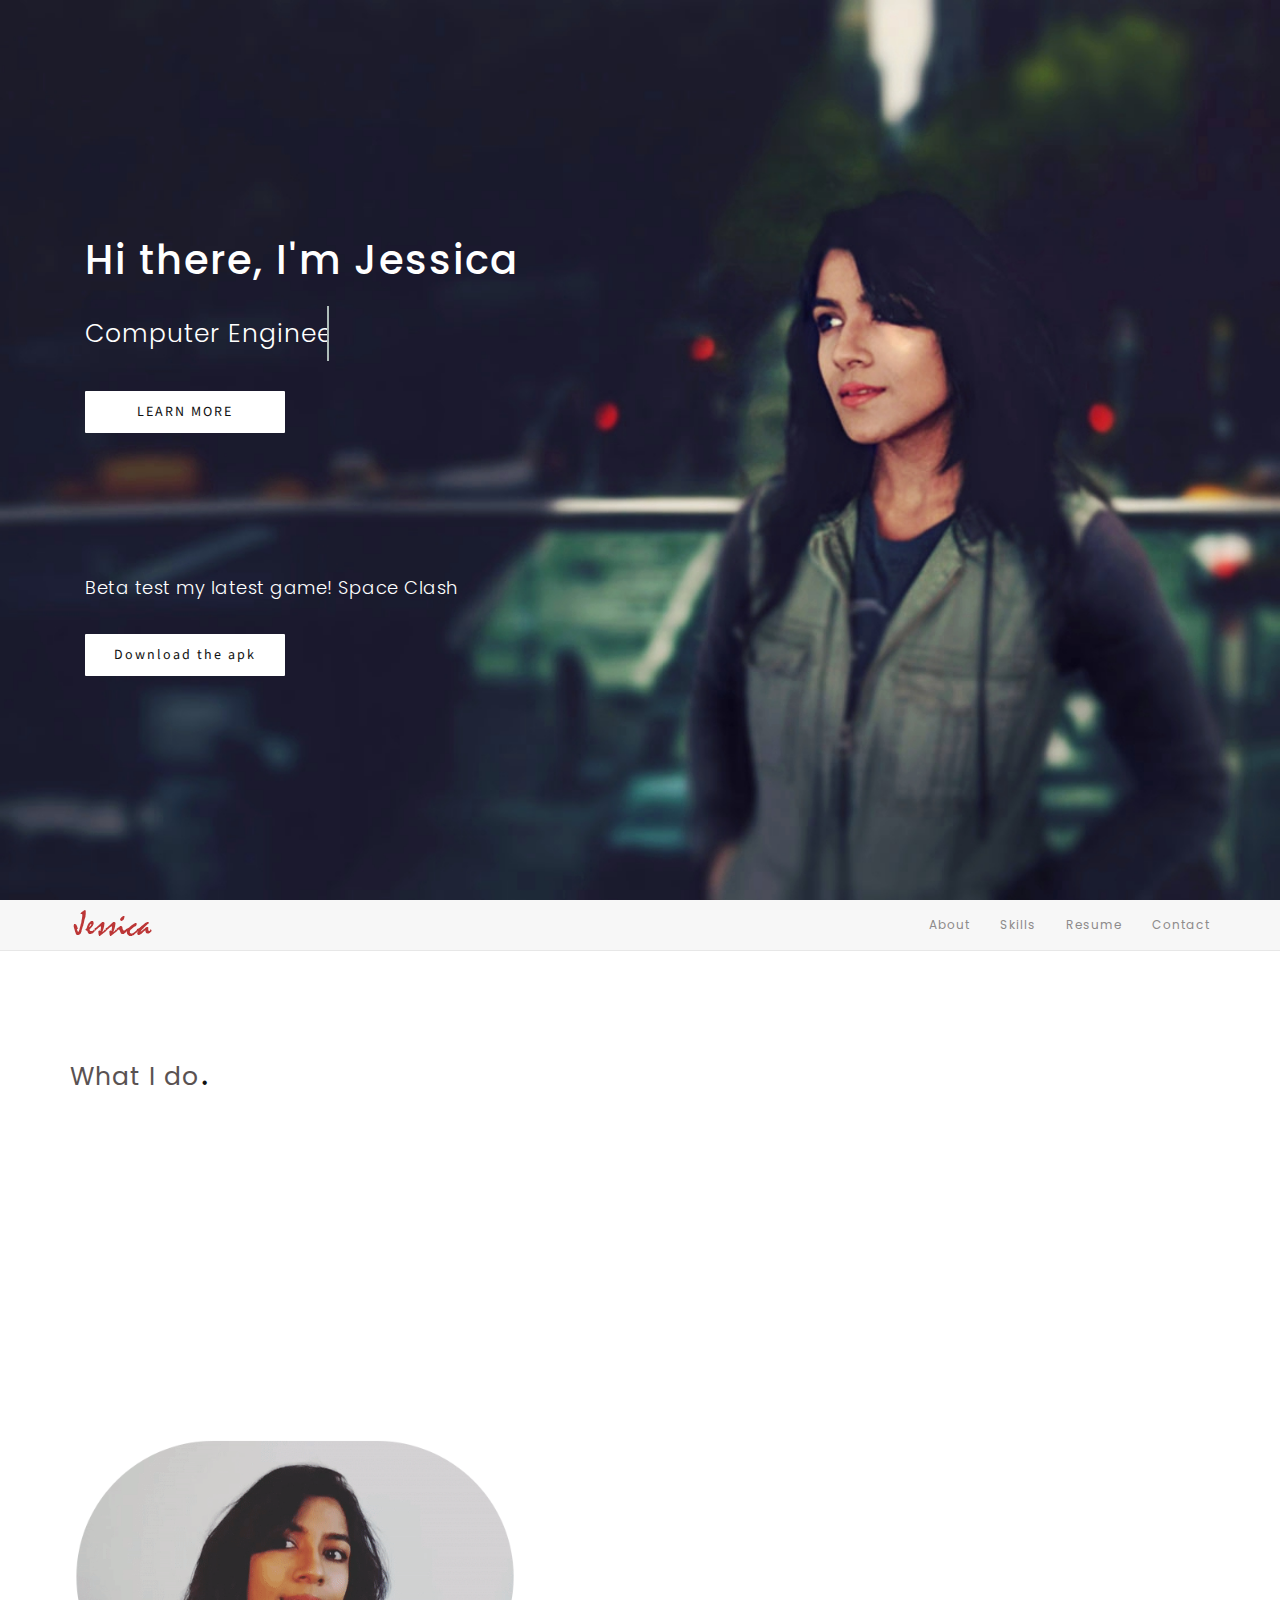
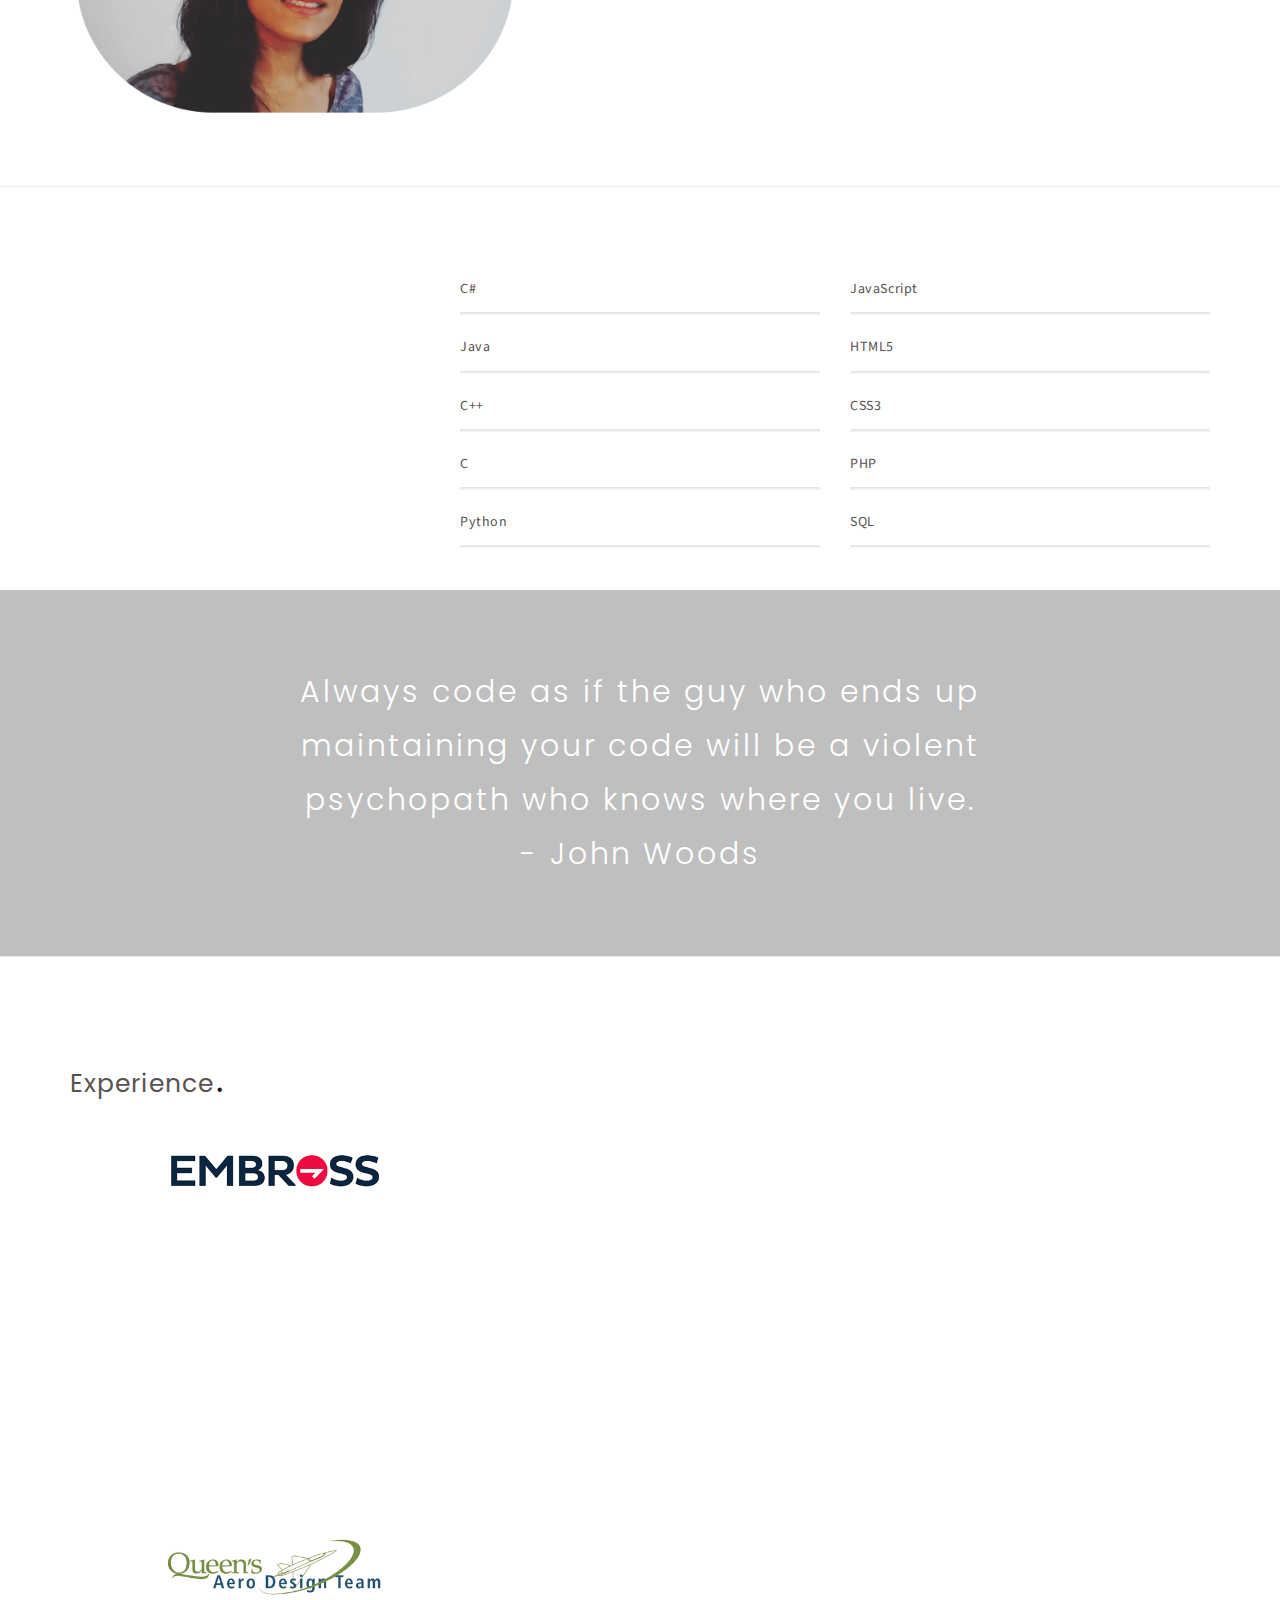
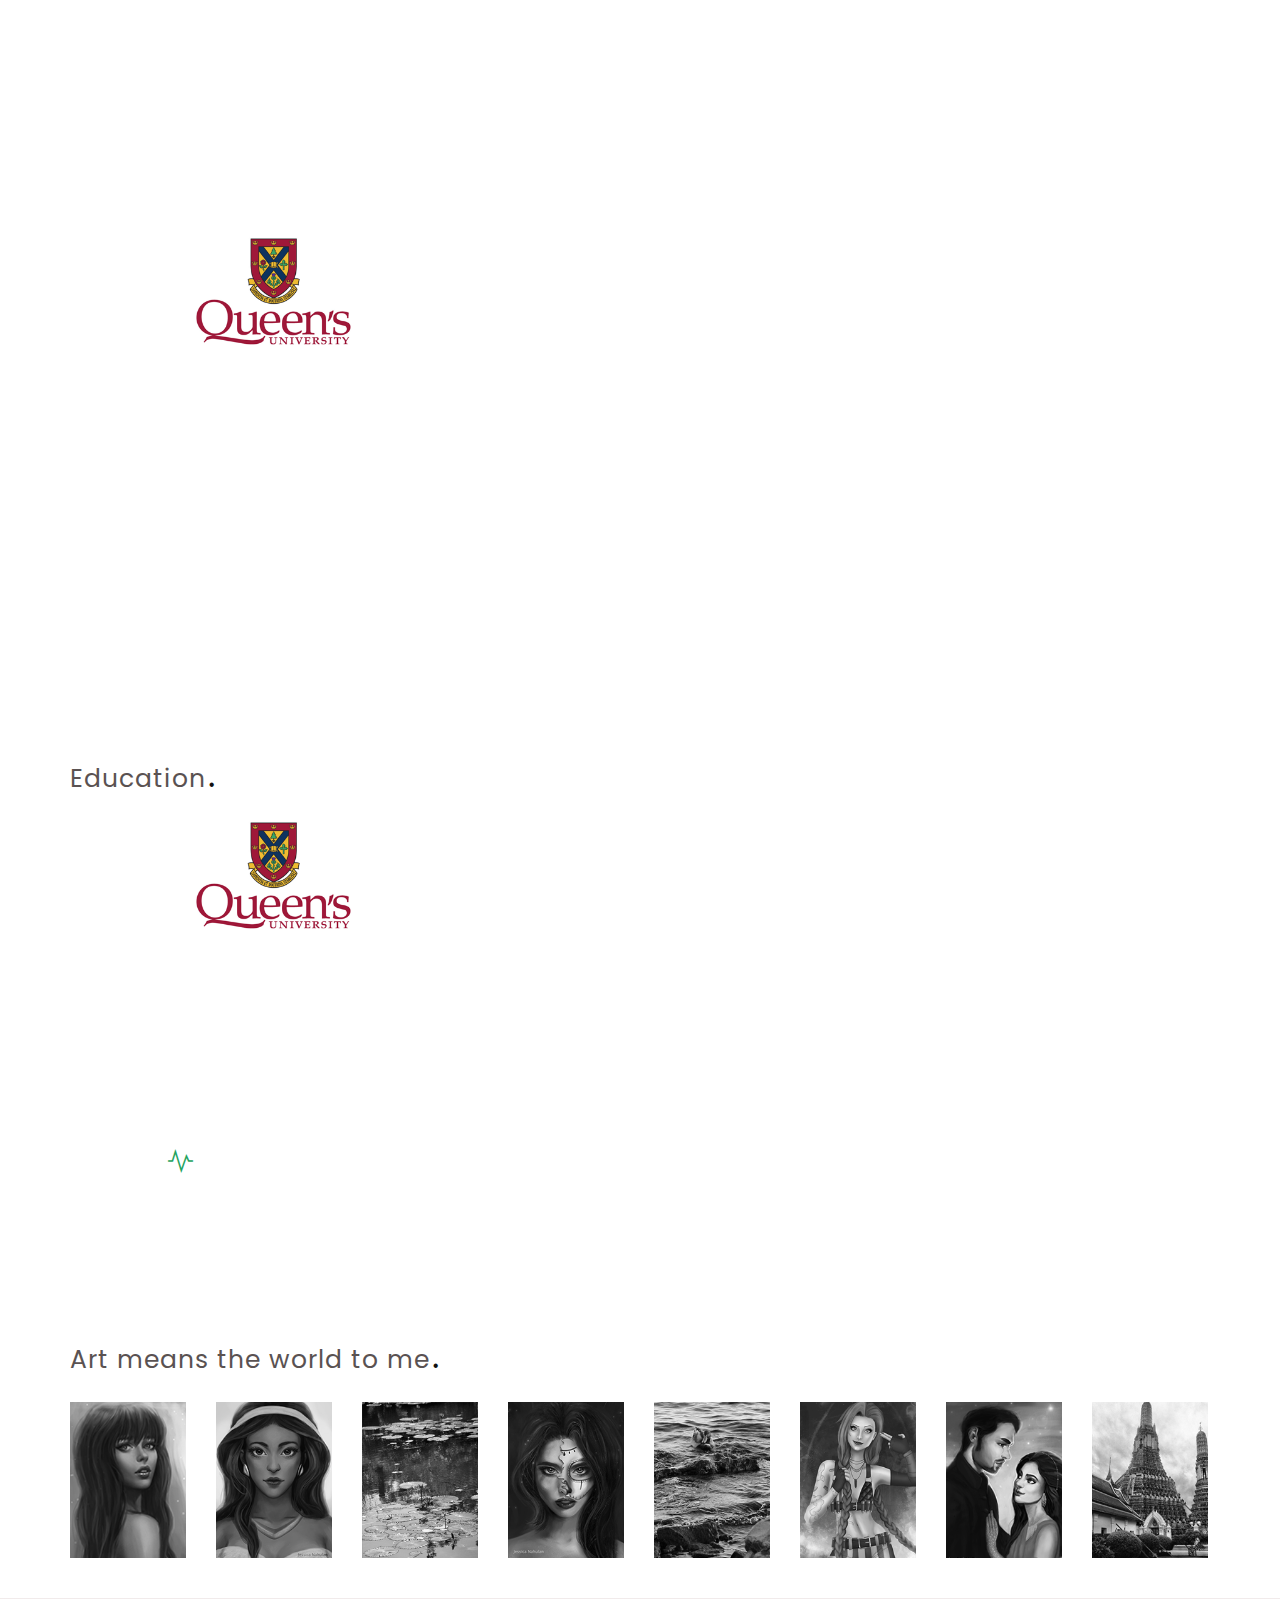
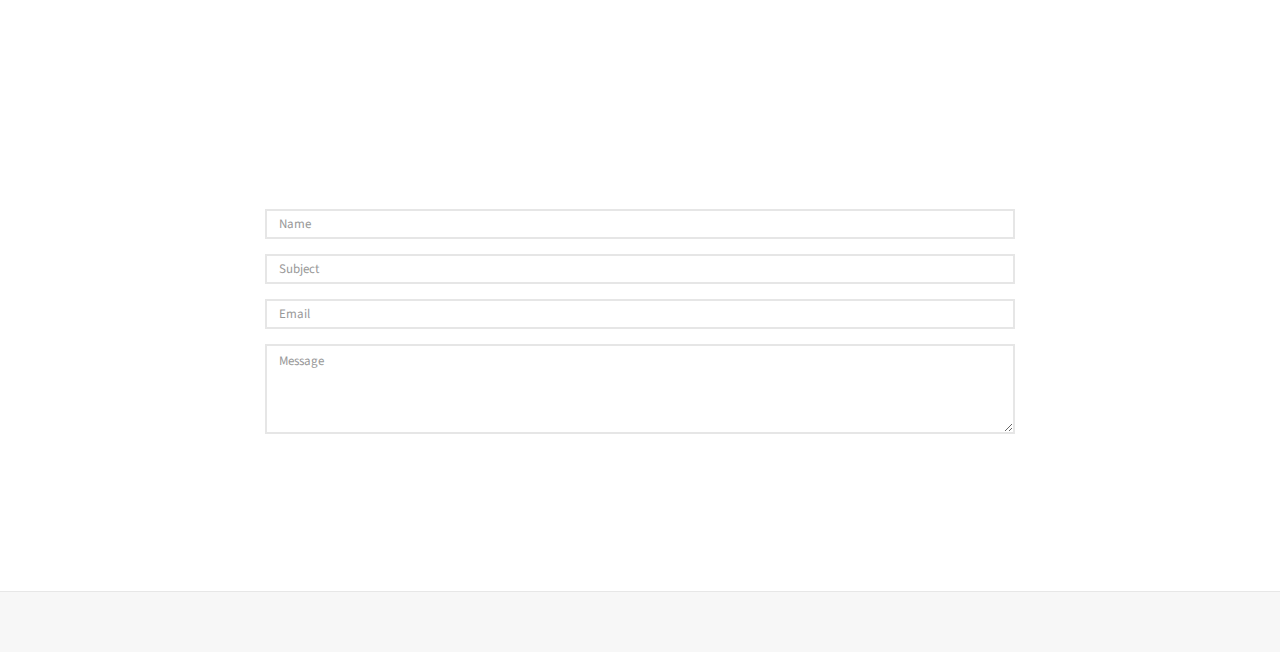
<file: index.html>
<!DOCTYPE HTML>
<html lang="en">
	<head>
		<meta charset="utf-8">
		<meta http-equiv="X-UA-Compatible" content="IE=edge">
		<meta name="viewport" content="width=device-width, initial-scale=1">
		<meta name="description" content="One Page Personal HTML Template">
		<meta name="keywords" content="">
		<meta name="author" content="Themehexa">

		<title>Jessica Nahulan</title>

		<!-- Favicon -->
		<link href="assets/img/favicon.ico" rel="icon" type="image/x-icon">

		<!-- Bootstrap css -->
		<link rel="stylesheet" type="text/css" href="assets/css/bootstrap.min.css">

		<!-- Bootstrap fullscreen modal -->
		<link rel="stylesheet" type="text/css" href="assets/css/bootstrap-modal-carousel.css">

		<!-- My added css -->
		<link rel="stylesheet" type="text/css" href="assets/css/myCssSkw.css">
	  <link rel="stylesheet" type="text/css" href="assets/css/myCssMain.css">
	  <link rel='stylesheet prefetch' href='https://fonts.googleapis.com/css?family=Open+Sans'>
	  <link rel="stylesheet" type="text/css" href="assets/css/font-awesome-4.7.0/css/font-awesome.min.css">
	  <link rel="stylesheet" type="text/css" href="assets/css/font-awesome-4.7.0/css/font-awesome.css">

		<!-- Animated text css -->
		<link rel="stylesheet" type="text/css" href="assets/css/animated-text.css">

		<!-- Custom css -->
		<link rel="stylesheet" type="text/css" href="assets/css/custom.css">

		<!-- Owl Carousel css -->
		<link rel="stylesheet" type="text/css" href="assets/css/owl.carousel.css">
		<link rel="stylesheet" type="text/css" href="assets/css/owl.theme.css">
		<link rel="stylesheet" type="text/css" href="assets/css/owl.transitions.css">


		<!-- Animate css -->
		<link rel="stylesheet" type="text/css" href="assets/css/animate.css">

		<!-- Themify icon -->
		<link href="assets/themify-icons/themify-icons.css" rel="stylesheet" type="text/css">

		<!-- Google fonts -->
		<link href='https://fonts.googleapis.com/css?family=Source+Sans+Pro:400,300,400italic,600italic' rel='stylesheet' type='text/css'>
		<link href='https://fonts.googleapis.com/css?family=Poppins:400,300,500' rel='stylesheet' type='text/css'>

		<!-- HTML5 Shim and Respond.js IE8 support of HTML5 elements and media queries -->
		<!--[if lt IE 9]>
	        <script src="https://oss.maxcdn.com/libs/html5shiv/3.7.0/html5shiv.js"></script>
	        <script src="https://oss.maxcdn.com/libs/respond.js/1.4.2/respond.min.js"></script>
	    <![endif]-->

	</head>

	<body id="page-top" class="index">

		<!-- Preloader -->
		<div id="loader">
			<div class="icon"></div>
		</div>
		<!-- END: Preloader -->

		<!-- Header -->
		<div class = "test onMobile" id="mainHeader">
		<header class="header-img">
			<div class="header-overlay"></div>
				<div class="container">
					<div class="row">
						<div class="col-md-12 text-left">
							<h1>Hi there, I'm Jessica</h1>
							<h2 class="cd-headline clip is-full-width">
								<span class="cd-words-wrapper">
									<b class="is-visible">Computer Engineer</b>
									<b>Digital artist</b>
									<b>Coding is my passion</b>
									<b>Nice to meet you.</b>
								</span>
							</h2>
							<a href="#about" class="page-scroll btn custom-btn-3">LEARN MORE</a>
							</br></br></br></br></br></br></br>
							
							
							<h3 style="color:white">Beta test my latest game! Space Clash</h3>				
							
							<a href="/downloads/SpaceClash.apk" class="btn custom-btn-3">Download the apk</a>
						</div>
					</div>
				</div>
		</header>
	</div>
		<!-- END: Header -->

		<!-- Navigation -->
		<div id="navigation">
			<nav class="navbar navbar-default navbar-static-top" id="nav">
		        <div class="container">
		          <div class="navbar-header page-scroll">
		            <button type="button" class="navbar-toggle" data-toggle="collapse" data-target=".navbar-collapse">
		              <span class="sr-only">Toggle navigation</span>
		              <span class="icon-bar"></span>
		              <span class="icon-bar"></span>
		              <span class="icon-bar"></span>
		            </button>
		            <!-- Brand -->
		            <a class="navbar-brand page-scroll" href="#page-top"><img src="assets/img/logo.png" alt=""></a>
		            <!-- End Brand -->
		          </div>
		          <div class="collapse navbar-collapse">
		            <ul class="nav navbar-nav navbar-right">
		              	<li>
		                	<a class="page-scroll" href="#about">About</a>
		              	</li>
		              	<li>
		                	<a class="page-scroll" href="#skills">Skills</a>
		              	</li>
		              	<!-- <li>
		                	<a class="page-scroll" href="#portfolio">Portfolio</a>
		              	</li> -->
		              	<li>
		                	<a class="page-scroll" href="#experience">Resume</a>
		              	</li>
		              	<!-- <li>
		                	<a class="page-scroll" href="#reviews">Reviews</a>
		              	</li>
		              	<li>
		                	<a class="page-scroll" href="#blog">Blog</a>
		              	</li> -->
		              	<li>
		                	<a class="page-scroll" href="#contact">Contact</a>
		              	</li>
		            </ul>
		          </div>
		        </div>
		    </nav>
		</div>
		<!-- END: Navigation -->

		<!-- About -->
		<section id="about">
			<div class="container">
				<div class="row">
					<div class="col-md-12">
						<h2 class="sub-headline">What I do<span class="dot">.</span></h2>
					</div>
				</div>
				<div class="row">
					<div class="col-md-3 col-sm-6 wow fadeIn" data-wow-duration="1s" data-wow-delay=".3s">
						<h3><span class="number1">1.</span>Website Creation</h3>
						<p>Design and develop fresh creative websites for agencies and companies with included database support and integration.</p>
					</div>
					<div class="col-md-3 col-sm-6 wow fadeIn" data-wow-duration="1s" data-wow-delay=".5s">
						<h3><span class="number2">2.</span>Android/iOS</h3>
						<p>I have experience creating cross-platform mobile applications and integrating features such as voice-based speach detection and artificial intelligence as well as creating standard standalone mobile web applications.</p>
					</div>
					<div class="col-md-3 col-sm-6 wow fadeIn" data-wow-duration="1s" data-wow-delay=".7s">
						<h3><span class="number3">3.</span>Biometrics</h3>
						<p>My personal achievements include having had the opportunity to solo-develop the face tracking, recognition, and liveness detection component for Canada's border security kiosks which have been implemented across several Canadian airports.</p>
					</div>
					<div class="col-md-3 col-sm-6 wow fadeIn" data-wow-duration="1s" data-wow-delay=".9s">
						<h3><span class="number4">4.</span>VR</h3>
						<p>Experience creating innovative mobile applications using Google's new DayDream Virtual Reality software.</p>
					</div>
				</div>
			</div>
		</section>
		<!-- END: About -->

		<!-- Introduction -->
		<section id="introduction">
			<div class="container">
				<div class="row">
					<div class="col-md-6 profile">
						<img src="assets/img/AnimationMeStatic.png" alt="" class="img-responsive center-block"  id="meGif">
					</div>
					<div class="col-md-6">
						<div class="wow fadeIn" data-wow-duration="1s" data-wow-delay=".4s">
							<h2 class="sub-headline">Introduction<span class="dot">.</span></h2>
							<p><u>Hi there!</u>&nbsp;I'm a computer engineer, working in Markham, Ontario, Canada.</p><p>I've always been passionate about programming and software development, love to develop new solutions to real world problems and make a difference one semi-colon at a time.</p>

							<ul class="info">
								<li>Hobbies : Art, Gym, Netflix?</li>
								<li>Beverage of choice : Marrakesh Mint Tea</li>
							</ul>
						</div>

							<div class="download-cv wow fadeInUp" data-wow-duration="1s" data-wow-delay=".8s">
<!-- 								<a href="/downloads/NahulanJessicaResume.pdf">Download Resume</a> -->
							</div>
							<div class="col-sm-3 wow fadeInDown" data-wow-duration="1.5s" data-wow-delay=".8s">
							<a href="https://ca.linkedin.com/in/jessicanahulan" style="color:black" target="_blank">
								<div class="service-box">
									<h3><i class="ti-linkedin text-primary sr-icons"></i></span> Linkedin</h3>
								</div>
							</a>
							</div>

					</div>

				</div>
			</div>
		</section>
		<!-- END: Introduction -->

		<!-- Skills -->
		<section id="skills">
			<div class="container">
				<div class="row">
					<div class="col-md-4 wow fadeIn" data-wow-duration="1s" data-wow-delay=".4s">
					<h2 class="sub-headline">Skills<span class="dot">.</span></h2>
						<p> I specialize in software, with a lot of experience working as a full stack developer. I have a knack for adapting to new APIs and SDKs which I acquired through taking on various side projects. Currently in my spare time, I've been learning more about machine learning, unity, and Google's new DayDream VR.</p>
					</div>
					<div class="col-md-4">
							<h3>C#</h3>
							<div class="progress">
    							<div class="progress-bar" role="progressbar" data-transitiongoal="90"></div>
							</div>

							<h3>Java</h3>
							<div class="progress">
    							<div class="progress-bar" role="progressbar" data-transitiongoal="95"></div>
							</div>

							<h3>C++</h3>
							<div class="progress">
    							<div class="progress-bar" role="progressbar" data-transitiongoal="85"></div>
							</div>

							<h3>C</h3>
							<div class="progress">
    							<div class="progress-bar" role="progressbar" data-transitiongoal="75"></div>
							</div>

							<h3>Python</h3>
							<div class="progress">
    							<div class="progress-bar" role="progressbar" data-transitiongoal="60"></div>
							</div>

					</div>
					<div class="col-md-4">
							<h3>JavaScript</h3>
							<div class="progress">
    							<div class="progress-bar" role="progressbar" data-transitiongoal="85"></div>
							</div>

							<h3>HTML5</h3>
							<div class="progress">
    							<div class="progress-bar" role="progressbar" data-transitiongoal="90"></div>
							</div>

							<h3>CSS3</h3>
							<div class="progress">
    							<div class="progress-bar" role="progressbar" data-transitiongoal="75"></div>
							</div>

							<h3>PHP</h3>
							<div class="progress">
    							<div class="progress-bar" role="progressbar" data-transitiongoal="70"></div>
							</div>

							<h3>SQL</h3>
							<div class="progress">
    							<div class="progress-bar" role="progressbar" data-transitiongoal="60"></div>
							</div>


					</div>
				</div>
			</div>
			<br/>
		</section>
		<!-- END: Skills -->

		<!-- Work Strategy -->
		<!--
		<section id="strategy">
			<div class="container">
				<div class="row">
					<div class="col-md-12">
						<h2 class="sub-headline">Work strategy<span class="dot">.</span></h2>
					</div>
				</div>
				<div class="row sub-icon">
					<div class="col-md-4">

						<div class="wow fadeInDown" data-wow-duration="1s" data-wow-delay=".2s">
							<h3><span class="ti-light-bulb"></span>Ideas</h3>
							<p>Lorem ipsum dolor sit amet, mundi invidunt persequeris eu sed ridens facilisis eum.</p>
						</div>

						<div class="wow fadeInUp" data-wow-duration="1s" data-wow-delay=".5s">
							<h3><span class="ti-pencil"></span>Design</h3>
							<p>Lorem ipsum dolor sit amet, mundi invidunt persequeris eu sed ridens facilisis eum.</p>
						</div>

						</div>
						<div class="col-md-4">
							<img src="assets/img/2.png" class="img-responsive center-block" alt="">
						</div>
						<div class="col-md-4">

						<div class="wow fadeInDown" data-wow-duration="1s" data-wow-delay=".2s">
							<h3><span class="ti-control-shuffle"></span>Approve</h3>
							<p>Lorem ipsum dolor sit amet, mundi invidunt persequeris eu sed ridens facilisis eum.</p>
						</div>

						<div class="wow fadeInUp" data-wow-duration="1s" data-wow-delay=".5s">
							<h3><span class="ti-upload"></span>Live</h3>
							<p>Lorem ipsum dolor sit amet, mundi invidunt persequeris eu sed ridens facilisis eum.</p>
						</div>

					</div>
				</div>
			</div>
		</section> -->
		<!-- END: Work strategy -->

		<!-- Quotes -->
		<section id="quotes">
			<div class="container">
				<div class="row">
					<div class="quotes-overlay"></div>
					<div class="col-md-8 col-md-push-2 text-center">
						<h2>Always code as if the guy who ends up maintaining your code will be a violent psychopath who knows where you live. <br/>
						- John Woods</h2>
					</div>
				</div>
			</div>
		</section>
		<!-- END: Quotes -->




		<!--<div class="col-md-1 col-sm-6 col-xs-6 text-center" style=" display:inline-block;">
				 <button type="button" id='left' class='left' name="button" >
				<i class="fa fa-5x fa-chevron-left icon-large"></i>
				</button>
			</div>-->

		<!-- Portfolio -->
		<!--
		<section id="portfolio" class="portfolio-wrap ">

			<div class="container">
				<div class="row">
					<div class="col-md-8">
						<h2 class="sub-headline">Portfolio<span class="dot">.</span></h2>
					</div>
				</div>

			<div class="container bigScreenOnly">
				<div class = "body-skw ">
		<div class="skw-pages " id="skwObject">

		<div class="skw-page skw-page-1 active">
		<div class="skw-page__half skw-page__half--left">
			<div class="skw-page__skewed">
				<div class="skw-page__content"></div>
			</div>
		</div>
		<div class="skw-page__half skw-page__half--right">
			<div class="skw-page__skewed">
				<div class="skw-page__content">
					<h2 class="skw-page__heading">Skewed One Page Scroll</h2>
					<p class="skw-page__description">Just scroll down</p>
				</div>
			</div>
		</div>
		</div>
		<div class="skw-page skw-page-2">
		<div class="skw-page__half skw-page__half--left">
			<div class="skw-page__skewed">
				<div class="skw-page__content">
					<h2 class="skw-page__heading">Page 2</h2>
					<p class="skw-page__description">Nothing to do here, continue scrolling.</p>
				</div>
			</div>
		</div>
		<div class="skw-page__half skw-page__half--right">
			<div class="skw-page__skewed">
				<div class="skw-page__content"></div>
			</div>
		</div>
		</div>
		<div class="skw-page skw-page-3">
		<div class="skw-page__half skw-page__half--left">
			<div class="skw-page__skewed">
				<div class="skw-page__content"></div>
			</div>
		</div>
		<div class="skw-page__half skw-page__half--right">
			<div class="skw-page__skewed">
				<div class="skw-page__content">
					<h2 class="skw-page__heading">Page 3</h2>
					<p class="skw-page__description">The end is near, I promise!</p>
				</div>
			</div>
		</div>
		</div>
		<div class="skw-page skw-page-4">
		<div class="skw-page__half skw-page__half--left">
			<div class="skw-page__skewed">
				<div class="skw-page__content">
					<h2 class="skw-page__heading">Page 4</h2>
					<p class="skw-page__description">Ok, ok, just one more scroll!</p>
				</div>
			</div>
		</div>
		<div class="skw-page__half skw-page__half--right">
			<div class="skw-page__skewed">
				<div class="skw-page__content"></div>
			</div>
		</div>
		</div>
		<div class="skw-page skw-page-5">
		<div class="skw-page__half skw-page__half--left">
			<div class="skw-page__skewed">
				<div class="skw-page__content"></div>
			</div>
		</div>
		<div class="skw-page__half skw-page__half--right">
			<div class="skw-page__skewed">
				<div class="skw-page__content">
					<h2 class="skw-page__heading">Epic finale</h2>
					<p class="skw-page__description">
						Feel free to check
						<a class="skw-page__link" href="https://codepen.io/suez/pens/public/" target="_blank">my other pens</a> and follow me on
						<a class="skw-page__link" href="https://twitter.com/NikolayTalanov" target="_blank">Twitter</a>
					</p>
				</div>
			</div>
		</div>
		</div>
		</div>
		</div>

			</div> -->
			<!-- END: Portfolio1 fullscreen modal -->

		 <!-- </section> -->
		<!-- END: Portfolio -->





		<!-- Portfolio -->
	<!--	<div class="portfolio-wrap">
		<!-- <section id="portfolio" class="portfolio-wrap"> -->
	<!--	<div class="row bigScreenOnly">
			<div class="col-md-12" style = "margin-top: 30px;">
			</div>
		</div>
				<div class="row">
					<div class="col-md-12 col-sm-12 col-xs-12 item-filter bot-margin">
    					<ul class="list-inline text-center">
    						<li class="filter" data-filter="all">All</li>
    						<li class="filter" data-filter=".print">Print</li>
    						<li class="filter" data-filter=".brand">Brand</li>
    						<li class="filter" data-filter=".logo">Logo</li>
    					</ul>
    				</div>
    				<div id="portfolio-items" class="col-md-12 col-sm-12 col-xs-12">
    					<div class="row">
		    				<div class="col-md-2 col-sm-12 col-xs-12 mix brand" data-myorder="1">
		    					<a href="#" data-toggle="modal" data-target="#portfolio1">
		    						<div class="img-wrap">
		    							<img src="assets/img/portfolio/portfolio01.jpg" alt="" class="img-responsive center-block">
		    							<div class="img-overlay"></div>
		    						</div>
		    					</a>
		    				</div>
		    				<div class="col-md-2 col-sm-12 col-xs-12 mix logo" data-myorder="2">
		    					<a href="#" data-toggle="modal" data-target="#portfolio1">
		    						<div class="img-wrap">
		    							<img src="assets/img/portfolio/portfolio02.jpg" alt="" class="img-responsive center-block">
		    							<div class="img-overlay"></div>
		    						</div>
		    					</a>
		    				</div>
		    				<div class="col-md-2 col-sm-12 col-xs-12 mix print" data-myorder="3">
		    					<a href="#" data-toggle="modal" data-target="#portfolio1">
		    						<div class="img-wrap">
		    							<img src="assets/img/portfolio/portfolio03.jpg" alt="" class="img-responsive center-block">
		    							<div class="img-overlay"></div>
		    						</div>
		    					</a>
		    				</div>
		    				<div class="col-md-2 col-sm-12 col-xs-12 mix logo" data-myorder="4">
		    					<a href="#" data-toggle="modal" data-target="#portfolio1">
		    						<div class="img-wrap">
		    							<img src="assets/img/portfolio/portfolio04.jpg" alt="" class="img-responsive center-block">
		    							<div class="img-overlay"></div>
		    						</div>
		    					</a>
		    				</div>
		    				<div class="col-md-2 col-sm-12 col-xs-12 mix brand" data-myorder="4">
		    					<a href="#" data-toggle="modal" data-target="#portfolio1">
		    						<div class="img-wrap">
		    							<img src="assets/img/portfolio/portfolio05.jpg" alt="" class="img-responsive center-block">
		    							<div class="img-overlay"></div>
		    						</div>
		    					</a>
		    				</div>
		    				<div class="col-md-2 col-sm-12 col-xs-12 mix brand" data-myorder="4">
		    					<a href="#" data-toggle="modal" data-target="#portfolio1">
		    						<div class="img-wrap">
		    							<img src="assets/img/portfolio/portfolio06.jpg" alt="" class="img-responsive center-block">
		    							<div class="img-overlay"></div>
		    						</div>
		    					</a>
		    				</div> -->
		    				<!-- <div class="col-md-2 col-sm-12 col-xs-12 mix print" data-myorder="4">
		    					<a href="#" data-toggle="modal" data-target="#portfolio1">
		    						<div class="img-wrap">
		    							<img src="assets/img/portfolio/portfolio07.jpg" alt="" class="img-responsive center-block">
		    							<div class="img-overlay"></div>
		    						</div>
		    					</a>
		    				</div>
		    				<div class="col-md-2 col-sm-12 col-xs-12 mix print" data-myorder="4">
		    					<a href="#" data-toggle="modal" data-target="#portfolio1">
		    						<div class="img-wrap">
		    							<img src="assets/img/portfolio/portfolio08.jpg" alt="" class="img-responsive center-block">
		    							<div class="img-overlay"></div>
		    						</div>
		    					</a>
		    				</div> -->
		    	<!--		</div>
		    		</div>
		    	</div>
			</div>  -->

			<!-- Portfolio1 fullscreen modal -->
       <!--    	<div id="portfolio1" class="modal fade modal-fullscreen force-fullscreen" tabindex="-1" role="dialog" aria-hidden="true">
  				<div class="modal-dialog">
    				<div class="modal-content">
      					<div class="modal-header">
        					<button type="button" class="close" data-dismiss="modal" aria-label="Close"><span aria-hidden="true">&times;</span></button>

        							<div class="row">
        								<div class="col-md-12">
        									<h2 class="modal-title">Project Details</h2>
        								</div>
        							</div>

      					</div>
      					<div class="modal-body">

        						<div class="row top-margin">
        							<div class="col-md-4">
        								<img src="assets/img/portfolio/portfolio01.jpg" alt="" class="img-responsive center-block">
        							</div>
        							<div class="col-md-8">
        								<h3>Project -</h3>
        								<p>Logo creation of XYZ</p>
        								<h3>Description -</h3>
        								<p>Ipsum partem voluptatibus ex nam, prima virtute electram ius ei, vide error intellegat id cum. Duo ut accumsan molestie. Feugait referrentur vel in, te nostro convenire per, nullam nostrud placerat cum ne. Ne ancillae expetenda nec, dicam oportere te mel, audiam mnesarchum.</p>
        								<h3>Comments -</h3>
        								<p>Ipsum partem voluptatibus ex nam, prima virtute electram ius ei, vide error intellegat id cum. Duo ut accumsan molestie. Feugait referrentur vel in, te nostro convenire per, nullam nostrud.</p>
        							</div>
        						</div>

      					</div>
      					<div class="modal-footer">
      						<div class="row">
      							<div class="col-md-12">
        							<button type="button" class="btn custom-btn-2 pull-left" data-dismiss="modal">Close</button>
        						</div>
        					</div>
      					</div>
    				</div>
  				</div>
            </div> -->
            <!-- END: Portfolio1 fullscreen modal -->
<!--

					</div>

		</section> -->
		<!-- END: Portfolio -->



		<!-- Milestone counter -->
		<!-- <section id="milestone">
			<div class="container">
				<div class="row sub-icon">
					<div class="col-md-3 col-sm-6 col-xs-6 text-center">
						<h2 class="counter">804</h2>
						<h3><span class="ti-package"></span>Projects</h3>
					</div>
					<div class="col-md-3 col-sm-6 col-xs-6 text-center">
						<h2 class="counter">1520</h2>
						<h3><span class="ti-download"></span>Downloads</h3>

					</div>
					<div class="col-md-3 col-sm-6 col-xs-6 text-center">
						<h2 class="counter">780</h2>
						<h3><span class="ti-heart"></span>Clients</h3>
					</div>
					<div class="col-md-3 col-sm-6 col-xs-6 text-center">
						<h2 class="counter">15</h2>
						<h3><span class="ti-cup"></span>Awards</h3>
					</div>
				</div>
			</div>
		</section> -->
		<!-- END: Milestone counter -->

		<!-- Experience -->
		<section id="experience">
			<div class="container">
				<div class="row">
					<div class="col-md-12">
						<h2 class="sub-headline">Experience<span class="dot">.</span></h2>
					</div>
				</div>
				<div class="row">
					<div class="col-md-10 col-md-offset-1">
						<div class="row">
							<div class="col-sm-3">
								<img src="assets/img/company/01.png" alt="" class="img-responsive center-block">
							</div>
							<div class="col-sm-9">
								<div class="border-style wow fadeInDown" data-wow-duration="1s" data-wow-delay=".5s">
									<span class="year">2016 - 2017</span>
								</div>
								<div class="wow fadeIn" data-wow-duration="2s" data-wow-delay=".5s">
									<h3><span class="ti-briefcase experience"></span>Software Developer</h3>
									<p>• Lead developer for face tracking camera component of border security kiosks which are live in several airports across Canada. Created algorithms for multi-camera advanced facial recognition and image capture. Met design specifications of implementing: IR usage and taking data securitymeasures.<br />
									• Created a server simulator using Java for application team to communicate with in order to simulate business rules and transactions.<br />
									• Developed server-side Java code for the implementation of client and navitaire directed business rules for flight data collection and security.<br />
									• Provided System and Components integration by programming C++ libraries for card readers and other devices. <br />
									• Currently working on production-levelJavaScript web app development using React-Redux</p>
								</div>
							</div>
						</div>
					</div>
				</div>
				<div class="row">
					<div class="col-md-10 col-md-offset-1">
						<div class="row">
							<div class="col-sm-3">
								<img src="assets/img/company/02.png" alt="" class="img-responsive center-block">
							</div>
							<div class="col-sm-9">
								<div class="border-style wow fadeInDown" data-wow-duration="1s" data-wow-delay=".5s">
									<span class="year">2015 - 2016</span>
								</div>
								<div class="wow fadeIn" data-wow-duration="2s" data-wow-delay=".5s">
									<h3><span class="ti-briefcase experience"></span>Team member - Software Developer</h3>
									<p>• Collaborated withteam members in order to create and optimize code for the plane’s ground station interface. <br />
										• Worked as a team to outlineboth the hardware and electrical requirementsof the plane’s design and then delegated tasks in order to meetproject deadlines set out to have a complete product ready for the InternationalSAE AeroDesign Competition.<br />
										• Modified the GUI to allow for video feed, GPS utilization, and hot keys to trigger the plane to drop or make turns.	</p>
								</div>
							</div>
						</div>
					</div>
				</div>
				<div class="row">
					<div class="col-md-10 col-md-offset-1">
						<div class="row">
							<div class="col-sm-3">
								<img src="assets/img/company/03.png" alt="" class="img-responsive center-block">
							</div>
							<div class="col-sm-9">
								<div class="border-style wow fadeInDown" data-wow-duration="1s" data-wow-delay=".5s">
									<span class="year">2014</span>
								</div>
								<div class="wow fadeIn" data-wow-duration="2s" data-wow-delay=".5s">
									<h3><span class="ti-briefcase experience"></span>Problem Analysis Mentor</h3>
									<p>• Managing first year students in developing an iOS application (in Objective-C) for course scheduling and organization.<br />
									• Ensuring the teams remain focused on their projects and on-schedule for timely completion.</p>
								</div>
							</div>
						</div>
					</div>
				</div>
				<div class="row">
					<div class="col-md-10 col-md-offset-1">
						<div class="row">
							<div class="col-sm-3">
								<!-- <img src="assets/img/company/04.png" alt="" class="img-responsive center-block"> -->
							</div>
							<div class="col-sm-9">
								<div class="border-style wow fadeInDown" data-wow-duration="1s" data-wow-delay=".5s">
									<span class="year">2014</span>
								</div>
								<div class="wow fadeIn" data-wow-duration="2s" data-wow-delay=".5s">
									<h3><span class="ti-briefcase experience"></span>Technical Analysist</h3>
									<p>• Created python scripts to automate the extraction of required information from the Operations server and sending email reports to the respective employees.<br />
										• Developed excel macros for organizing the extracted information and illustrating it using charts/tables that enhanced the evaluation of the team's progress by the manager.<br />
									• Collaborated with team members to develop, test, and upgrade an AKC supported software using agile methodology.</p>
								</div>
							</div>
						</div>
					</div>
				</div>
			</div>
		</section>
		<!-- END: Experience -->

		<!-- Education -->
		<section id="education">
			<div class="container">
				<div class="row">
					<div class="col-md-12">
						<h2 class="sub-headline">Education<span class="dot">.</span></h2>
					</div>
				</div>
				<!-- <div class="row top-pad">
					<div class="col-md-12">
						<div class="border-style wow fadeInDown" data-wow-duration="1s" data-wow-delay=".5s">
							<span class="year">2013-2018</span>
						</div>
						<div class="wow fadeIn" data-wow-duration="2s" data-wow-delay=".5s">
							<h3 class="sub-icon"><span class="ti-book"></span>Bachelor of Applied Science</h3>
							<h4>Queen's University</h4>
							<p>Computer Engineering with a specialization in software.</p>
						</div>
					</div> -->
					<!-- <div class="col-md-4">
						<div class="border-style wow fadeInDown" data-wow-duration="1s" data-wow-delay=".5s">
							<span class="year">2000</span>
						</div>
						<div class="wow fadeIn" data-wow-duration="2s" data-wow-delay=".5s">
							<h3 class="sub-icon"><span class="ti-book"></span>Bachelor Degree</h3>
							<h4>University Of Cambridge</h4>
							<p>Lorem ipsum dolor sit amet, consectetur adipiscing elit. Morbi vitae sem lacinia.</p>
						</div>
					</div>
					<div class="col-md-4">
						<div class="border-style wow fadeInDown" data-wow-duration="1s" data-wow-delay=".5s">
							<span class="year">1998</span>
						</div>
						<div class="wow fadeIn" data-wow-duration="2s" data-wow-delay=".5s">
							<h3 class="sub-icon"><span class="ti-book"></span>Diploma Degree</h3>
							<h4>Metropolitan College</h4>
							<p>Lorem ipsum dolor sit amet, consectetur adipiscing elit. Morbi vitae sem lacinia.</p>
						</div>
					</div> -->
				<!-- </div> -->


				<div class="row">
					<div class="col-md-10 col-md-offset-1">
						<div class="row">
							<div class="col-sm-3">
								<img src="assets/img/company/03.png" alt="" class="img-responsive center-block">
							</div>
							<div class="col-sm-9">
								<div class="border-style wow fadeInDown" data-wow-duration="1s" data-wow-delay=".5s">
									<span class="year">2013-2018</span>
								</div>
								<div class="wow fadeIn" data-wow-duration="2s" data-wow-delay=".5s">
									<h3><span class="ti-briefcase experience"></span>Bachelor of Applied Science</h3>
									<h4>Queen's University</h4>
									<p>Computer Engineering with a specialization in software.</p>
								</div>
							</div>
						</div>
					</div>
				</div>

			</div>
		</section>
		<!-- END: Education -->

		<!-- Call to action -->
		<section id="cta">
			<div class="container">
				<div class="row status-icon">
					<div class="cta-overlay"></div>
					<div class="col-md-10 col-md-offset-1">
						<div class="row">
							<div class="col-sm-8">
								<h2 class="wow zoomIn" data-wow-duration="1s" data-wow-delay=".5s">Are you ready to work ...?</h2>
								<h3><span class="ti-pulse pulse2"></span>Status&nbsp;:&nbsp;Not Available</h3>
							</div>
							<div class="col-sm-4 text-center">
								<a href="#contact" class="page-scroll btn custom-btn-1">Contact</a>
							</div>
						</div>
					</div>
				</div>
			</div>
		</section>
		<!-- END: Call to action -->

		<!-- Reviews -->
		<section id="reviews">
			<div class="container">
				<div class="row">
					<div class="col-md-12">
						<h2 class="sub-headline">Art means the world to me<span class="dot">.</span></h2>
					</div>
				</div>
				<!-- <div class="row top-pad">
					<div id="reviews-slider">
						<div class="col-md-12">
							<div class="row">
								<div class="col-sm-4 wow fadeIn" data-wow-duration="1s" data-wow-delay=".5s">
									<img src="assets/img/reviews/01.jpg" alt="" class="img-responsive center-block">
								</div>
								<div class="col-sm-8 sub-icon wow fadeIn" data-wow-duration="1.5s" data-wow-delay=".5s">
									<p>Lorem ipsum dolor sit amet, consectetur adipiscing elit. Morbi vitae sem laoreet mattis arcu lacinia.</p>
									<h3><span class="ti-comment-alt"></span>Matt Preston</h3>
								</div>
							</div>
						</div>
						<div class="col-md-12">
							<div class="row">
								<div class="col-sm-4 wow fadeIn" data-wow-duration="1s" data-wow-delay=".5s">
									<img src="assets/img/reviews/02.jpg" alt="" class="img-responsive center-block">
								</div>
								<div class="col-sm-8 sub-icon wow fadeIn" data-wow-duration="1.5s" data-wow-delay=".5s">
									<p>Lorem ipsum dolor sit amet, consectetur adipiscing elit. Morbi vitae sem laoreet mattis arcu lacinia.</p>
									<h3><span class="ti-comment-alt"></span>Thomas Clark</h3>
								</div>
							</div>
						</div>
						<div class="col-md-12">
							<div class="row">
								<div class="col-sm-4 wow fadeIn" data-wow-duration="1s" data-wow-delay=".5s">
									<img src="assets/img/reviews/03.jpg" alt="" class="img-responsive center-block">
								</div>
								<div class="col-sm-8 sub-icon wow fadeIn" data-wow-duration="1.5s" data-wow-delay=".5s">
									<p>Lorem ipsum dolor sit amet, consectetur adipiscing elit. Morbi vitae sem laoreet mattis arcu lacinia.</p>
									<h3><span class="ti-comment-alt"></span>Christine Jones</h3>
								</div>
							</div>
						</div>
					</div>
				</div> -->
			</div>
		</section>
		<!-- END: Reviews -->

		<!-- Brands -->
		<section id="brands">
			<div class="container">
				<div class="row">
					<div id="brands-slider">
						<div class="col-md-12">
							<img src="assets/img/brands/01.png" alt="" class="img-responsive grayscale center-block" id = "imgArt">
						</div>
						<div class="col-md-12">
							<img src="assets/img/brands/02.png" alt="" class="img-responsive grayscale center-block" id = "imgArt">
						</div>
						<div class="col-md-12">
							<img src="assets/img/brands/03.png" alt="" class="img-responsive grayscale center-block" id = "imgArt">
						</div>
						<div class="col-md-12">
							<img src="assets/img/brands/04.png" alt="" class="img-responsive grayscale center-block" id = "imgArt">
						</div>
						<div class="col-md-12">
							<img src="assets/img/brands/05.png" alt="" class="img-responsive grayscale center-block" id = "imgArt">
						</div>
						<div class="col-md-12">
							<img src="assets/img/brands/06.png" alt="" class="img-responsive grayscale center-block" id = "imgArt">
						</div>
						<div class="col-md-12">
							<img src="assets/img/brands/07.png" alt="" class="img-responsive grayscale center-block" id = "imgArt">
						</div>
						<div class="col-md-12">
							<img src="assets/img/brands/08.png" alt="" class="img-responsive grayscale center-block" id = "imgArt">
						</div>
						<div class="col-md-12">
							<img src="assets/img/brands/09.png" alt="" class="img-responsive grayscale center-block" id = "imgArt">
						</div>
						<div class="col-md-12">
							<img src="assets/img/brands/10.png" alt="" class="img-responsive grayscale center-block" id = "imgArt">
						</div>
					</div>
				</div>
			</div>
		</section>
		<!-- END: Brands -->


		<!-- Blog -->
		<!-- <section id="blog">
			<div class="container">
				<div class="row">
					<div class="col-md-12">
						<h2 class="sub-headline">Latest News<span class="dot">.</span></h2>
					</div>
				</div>
				<div class="row top-pad">
					<div class="col-md-4">
						<div class="blog-img-overlay">
							<a href="#"><img src="assets/img/blog/b_01.jpg" alt="" class="img-responsive center-block"></a>
						</div>
							<div class="blog-info">
								<h3><span class="ti-layout-media-overlay-alt-2 blog-icon"></span>Lorem ipsum sample blog</h3>
								<div class="border-style">
									<span class="date">05 May, 2016</span>
								</div>
								<p>Lorem ipsum dolor sit amet, consectetur adipiscing elit. Morbi vitae sem laoreet, mattis arcu at, lacinia praesent bibendum eros tempus.</p>
							</div>
							<div class="border-style">
								<a href="#" class="more">Read more</a>
							</div>
					</div>
					<div class="col-md-4">
						<div class="blog-img-overlay">
							<a href="#"><img src="assets/img/blog/b_02.jpg" alt="" class="img-responsive center-block"></a>
						</div>
							<div class="blog-info">
								<h3><span class="ti-layout-media-overlay-alt-2 blog-icon"></span>Lorem ipsum sample blog</h3>
								<div class="border-style">
									<span class="date">15 March, 2016</span>
								</div>
								<p>Lorem ipsum dolor sit amet, consectetur adipiscing elit. Morbi vitae sem laoreet, mattis arcu at, lacinia praesent bibendum eros tempus.</p>
							</div>
							<div class="border-style">
								<a href="#" class="more">Read more</a>
							</div>
					</div>
					<div class="col-md-4">
						<div class="blog-img-overlay">
							<a href="#"><img src="assets/img/blog/b_03.jpg" alt="" class="img-responsive center-block"></a>
						</div>
							<div class="blog-info">
								<h3><span class="ti-layout-media-overlay-alt-2 blog-icon"></span>Lorem ipsum sample blog</h3>
								<div class="border-style">
									<span class="date">18 June , 2015</span>
								</div>
								<p>Lorem ipsum dolor sit amet, consectetur adipiscing elit. Morbi vitae sem laoreet, mattis arcu at, lacinia praesent bibendum eros tempus.</p>
							</div>
							<div class="border-style">
								<a href="#" class="more">Read more</a>
							</div>
					</div>
				</div>
			</div>
		</section> -->
		<!-- END: Blog -->



		<!-- Contact -->
		<section id="contact">
			<div class="container">
				<div class="row sub-icon">
					<div class="col-md-8 col-md-offset-2">
						<div class="row">

							<div class="col-sm-3 wow fadeInDown" data-wow-duration="1.5s" data-wow-delay=".8s">
							<a href="https://ca.linkedin.com/in/jessicanahulan" style="color:black" target="_blank">
								<div class="service-box">
									<h3><i class="ti-linkedin text-primary sr-icons"></i></span> Linkedin</h3>
									<p class="text-muted">Connect on linkedin.</p>
								</div>
							</a>
						</div>

							<div class="col-sm-3 wow fadeInDown" data-wow-duration="1.5s" data-wow-delay=".8s">
							<a href="https://github.com/JessNah" style="color:black" target="_blank">
								<div class="service-box">
									<h3><i class="ti-github text-primary sr-icons" style="color:MediumPurple"></i></span> Github</h3>
									<p class="text-muted">View my Github</p>
								</div>
							</a>
						</div>

							<div class="col-sm-3 wow fadeInDown" data-wow-duration="1.5s" data-wow-delay=".4s">
								<h3><span class="ti-location-pin"></span>Address</h3>
								<p>Kingston, ON, Canada</p>
							</div>
							<div class="col-sm-3 wow fadeInDown" data-wow-duration="1.5s" data-wow-delay=".6s">
								<h3><span class="ti-email"></span>Email</h3>
								<a href="mailto:jessica.n16@outlook.com">jessica.n16@outlook.com</a>
							</div>
							<!-- <div class="col-sm-3 wow fadeInDown" data-wow-duration="1.5s" data-wow-delay=".8s">
								<h3><span class="ti-mobile"></span>Phone</h3>
								<a href="tel:+441258889063">Available upon inquiry</a>
							</div> -->

						</div>
					</div>
				</div>
				<div class="row top-pad sub-icon">
					<div class="col-md-8 col-md-offset-2">
	    				<form class="form-horizontal" method="post" action="email.php">
							<div class="form-group">
								<div class="col-md-12">

									<!-- Email Confirmation Success -->
									<p class="confirmation send-success"><span class="ti-check-box"></span>Email sent successfully.</p>
									<!-- Email Confirmation Error -->
									<p class="confirmation send-error"><span class="ti-alert"></span>There is a problem sending email ...</p>

									<input class="form-control" type="text" name="name" placeholder="Name" required="required">
									<input class="form-control" type="text" name="subject" placeholder="Subject" required="required">
									<input class="form-control" type="email" name="email" placeholder="Email" required="required">
									<textarea class="form-control" name="message" rows="4" placeholder="Message" required="required"></textarea>
									<button type="submit" class="btn custom-btn-2 wow fadeInUp" data-wow-duration="1s" data-wow-delay=".5s">Submit</button>

								</div>
							</div>
						</form>
					</div>
				</div>
			</div>
		</section>
		<!-- END: Contact -->

		<!-- Footer -->
		<footer>
			<div class="container">
				<div class="row">
					<div class="col-md-12 text-center">
						<ul class="list-inline social-icon">
							<!-- <li><a href="#"><span class="ti-facebook"></span></a></li>
							<li><a href="#"><span class="ti-google"></span></a></li>
							<li><a href="#"><span class="ti-twitter"></span></a></li>
							<li><a href="#"><span class="ti-dribbble"></span></a></li>
							<li><a href="#"><span class="ti-skype"></span></a></li> -->
						</ul>
					</div>
				</div>
			</div>
		</footer>
		<!-- END: Footer -->

		<!-- Scroll Top -->
		<div class="scroll-top">
			<a class="page-scroll" href="#page-top"><span class="ti-angle-up"></span></a>
		</div>
		<!-- END: Scroll Top -->

		<!-- javascript plugins -->
		<script src="assets/js/jquery-1.11.1.min.js"></script>
		<script src="assets/js/bootstrap.min.js"></script>
		<script src="assets/js/jquery.easing.1.3.min.js"></script>
		<script src="assets/js/appear.js"></script>
		<script src="assets/js/bootstrap-progressbar.min.js"></script>
		<script src="assets/js/owl.carousel.min.js"></script>
		<script src="assets/js/jquery.mixitup.min.js"></script>
		<script src="assets/js/waypoints.min.js"></script>
		<script src="assets/js/jquery.counterup.min.js"></script>
		<script src="assets/js/animated-jquery.js"></script>
		<script src="assets/js/wow.min.js"></script>


		<!-- custom js -->
		<script src="assets/js/custom.js"></script>
		<script src="assets/js/skewPortfolio.js"></script>
	</body>

</html>
</file>
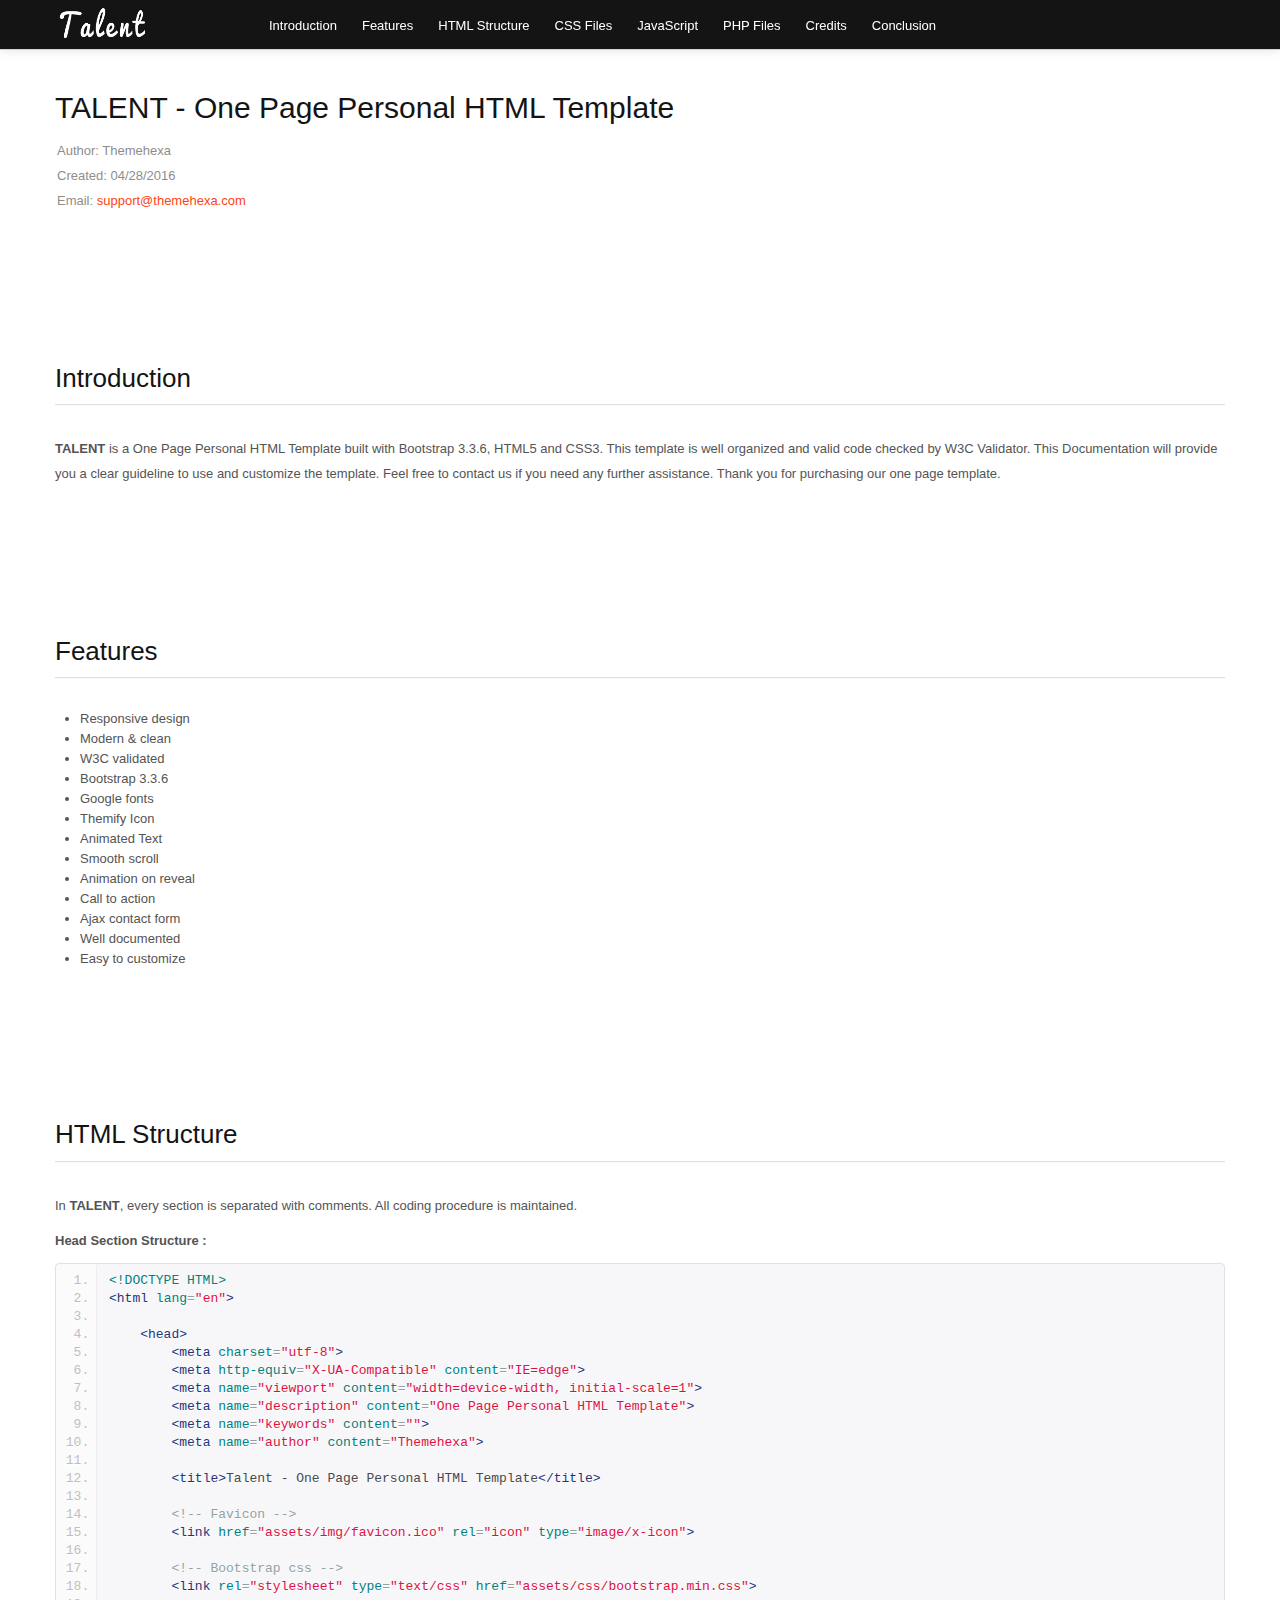
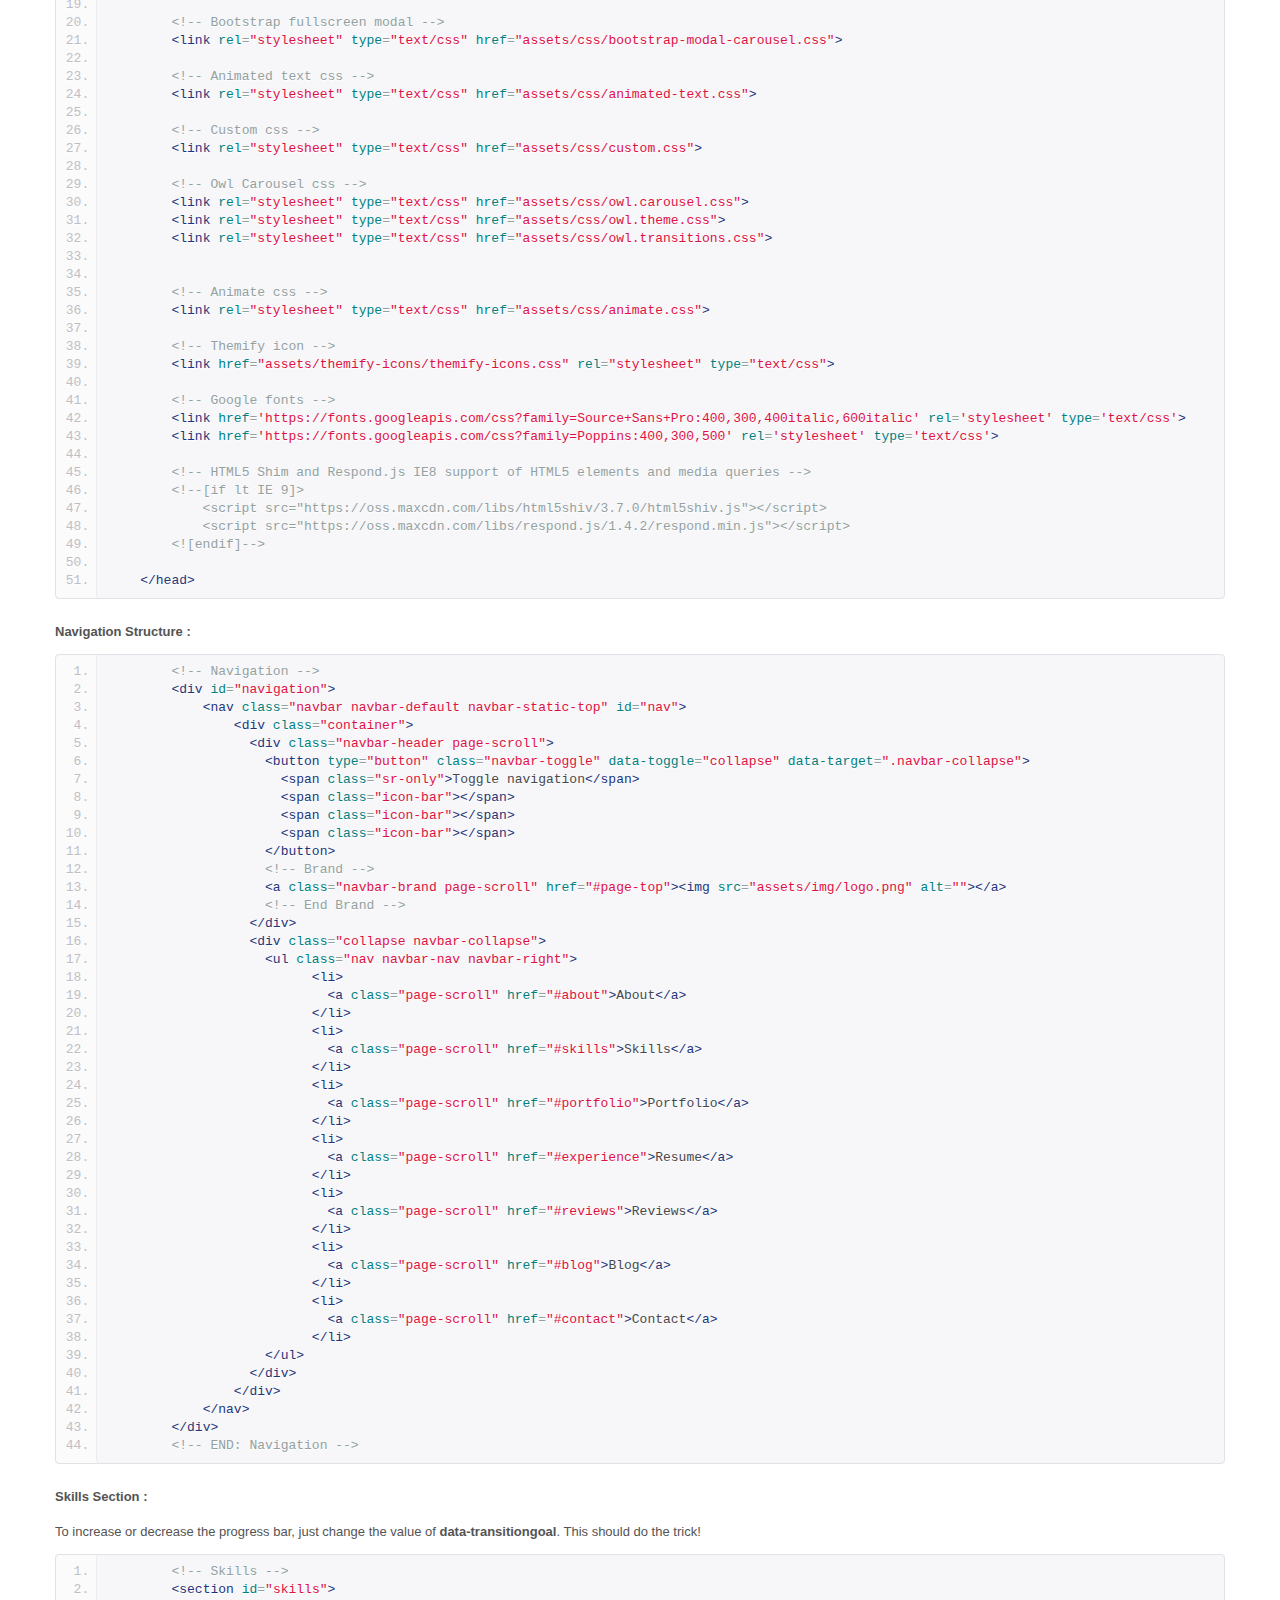
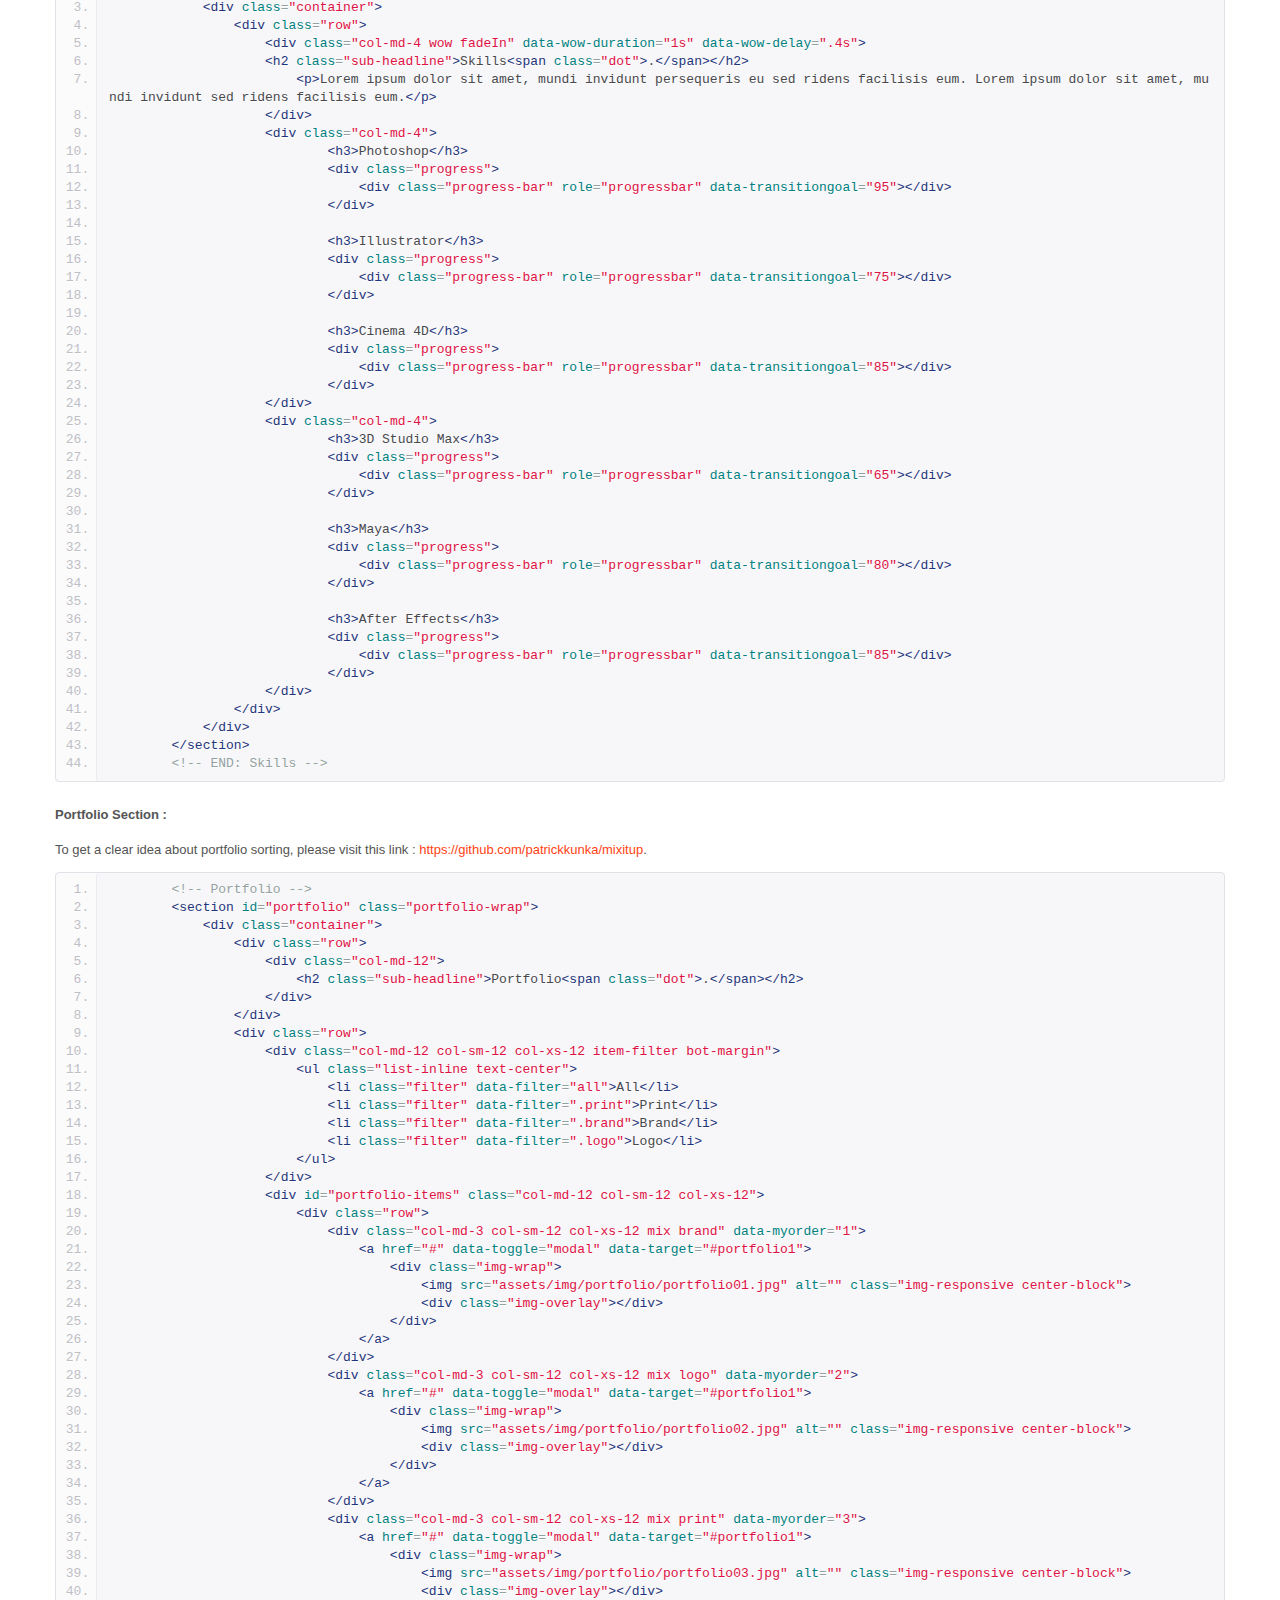
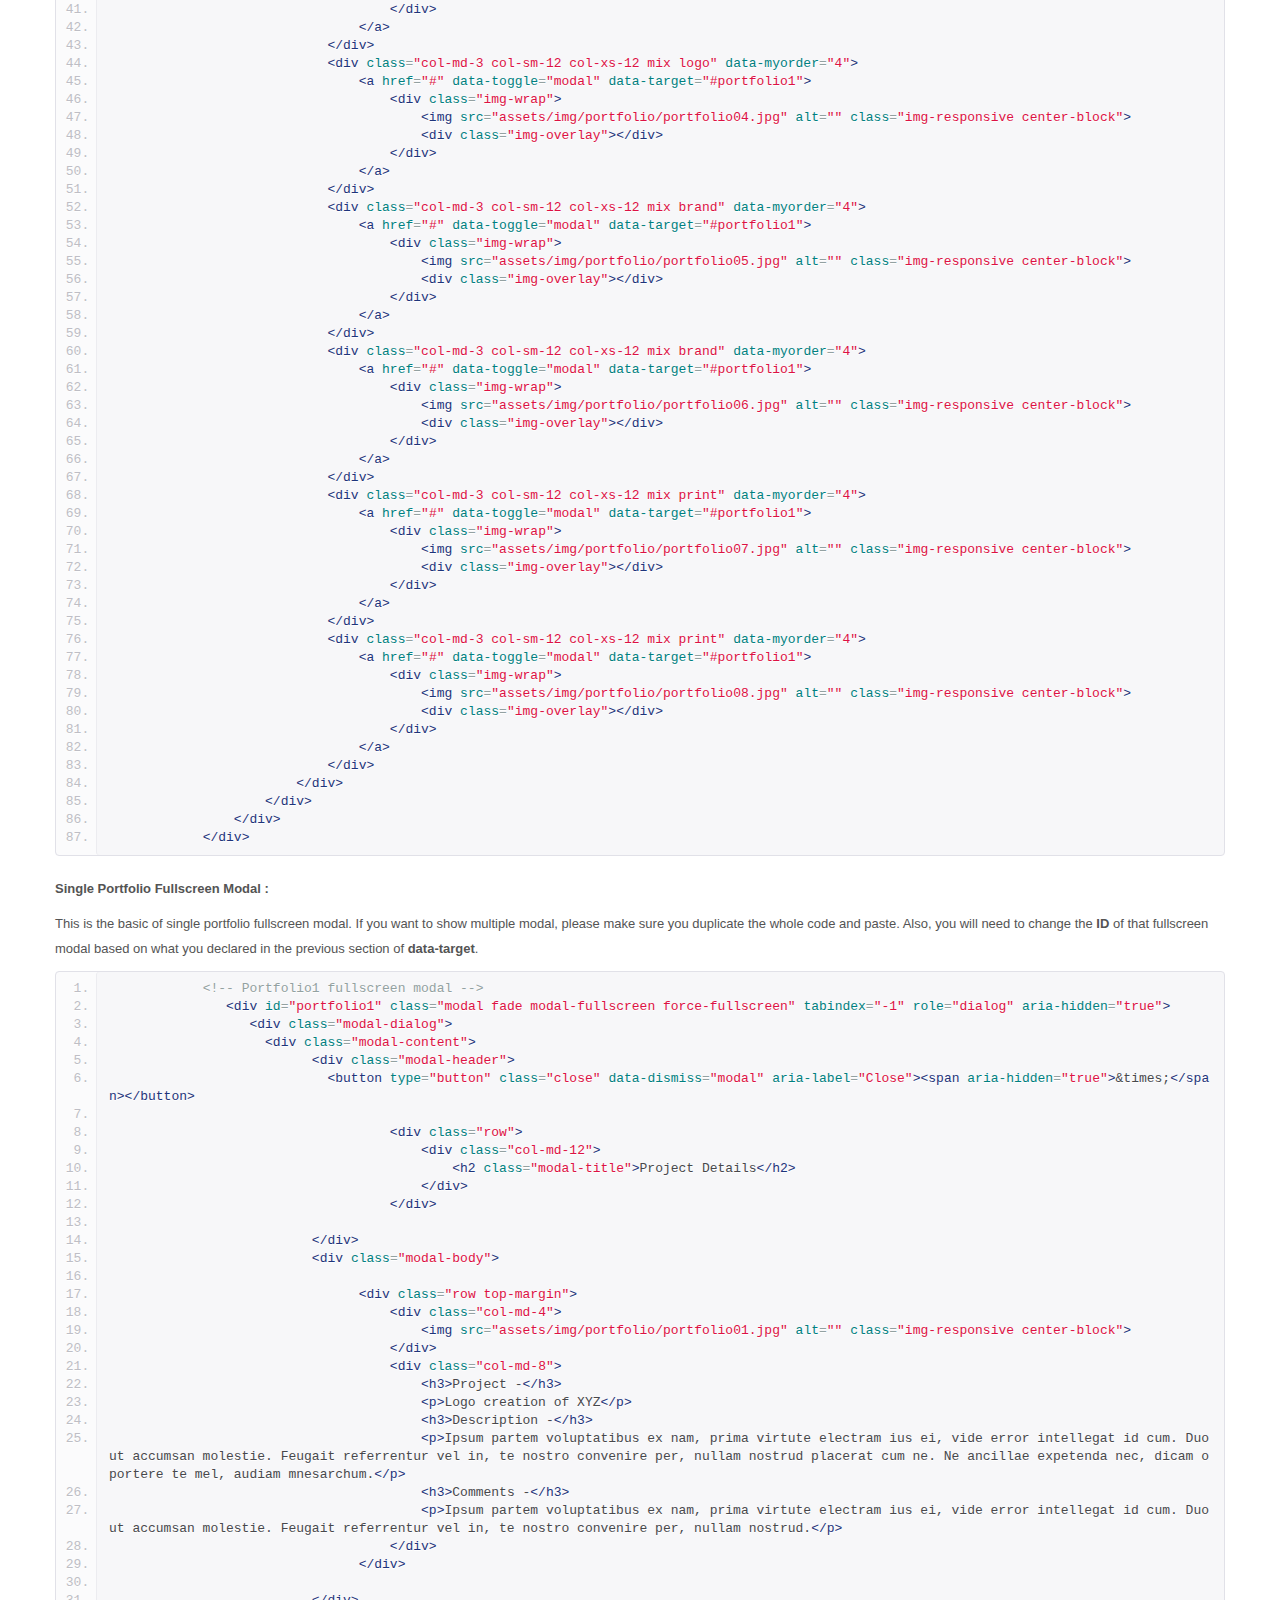
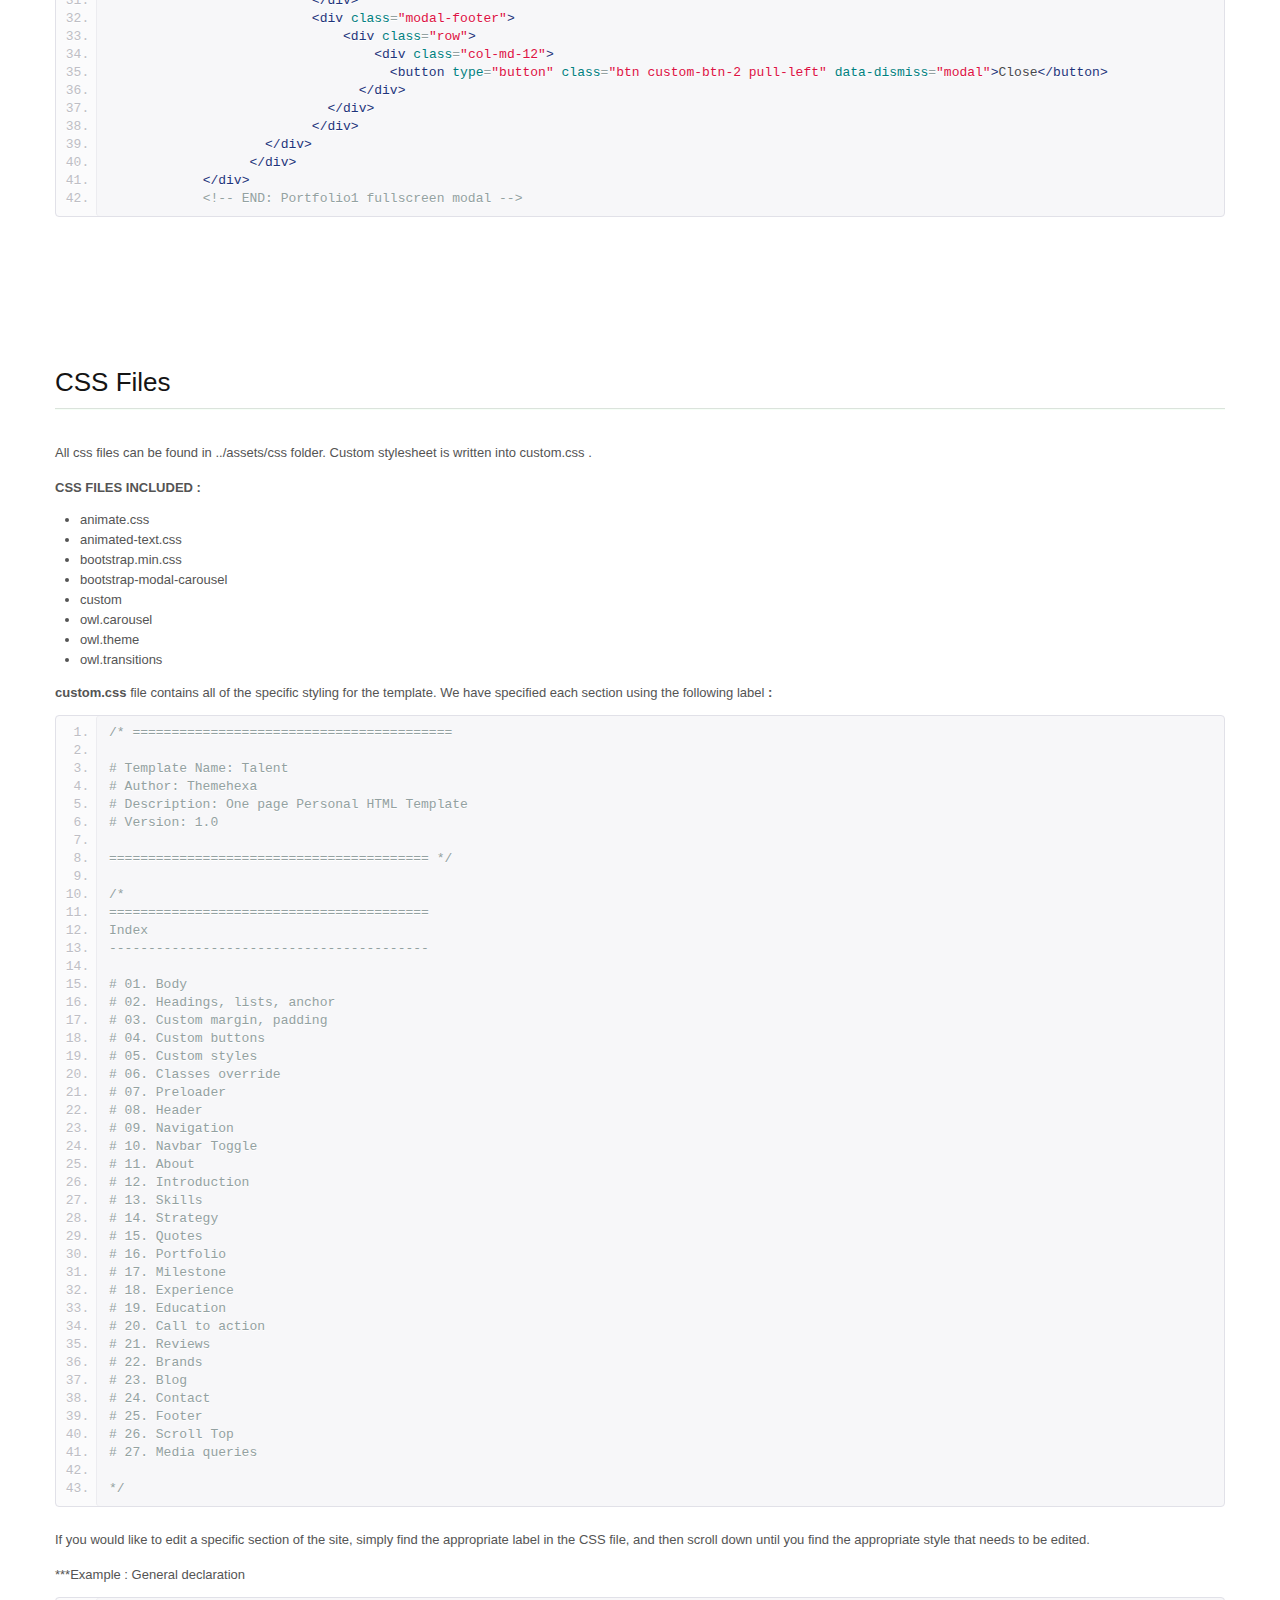
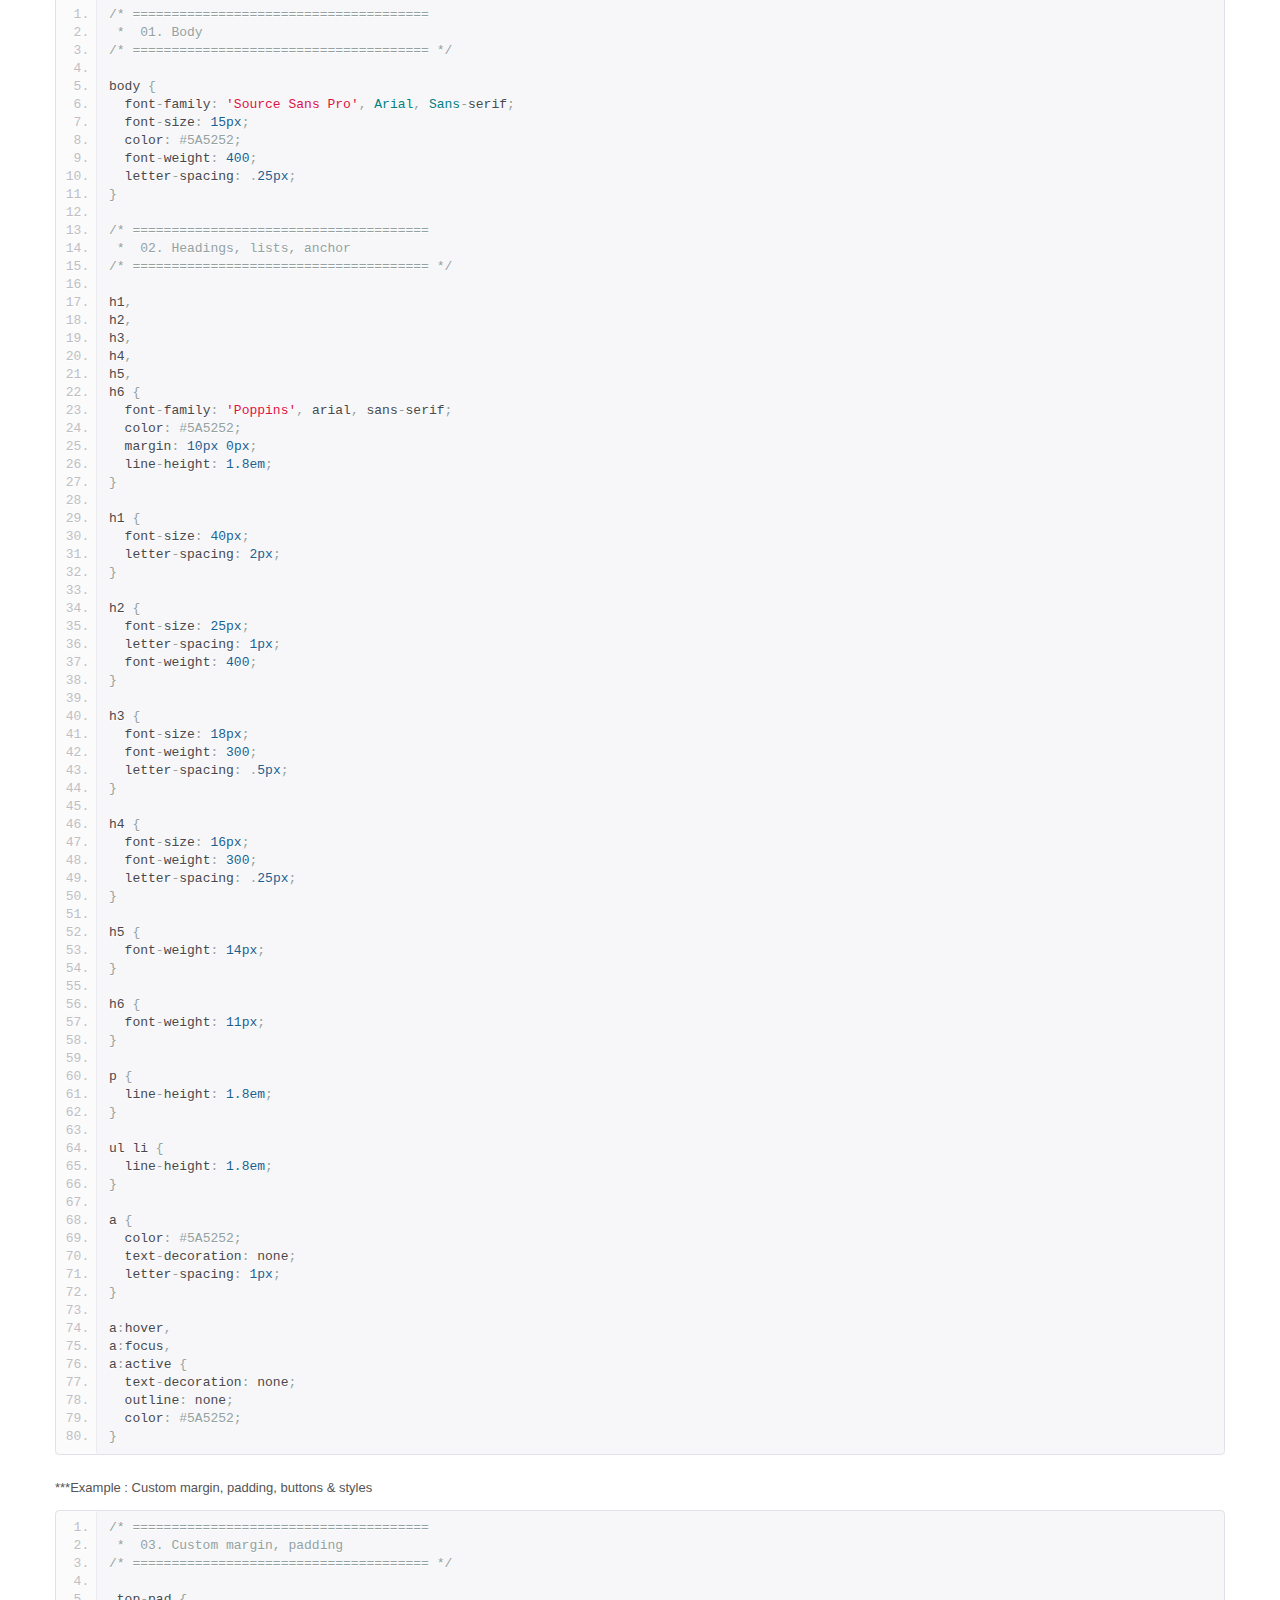
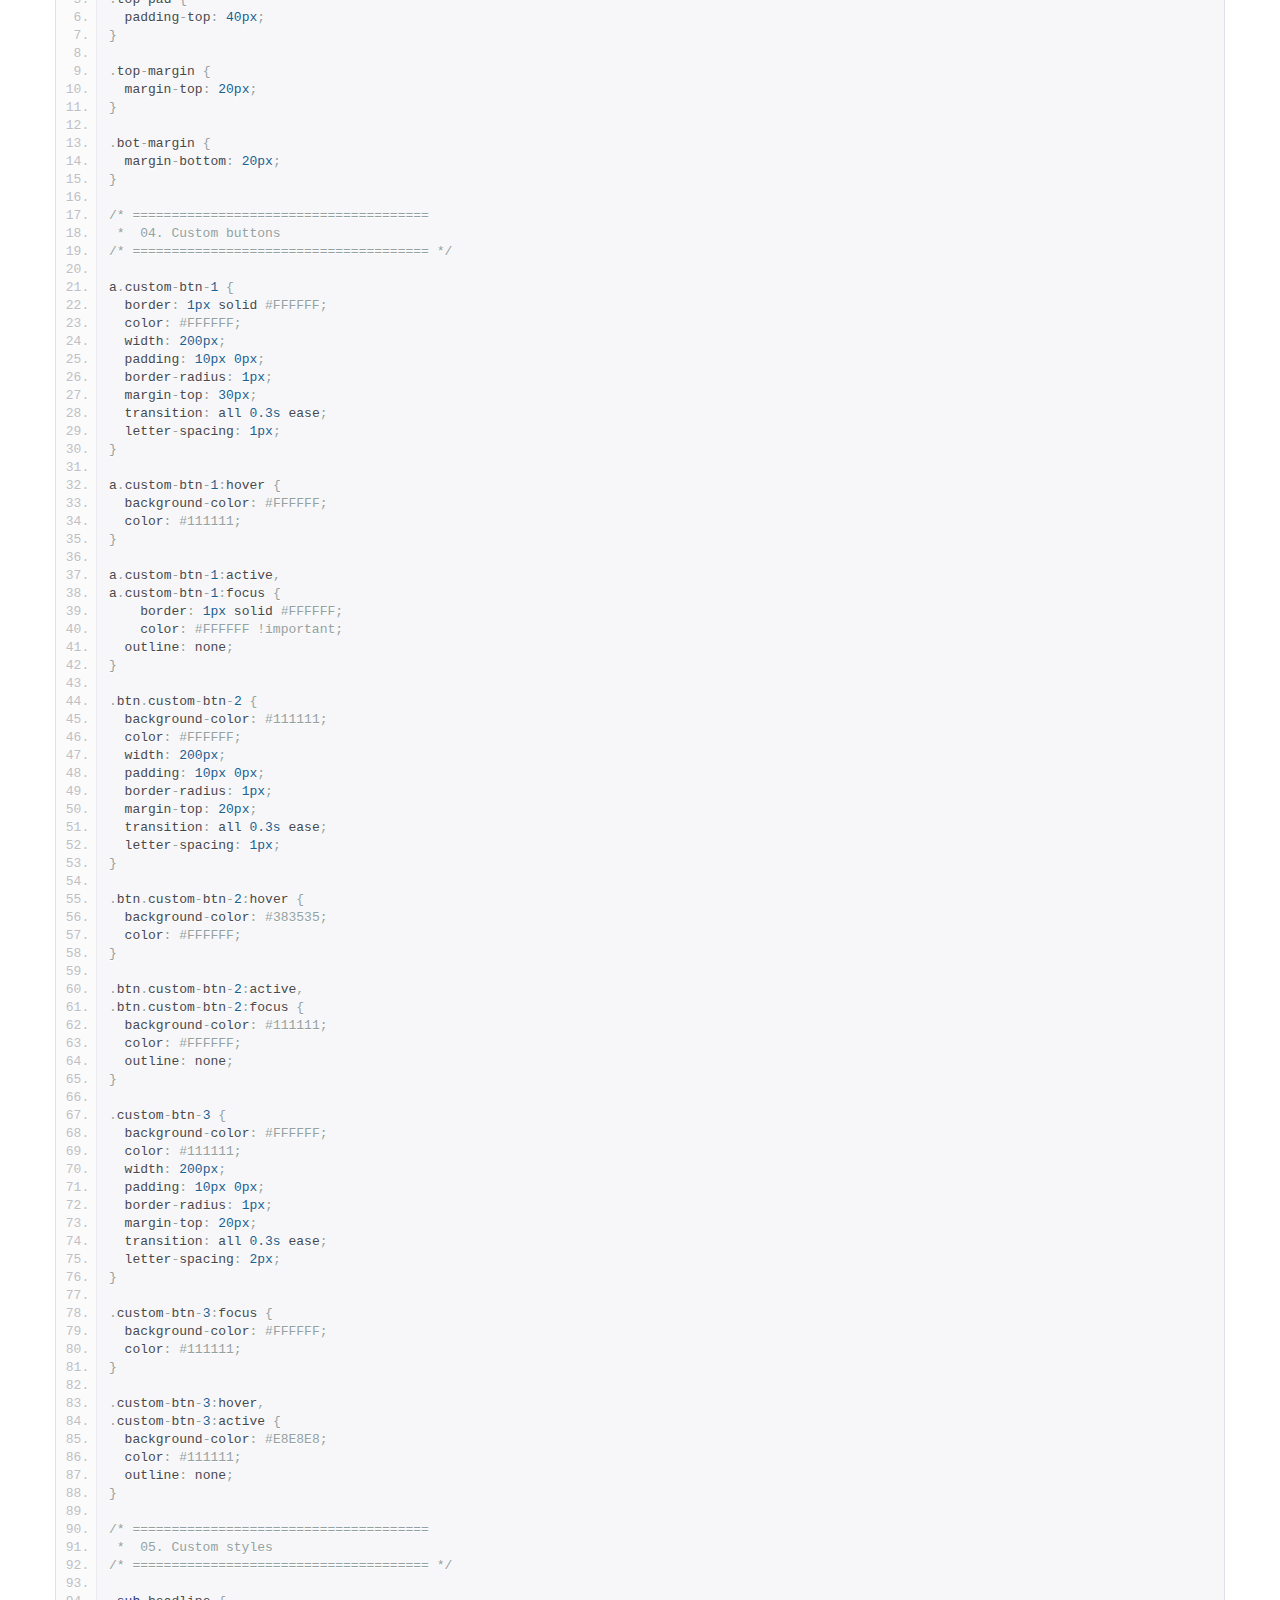
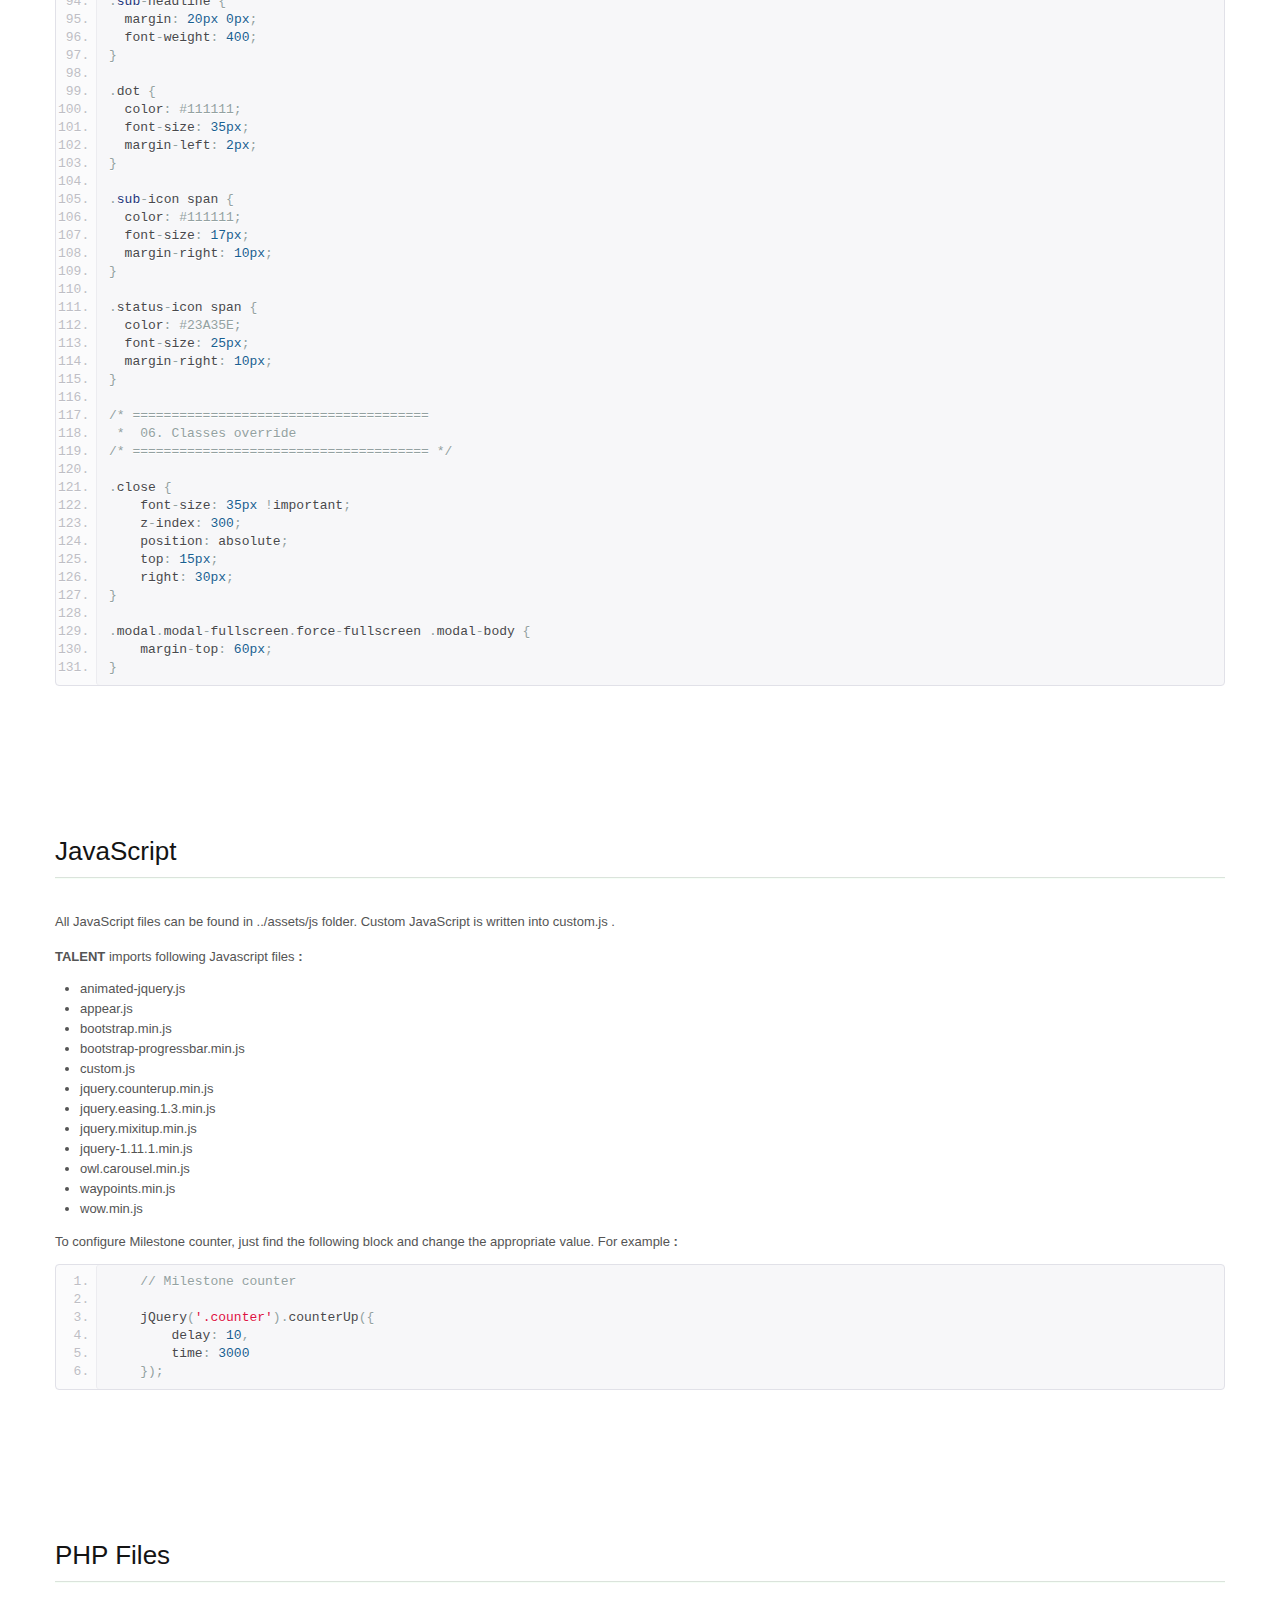
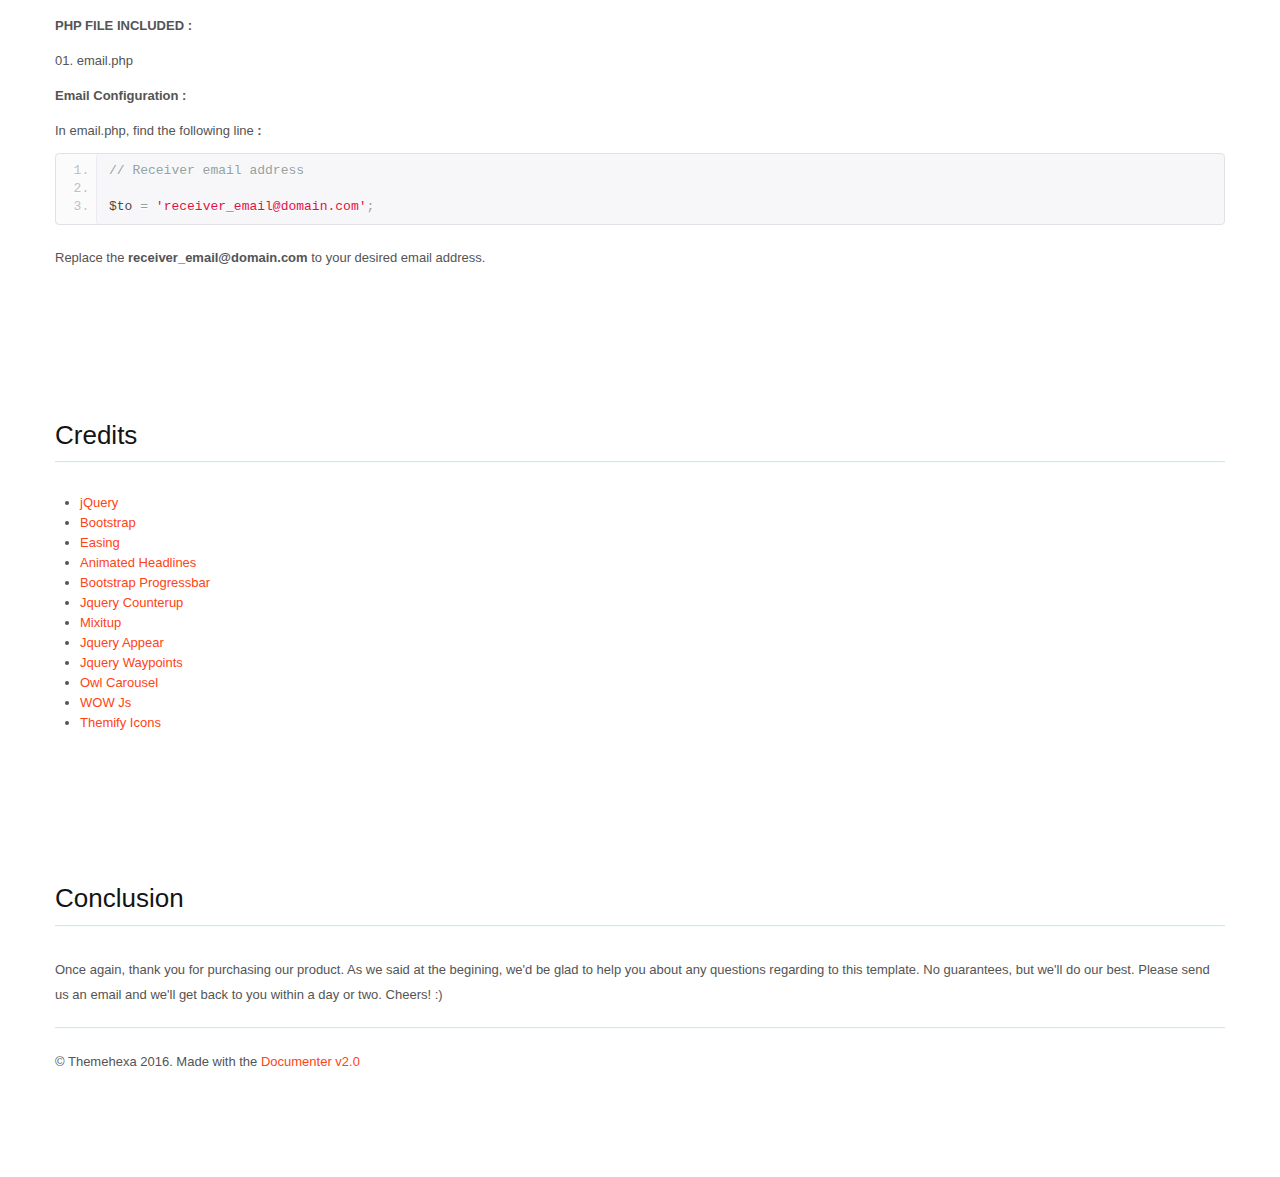
<file: documentation/index.html>
<!DOCTYPE html>
<html lang="en">
    <head>
    <meta charset="utf-8">
	<title>Jessica Nahulan</title>
 	<meta name="description" content="">
	<meta name="author" content="themehexa">
	<meta name="copyright" content="themehexa">
	<meta name="generator" content="Documenter v2.0 http://rxa.li/documenter">
	<meta name="date" content="">

    <meta name="viewport" content="width=device-width, initial-scale=1.0, maximum-scale=1.0, minimum-scale=1.0">

    <link href="assets/css/bootstrap.css" rel="stylesheet">
    <link href="assets/js/google-code-prettify/prettify.css" rel="stylesheet">
    <link href="assets/css/bootstrap-responsive.css" rel="stylesheet">
    <link href="assets/css/documenter_style.css" rel="stylesheet">
    <link href='https://fonts.googleapis.com/css?family=Droid+Serif:400,400italic' rel='stylesheet' type='text/css'>
    <!-- Le HTML5 shim, for IE6-8 support of HTML5 elements -->
    <!--[if lt IE 9]>
      <script src="//html5shim.googlecode.com/svn/trunk/html5.js"></script>
    <![endif]-->



	<style>
		html, body{background-color:#FFFFFF;color:#545454;}
		h1,h2,h3,h4,h5,h6{font-family: 'Arial', sans-serif !important;font-style:normal;color:#141414;font-weight: 400;}
		section table{background-color:#FFFFFF;}
		h1 {font-size: 30px;font-weight: 400;}
		::-moz-selection{background:#F2F2F2;color:#000000;}
		::selection{background:#F2F2F2;color:#000000;}
		a.brand{background-image:url("assets/img/logo.png");}
		a, a:hover, a:active{color:#FF4314;}
		hr{border-top:1px solid #DBE3DC;border-bottom:1px solid #F6FFF7;}
		div.navbar-inner, .navbar .nav li ul{background:#C9C8C3;color:#141414;http://static.revaxarts-themes.com/noise.gif}
		a.btn-navbar{background:#C9C8C3;color:#141414;}
		.navbar .nav li a{color:#141414;}
		.navbar .nav li a:hover, .navbar .nav li.active a{text-shadow:none;}
		div.navbar-inner ul{}
		.marketing-byline{color:#918C8C;}
		.navbar .nav > li a{color:#171717;}
		.navbar .nav > li a:hover, a.btn-navbar:hover{background:#F2F2F2;color:#000000;}
		.navbar .nav .active > a, .navbar .nav .active > a:hover, a.btn-navbar:active{background-color:#F2F2F2;color:#000000;}
		.navbar .nav li ul li a:hover{background:#F2F2F2;color:#000000;}
		.navbar .nav li ul li a:active{background:#F2F2F2;color:#000000;}
		.btn-primary {
			  background-image: -moz-linear-gradient(top, #B3204D, #7D1636);
			  background-image: -ms-linear-gradient(top, #B3204D, #7D1636);
			  background-image: -webkit-gradient(linear, 0 0, 0 B3204D%, from(#C9C8C3), to(#7D1636));
			  background-image: -webkit-linear-gradient(top, #B3204D, #7D1636);
			  background-image: -o-linear-gradient(top, #B3204D, #7D1636);
			  background-image: linear-gradient(top, #B3204D, #7D1636);
			  filter: progid:DXImageTransform.Microsoft.gradient(startColorstr='#B3204D', endColorstr='#7D1636', GradientType=0);
			  border-color: #FFFFFF;
			  color:#FFFFFF;
		}
		.btn-primary:hover,
		.btn-primary:active,
		.btn-primary.active,
		.btn-primary.disabled,
		.btn-primary[disabled] {
		  background-color: #7D1636;
		}
		#documenter_copyright{display:block !important;visibility:visible !important;}
	</style>



    </head>

<body class="documenter-project-core" data-spy="scroll" id="top">

<!-- Documentation Navbar -->

<div class="navbar navbar-fixed-top">
	<div class="navbar-inner">
		<div class="container">
			<a class="btn btn-navbar" data-toggle="collapse" data-target=".nav-collapse"> <span class="icon-bar"></span> <span class="icon-bar"></span> <span class="icon-bar"></span> </a>
			<a class="brand" href="#top">Talent - One Page Personal HTML Template</a>
			<div class="nav-collapse">
			<ul class="nav">

			<li><a href="#introduction" title="Introduction">Introduction</a></li>
			<li><a href="#features" title="Features">Features</a></li>
			<li><a href="#html_structure" title="HTML Structure">HTML Structure</a></li>
			<li><a href="#css_files_structure" title="CSS Files">CSS Files</a></li>
			<li><a href="#javascript_ajax" title="JavaScript">JavaScript</a></li>
			<li><a href="#php_files_customization" title="PHP Files">PHP Files</a></li>
			<li><a href="#source_credits" title="Credits">Credits</a></li>
			<li><a href="#conclusion" title="Conclusion">Conclusion</a></li>

			</ul>
			</div>
		</div>
	</div>
</div> <!-- End of Navbar -->

<!-- Main Container Beginning -->

<div class="container" id="documenter_content">

	<div id="documenter-cover">
	<div class="masthead">
	    <h1>TALENT - One Page Personal HTML Template</h1>
	    <p></p>
	    <ul class="marketing-byline">
			<li>Author: Themehexa</li>
			<br><li>Created: 04/28/2016</li>
			<br><li>Email: <a href="mailto:support@themehexa.com">support@themehexa.com</a></li>
		</ul>
	</div> <!-- masthead -->
	</div>

  <section id="introduction">
	<div class="page-header"><h3>Introduction</h3><hr class="notop"></div>
<p>
	<strong>TALENT</strong> is a One Page Personal HTML Template built with Bootstrap 3.3.6, HTML5 and CSS3. This template is well organized and valid code checked by W3C Validator. This Documentation will provide you a clear guideline to use and customize the template. Feel free to contact us if you need any further assistance. Thank you for purchasing our one page template.</p>
</section>
<section id="features">
	<div class="page-header"><h3>Features</h3><hr class="notop"></div>
<ul>
	<li>Responsive design</li>
	<li>Modern &amp; clean</li>
	<li>W3C validated</li>
	<li>Bootstrap 3.3.6</li>
	<li>Google fonts</li>
	<li>Themify Icon</li>
	<li>Animated Text</li>
	<li>Smooth scroll</li>
	<li>Animation on reveal</li>
	<li>Call to action</li>
	<li>Ajax contact form</li>
	<li>Well documented</li>
	<li>Easy to customize</li>
</ul>
</section>
<section id="html_structure">
	<div class="page-header"><h3>HTML Structure</h3><hr class="notop"></div>
<p>
	In <strong>TALENT</strong>, every section is separated with comments. All coding procedure is maintained.</p>
<p>
	<strong>Head Section Structure :</strong></p>
<pre class="prettyprint lang-html linenums">
&lt;!DOCTYPE HTML&gt;
&lt;html lang=&quot;en&quot;&gt;
&nbsp;&nbsp; &nbsp;
&nbsp;&nbsp; &nbsp;&lt;head&gt;
&nbsp;&nbsp; &nbsp;&nbsp;&nbsp; &nbsp;&lt;meta charset=&quot;utf-8&quot;&gt;
&nbsp;&nbsp; &nbsp;&nbsp;&nbsp; &nbsp;&lt;meta http-equiv=&quot;X-UA-Compatible&quot; content=&quot;IE=edge&quot;&gt;
&nbsp;&nbsp; &nbsp;&nbsp;&nbsp; &nbsp;&lt;meta name=&quot;viewport&quot; content=&quot;width=device-width, initial-scale=1&quot;&gt;
&nbsp;&nbsp; &nbsp;&nbsp;&nbsp; &nbsp;&lt;meta name=&quot;description&quot; content=&quot;One Page Personal HTML Template&quot;&gt;
&nbsp;&nbsp; &nbsp;&nbsp;&nbsp; &nbsp;&lt;meta name=&quot;keywords&quot; content=&quot;&quot;&gt;
&nbsp;&nbsp; &nbsp;&nbsp;&nbsp; &nbsp;&lt;meta name=&quot;author&quot; content=&quot;Themehexa&quot;&gt;

&nbsp;&nbsp; &nbsp;&nbsp;&nbsp; &nbsp;&lt;title&gt;Talent - One Page Personal HTML Template&lt;/title&gt;

&nbsp;&nbsp; &nbsp;&nbsp;&nbsp; &nbsp;&lt;!-- Favicon --&gt;
&nbsp;&nbsp; &nbsp;&nbsp;&nbsp; &nbsp;&lt;link href=&quot;assets/img/favicon.ico&quot; rel=&quot;icon&quot; type=&quot;image/x-icon&quot;&gt;&nbsp;&nbsp; &nbsp;&nbsp;&nbsp; &nbsp;&nbsp;&nbsp; &nbsp;

&nbsp;&nbsp; &nbsp;&nbsp;&nbsp; &nbsp;&lt;!-- Bootstrap css --&gt;
&nbsp;&nbsp; &nbsp;&nbsp;&nbsp; &nbsp;&lt;link rel=&quot;stylesheet&quot; type=&quot;text/css&quot; href=&quot;assets/css/bootstrap.min.css&quot;&gt;

&nbsp;&nbsp; &nbsp;&nbsp;&nbsp; &nbsp;&lt;!-- Bootstrap fullscreen modal --&gt;
&nbsp;&nbsp; &nbsp;&nbsp;&nbsp; &nbsp;&lt;link rel=&quot;stylesheet&quot; type=&quot;text/css&quot; href=&quot;assets/css/bootstrap-modal-carousel.css&quot;&gt;

&nbsp;&nbsp; &nbsp;&nbsp;&nbsp; &nbsp;&lt;!-- Animated text css --&gt;
&nbsp;&nbsp; &nbsp;&nbsp;&nbsp; &nbsp;&lt;link rel=&quot;stylesheet&quot; type=&quot;text/css&quot; href=&quot;assets/css/animated-text.css&quot;&gt;

&nbsp;&nbsp; &nbsp;&nbsp;&nbsp; &nbsp;&lt;!-- Custom css --&gt;
&nbsp;&nbsp; &nbsp;&nbsp;&nbsp; &nbsp;&lt;link rel=&quot;stylesheet&quot; type=&quot;text/css&quot; href=&quot;assets/css/custom.css&quot;&gt;

&nbsp;&nbsp; &nbsp;&nbsp;&nbsp; &nbsp;&lt;!-- Owl Carousel css --&gt;
&nbsp;&nbsp; &nbsp;&nbsp;&nbsp; &nbsp;&lt;link rel=&quot;stylesheet&quot; type=&quot;text/css&quot; href=&quot;assets/css/owl.carousel.css&quot;&gt;
&nbsp;&nbsp; &nbsp;&nbsp;&nbsp; &nbsp;&lt;link rel=&quot;stylesheet&quot; type=&quot;text/css&quot; href=&quot;assets/css/owl.theme.css&quot;&gt;
&nbsp;&nbsp; &nbsp;&nbsp;&nbsp; &nbsp;&lt;link rel=&quot;stylesheet&quot; type=&quot;text/css&quot; href=&quot;assets/css/owl.transitions.css&quot;&gt;


&nbsp;&nbsp; &nbsp;&nbsp;&nbsp; &nbsp;&lt;!-- Animate css --&gt;
&nbsp;&nbsp; &nbsp;&nbsp;&nbsp; &nbsp;&lt;link rel=&quot;stylesheet&quot; type=&quot;text/css&quot; href=&quot;assets/css/animate.css&quot;&gt;

&nbsp;&nbsp; &nbsp;&nbsp;&nbsp; &nbsp;&lt;!-- Themify icon --&gt;
&nbsp;&nbsp; &nbsp;&nbsp;&nbsp; &nbsp;&lt;link href=&quot;assets/themify-icons/themify-icons.css&quot; rel=&quot;stylesheet&quot; type=&quot;text/css&quot;&gt;&nbsp;&nbsp; &nbsp;&nbsp;&nbsp; &nbsp;&nbsp;&nbsp; &nbsp;

&nbsp;&nbsp; &nbsp;&nbsp;&nbsp; &nbsp;&lt;!-- Google fonts --&gt;
&nbsp;&nbsp; &nbsp;&nbsp;&nbsp; &nbsp;&lt;link href=&#39;https://fonts.googleapis.com/css?family=Source+Sans+Pro:400,300,400italic,600italic&#39; rel=&#39;stylesheet&#39; type=&#39;text/css&#39;&gt;
&nbsp;&nbsp; &nbsp;&nbsp;&nbsp; &nbsp;&lt;link href=&#39;https://fonts.googleapis.com/css?family=Poppins:400,300,500&#39; rel=&#39;stylesheet&#39; type=&#39;text/css&#39;&gt;

&nbsp;&nbsp; &nbsp;&nbsp;&nbsp; &nbsp;&lt;!-- HTML5 Shim and Respond.js IE8 support of HTML5 elements and media queries --&gt;
&nbsp;&nbsp; &nbsp;&nbsp;&nbsp; &nbsp;&lt;!--[if lt IE 9]&gt;
&nbsp;&nbsp; &nbsp;&nbsp;&nbsp;&nbsp;&nbsp;&nbsp;&nbsp;&nbsp; &lt;script src=&quot;https://oss.maxcdn.com/libs/html5shiv/3.7.0/html5shiv.js&quot;&gt;&lt;/script&gt;
&nbsp;&nbsp; &nbsp;&nbsp;&nbsp;&nbsp;&nbsp;&nbsp;&nbsp;&nbsp; &lt;script src=&quot;https://oss.maxcdn.com/libs/respond.js/1.4.2/respond.min.js&quot;&gt;&lt;/script&gt;
&nbsp;&nbsp; &nbsp;&nbsp;&nbsp;&nbsp; &lt;![endif]--&gt;

&nbsp;&nbsp; &nbsp;&lt;/head&gt;</pre>
<p>
	<strong>Navigation Structure :</strong></p>
<pre class="prettyprint lang-html linenums">
&nbsp;&nbsp; &nbsp;&nbsp;&nbsp;&nbsp; &lt;!-- Navigation --&gt;
&nbsp;&nbsp; &nbsp;&nbsp;&nbsp; &nbsp;&lt;div id=&quot;navigation&quot;&gt;
&nbsp;&nbsp; &nbsp;&nbsp;&nbsp; &nbsp;&nbsp;&nbsp; &nbsp;&lt;nav class=&quot;navbar navbar-default navbar-static-top&quot; id=&quot;nav&quot;&gt;
&nbsp;&nbsp; &nbsp;&nbsp;&nbsp; &nbsp;&nbsp;&nbsp;&nbsp;&nbsp;&nbsp;&nbsp;&nbsp; &lt;div class=&quot;container&quot;&gt;
&nbsp;&nbsp; &nbsp;&nbsp;&nbsp; &nbsp;&nbsp;&nbsp;&nbsp;&nbsp;&nbsp;&nbsp;&nbsp;&nbsp;&nbsp; &lt;div class=&quot;navbar-header page-scroll&quot;&gt;
&nbsp;&nbsp; &nbsp;&nbsp;&nbsp; &nbsp;&nbsp;&nbsp;&nbsp;&nbsp;&nbsp;&nbsp;&nbsp;&nbsp;&nbsp;&nbsp;&nbsp; &lt;button type=&quot;button&quot; class=&quot;navbar-toggle&quot; data-toggle=&quot;collapse&quot; data-target=&quot;.navbar-collapse&quot;&gt;
&nbsp;&nbsp; &nbsp;&nbsp;&nbsp; &nbsp;&nbsp;&nbsp;&nbsp;&nbsp;&nbsp;&nbsp;&nbsp;&nbsp;&nbsp;&nbsp;&nbsp;&nbsp;&nbsp; &lt;span class=&quot;sr-only&quot;&gt;Toggle navigation&lt;/span&gt;
&nbsp;&nbsp; &nbsp;&nbsp;&nbsp; &nbsp;&nbsp;&nbsp;&nbsp;&nbsp;&nbsp;&nbsp;&nbsp;&nbsp;&nbsp;&nbsp;&nbsp;&nbsp;&nbsp; &lt;span class=&quot;icon-bar&quot;&gt;&lt;/span&gt;
&nbsp;&nbsp; &nbsp;&nbsp;&nbsp; &nbsp;&nbsp;&nbsp;&nbsp;&nbsp;&nbsp;&nbsp;&nbsp;&nbsp;&nbsp;&nbsp;&nbsp;&nbsp;&nbsp; &lt;span class=&quot;icon-bar&quot;&gt;&lt;/span&gt;
&nbsp;&nbsp; &nbsp;&nbsp;&nbsp; &nbsp;&nbsp;&nbsp;&nbsp;&nbsp;&nbsp;&nbsp;&nbsp;&nbsp;&nbsp;&nbsp;&nbsp;&nbsp;&nbsp; &lt;span class=&quot;icon-bar&quot;&gt;&lt;/span&gt;
&nbsp;&nbsp; &nbsp;&nbsp;&nbsp; &nbsp;&nbsp;&nbsp;&nbsp;&nbsp;&nbsp;&nbsp;&nbsp;&nbsp;&nbsp;&nbsp;&nbsp; &lt;/button&gt;
&nbsp;&nbsp; &nbsp;&nbsp;&nbsp; &nbsp;&nbsp;&nbsp;&nbsp;&nbsp;&nbsp;&nbsp;&nbsp;&nbsp;&nbsp;&nbsp;&nbsp; &lt;!-- Brand --&gt;
&nbsp;&nbsp; &nbsp;&nbsp;&nbsp; &nbsp;&nbsp;&nbsp;&nbsp;&nbsp;&nbsp;&nbsp;&nbsp;&nbsp;&nbsp;&nbsp;&nbsp; &lt;a class=&quot;navbar-brand page-scroll&quot; href=&quot;#page-top&quot;&gt;&lt;img src=&quot;assets/img/logo.png&quot; alt=&quot;&quot;&gt;&lt;/a&gt;
&nbsp;&nbsp; &nbsp;&nbsp;&nbsp; &nbsp;&nbsp;&nbsp;&nbsp;&nbsp;&nbsp;&nbsp;&nbsp;&nbsp;&nbsp;&nbsp;&nbsp; &lt;!-- End Brand --&gt;
&nbsp;&nbsp; &nbsp;&nbsp;&nbsp; &nbsp;&nbsp;&nbsp;&nbsp;&nbsp;&nbsp;&nbsp;&nbsp;&nbsp;&nbsp; &lt;/div&gt;
&nbsp;&nbsp; &nbsp;&nbsp;&nbsp; &nbsp;&nbsp;&nbsp;&nbsp;&nbsp;&nbsp;&nbsp;&nbsp;&nbsp;&nbsp; &lt;div class=&quot;collapse navbar-collapse&quot;&gt;
&nbsp;&nbsp; &nbsp;&nbsp;&nbsp; &nbsp;&nbsp;&nbsp;&nbsp;&nbsp;&nbsp;&nbsp;&nbsp;&nbsp;&nbsp;&nbsp;&nbsp; &lt;ul class=&quot;nav navbar-nav navbar-right&quot;&gt;
&nbsp;&nbsp; &nbsp;&nbsp;&nbsp; &nbsp;&nbsp;&nbsp;&nbsp;&nbsp;&nbsp;&nbsp;&nbsp;&nbsp;&nbsp;&nbsp;&nbsp;&nbsp; &nbsp;&nbsp;&nbsp; &nbsp;&lt;li&gt;
&nbsp;&nbsp; &nbsp;&nbsp;&nbsp; &nbsp;&nbsp;&nbsp;&nbsp;&nbsp;&nbsp;&nbsp;&nbsp;&nbsp;&nbsp;&nbsp;&nbsp;&nbsp;&nbsp;&nbsp; &nbsp;&nbsp;&nbsp; &nbsp;&lt;a class=&quot;page-scroll&quot; href=&quot;#about&quot;&gt;About&lt;/a&gt;
&nbsp;&nbsp; &nbsp;&nbsp;&nbsp; &nbsp;&nbsp;&nbsp;&nbsp;&nbsp;&nbsp;&nbsp;&nbsp;&nbsp;&nbsp;&nbsp;&nbsp;&nbsp; &nbsp;&nbsp;&nbsp; &nbsp;&lt;/li&gt;
&nbsp;&nbsp; &nbsp;&nbsp;&nbsp; &nbsp;&nbsp;&nbsp;&nbsp;&nbsp;&nbsp;&nbsp;&nbsp;&nbsp;&nbsp;&nbsp;&nbsp;&nbsp; &nbsp;&nbsp;&nbsp; &nbsp;&lt;li&gt;
&nbsp;&nbsp; &nbsp;&nbsp;&nbsp; &nbsp;&nbsp;&nbsp;&nbsp;&nbsp;&nbsp;&nbsp;&nbsp;&nbsp;&nbsp;&nbsp;&nbsp;&nbsp;&nbsp;&nbsp; &nbsp;&nbsp;&nbsp; &nbsp;&lt;a class=&quot;page-scroll&quot; href=&quot;#skills&quot;&gt;Skills&lt;/a&gt;
&nbsp;&nbsp; &nbsp;&nbsp;&nbsp; &nbsp;&nbsp;&nbsp;&nbsp;&nbsp;&nbsp;&nbsp;&nbsp;&nbsp;&nbsp;&nbsp;&nbsp;&nbsp; &nbsp;&nbsp;&nbsp; &nbsp;&lt;/li&gt;&nbsp;&nbsp; &nbsp;&nbsp;&nbsp; &nbsp;&nbsp;&nbsp;&nbsp;&nbsp;&nbsp;&nbsp;&nbsp;&nbsp;&nbsp;&nbsp;&nbsp;&nbsp; &nbsp;&nbsp;&nbsp; &nbsp;
&nbsp;&nbsp; &nbsp;&nbsp;&nbsp; &nbsp;&nbsp;&nbsp;&nbsp;&nbsp;&nbsp;&nbsp;&nbsp;&nbsp;&nbsp;&nbsp;&nbsp;&nbsp; &nbsp;&nbsp;&nbsp; &nbsp;&lt;li&gt;
&nbsp;&nbsp; &nbsp;&nbsp;&nbsp; &nbsp;&nbsp;&nbsp;&nbsp;&nbsp;&nbsp;&nbsp;&nbsp;&nbsp;&nbsp;&nbsp;&nbsp;&nbsp;&nbsp;&nbsp; &nbsp;&nbsp;&nbsp; &nbsp;&lt;a class=&quot;page-scroll&quot; href=&quot;#portfolio&quot;&gt;Portfolio&lt;/a&gt;
&nbsp;&nbsp; &nbsp;&nbsp;&nbsp; &nbsp;&nbsp;&nbsp;&nbsp;&nbsp;&nbsp;&nbsp;&nbsp;&nbsp;&nbsp;&nbsp;&nbsp;&nbsp; &nbsp;&nbsp;&nbsp; &nbsp;&lt;/li&gt;
&nbsp;&nbsp; &nbsp;&nbsp;&nbsp; &nbsp;&nbsp;&nbsp;&nbsp;&nbsp;&nbsp;&nbsp;&nbsp;&nbsp;&nbsp;&nbsp;&nbsp;&nbsp; &nbsp;&nbsp;&nbsp; &nbsp;&lt;li&gt;
&nbsp;&nbsp; &nbsp;&nbsp;&nbsp; &nbsp;&nbsp;&nbsp;&nbsp;&nbsp;&nbsp;&nbsp;&nbsp;&nbsp;&nbsp;&nbsp;&nbsp;&nbsp;&nbsp;&nbsp; &nbsp;&nbsp;&nbsp; &nbsp;&lt;a class=&quot;page-scroll&quot; href=&quot;#experience&quot;&gt;Resume&lt;/a&gt;
&nbsp;&nbsp; &nbsp;&nbsp;&nbsp; &nbsp;&nbsp;&nbsp;&nbsp;&nbsp;&nbsp;&nbsp;&nbsp;&nbsp;&nbsp;&nbsp;&nbsp;&nbsp; &nbsp;&nbsp;&nbsp; &nbsp;&lt;/li&gt;&nbsp;&nbsp; &nbsp;
&nbsp;&nbsp; &nbsp;&nbsp;&nbsp; &nbsp;&nbsp;&nbsp;&nbsp;&nbsp;&nbsp;&nbsp;&nbsp;&nbsp;&nbsp;&nbsp;&nbsp;&nbsp; &nbsp;&nbsp;&nbsp; &nbsp;&lt;li&gt;
&nbsp;&nbsp; &nbsp;&nbsp;&nbsp; &nbsp;&nbsp;&nbsp;&nbsp;&nbsp;&nbsp;&nbsp;&nbsp;&nbsp;&nbsp;&nbsp;&nbsp;&nbsp;&nbsp;&nbsp; &nbsp;&nbsp;&nbsp; &nbsp;&lt;a class=&quot;page-scroll&quot; href=&quot;#reviews&quot;&gt;Reviews&lt;/a&gt;
&nbsp;&nbsp; &nbsp;&nbsp;&nbsp; &nbsp;&nbsp;&nbsp;&nbsp;&nbsp;&nbsp;&nbsp;&nbsp;&nbsp;&nbsp;&nbsp;&nbsp;&nbsp; &nbsp;&nbsp;&nbsp; &nbsp;&lt;/li&gt;&nbsp;&nbsp; &nbsp;&nbsp;&nbsp; &nbsp;&nbsp;&nbsp;&nbsp;&nbsp;&nbsp;&nbsp;&nbsp;&nbsp;&nbsp;&nbsp;&nbsp;&nbsp; &nbsp;&nbsp;&nbsp; &nbsp;
&nbsp;&nbsp; &nbsp;&nbsp;&nbsp; &nbsp;&nbsp;&nbsp;&nbsp;&nbsp;&nbsp;&nbsp;&nbsp;&nbsp;&nbsp;&nbsp;&nbsp;&nbsp; &nbsp;&nbsp;&nbsp; &nbsp;&lt;li&gt;
&nbsp;&nbsp; &nbsp;&nbsp;&nbsp; &nbsp;&nbsp;&nbsp;&nbsp;&nbsp;&nbsp;&nbsp;&nbsp;&nbsp;&nbsp;&nbsp;&nbsp;&nbsp;&nbsp;&nbsp; &nbsp;&nbsp;&nbsp; &nbsp;&lt;a class=&quot;page-scroll&quot; href=&quot;#blog&quot;&gt;Blog&lt;/a&gt;
&nbsp;&nbsp; &nbsp;&nbsp;&nbsp; &nbsp;&nbsp;&nbsp;&nbsp;&nbsp;&nbsp;&nbsp;&nbsp;&nbsp;&nbsp;&nbsp;&nbsp;&nbsp; &nbsp;&nbsp;&nbsp; &nbsp;&lt;/li&gt;&nbsp;&nbsp; &nbsp;&nbsp;&nbsp; &nbsp;&nbsp;&nbsp;&nbsp;&nbsp;&nbsp;&nbsp;&nbsp;&nbsp;&nbsp;&nbsp;&nbsp;&nbsp; &nbsp;&nbsp;&nbsp; &nbsp;&nbsp;&nbsp;&nbsp;&nbsp;&nbsp;&nbsp;&nbsp;&nbsp;&nbsp;&nbsp;&nbsp;&nbsp; &nbsp;&nbsp;&nbsp; &nbsp;&nbsp;&nbsp;&nbsp;&nbsp;&nbsp;&nbsp;&nbsp;&nbsp;&nbsp;&nbsp;&nbsp;&nbsp; &nbsp;&nbsp;&nbsp; &nbsp;
&nbsp;&nbsp; &nbsp;&nbsp;&nbsp; &nbsp;&nbsp;&nbsp;&nbsp;&nbsp;&nbsp;&nbsp;&nbsp;&nbsp;&nbsp;&nbsp;&nbsp;&nbsp; &nbsp;&nbsp;&nbsp; &nbsp;&lt;li&gt;
&nbsp;&nbsp; &nbsp;&nbsp;&nbsp; &nbsp;&nbsp;&nbsp;&nbsp;&nbsp;&nbsp;&nbsp;&nbsp;&nbsp;&nbsp;&nbsp;&nbsp;&nbsp;&nbsp;&nbsp; &nbsp;&nbsp;&nbsp; &nbsp;&lt;a class=&quot;page-scroll&quot; href=&quot;#contact&quot;&gt;Contact&lt;/a&gt;
&nbsp;&nbsp; &nbsp;&nbsp;&nbsp; &nbsp;&nbsp;&nbsp;&nbsp;&nbsp;&nbsp;&nbsp;&nbsp;&nbsp;&nbsp;&nbsp;&nbsp;&nbsp; &nbsp;&nbsp;&nbsp; &nbsp;&lt;/li&gt;&nbsp;&nbsp; &nbsp;&nbsp;&nbsp; &nbsp;&nbsp;&nbsp;&nbsp;&nbsp;&nbsp;&nbsp;&nbsp;&nbsp;&nbsp;&nbsp;&nbsp;&nbsp; &nbsp;&nbsp;&nbsp; &nbsp;&nbsp;&nbsp; &nbsp;&nbsp;&nbsp; &nbsp;&nbsp;&nbsp;&nbsp;&nbsp;&nbsp;&nbsp;&nbsp;&nbsp;&nbsp;&nbsp;&nbsp;&nbsp; &nbsp;
&nbsp;&nbsp; &nbsp;&nbsp;&nbsp; &nbsp;&nbsp;&nbsp;&nbsp;&nbsp;&nbsp;&nbsp;&nbsp;&nbsp;&nbsp;&nbsp;&nbsp; &lt;/ul&gt;
&nbsp;&nbsp; &nbsp;&nbsp;&nbsp; &nbsp;&nbsp;&nbsp;&nbsp;&nbsp;&nbsp;&nbsp;&nbsp;&nbsp;&nbsp; &lt;/div&gt;
&nbsp;&nbsp; &nbsp;&nbsp;&nbsp; &nbsp;&nbsp;&nbsp;&nbsp;&nbsp;&nbsp;&nbsp;&nbsp; &lt;/div&gt;
&nbsp;&nbsp; &nbsp;&nbsp;&nbsp; &nbsp;&nbsp;&nbsp;&nbsp; &lt;/nav&gt;
&nbsp;&nbsp; &nbsp;&nbsp;&nbsp; &nbsp;&lt;/div&gt;
&nbsp;&nbsp; &nbsp;&nbsp;&nbsp; &nbsp;&lt;!-- END: Navigation --&gt;</pre>
<p>
	<strong>Skills Section :</strong></p>
	<p>To increase or decrease the progress bar, just change the value of <strong>data-transitiongoal</strong>. This should do the trick!</p>
<pre class="prettyprint lang-html linenums">
&nbsp;&nbsp; &nbsp;&nbsp;&nbsp;&nbsp; &lt;!-- Skills --&gt;
&nbsp;&nbsp; &nbsp;&nbsp;&nbsp; &nbsp;&lt;section id=&quot;skills&quot;&gt;
&nbsp;&nbsp; &nbsp;&nbsp;&nbsp; &nbsp;&nbsp;&nbsp; &nbsp;&lt;div class=&quot;container&quot;&gt;
&nbsp;&nbsp; &nbsp;&nbsp;&nbsp; &nbsp;&nbsp;&nbsp; &nbsp;&nbsp;&nbsp; &nbsp;&lt;div class=&quot;row&quot;&gt;
&nbsp;&nbsp; &nbsp;&nbsp;&nbsp; &nbsp;&nbsp;&nbsp; &nbsp;&nbsp;&nbsp; &nbsp;&nbsp;&nbsp; &nbsp;&lt;div class=&quot;col-md-4 wow fadeIn&quot; data-wow-duration=&quot;1s&quot; data-wow-delay=&quot;.4s&quot;&gt;
&nbsp;&nbsp; &nbsp;&nbsp;&nbsp; &nbsp;&nbsp;&nbsp; &nbsp;&nbsp;&nbsp; &nbsp;&nbsp;&nbsp; &nbsp;&lt;h2 class=&quot;sub-headline&quot;&gt;Skills&lt;span class=&quot;dot&quot;&gt;.&lt;/span&gt;&lt;/h2&gt;
&nbsp;&nbsp; &nbsp;&nbsp;&nbsp; &nbsp;&nbsp;&nbsp; &nbsp;&nbsp;&nbsp; &nbsp;&nbsp;&nbsp; &nbsp;&nbsp;&nbsp; &nbsp;&lt;p&gt;Lorem ipsum dolor sit amet, mundi invidunt persequeris eu sed ridens facilisis eum. Lorem ipsum dolor sit amet, mundi invidunt sed ridens facilisis eum.&lt;/p&gt;
&nbsp;&nbsp; &nbsp;&nbsp;&nbsp; &nbsp;&nbsp;&nbsp; &nbsp;&nbsp;&nbsp; &nbsp;&nbsp;&nbsp; &nbsp;&lt;/div&gt;&nbsp;&nbsp; &nbsp;&nbsp;&nbsp; &nbsp;&nbsp;&nbsp; &nbsp;&nbsp;&nbsp; &nbsp;
&nbsp;&nbsp; &nbsp;&nbsp;&nbsp; &nbsp;&nbsp;&nbsp; &nbsp;&nbsp;&nbsp; &nbsp;&nbsp;&nbsp; &nbsp;&lt;div class=&quot;col-md-4&quot;&gt;
&nbsp;&nbsp; &nbsp;&nbsp;&nbsp; &nbsp;&nbsp;&nbsp; &nbsp;&nbsp;&nbsp; &nbsp;&nbsp;&nbsp; &nbsp;&nbsp;&nbsp; &nbsp;&nbsp;&nbsp; &nbsp;&lt;h3&gt;Photoshop&lt;/h3&gt;
&nbsp;&nbsp; &nbsp;&nbsp;&nbsp; &nbsp;&nbsp;&nbsp; &nbsp;&nbsp;&nbsp; &nbsp;&nbsp;&nbsp; &nbsp;&nbsp;&nbsp; &nbsp;&nbsp;&nbsp; &nbsp;&lt;div class=&quot;progress&quot;&gt;
&nbsp;&nbsp; &nbsp;&nbsp;&nbsp; &nbsp;&nbsp;&nbsp; &nbsp;&nbsp;&nbsp; &nbsp;&nbsp;&nbsp; &nbsp;&nbsp;&nbsp; &nbsp;&nbsp;&nbsp; &nbsp;&nbsp;&nbsp; &nbsp;&lt;div class=&quot;progress-bar&quot; role=&quot;progressbar&quot; data-transitiongoal=&quot;95&quot;&gt;&lt;/div&gt;
&nbsp;&nbsp; &nbsp;&nbsp;&nbsp; &nbsp;&nbsp;&nbsp; &nbsp;&nbsp;&nbsp; &nbsp;&nbsp;&nbsp; &nbsp;&nbsp;&nbsp; &nbsp;&nbsp;&nbsp; &nbsp;&lt;/div&gt;

&nbsp;&nbsp; &nbsp;&nbsp;&nbsp; &nbsp;&nbsp;&nbsp; &nbsp;&nbsp;&nbsp; &nbsp;&nbsp;&nbsp; &nbsp;&nbsp;&nbsp; &nbsp;&nbsp;&nbsp; &nbsp;&lt;h3&gt;Illustrator&lt;/h3&gt;
&nbsp;&nbsp; &nbsp;&nbsp;&nbsp; &nbsp;&nbsp;&nbsp; &nbsp;&nbsp;&nbsp; &nbsp;&nbsp;&nbsp; &nbsp;&nbsp;&nbsp; &nbsp;&nbsp;&nbsp; &nbsp;&lt;div class=&quot;progress&quot;&gt;
&nbsp;&nbsp; &nbsp;&nbsp;&nbsp; &nbsp;&nbsp;&nbsp; &nbsp;&nbsp;&nbsp; &nbsp;&nbsp;&nbsp; &nbsp;&nbsp;&nbsp; &nbsp;&nbsp;&nbsp; &nbsp;&nbsp;&nbsp; &nbsp;&lt;div class=&quot;progress-bar&quot; role=&quot;progressbar&quot; data-transitiongoal=&quot;75&quot;&gt;&lt;/div&gt;
&nbsp;&nbsp; &nbsp;&nbsp;&nbsp; &nbsp;&nbsp;&nbsp; &nbsp;&nbsp;&nbsp; &nbsp;&nbsp;&nbsp; &nbsp;&nbsp;&nbsp; &nbsp;&nbsp;&nbsp; &nbsp;&lt;/div&gt;&nbsp;&nbsp; &nbsp;

&nbsp;&nbsp; &nbsp;&nbsp;&nbsp; &nbsp;&nbsp;&nbsp; &nbsp;&nbsp;&nbsp; &nbsp;&nbsp;&nbsp; &nbsp;&nbsp;&nbsp; &nbsp;&nbsp;&nbsp; &nbsp;&lt;h3&gt;Cinema 4D&lt;/h3&gt;
&nbsp;&nbsp; &nbsp;&nbsp;&nbsp; &nbsp;&nbsp;&nbsp; &nbsp;&nbsp;&nbsp; &nbsp;&nbsp;&nbsp; &nbsp;&nbsp;&nbsp; &nbsp;&nbsp;&nbsp; &nbsp;&lt;div class=&quot;progress&quot;&gt;
&nbsp;&nbsp; &nbsp;&nbsp;&nbsp; &nbsp;&nbsp;&nbsp; &nbsp;&nbsp;&nbsp; &nbsp;&nbsp;&nbsp; &nbsp;&nbsp;&nbsp; &nbsp;&nbsp;&nbsp; &nbsp;&nbsp;&nbsp; &nbsp;&lt;div class=&quot;progress-bar&quot; role=&quot;progressbar&quot; data-transitiongoal=&quot;85&quot;&gt;&lt;/div&gt;
&nbsp;&nbsp; &nbsp;&nbsp;&nbsp; &nbsp;&nbsp;&nbsp; &nbsp;&nbsp;&nbsp; &nbsp;&nbsp;&nbsp; &nbsp;&nbsp;&nbsp; &nbsp;&nbsp;&nbsp; &nbsp;&lt;/div&gt;&nbsp;&nbsp; &nbsp;&nbsp;&nbsp; &nbsp;&nbsp;&nbsp; &nbsp;&nbsp;&nbsp; &nbsp;&nbsp;&nbsp; &nbsp;&nbsp;&nbsp; &nbsp;&nbsp;&nbsp; &nbsp;
&nbsp;&nbsp; &nbsp;&nbsp;&nbsp; &nbsp;&nbsp;&nbsp; &nbsp;&nbsp;&nbsp; &nbsp;&nbsp;&nbsp; &nbsp;&lt;/div&gt;
&nbsp;&nbsp; &nbsp;&nbsp;&nbsp; &nbsp;&nbsp;&nbsp; &nbsp;&nbsp;&nbsp; &nbsp;&nbsp;&nbsp; &nbsp;&lt;div class=&quot;col-md-4&quot;&gt;
&nbsp;&nbsp; &nbsp;&nbsp;&nbsp; &nbsp;&nbsp;&nbsp; &nbsp;&nbsp;&nbsp; &nbsp;&nbsp;&nbsp; &nbsp;&nbsp;&nbsp; &nbsp;&nbsp;&nbsp; &nbsp;&lt;h3&gt;3D Studio Max&lt;/h3&gt;
&nbsp;&nbsp; &nbsp;&nbsp;&nbsp; &nbsp;&nbsp;&nbsp; &nbsp;&nbsp;&nbsp; &nbsp;&nbsp;&nbsp; &nbsp;&nbsp;&nbsp; &nbsp;&nbsp;&nbsp; &nbsp;&lt;div class=&quot;progress&quot;&gt;
&nbsp;&nbsp; &nbsp;&nbsp;&nbsp; &nbsp;&nbsp;&nbsp; &nbsp;&nbsp;&nbsp; &nbsp;&nbsp;&nbsp; &nbsp;&nbsp;&nbsp; &nbsp;&nbsp;&nbsp; &nbsp;&nbsp;&nbsp; &nbsp;&lt;div class=&quot;progress-bar&quot; role=&quot;progressbar&quot; data-transitiongoal=&quot;65&quot;&gt;&lt;/div&gt;
&nbsp;&nbsp; &nbsp;&nbsp;&nbsp; &nbsp;&nbsp;&nbsp; &nbsp;&nbsp;&nbsp; &nbsp;&nbsp;&nbsp; &nbsp;&nbsp;&nbsp; &nbsp;&nbsp;&nbsp; &nbsp;&lt;/div&gt;

&nbsp;&nbsp; &nbsp;&nbsp;&nbsp; &nbsp;&nbsp;&nbsp; &nbsp;&nbsp;&nbsp; &nbsp;&nbsp;&nbsp; &nbsp;&nbsp;&nbsp; &nbsp;&nbsp;&nbsp; &nbsp;&lt;h3&gt;Maya&lt;/h3&gt;
&nbsp;&nbsp; &nbsp;&nbsp;&nbsp; &nbsp;&nbsp;&nbsp; &nbsp;&nbsp;&nbsp; &nbsp;&nbsp;&nbsp; &nbsp;&nbsp;&nbsp; &nbsp;&nbsp;&nbsp; &nbsp;&lt;div class=&quot;progress&quot;&gt;
&nbsp;&nbsp; &nbsp;&nbsp;&nbsp; &nbsp;&nbsp;&nbsp; &nbsp;&nbsp;&nbsp; &nbsp;&nbsp;&nbsp; &nbsp;&nbsp;&nbsp; &nbsp;&nbsp;&nbsp; &nbsp;&nbsp;&nbsp; &nbsp;&lt;div class=&quot;progress-bar&quot; role=&quot;progressbar&quot; data-transitiongoal=&quot;80&quot;&gt;&lt;/div&gt;
&nbsp;&nbsp; &nbsp;&nbsp;&nbsp; &nbsp;&nbsp;&nbsp; &nbsp;&nbsp;&nbsp; &nbsp;&nbsp;&nbsp; &nbsp;&nbsp;&nbsp; &nbsp;&nbsp;&nbsp; &nbsp;&lt;/div&gt;&nbsp;&nbsp; &nbsp;

&nbsp;&nbsp; &nbsp;&nbsp;&nbsp; &nbsp;&nbsp;&nbsp; &nbsp;&nbsp;&nbsp; &nbsp;&nbsp;&nbsp; &nbsp;&nbsp;&nbsp; &nbsp;&nbsp;&nbsp; &nbsp;&lt;h3&gt;After Effects&lt;/h3&gt;
&nbsp;&nbsp; &nbsp;&nbsp;&nbsp; &nbsp;&nbsp;&nbsp; &nbsp;&nbsp;&nbsp; &nbsp;&nbsp;&nbsp; &nbsp;&nbsp;&nbsp; &nbsp;&nbsp;&nbsp; &nbsp;&lt;div class=&quot;progress&quot;&gt;
&nbsp;&nbsp; &nbsp;&nbsp;&nbsp; &nbsp;&nbsp;&nbsp; &nbsp;&nbsp;&nbsp; &nbsp;&nbsp;&nbsp; &nbsp;&nbsp;&nbsp; &nbsp;&nbsp;&nbsp; &nbsp;&nbsp;&nbsp; &nbsp;&lt;div class=&quot;progress-bar&quot; role=&quot;progressbar&quot; data-transitiongoal=&quot;85&quot;&gt;&lt;/div&gt;
&nbsp;&nbsp; &nbsp;&nbsp;&nbsp; &nbsp;&nbsp;&nbsp; &nbsp;&nbsp;&nbsp; &nbsp;&nbsp;&nbsp; &nbsp;&nbsp;&nbsp; &nbsp;&nbsp;&nbsp; &nbsp;&lt;/div&gt;&nbsp;&nbsp; &nbsp;&nbsp;&nbsp; &nbsp;&nbsp;&nbsp; &nbsp;&nbsp;&nbsp; &nbsp;&nbsp;&nbsp; &nbsp;&nbsp;&nbsp; &nbsp;&nbsp;&nbsp; &nbsp;
&nbsp;&nbsp; &nbsp;&nbsp;&nbsp; &nbsp;&nbsp;&nbsp; &nbsp;&nbsp;&nbsp; &nbsp;&nbsp;&nbsp; &nbsp;&lt;/div&gt;
&nbsp;&nbsp; &nbsp;&nbsp;&nbsp; &nbsp;&nbsp;&nbsp; &nbsp;&nbsp;&nbsp; &nbsp;&lt;/div&gt;
&nbsp;&nbsp; &nbsp;&nbsp;&nbsp; &nbsp;&nbsp;&nbsp; &nbsp;&lt;/div&gt;
&nbsp;&nbsp; &nbsp;&nbsp;&nbsp; &nbsp;&lt;/section&gt;
&nbsp;&nbsp; &nbsp;&nbsp;&nbsp; &nbsp;&lt;!-- END: Skills --&gt;</pre>
<p>
	<strong>Portfolio Section :</strong></p>
	<p>To get a clear idea about portfolio sorting, please visit this link : <a href="https://github.com/patrickkunka/mixitup" target="_blank">https://github.com/patrickkunka/mixitup</a>.</p>
<pre class="prettyprint lang-html linenums">
&nbsp;&nbsp; &nbsp;&nbsp;&nbsp;&nbsp; &lt;!-- Portfolio --&gt;
&nbsp;&nbsp; &nbsp;&nbsp;&nbsp; &nbsp;&lt;section id=&quot;portfolio&quot; class=&quot;portfolio-wrap&quot;&gt;
&nbsp;&nbsp; &nbsp;&nbsp;&nbsp; &nbsp;&nbsp;&nbsp; &nbsp;&lt;div class=&quot;container&quot;&gt;
&nbsp;&nbsp; &nbsp;&nbsp;&nbsp; &nbsp;&nbsp;&nbsp; &nbsp;&nbsp;&nbsp; &nbsp;&lt;div class=&quot;row&quot;&gt;
&nbsp;&nbsp; &nbsp;&nbsp;&nbsp; &nbsp;&nbsp;&nbsp; &nbsp;&nbsp;&nbsp; &nbsp;&nbsp;&nbsp; &nbsp;&lt;div class=&quot;col-md-12&quot;&gt;
&nbsp;&nbsp; &nbsp;&nbsp;&nbsp; &nbsp;&nbsp;&nbsp; &nbsp;&nbsp;&nbsp; &nbsp;&nbsp;&nbsp; &nbsp;&nbsp;&nbsp; &nbsp;&lt;h2 class=&quot;sub-headline&quot;&gt;Portfolio&lt;span class=&quot;dot&quot;&gt;.&lt;/span&gt;&lt;/h2&gt;
&nbsp;&nbsp; &nbsp;&nbsp;&nbsp; &nbsp;&nbsp;&nbsp; &nbsp;&nbsp;&nbsp; &nbsp;&nbsp;&nbsp; &nbsp;&lt;/div&gt;
&nbsp;&nbsp; &nbsp;&nbsp;&nbsp; &nbsp;&nbsp;&nbsp; &nbsp;&nbsp;&nbsp; &nbsp;&lt;/div&gt;
&nbsp;&nbsp; &nbsp;&nbsp;&nbsp; &nbsp;&nbsp;&nbsp; &nbsp;&nbsp;&nbsp; &nbsp;&lt;div class=&quot;row&quot;&gt;
&nbsp;&nbsp; &nbsp;&nbsp;&nbsp; &nbsp;&nbsp;&nbsp; &nbsp;&nbsp;&nbsp; &nbsp;&nbsp;&nbsp; &nbsp;&lt;div class=&quot;col-md-12 col-sm-12 col-xs-12 item-filter bot-margin&quot;&gt;
&nbsp;&nbsp; &nbsp;&nbsp;&nbsp; &nbsp;&nbsp;&nbsp; &nbsp;&nbsp;&nbsp; &nbsp;&nbsp;&nbsp; &nbsp;&nbsp;&nbsp; &nbsp;&lt;ul class=&quot;list-inline text-center&quot;&gt;
&nbsp;&nbsp; &nbsp;&nbsp;&nbsp; &nbsp;&nbsp;&nbsp; &nbsp;&nbsp;&nbsp; &nbsp;&nbsp;&nbsp; &nbsp;&nbsp;&nbsp; &nbsp;&nbsp;&nbsp; &nbsp;&lt;li class=&quot;filter&quot; data-filter=&quot;all&quot;&gt;All&lt;/li&gt;
&nbsp;&nbsp; &nbsp;&nbsp;&nbsp; &nbsp;&nbsp;&nbsp; &nbsp;&nbsp;&nbsp; &nbsp;&nbsp;&nbsp; &nbsp;&nbsp;&nbsp; &nbsp;&nbsp;&nbsp; &nbsp;&lt;li class=&quot;filter&quot; data-filter=&quot;.print&quot;&gt;Print&lt;/li&gt;
&nbsp;&nbsp; &nbsp;&nbsp;&nbsp; &nbsp;&nbsp;&nbsp; &nbsp;&nbsp;&nbsp; &nbsp;&nbsp;&nbsp; &nbsp;&nbsp;&nbsp; &nbsp;&nbsp;&nbsp; &nbsp;&lt;li class=&quot;filter&quot; data-filter=&quot;.brand&quot;&gt;Brand&lt;/li&gt;
&nbsp;&nbsp; &nbsp;&nbsp;&nbsp; &nbsp;&nbsp;&nbsp; &nbsp;&nbsp;&nbsp; &nbsp;&nbsp;&nbsp; &nbsp;&nbsp;&nbsp; &nbsp;&nbsp;&nbsp; &nbsp;&lt;li class=&quot;filter&quot; data-filter=&quot;.logo&quot;&gt;Logo&lt;/li&gt;
&nbsp;&nbsp; &nbsp;&nbsp;&nbsp; &nbsp;&nbsp;&nbsp; &nbsp;&nbsp;&nbsp; &nbsp;&nbsp;&nbsp; &nbsp;&nbsp;&nbsp; &nbsp;&lt;/ul&gt;
&nbsp;&nbsp; &nbsp;&nbsp;&nbsp; &nbsp;&nbsp;&nbsp; &nbsp;&nbsp;&nbsp; &nbsp;&nbsp;&nbsp; &nbsp;&lt;/div&gt;
&nbsp;&nbsp; &nbsp;&nbsp;&nbsp; &nbsp;&nbsp;&nbsp; &nbsp;&nbsp;&nbsp; &nbsp;&nbsp;&nbsp; &nbsp;&lt;div id=&quot;portfolio-items&quot; class=&quot;col-md-12 col-sm-12 col-xs-12&quot;&gt;
&nbsp;&nbsp; &nbsp;&nbsp;&nbsp; &nbsp;&nbsp;&nbsp; &nbsp;&nbsp;&nbsp; &nbsp;&nbsp;&nbsp; &nbsp;&nbsp;&nbsp; &nbsp;&lt;div class=&quot;row&quot;&gt;&nbsp;&nbsp; &nbsp;
&nbsp;&nbsp; &nbsp;&nbsp;&nbsp; &nbsp;&nbsp;&nbsp; &nbsp;&nbsp;&nbsp; &nbsp;&nbsp;&nbsp; &nbsp;&nbsp;&nbsp; &nbsp;&nbsp;&nbsp; &nbsp;&lt;div class=&quot;col-md-3 col-sm-12 col-xs-12 mix brand&quot; data-myorder=&quot;1&quot;&gt;&nbsp;&nbsp; &nbsp;&nbsp;&nbsp; &nbsp;&nbsp;&nbsp; &nbsp;&nbsp;&nbsp; &nbsp;&nbsp;&nbsp; &nbsp;
&nbsp;&nbsp; &nbsp;&nbsp;&nbsp; &nbsp;&nbsp;&nbsp; &nbsp;&nbsp;&nbsp; &nbsp;&nbsp;&nbsp; &nbsp;&nbsp;&nbsp; &nbsp;&nbsp;&nbsp; &nbsp;&nbsp;&nbsp; &nbsp;&lt;a href=&quot;#&quot; data-toggle=&quot;modal&quot; data-target=&quot;#portfolio1&quot;&gt;
&nbsp;&nbsp; &nbsp;&nbsp;&nbsp; &nbsp;&nbsp;&nbsp; &nbsp;&nbsp;&nbsp; &nbsp;&nbsp;&nbsp; &nbsp;&nbsp;&nbsp; &nbsp;&nbsp;&nbsp; &nbsp;&nbsp;&nbsp; &nbsp;&nbsp;&nbsp; &nbsp;&lt;div class=&quot;img-wrap&quot;&gt;
&nbsp;&nbsp; &nbsp;&nbsp;&nbsp; &nbsp;&nbsp;&nbsp; &nbsp;&nbsp;&nbsp; &nbsp;&nbsp;&nbsp; &nbsp;&nbsp;&nbsp; &nbsp;&nbsp;&nbsp; &nbsp;&nbsp;&nbsp; &nbsp;&nbsp;&nbsp; &nbsp;&nbsp;&nbsp; &nbsp;&lt;img src=&quot;assets/img/portfolio/portfolio01.jpg&quot; alt=&quot;&quot; class=&quot;img-responsive center-block&quot;&gt;
&nbsp;&nbsp; &nbsp;&nbsp;&nbsp; &nbsp;&nbsp;&nbsp; &nbsp;&nbsp;&nbsp; &nbsp;&nbsp;&nbsp; &nbsp;&nbsp;&nbsp; &nbsp;&nbsp;&nbsp; &nbsp;&nbsp;&nbsp; &nbsp;&nbsp;&nbsp; &nbsp;&nbsp;&nbsp; &nbsp;&lt;div class=&quot;img-overlay&quot;&gt;&lt;/div&gt;
&nbsp;&nbsp; &nbsp;&nbsp;&nbsp; &nbsp;&nbsp;&nbsp; &nbsp;&nbsp;&nbsp; &nbsp;&nbsp;&nbsp; &nbsp;&nbsp;&nbsp; &nbsp;&nbsp;&nbsp; &nbsp;&nbsp;&nbsp; &nbsp;&nbsp;&nbsp; &nbsp;&lt;/div&gt;&nbsp;&nbsp; &nbsp;
&nbsp;&nbsp; &nbsp;&nbsp;&nbsp; &nbsp;&nbsp;&nbsp; &nbsp;&nbsp;&nbsp; &nbsp;&nbsp;&nbsp; &nbsp;&nbsp;&nbsp; &nbsp;&nbsp;&nbsp; &nbsp;&nbsp;&nbsp; &nbsp;&lt;/a&gt;&nbsp;&nbsp; &nbsp;
&nbsp;&nbsp; &nbsp;&nbsp;&nbsp; &nbsp;&nbsp;&nbsp; &nbsp;&nbsp;&nbsp; &nbsp;&nbsp;&nbsp; &nbsp;&nbsp;&nbsp; &nbsp;&nbsp;&nbsp; &nbsp;&lt;/div&gt;
&nbsp;&nbsp; &nbsp;&nbsp;&nbsp; &nbsp;&nbsp;&nbsp; &nbsp;&nbsp;&nbsp; &nbsp;&nbsp;&nbsp; &nbsp;&nbsp;&nbsp; &nbsp;&nbsp;&nbsp; &nbsp;&lt;div class=&quot;col-md-3 col-sm-12 col-xs-12 mix logo&quot; data-myorder=&quot;2&quot;&gt;&nbsp;&nbsp; &nbsp;&nbsp;&nbsp; &nbsp;&nbsp;&nbsp; &nbsp;&nbsp;&nbsp; &nbsp;&nbsp;&nbsp; &nbsp;
&nbsp;&nbsp; &nbsp;&nbsp;&nbsp; &nbsp;&nbsp;&nbsp; &nbsp;&nbsp;&nbsp; &nbsp;&nbsp;&nbsp; &nbsp;&nbsp;&nbsp; &nbsp;&nbsp;&nbsp; &nbsp;&nbsp;&nbsp; &nbsp;&lt;a href=&quot;#&quot; data-toggle=&quot;modal&quot; data-target=&quot;#portfolio1&quot;&gt;
&nbsp;&nbsp; &nbsp;&nbsp;&nbsp; &nbsp;&nbsp;&nbsp; &nbsp;&nbsp;&nbsp; &nbsp;&nbsp;&nbsp; &nbsp;&nbsp;&nbsp; &nbsp;&nbsp;&nbsp; &nbsp;&nbsp;&nbsp; &nbsp;&nbsp;&nbsp; &nbsp;&lt;div class=&quot;img-wrap&quot;&gt;
&nbsp;&nbsp; &nbsp;&nbsp;&nbsp; &nbsp;&nbsp;&nbsp; &nbsp;&nbsp;&nbsp; &nbsp;&nbsp;&nbsp; &nbsp;&nbsp;&nbsp; &nbsp;&nbsp;&nbsp; &nbsp;&nbsp;&nbsp; &nbsp;&nbsp;&nbsp; &nbsp;&nbsp;&nbsp; &nbsp;&lt;img src=&quot;assets/img/portfolio/portfolio02.jpg&quot; alt=&quot;&quot; class=&quot;img-responsive center-block&quot;&gt;
&nbsp;&nbsp; &nbsp;&nbsp;&nbsp; &nbsp;&nbsp;&nbsp; &nbsp;&nbsp;&nbsp; &nbsp;&nbsp;&nbsp; &nbsp;&nbsp;&nbsp; &nbsp;&nbsp;&nbsp; &nbsp;&nbsp;&nbsp; &nbsp;&nbsp;&nbsp; &nbsp;&nbsp;&nbsp; &nbsp;&lt;div class=&quot;img-overlay&quot;&gt;&lt;/div&gt;
&nbsp;&nbsp; &nbsp;&nbsp;&nbsp; &nbsp;&nbsp;&nbsp; &nbsp;&nbsp;&nbsp; &nbsp;&nbsp;&nbsp; &nbsp;&nbsp;&nbsp; &nbsp;&nbsp;&nbsp; &nbsp;&nbsp;&nbsp; &nbsp;&nbsp;&nbsp; &nbsp;&lt;/div&gt;&nbsp;&nbsp; &nbsp;
&nbsp;&nbsp; &nbsp;&nbsp;&nbsp; &nbsp;&nbsp;&nbsp; &nbsp;&nbsp;&nbsp; &nbsp;&nbsp;&nbsp; &nbsp;&nbsp;&nbsp; &nbsp;&nbsp;&nbsp; &nbsp;&nbsp;&nbsp; &nbsp;&lt;/a&gt;
&nbsp;&nbsp; &nbsp;&nbsp;&nbsp; &nbsp;&nbsp;&nbsp; &nbsp;&nbsp;&nbsp; &nbsp;&nbsp;&nbsp; &nbsp;&nbsp;&nbsp; &nbsp;&nbsp;&nbsp; &nbsp;&lt;/div&gt;&nbsp;&nbsp; &nbsp;
&nbsp;&nbsp; &nbsp;&nbsp;&nbsp; &nbsp;&nbsp;&nbsp; &nbsp;&nbsp;&nbsp; &nbsp;&nbsp;&nbsp; &nbsp;&nbsp;&nbsp; &nbsp;&nbsp;&nbsp; &nbsp;&lt;div class=&quot;col-md-3 col-sm-12 col-xs-12 mix print&quot; data-myorder=&quot;3&quot;&gt;&nbsp;&nbsp; &nbsp;&nbsp;&nbsp; &nbsp;&nbsp;&nbsp; &nbsp;&nbsp;&nbsp; &nbsp;&nbsp;&nbsp; &nbsp;
&nbsp;&nbsp; &nbsp;&nbsp;&nbsp; &nbsp;&nbsp;&nbsp; &nbsp;&nbsp;&nbsp; &nbsp;&nbsp;&nbsp; &nbsp;&nbsp;&nbsp; &nbsp;&nbsp;&nbsp; &nbsp;&nbsp;&nbsp; &nbsp;&lt;a href=&quot;#&quot; data-toggle=&quot;modal&quot; data-target=&quot;#portfolio1&quot;&gt;
&nbsp;&nbsp; &nbsp;&nbsp;&nbsp; &nbsp;&nbsp;&nbsp; &nbsp;&nbsp;&nbsp; &nbsp;&nbsp;&nbsp; &nbsp;&nbsp;&nbsp; &nbsp;&nbsp;&nbsp; &nbsp;&nbsp;&nbsp; &nbsp;&nbsp;&nbsp; &nbsp;&lt;div class=&quot;img-wrap&quot;&gt;
&nbsp;&nbsp; &nbsp;&nbsp;&nbsp; &nbsp;&nbsp;&nbsp; &nbsp;&nbsp;&nbsp; &nbsp;&nbsp;&nbsp; &nbsp;&nbsp;&nbsp; &nbsp;&nbsp;&nbsp; &nbsp;&nbsp;&nbsp; &nbsp;&nbsp;&nbsp; &nbsp;&nbsp;&nbsp; &nbsp;&lt;img src=&quot;assets/img/portfolio/portfolio03.jpg&quot; alt=&quot;&quot; class=&quot;img-responsive center-block&quot;&gt;
&nbsp;&nbsp; &nbsp;&nbsp;&nbsp; &nbsp;&nbsp;&nbsp; &nbsp;&nbsp;&nbsp; &nbsp;&nbsp;&nbsp; &nbsp;&nbsp;&nbsp; &nbsp;&nbsp;&nbsp; &nbsp;&nbsp;&nbsp; &nbsp;&nbsp;&nbsp; &nbsp;&nbsp;&nbsp; &nbsp;&lt;div class=&quot;img-overlay&quot;&gt;&lt;/div&gt;
&nbsp;&nbsp; &nbsp;&nbsp;&nbsp; &nbsp;&nbsp;&nbsp; &nbsp;&nbsp;&nbsp; &nbsp;&nbsp;&nbsp; &nbsp;&nbsp;&nbsp; &nbsp;&nbsp;&nbsp; &nbsp;&nbsp;&nbsp; &nbsp;&nbsp;&nbsp; &nbsp;&lt;/div&gt;&nbsp;&nbsp; &nbsp;
&nbsp;&nbsp; &nbsp;&nbsp;&nbsp; &nbsp;&nbsp;&nbsp; &nbsp;&nbsp;&nbsp; &nbsp;&nbsp;&nbsp; &nbsp;&nbsp;&nbsp; &nbsp;&nbsp;&nbsp; &nbsp;&nbsp;&nbsp; &nbsp;&lt;/a&gt;
&nbsp;&nbsp; &nbsp;&nbsp;&nbsp; &nbsp;&nbsp;&nbsp; &nbsp;&nbsp;&nbsp; &nbsp;&nbsp;&nbsp; &nbsp;&nbsp;&nbsp; &nbsp;&nbsp;&nbsp; &nbsp;&lt;/div&gt;
&nbsp;&nbsp; &nbsp;&nbsp;&nbsp; &nbsp;&nbsp;&nbsp; &nbsp;&nbsp;&nbsp; &nbsp;&nbsp;&nbsp; &nbsp;&nbsp;&nbsp; &nbsp;&nbsp;&nbsp; &nbsp;&lt;div class=&quot;col-md-3 col-sm-12 col-xs-12 mix logo&quot; data-myorder=&quot;4&quot;&gt;&nbsp;&nbsp; &nbsp;&nbsp;&nbsp; &nbsp;&nbsp;&nbsp; &nbsp;&nbsp;&nbsp; &nbsp;&nbsp;&nbsp; &nbsp;
&nbsp;&nbsp; &nbsp;&nbsp;&nbsp; &nbsp;&nbsp;&nbsp; &nbsp;&nbsp;&nbsp; &nbsp;&nbsp;&nbsp; &nbsp;&nbsp;&nbsp; &nbsp;&nbsp;&nbsp; &nbsp;&nbsp;&nbsp; &nbsp;&lt;a href=&quot;#&quot; data-toggle=&quot;modal&quot; data-target=&quot;#portfolio1&quot;&gt;
&nbsp;&nbsp; &nbsp;&nbsp;&nbsp; &nbsp;&nbsp;&nbsp; &nbsp;&nbsp;&nbsp; &nbsp;&nbsp;&nbsp; &nbsp;&nbsp;&nbsp; &nbsp;&nbsp;&nbsp; &nbsp;&nbsp;&nbsp; &nbsp;&nbsp;&nbsp; &nbsp;&lt;div class=&quot;img-wrap&quot;&gt;
&nbsp;&nbsp; &nbsp;&nbsp;&nbsp; &nbsp;&nbsp;&nbsp; &nbsp;&nbsp;&nbsp; &nbsp;&nbsp;&nbsp; &nbsp;&nbsp;&nbsp; &nbsp;&nbsp;&nbsp; &nbsp;&nbsp;&nbsp; &nbsp;&nbsp;&nbsp; &nbsp;&nbsp;&nbsp; &nbsp;&lt;img src=&quot;assets/img/portfolio/portfolio04.jpg&quot; alt=&quot;&quot; class=&quot;img-responsive center-block&quot;&gt;
&nbsp;&nbsp; &nbsp;&nbsp;&nbsp; &nbsp;&nbsp;&nbsp; &nbsp;&nbsp;&nbsp; &nbsp;&nbsp;&nbsp; &nbsp;&nbsp;&nbsp; &nbsp;&nbsp;&nbsp; &nbsp;&nbsp;&nbsp; &nbsp;&nbsp;&nbsp; &nbsp;&nbsp;&nbsp; &nbsp;&lt;div class=&quot;img-overlay&quot;&gt;&lt;/div&gt;
&nbsp;&nbsp; &nbsp;&nbsp;&nbsp; &nbsp;&nbsp;&nbsp; &nbsp;&nbsp;&nbsp; &nbsp;&nbsp;&nbsp; &nbsp;&nbsp;&nbsp; &nbsp;&nbsp;&nbsp; &nbsp;&nbsp;&nbsp; &nbsp;&nbsp;&nbsp; &nbsp;&lt;/div&gt;&nbsp;&nbsp; &nbsp;
&nbsp;&nbsp; &nbsp;&nbsp;&nbsp; &nbsp;&nbsp;&nbsp; &nbsp;&nbsp;&nbsp; &nbsp;&nbsp;&nbsp; &nbsp;&nbsp;&nbsp; &nbsp;&nbsp;&nbsp; &nbsp;&nbsp;&nbsp; &nbsp;&lt;/a&gt;
&nbsp;&nbsp; &nbsp;&nbsp;&nbsp; &nbsp;&nbsp;&nbsp; &nbsp;&nbsp;&nbsp; &nbsp;&nbsp;&nbsp; &nbsp;&nbsp;&nbsp; &nbsp;&nbsp;&nbsp; &nbsp;&lt;/div&gt;&nbsp;&nbsp; &nbsp;&nbsp;&nbsp; &nbsp;&nbsp;&nbsp; &nbsp;&nbsp;&nbsp; &nbsp;&nbsp;&nbsp; &nbsp;&nbsp;&nbsp; &nbsp;&nbsp;&nbsp; &nbsp;&nbsp;&nbsp; &nbsp;&nbsp;&nbsp; &nbsp;&nbsp;&nbsp; &nbsp;
&nbsp;&nbsp; &nbsp;&nbsp;&nbsp; &nbsp;&nbsp;&nbsp; &nbsp;&nbsp;&nbsp; &nbsp;&nbsp;&nbsp; &nbsp;&nbsp;&nbsp; &nbsp;&nbsp;&nbsp; &nbsp;&lt;div class=&quot;col-md-3 col-sm-12 col-xs-12 mix brand&quot; data-myorder=&quot;4&quot;&gt;&nbsp;&nbsp; &nbsp;&nbsp;&nbsp; &nbsp;&nbsp;&nbsp; &nbsp;&nbsp;&nbsp; &nbsp;&nbsp;&nbsp; &nbsp;
&nbsp;&nbsp; &nbsp;&nbsp;&nbsp; &nbsp;&nbsp;&nbsp; &nbsp;&nbsp;&nbsp; &nbsp;&nbsp;&nbsp; &nbsp;&nbsp;&nbsp; &nbsp;&nbsp;&nbsp; &nbsp;&nbsp;&nbsp; &nbsp;&lt;a href=&quot;#&quot; data-toggle=&quot;modal&quot; data-target=&quot;#portfolio1&quot;&gt;
&nbsp;&nbsp; &nbsp;&nbsp;&nbsp; &nbsp;&nbsp;&nbsp; &nbsp;&nbsp;&nbsp; &nbsp;&nbsp;&nbsp; &nbsp;&nbsp;&nbsp; &nbsp;&nbsp;&nbsp; &nbsp;&nbsp;&nbsp; &nbsp;&nbsp;&nbsp; &nbsp;&lt;div class=&quot;img-wrap&quot;&gt;
&nbsp;&nbsp; &nbsp;&nbsp;&nbsp; &nbsp;&nbsp;&nbsp; &nbsp;&nbsp;&nbsp; &nbsp;&nbsp;&nbsp; &nbsp;&nbsp;&nbsp; &nbsp;&nbsp;&nbsp; &nbsp;&nbsp;&nbsp; &nbsp;&nbsp;&nbsp; &nbsp;&nbsp;&nbsp; &nbsp;&lt;img src=&quot;assets/img/portfolio/portfolio05.jpg&quot; alt=&quot;&quot; class=&quot;img-responsive center-block&quot;&gt;
&nbsp;&nbsp; &nbsp;&nbsp;&nbsp; &nbsp;&nbsp;&nbsp; &nbsp;&nbsp;&nbsp; &nbsp;&nbsp;&nbsp; &nbsp;&nbsp;&nbsp; &nbsp;&nbsp;&nbsp; &nbsp;&nbsp;&nbsp; &nbsp;&nbsp;&nbsp; &nbsp;&nbsp;&nbsp; &nbsp;&lt;div class=&quot;img-overlay&quot;&gt;&lt;/div&gt;
&nbsp;&nbsp; &nbsp;&nbsp;&nbsp; &nbsp;&nbsp;&nbsp; &nbsp;&nbsp;&nbsp; &nbsp;&nbsp;&nbsp; &nbsp;&nbsp;&nbsp; &nbsp;&nbsp;&nbsp; &nbsp;&nbsp;&nbsp; &nbsp;&nbsp;&nbsp; &nbsp;&lt;/div&gt;&nbsp;&nbsp; &nbsp;
&nbsp;&nbsp; &nbsp;&nbsp;&nbsp; &nbsp;&nbsp;&nbsp; &nbsp;&nbsp;&nbsp; &nbsp;&nbsp;&nbsp; &nbsp;&nbsp;&nbsp; &nbsp;&nbsp;&nbsp; &nbsp;&nbsp;&nbsp; &nbsp;&lt;/a&gt;
&nbsp;&nbsp; &nbsp;&nbsp;&nbsp; &nbsp;&nbsp;&nbsp; &nbsp;&nbsp;&nbsp; &nbsp;&nbsp;&nbsp; &nbsp;&nbsp;&nbsp; &nbsp;&nbsp;&nbsp; &nbsp;&lt;/div&gt;&nbsp;&nbsp; &nbsp;
&nbsp;&nbsp; &nbsp;&nbsp;&nbsp; &nbsp;&nbsp;&nbsp; &nbsp;&nbsp;&nbsp; &nbsp;&nbsp;&nbsp; &nbsp;&nbsp;&nbsp; &nbsp;&nbsp;&nbsp; &nbsp;&lt;div class=&quot;col-md-3 col-sm-12 col-xs-12 mix brand&quot; data-myorder=&quot;4&quot;&gt;&nbsp;&nbsp; &nbsp;&nbsp;&nbsp; &nbsp;&nbsp;&nbsp; &nbsp;&nbsp;&nbsp; &nbsp;&nbsp;&nbsp; &nbsp;
&nbsp;&nbsp; &nbsp;&nbsp;&nbsp; &nbsp;&nbsp;&nbsp; &nbsp;&nbsp;&nbsp; &nbsp;&nbsp;&nbsp; &nbsp;&nbsp;&nbsp; &nbsp;&nbsp;&nbsp; &nbsp;&nbsp;&nbsp; &nbsp;&lt;a href=&quot;#&quot; data-toggle=&quot;modal&quot; data-target=&quot;#portfolio1&quot;&gt;
&nbsp;&nbsp; &nbsp;&nbsp;&nbsp; &nbsp;&nbsp;&nbsp; &nbsp;&nbsp;&nbsp; &nbsp;&nbsp;&nbsp; &nbsp;&nbsp;&nbsp; &nbsp;&nbsp;&nbsp; &nbsp;&nbsp;&nbsp; &nbsp;&nbsp;&nbsp; &nbsp;&lt;div class=&quot;img-wrap&quot;&gt;
&nbsp;&nbsp; &nbsp;&nbsp;&nbsp; &nbsp;&nbsp;&nbsp; &nbsp;&nbsp;&nbsp; &nbsp;&nbsp;&nbsp; &nbsp;&nbsp;&nbsp; &nbsp;&nbsp;&nbsp; &nbsp;&nbsp;&nbsp; &nbsp;&nbsp;&nbsp; &nbsp;&nbsp;&nbsp; &nbsp;&lt;img src=&quot;assets/img/portfolio/portfolio06.jpg&quot; alt=&quot;&quot; class=&quot;img-responsive center-block&quot;&gt;
&nbsp;&nbsp; &nbsp;&nbsp;&nbsp; &nbsp;&nbsp;&nbsp; &nbsp;&nbsp;&nbsp; &nbsp;&nbsp;&nbsp; &nbsp;&nbsp;&nbsp; &nbsp;&nbsp;&nbsp; &nbsp;&nbsp;&nbsp; &nbsp;&nbsp;&nbsp; &nbsp;&nbsp;&nbsp; &nbsp;&lt;div class=&quot;img-overlay&quot;&gt;&lt;/div&gt;
&nbsp;&nbsp; &nbsp;&nbsp;&nbsp; &nbsp;&nbsp;&nbsp; &nbsp;&nbsp;&nbsp; &nbsp;&nbsp;&nbsp; &nbsp;&nbsp;&nbsp; &nbsp;&nbsp;&nbsp; &nbsp;&nbsp;&nbsp; &nbsp;&nbsp;&nbsp; &nbsp;&lt;/div&gt;&nbsp;&nbsp; &nbsp;
&nbsp;&nbsp; &nbsp;&nbsp;&nbsp; &nbsp;&nbsp;&nbsp; &nbsp;&nbsp;&nbsp; &nbsp;&nbsp;&nbsp; &nbsp;&nbsp;&nbsp; &nbsp;&nbsp;&nbsp; &nbsp;&nbsp;&nbsp; &nbsp;&lt;/a&gt;
&nbsp;&nbsp; &nbsp;&nbsp;&nbsp; &nbsp;&nbsp;&nbsp; &nbsp;&nbsp;&nbsp; &nbsp;&nbsp;&nbsp; &nbsp;&nbsp;&nbsp; &nbsp;&nbsp;&nbsp; &nbsp;&lt;/div&gt;
&nbsp;&nbsp; &nbsp;&nbsp;&nbsp; &nbsp;&nbsp;&nbsp; &nbsp;&nbsp;&nbsp; &nbsp;&nbsp;&nbsp; &nbsp;&nbsp;&nbsp; &nbsp;&nbsp;&nbsp; &nbsp;&lt;div class=&quot;col-md-3 col-sm-12 col-xs-12 mix print&quot; data-myorder=&quot;4&quot;&gt;&nbsp;&nbsp; &nbsp;&nbsp;&nbsp; &nbsp;&nbsp;&nbsp; &nbsp;&nbsp;&nbsp; &nbsp;&nbsp;&nbsp; &nbsp;
&nbsp;&nbsp; &nbsp;&nbsp;&nbsp; &nbsp;&nbsp;&nbsp; &nbsp;&nbsp;&nbsp; &nbsp;&nbsp;&nbsp; &nbsp;&nbsp;&nbsp; &nbsp;&nbsp;&nbsp; &nbsp;&nbsp;&nbsp; &nbsp;&lt;a href=&quot;#&quot; data-toggle=&quot;modal&quot; data-target=&quot;#portfolio1&quot;&gt;
&nbsp;&nbsp; &nbsp;&nbsp;&nbsp; &nbsp;&nbsp;&nbsp; &nbsp;&nbsp;&nbsp; &nbsp;&nbsp;&nbsp; &nbsp;&nbsp;&nbsp; &nbsp;&nbsp;&nbsp; &nbsp;&nbsp;&nbsp; &nbsp;&nbsp;&nbsp; &nbsp;&lt;div class=&quot;img-wrap&quot;&gt;
&nbsp;&nbsp; &nbsp;&nbsp;&nbsp; &nbsp;&nbsp;&nbsp; &nbsp;&nbsp;&nbsp; &nbsp;&nbsp;&nbsp; &nbsp;&nbsp;&nbsp; &nbsp;&nbsp;&nbsp; &nbsp;&nbsp;&nbsp; &nbsp;&nbsp;&nbsp; &nbsp;&nbsp;&nbsp; &nbsp;&lt;img src=&quot;assets/img/portfolio/portfolio07.jpg&quot; alt=&quot;&quot; class=&quot;img-responsive center-block&quot;&gt;
&nbsp;&nbsp; &nbsp;&nbsp;&nbsp; &nbsp;&nbsp;&nbsp; &nbsp;&nbsp;&nbsp; &nbsp;&nbsp;&nbsp; &nbsp;&nbsp;&nbsp; &nbsp;&nbsp;&nbsp; &nbsp;&nbsp;&nbsp; &nbsp;&nbsp;&nbsp; &nbsp;&nbsp;&nbsp; &nbsp;&lt;div class=&quot;img-overlay&quot;&gt;&lt;/div&gt;
&nbsp;&nbsp; &nbsp;&nbsp;&nbsp; &nbsp;&nbsp;&nbsp; &nbsp;&nbsp;&nbsp; &nbsp;&nbsp;&nbsp; &nbsp;&nbsp;&nbsp; &nbsp;&nbsp;&nbsp; &nbsp;&nbsp;&nbsp; &nbsp;&nbsp;&nbsp; &nbsp;&lt;/div&gt;&nbsp;&nbsp; &nbsp;
&nbsp;&nbsp; &nbsp;&nbsp;&nbsp; &nbsp;&nbsp;&nbsp; &nbsp;&nbsp;&nbsp; &nbsp;&nbsp;&nbsp; &nbsp;&nbsp;&nbsp; &nbsp;&nbsp;&nbsp; &nbsp;&nbsp;&nbsp; &nbsp;&lt;/a&gt;
&nbsp;&nbsp; &nbsp;&nbsp;&nbsp; &nbsp;&nbsp;&nbsp; &nbsp;&nbsp;&nbsp; &nbsp;&nbsp;&nbsp; &nbsp;&nbsp;&nbsp; &nbsp;&nbsp;&nbsp; &nbsp;&lt;/div&gt;&nbsp;&nbsp; &nbsp;
&nbsp;&nbsp; &nbsp;&nbsp;&nbsp; &nbsp;&nbsp;&nbsp; &nbsp;&nbsp;&nbsp; &nbsp;&nbsp;&nbsp; &nbsp;&nbsp;&nbsp; &nbsp;&nbsp;&nbsp; &nbsp;&lt;div class=&quot;col-md-3 col-sm-12 col-xs-12 mix print&quot; data-myorder=&quot;4&quot;&gt;&nbsp;&nbsp; &nbsp;&nbsp;&nbsp; &nbsp;&nbsp;&nbsp; &nbsp;&nbsp;&nbsp; &nbsp;&nbsp;&nbsp; &nbsp;
&nbsp;&nbsp; &nbsp;&nbsp;&nbsp; &nbsp;&nbsp;&nbsp; &nbsp;&nbsp;&nbsp; &nbsp;&nbsp;&nbsp; &nbsp;&nbsp;&nbsp; &nbsp;&nbsp;&nbsp; &nbsp;&nbsp;&nbsp; &nbsp;&lt;a href=&quot;#&quot; data-toggle=&quot;modal&quot; data-target=&quot;#portfolio1&quot;&gt;
&nbsp;&nbsp; &nbsp;&nbsp;&nbsp; &nbsp;&nbsp;&nbsp; &nbsp;&nbsp;&nbsp; &nbsp;&nbsp;&nbsp; &nbsp;&nbsp;&nbsp; &nbsp;&nbsp;&nbsp; &nbsp;&nbsp;&nbsp; &nbsp;&nbsp;&nbsp; &nbsp;&lt;div class=&quot;img-wrap&quot;&gt;
&nbsp;&nbsp; &nbsp;&nbsp;&nbsp; &nbsp;&nbsp;&nbsp; &nbsp;&nbsp;&nbsp; &nbsp;&nbsp;&nbsp; &nbsp;&nbsp;&nbsp; &nbsp;&nbsp;&nbsp; &nbsp;&nbsp;&nbsp; &nbsp;&nbsp;&nbsp; &nbsp;&nbsp;&nbsp; &nbsp;&lt;img src=&quot;assets/img/portfolio/portfolio08.jpg&quot; alt=&quot;&quot; class=&quot;img-responsive center-block&quot;&gt;
&nbsp;&nbsp; &nbsp;&nbsp;&nbsp; &nbsp;&nbsp;&nbsp; &nbsp;&nbsp;&nbsp; &nbsp;&nbsp;&nbsp; &nbsp;&nbsp;&nbsp; &nbsp;&nbsp;&nbsp; &nbsp;&nbsp;&nbsp; &nbsp;&nbsp;&nbsp; &nbsp;&nbsp;&nbsp; &nbsp;&lt;div class=&quot;img-overlay&quot;&gt;&lt;/div&gt;
&nbsp;&nbsp; &nbsp;&nbsp;&nbsp; &nbsp;&nbsp;&nbsp; &nbsp;&nbsp;&nbsp; &nbsp;&nbsp;&nbsp; &nbsp;&nbsp;&nbsp; &nbsp;&nbsp;&nbsp; &nbsp;&nbsp;&nbsp; &nbsp;&nbsp;&nbsp; &nbsp;&lt;/div&gt;&nbsp;&nbsp; &nbsp;
&nbsp;&nbsp; &nbsp;&nbsp;&nbsp; &nbsp;&nbsp;&nbsp; &nbsp;&nbsp;&nbsp; &nbsp;&nbsp;&nbsp; &nbsp;&nbsp;&nbsp; &nbsp;&nbsp;&nbsp; &nbsp;&nbsp;&nbsp; &nbsp;&lt;/a&gt;
&nbsp;&nbsp; &nbsp;&nbsp;&nbsp; &nbsp;&nbsp;&nbsp; &nbsp;&nbsp;&nbsp; &nbsp;&nbsp;&nbsp; &nbsp;&nbsp;&nbsp; &nbsp;&nbsp;&nbsp; &nbsp;&lt;/div&gt;&nbsp;&nbsp; &nbsp;&nbsp;&nbsp; &nbsp;&nbsp;&nbsp; &nbsp;&nbsp;&nbsp; &nbsp;&nbsp;&nbsp; &nbsp;&nbsp;&nbsp; &nbsp;&nbsp;&nbsp; &nbsp;&nbsp;&nbsp; &nbsp;&nbsp;&nbsp; &nbsp;&nbsp;&nbsp; &nbsp;&nbsp;&nbsp; &nbsp;&nbsp;&nbsp; &nbsp;&nbsp;&nbsp; &nbsp;&nbsp;&nbsp; &nbsp;&nbsp;&nbsp; &nbsp;&nbsp;&nbsp; &nbsp;&nbsp;&nbsp; &nbsp;&nbsp;&nbsp; &nbsp;&nbsp;&nbsp; &nbsp;&nbsp;&nbsp; &nbsp;
&nbsp;&nbsp; &nbsp;&nbsp;&nbsp; &nbsp;&nbsp;&nbsp; &nbsp;&nbsp;&nbsp; &nbsp;&nbsp;&nbsp; &nbsp;&nbsp;&nbsp; &nbsp;&lt;/div&gt; &nbsp;
&nbsp;&nbsp; &nbsp;&nbsp;&nbsp; &nbsp;&nbsp;&nbsp; &nbsp;&nbsp;&nbsp; &nbsp;&nbsp;&nbsp; &nbsp;&lt;/div&gt;&nbsp;&nbsp; &nbsp; &nbsp;&nbsp;&nbsp; &nbsp;&nbsp;&nbsp; &nbsp;&nbsp;&nbsp; &nbsp;&nbsp;&nbsp; &nbsp;
&nbsp;&nbsp; &nbsp;&nbsp;&nbsp; &nbsp;&nbsp;&nbsp; &nbsp;&nbsp;&nbsp; &nbsp;&lt;/div&gt;&nbsp;&nbsp; &nbsp;&nbsp;&nbsp; &nbsp;&nbsp;&nbsp; &nbsp;&nbsp;&nbsp; &nbsp;&nbsp;&nbsp; &nbsp;
&nbsp;&nbsp; &nbsp;&nbsp;&nbsp; &nbsp;&nbsp;&nbsp; &nbsp;&lt;/div&gt;</pre>

<p>
	<strong>Single Portfolio Fullscreen Modal :</strong></p>
	<p>This is the basic of single portfolio fullscreen modal. If you want to show multiple modal, please make sure you duplicate the whole code and paste. Also, you will need to change the <strong>ID</strong> of that fullscreen modal based on what you declared in the previous section of <strong>data-target</strong>.</p>
<pre class="prettyprint lang-html linenums">
&nbsp;&nbsp; &nbsp;&nbsp;&nbsp; &nbsp;&nbsp;&nbsp;&nbsp; &lt;!-- Portfolio1 fullscreen modal --&gt;
&nbsp;&nbsp;&nbsp;&nbsp;&nbsp;&nbsp;&nbsp;&nbsp;&nbsp; &nbsp;&nbsp;&nbsp; &nbsp;&lt;div id=&quot;portfolio1&quot; class=&quot;modal fade modal-fullscreen force-fullscreen&quot; tabindex=&quot;-1&quot; role=&quot;dialog&quot; aria-hidden=&quot;true&quot;&gt;
&nbsp; &nbsp;&nbsp; &nbsp;&nbsp;&nbsp; &nbsp;&nbsp;&nbsp; &nbsp;&nbsp;&nbsp; &nbsp;&lt;div class=&quot;modal-dialog&quot;&gt;
&nbsp;&nbsp; &nbsp;&nbsp;&nbsp; &nbsp;&nbsp;&nbsp; &nbsp;&nbsp;&nbsp; &nbsp;&nbsp;&nbsp; &nbsp;&lt;div class=&quot;modal-content&quot;&gt;
&nbsp;&nbsp;&nbsp;&nbsp; &nbsp;&nbsp;&nbsp; &nbsp;&nbsp;&nbsp; &nbsp;&nbsp;&nbsp; &nbsp;&nbsp;&nbsp; &nbsp;&nbsp;&nbsp; &nbsp;&lt;div class=&quot;modal-header&quot;&gt;
&nbsp;&nbsp;&nbsp;&nbsp;&nbsp;&nbsp; &nbsp;&nbsp;&nbsp; &nbsp;&nbsp;&nbsp; &nbsp;&nbsp;&nbsp; &nbsp;&nbsp;&nbsp; &nbsp;&nbsp;&nbsp; &nbsp;&lt;button type=&quot;button&quot; class=&quot;close&quot; data-dismiss=&quot;modal&quot; aria-label=&quot;Close&quot;&gt;&lt;span aria-hidden=&quot;true&quot;&gt;&amp;times;&lt;/span&gt;&lt;/button&gt;

&nbsp;&nbsp;&nbsp;&nbsp;&nbsp;&nbsp; &nbsp;&nbsp;&nbsp; &nbsp;&nbsp;&nbsp; &nbsp;&nbsp;&nbsp; &nbsp;&nbsp;&nbsp; &nbsp;&nbsp;&nbsp; &nbsp;&nbsp;&nbsp; &nbsp;&nbsp;&nbsp; &nbsp;&lt;div class=&quot;row&quot;&gt;
&nbsp;&nbsp;&nbsp;&nbsp;&nbsp;&nbsp; &nbsp;&nbsp;&nbsp; &nbsp;&nbsp;&nbsp; &nbsp;&nbsp;&nbsp; &nbsp;&nbsp;&nbsp; &nbsp;&nbsp;&nbsp; &nbsp;&nbsp;&nbsp; &nbsp;&nbsp;&nbsp; &nbsp;&nbsp;&nbsp; &nbsp;&lt;div class=&quot;col-md-12&quot;&gt;
&nbsp;&nbsp;&nbsp;&nbsp;&nbsp;&nbsp; &nbsp;&nbsp;&nbsp; &nbsp;&nbsp;&nbsp; &nbsp;&nbsp;&nbsp; &nbsp;&nbsp;&nbsp; &nbsp;&nbsp;&nbsp; &nbsp;&nbsp;&nbsp; &nbsp;&nbsp;&nbsp; &nbsp;&nbsp;&nbsp; &nbsp;&nbsp;&nbsp; &nbsp;&lt;h2 class=&quot;modal-title&quot;&gt;Project Details&lt;/h2&gt;
&nbsp;&nbsp;&nbsp;&nbsp;&nbsp;&nbsp; &nbsp;&nbsp;&nbsp; &nbsp;&nbsp;&nbsp; &nbsp;&nbsp;&nbsp; &nbsp;&nbsp;&nbsp; &nbsp;&nbsp;&nbsp; &nbsp;&nbsp;&nbsp; &nbsp;&nbsp;&nbsp; &nbsp;&nbsp;&nbsp; &nbsp;&lt;/div&gt;
&nbsp;&nbsp;&nbsp;&nbsp;&nbsp;&nbsp; &nbsp;&nbsp;&nbsp; &nbsp;&nbsp;&nbsp; &nbsp;&nbsp;&nbsp; &nbsp;&nbsp;&nbsp; &nbsp;&nbsp;&nbsp; &nbsp;&nbsp;&nbsp; &nbsp;&nbsp;&nbsp; &nbsp;&lt;/div&gt;

&nbsp;&nbsp;&nbsp;&nbsp; &nbsp;&nbsp;&nbsp; &nbsp;&nbsp;&nbsp; &nbsp;&nbsp;&nbsp; &nbsp;&nbsp;&nbsp; &nbsp;&nbsp;&nbsp; &nbsp;&lt;/div&gt;
&nbsp;&nbsp;&nbsp;&nbsp; &nbsp;&nbsp;&nbsp; &nbsp;&nbsp;&nbsp; &nbsp;&nbsp;&nbsp; &nbsp;&nbsp;&nbsp; &nbsp;&nbsp;&nbsp; &nbsp;&lt;div class=&quot;modal-body&quot;&gt;

&nbsp;&nbsp;&nbsp;&nbsp;&nbsp;&nbsp; &nbsp;&nbsp;&nbsp; &nbsp;&nbsp;&nbsp; &nbsp;&nbsp;&nbsp; &nbsp;&nbsp;&nbsp; &nbsp;&nbsp;&nbsp; &nbsp;&nbsp;&nbsp; &nbsp;&lt;div class=&quot;row top-margin&quot;&gt;
&nbsp;&nbsp;&nbsp;&nbsp;&nbsp;&nbsp; &nbsp;&nbsp;&nbsp; &nbsp;&nbsp;&nbsp; &nbsp;&nbsp;&nbsp; &nbsp;&nbsp;&nbsp; &nbsp;&nbsp;&nbsp; &nbsp;&nbsp;&nbsp; &nbsp;&nbsp;&nbsp; &nbsp;&lt;div class=&quot;col-md-4&quot;&gt;
&nbsp;&nbsp;&nbsp;&nbsp;&nbsp;&nbsp; &nbsp;&nbsp;&nbsp; &nbsp;&nbsp;&nbsp; &nbsp;&nbsp;&nbsp; &nbsp;&nbsp;&nbsp; &nbsp;&nbsp;&nbsp; &nbsp;&nbsp;&nbsp; &nbsp;&nbsp;&nbsp; &nbsp;&nbsp;&nbsp; &nbsp;&lt;img src=&quot;assets/img/portfolio/portfolio01.jpg&quot; alt=&quot;&quot; class=&quot;img-responsive center-block&quot;&gt;
&nbsp;&nbsp;&nbsp;&nbsp;&nbsp;&nbsp; &nbsp;&nbsp;&nbsp; &nbsp;&nbsp;&nbsp; &nbsp;&nbsp;&nbsp; &nbsp;&nbsp;&nbsp; &nbsp;&nbsp;&nbsp; &nbsp;&nbsp;&nbsp; &nbsp;&nbsp;&nbsp; &nbsp;&lt;/div&gt;
&nbsp;&nbsp;&nbsp;&nbsp;&nbsp;&nbsp; &nbsp;&nbsp;&nbsp; &nbsp;&nbsp;&nbsp; &nbsp;&nbsp;&nbsp; &nbsp;&nbsp;&nbsp; &nbsp;&nbsp;&nbsp; &nbsp;&nbsp;&nbsp; &nbsp;&nbsp;&nbsp; &nbsp;&lt;div class=&quot;col-md-8&quot;&gt;
&nbsp;&nbsp;&nbsp;&nbsp;&nbsp;&nbsp; &nbsp;&nbsp;&nbsp; &nbsp;&nbsp;&nbsp; &nbsp;&nbsp;&nbsp; &nbsp;&nbsp;&nbsp; &nbsp;&nbsp;&nbsp; &nbsp;&nbsp;&nbsp; &nbsp;&nbsp;&nbsp; &nbsp;&nbsp;&nbsp; &nbsp;&lt;h3&gt;Project -&lt;/h3&gt;
&nbsp;&nbsp;&nbsp;&nbsp;&nbsp;&nbsp; &nbsp;&nbsp;&nbsp; &nbsp;&nbsp;&nbsp; &nbsp;&nbsp;&nbsp; &nbsp;&nbsp;&nbsp; &nbsp;&nbsp;&nbsp; &nbsp;&nbsp;&nbsp; &nbsp;&nbsp;&nbsp; &nbsp;&nbsp;&nbsp; &nbsp;&lt;p&gt;Logo creation of XYZ&lt;/p&gt;
&nbsp;&nbsp;&nbsp;&nbsp;&nbsp;&nbsp; &nbsp;&nbsp;&nbsp; &nbsp;&nbsp;&nbsp; &nbsp;&nbsp;&nbsp; &nbsp;&nbsp;&nbsp; &nbsp;&nbsp;&nbsp; &nbsp;&nbsp;&nbsp; &nbsp;&nbsp;&nbsp; &nbsp;&nbsp;&nbsp; &nbsp;&lt;h3&gt;Description -&lt;/h3&gt;
&nbsp;&nbsp;&nbsp;&nbsp;&nbsp;&nbsp; &nbsp;&nbsp;&nbsp; &nbsp;&nbsp;&nbsp; &nbsp;&nbsp;&nbsp; &nbsp;&nbsp;&nbsp; &nbsp;&nbsp;&nbsp; &nbsp;&nbsp;&nbsp; &nbsp;&nbsp;&nbsp; &nbsp;&nbsp;&nbsp; &nbsp;&lt;p&gt;Ipsum partem voluptatibus ex nam, prima virtute electram ius ei, vide error intellegat id cum. Duo ut accumsan molestie. Feugait referrentur vel in, te nostro convenire per, nullam nostrud placerat cum ne. Ne ancillae expetenda nec, dicam oportere te mel, audiam mnesarchum.&lt;/p&gt;
&nbsp;&nbsp;&nbsp;&nbsp;&nbsp;&nbsp; &nbsp;&nbsp;&nbsp; &nbsp;&nbsp;&nbsp; &nbsp;&nbsp;&nbsp; &nbsp;&nbsp;&nbsp; &nbsp;&nbsp;&nbsp; &nbsp;&nbsp;&nbsp; &nbsp;&nbsp;&nbsp; &nbsp;&nbsp;&nbsp; &nbsp;&lt;h3&gt;Comments -&lt;/h3&gt;
&nbsp;&nbsp;&nbsp;&nbsp;&nbsp;&nbsp; &nbsp;&nbsp;&nbsp; &nbsp;&nbsp;&nbsp; &nbsp;&nbsp;&nbsp; &nbsp;&nbsp;&nbsp; &nbsp;&nbsp;&nbsp; &nbsp;&nbsp;&nbsp; &nbsp;&nbsp;&nbsp; &nbsp;&nbsp;&nbsp; &nbsp;&lt;p&gt;Ipsum partem voluptatibus ex nam, prima virtute electram ius ei, vide error intellegat id cum. Duo ut accumsan molestie. Feugait referrentur vel in, te nostro convenire per, nullam nostrud.&lt;/p&gt;
&nbsp;&nbsp;&nbsp;&nbsp;&nbsp;&nbsp; &nbsp;&nbsp;&nbsp; &nbsp;&nbsp;&nbsp; &nbsp;&nbsp;&nbsp; &nbsp;&nbsp;&nbsp; &nbsp;&nbsp;&nbsp; &nbsp;&nbsp;&nbsp; &nbsp;&nbsp;&nbsp; &nbsp;&lt;/div&gt;
&nbsp;&nbsp;&nbsp;&nbsp;&nbsp;&nbsp; &nbsp;&nbsp;&nbsp; &nbsp;&nbsp;&nbsp; &nbsp;&nbsp;&nbsp; &nbsp;&nbsp;&nbsp; &nbsp;&nbsp;&nbsp; &nbsp;&nbsp;&nbsp; &nbsp;&lt;/div&gt;

&nbsp;&nbsp;&nbsp;&nbsp; &nbsp;&nbsp;&nbsp; &nbsp;&nbsp;&nbsp; &nbsp;&nbsp;&nbsp; &nbsp;&nbsp;&nbsp; &nbsp;&nbsp;&nbsp; &nbsp;&lt;/div&gt;
&nbsp;&nbsp;&nbsp;&nbsp; &nbsp;&nbsp;&nbsp; &nbsp;&nbsp;&nbsp; &nbsp;&nbsp;&nbsp; &nbsp;&nbsp;&nbsp; &nbsp;&nbsp;&nbsp; &nbsp;&lt;div class=&quot;modal-footer&quot;&gt;
&nbsp;&nbsp;&nbsp;&nbsp; &nbsp;&nbsp;&nbsp; &nbsp;&nbsp;&nbsp; &nbsp;&nbsp;&nbsp; &nbsp;&nbsp;&nbsp; &nbsp;&nbsp;&nbsp; &nbsp;&nbsp;&nbsp; &nbsp;&lt;div class=&quot;row&quot;&gt;
&nbsp;&nbsp;&nbsp;&nbsp; &nbsp;&nbsp;&nbsp; &nbsp;&nbsp;&nbsp; &nbsp;&nbsp;&nbsp; &nbsp;&nbsp;&nbsp; &nbsp;&nbsp;&nbsp; &nbsp;&nbsp;&nbsp; &nbsp;&nbsp;&nbsp; &nbsp;&lt;div class=&quot;col-md-12&quot;&gt;
&nbsp;&nbsp;&nbsp;&nbsp;&nbsp;&nbsp; &nbsp;&nbsp;&nbsp; &nbsp;&nbsp;&nbsp; &nbsp;&nbsp;&nbsp; &nbsp;&nbsp;&nbsp; &nbsp;&nbsp;&nbsp; &nbsp;&nbsp;&nbsp; &nbsp;&nbsp;&nbsp; &nbsp;&lt;button type=&quot;button&quot; class=&quot;btn custom-btn-2 pull-left&quot; data-dismiss=&quot;modal&quot;&gt;Close&lt;/button&gt;
&nbsp;&nbsp;&nbsp;&nbsp;&nbsp;&nbsp; &nbsp;&nbsp;&nbsp; &nbsp;&nbsp;&nbsp; &nbsp;&nbsp;&nbsp; &nbsp;&nbsp;&nbsp; &nbsp;&nbsp;&nbsp; &nbsp;&nbsp;&nbsp; &nbsp;&lt;/div&gt;&nbsp;&nbsp; &nbsp;
&nbsp;&nbsp;&nbsp;&nbsp;&nbsp;&nbsp; &nbsp;&nbsp;&nbsp; &nbsp;&nbsp;&nbsp; &nbsp;&nbsp;&nbsp; &nbsp;&nbsp;&nbsp; &nbsp;&nbsp;&nbsp; &nbsp;&lt;/div&gt;&nbsp;&nbsp; &nbsp;
&nbsp;&nbsp;&nbsp;&nbsp; &nbsp;&nbsp;&nbsp; &nbsp;&nbsp;&nbsp; &nbsp;&nbsp;&nbsp; &nbsp;&nbsp;&nbsp; &nbsp;&nbsp;&nbsp; &nbsp;&lt;/div&gt;
&nbsp;&nbsp; &nbsp;&nbsp;&nbsp; &nbsp;&nbsp;&nbsp; &nbsp;&nbsp;&nbsp; &nbsp;&nbsp;&nbsp; &nbsp;&lt;/div&gt;
&nbsp; &nbsp;&nbsp; &nbsp;&nbsp;&nbsp; &nbsp;&nbsp;&nbsp; &nbsp;&nbsp;&nbsp; &nbsp;&lt;/div&gt;
&nbsp;&nbsp;&nbsp;&nbsp;&nbsp;&nbsp;&nbsp;&nbsp;&nbsp;&nbsp;&nbsp; &lt;/div&gt;
&nbsp;&nbsp;&nbsp;&nbsp;&nbsp;&nbsp;&nbsp;&nbsp;&nbsp;&nbsp;&nbsp; &lt;!-- END: Portfolio1 fullscreen modal --&gt;&nbsp;&nbsp;</pre>


</section>
<section id="css_files_structure">
	<div class="page-header"><h3>CSS Files</h3><hr class="notop"></div>
<p>
	All css files can be found in ../assets/css folder. Custom stylesheet is written into custom.css .</p>
<p>
	<strong>CSS FILES INCLUDED :</strong></p>
<ul>
	<li>animate.css</li>
	<li>animated-text.css</li>
	<li>bootstrap.min.css</li>
	<li>bootstrap-modal-carousel</li>
	<li>custom</li>
	<li>owl.carousel</li>
	<li>owl.theme</li>
	<li>owl.transitions</li>
</ul>
<p>
	<strong>custom.css</strong> file contains all of the specific styling for the template. We have specified each section using the following label <strong>:</strong></p>
<pre class="prettyprint lang-css linenums">
/* =========================================

# Template Name: Talent
# Author: Themehexa
# Description: One page Personal HTML Template
# Version: 1.0

========================================= */

/*
=========================================
Index
-----------------------------------------

# 01. Body
# 02. Headings, lists, anchor
# 03. Custom margin, padding
# 04. Custom buttons
# 05. Custom styles
# 06. Classes override
# 07. Preloader
# 08. Header
# 09. Navigation
# 10. Navbar Toggle
# 11. About
# 12. Introduction
# 13. Skills
# 14. Strategy
# 15. Quotes
# 16. Portfolio
# 17. Milestone
# 18. Experience
# 19. Education
# 20. Call to action
# 21. Reviews
# 22. Brands
# 23. Blog
# 24. Contact
# 25. Footer
# 26. Scroll Top
# 27. Media queries

*/</pre>
<p>
	If you would like to edit a specific section of the site, simply find the appropriate label in the CSS file, and then scroll down until you find the appropriate style that needs to be edited.</p>
<p>
	***Example : General declaration</p>
<pre class="prettyprint lang-css linenums">
/* ======================================
&nbsp;*&nbsp; 01. Body
/* ====================================== */

body {
&nbsp; font-family: &#39;Source Sans Pro&#39;, Arial, Sans-serif;
&nbsp; font-size: 15px;
&nbsp; color: #5A5252;
&nbsp; font-weight: 400;
&nbsp; letter-spacing: .25px;
}

/* ======================================
&nbsp;*&nbsp; 02. Headings, lists, anchor
/* ====================================== */

h1,
h2,
h3,
h4,
h5,
h6 {
&nbsp; font-family: &#39;Poppins&#39;, arial, sans-serif;&nbsp;&nbsp; &nbsp;
&nbsp; color: #5A5252;
&nbsp; margin: 10px 0px;
&nbsp; line-height: 1.8em;
}

h1 {
&nbsp; font-size: 40px;
&nbsp; letter-spacing: 2px;
}

h2 {
&nbsp; font-size: 25px;
&nbsp; letter-spacing: 1px;
&nbsp; font-weight: 400;
}

h3 {
&nbsp; font-size: 18px;
&nbsp; font-weight: 300;
&nbsp; letter-spacing: .5px;
}

h4 {
&nbsp; font-size: 16px;
&nbsp; font-weight: 300;
&nbsp; letter-spacing: .25px;
}

h5 {
&nbsp; font-weight: 14px;
}

h6 {
&nbsp; font-weight: 11px;
}

p {
&nbsp; line-height: 1.8em;
}

ul li {
&nbsp; line-height: 1.8em;
}

a {
&nbsp; color: #5A5252;
&nbsp; text-decoration: none;
&nbsp; letter-spacing: 1px;
}

a:hover,
a:focus,
a:active {
&nbsp; text-decoration: none;
&nbsp; outline: none;
&nbsp; color: #5A5252;
}</pre>
<p>

<p>
	***Example : Custom margin, padding, buttons &amp; styles</p>
<pre class="prettyprint lang-css linenums">
/* ======================================
&nbsp;*&nbsp; 03. Custom margin, padding
/* ====================================== */

.top-pad {
&nbsp; padding-top: 40px;
}

.top-margin {
&nbsp; margin-top: 20px;
}

.bot-margin {
&nbsp; margin-bottom: 20px;
}

/* ======================================
&nbsp;*&nbsp; 04. Custom buttons
/* ====================================== */

a.custom-btn-1 {
&nbsp; border: 1px solid #FFFFFF;
&nbsp; color: #FFFFFF;
&nbsp; width: 200px;
&nbsp; padding: 10px 0px;
&nbsp; border-radius: 1px;
&nbsp; margin-top: 30px;
&nbsp; transition: all 0.3s ease;
&nbsp; letter-spacing: 1px;
}

a.custom-btn-1:hover {
&nbsp; background-color: #FFFFFF;
&nbsp; color: #111111;
}

a.custom-btn-1:active,
a.custom-btn-1:focus {
&nbsp;&nbsp; &nbsp;border: 1px solid #FFFFFF;
&nbsp;&nbsp; &nbsp;color: #FFFFFF !important;
&nbsp; outline: none;
}

.btn.custom-btn-2 {
&nbsp; background-color: #111111;
&nbsp; color: #FFFFFF;
&nbsp; width: 200px;
&nbsp; padding: 10px 0px;
&nbsp; border-radius: 1px;
&nbsp; margin-top: 20px;
&nbsp; transition: all 0.3s ease;
&nbsp; letter-spacing: 1px;
}

.btn.custom-btn-2:hover {
&nbsp; background-color: #383535;
&nbsp; color: #FFFFFF;
}

.btn.custom-btn-2:active,
.btn.custom-btn-2:focus {
&nbsp; background-color: #111111;
&nbsp; color: #FFFFFF;
&nbsp; outline: none;
}

.custom-btn-3 {
&nbsp; background-color: #FFFFFF;
&nbsp; color: #111111;
&nbsp; width: 200px;
&nbsp; padding: 10px 0px;
&nbsp; border-radius: 1px;
&nbsp; margin-top: 20px;
&nbsp; transition: all 0.3s ease;
&nbsp; letter-spacing: 2px;
}

.custom-btn-3:focus {
&nbsp; background-color: #FFFFFF;
&nbsp; color: #111111;
}

.custom-btn-3:hover,
.custom-btn-3:active {
&nbsp; background-color: #E8E8E8;
&nbsp; color: #111111;
&nbsp; outline: none;
}

/* ======================================
&nbsp;*&nbsp; 05. Custom styles
/* ====================================== */

.sub-headline {
&nbsp; margin: 20px 0px;
&nbsp; font-weight: 400;
}

.dot {
&nbsp; color: #111111;
&nbsp; font-size: 35px;
&nbsp; margin-left: 2px; &nbsp;
}

.sub-icon span {
&nbsp; color: #111111;
&nbsp; font-size: 17px;
&nbsp; margin-right: 10px;
}

.status-icon span {
&nbsp; color: #23A35E;
&nbsp; font-size: 25px;
&nbsp; margin-right: 10px;
}

/* ======================================
&nbsp;*&nbsp; 06. Classes override
/* ====================================== */

.close {
&nbsp;&nbsp;&nbsp; font-size: 35px !important;
&nbsp;&nbsp;&nbsp; z-index: 300;
&nbsp;&nbsp;&nbsp; position: absolute;
&nbsp;&nbsp;&nbsp; top: 15px;
&nbsp;&nbsp;&nbsp; right: 30px;
}

.modal.modal-fullscreen.force-fullscreen .modal-body {
&nbsp;&nbsp;&nbsp; margin-top: 60px;
}</pre>
<p>

</section>
<section id="javascript_ajax">
	<div class="page-header"><h3>JavaScript</h3><hr class="notop"></div>
<p>
	All JavaScript files can be found in ../assets/js folder. Custom JavaScript is written into custom.js .</p>
<p>
	<strong>TALENT</strong> imports following Javascript files <strong>:</strong></p>
<ul>
	<li>animated-jquery.js</li>
	<li>appear.js</li>
	<li>bootstrap.min.js</li>
	<li>bootstrap-progressbar.min.js</li>
	<li>custom.js</li>
	<li>jquery.counterup.min.js</li>
	<li>jquery.easing.1.3.min.js</li>
	<li>jquery.mixitup.min.js</li>
	<li>jquery-1.11.1.min.js</li>
	<li>owl.carousel.min.js</li>
	<li>waypoints.min.js</li>
	<li>wow.min.js</li>
</ul>
<p>
	To configure Milestone counter, just find the following block and change the appropriate value. For example <strong>:</strong></p>
<pre class="prettyprint lang-js linenums">
&nbsp;&nbsp;&nbsp; // Milestone counter
&nbsp;&nbsp; &nbsp;
&nbsp;&nbsp;&nbsp; jQuery(&#39;.counter&#39;).counterUp({
&nbsp;&nbsp;&nbsp;&nbsp;&nbsp;&nbsp;&nbsp; delay: 10,
&nbsp;&nbsp;&nbsp;&nbsp;&nbsp;&nbsp;&nbsp; time: 3000
&nbsp;&nbsp;&nbsp; });</pre>

</section>
<section id="php_files_customization">
	<div class="page-header"><h3>PHP Files</h3><hr class="notop"></div>
<p>
	<strong>PHP FILE INCLUDED :</strong></p>
<p>
	01. email.php</p>
<p>
	<strong>Email Configuration :</strong></p>
<p>
	In email.php, find the following line <strong>:</strong></p>
<pre class="prettyprint lang-php linenums">
// Receiver email address
&nbsp;
$to = &#39;&#114;&#101;&#99;&#101;&#105;&#118;&#101;&#114;&#95;&#101;&#109;&#97;&#105;&#108;&#64;&#100;&#111;&#109;&#97;&#105;&#110;&#46;&#99;&#111;&#109;&#39;;</pre>
<p>
	Replace the<strong> </strong><strong>&#114;&#101;&#99;&#101;&#105;&#118;&#101;&#114;&#95;&#101;&#109;&#97;&#105;&#108;&#64;&#100;&#111;&#109;&#97;&#105;&#110;&#46;&#99;&#111;&#109;</strong> <span style="line-height: 19px;"> to your desired email address.</span></p>
</section>
<section id="source_credits">
	<div class="page-header"><h3>Credits</h3><hr class="notop"></div>
<ul>
	<li><a href="http://jquery.com/">jQuery</a></li>
	<li><a href="http://getbootstrap.com/">Bootstrap</a></li>
	<li><a href="http://gsgd.co.uk/sandbox/jquery/easing">Easing</a></li>
	<li><a href="https://codyhouse.co/gem/css-animated-headlines/">Animated Headlines</a></li>
	<li><a href="https://github.com/minddust/bootstrap-progressbar">Bootstrap Progressbar</a></li>
	<li><a href="https://github.com/bfintal/Counter-Up">Jquery Counterup</a></li>
	<li><a href="https://github.com/patrickkunka/mixitup">Mixitup</a></li>
	<li><a href="https://github.com/bas2k/jquery.appear/">Jquery Appear</a></li>
	<li><a href="https://github.com/imakewebthings/waypoints">Jquery Waypoints</a></li>
	<li><a href="https://github.com/OwlFonk/OwlCarousel">Owl Carousel</a></li>
	<li><a href="https://github.com/matthieua/WOW">WOW Js</a></li>
	<li><a href="https://themify.me/themify-icons">Themify Icons</a></li>

</ul>
</section>
<section id="conclusion">
	<div class="page-header"><h3>Conclusion</h3><hr class="notop"></div>
<p>
	Once again, thank you for purchasing our product. As we said at the begining, we&#39;d be glad to help you about any questions regarding to this template. No guarantees, but we&#39;ll do our best. Please send us an email and we&#39;ll get back to you within a day or two. Cheers! :)</p>
</section>



    <hr />

<footer>
    <p>&copy; Themehexa 2016. Made with the <a href="http://rxa.li/documenter">Documenter v2.0</a></p>
</footer>

</div><!-- /container -->

<!-- Le javascript
    ================================================== -->
<!-- Placed at the end of the document so the pages load faster -->
<script>document.createElement('section');var duration='450',easing='easeOutExpo';</script>
<script src="assets/js/jquery.js"></script>
<script src="assets/js/jquery.scrollTo.js"></script>
<script src="assets/js/jquery.easing.js"></script>
<script src="assets/js/scripts.js"></script>
<script src="assets/js/google-code-prettify/prettify.js"></script>
<script src="assets/js/bootstrap-min.js"></script>
</body>
</html>
</file>
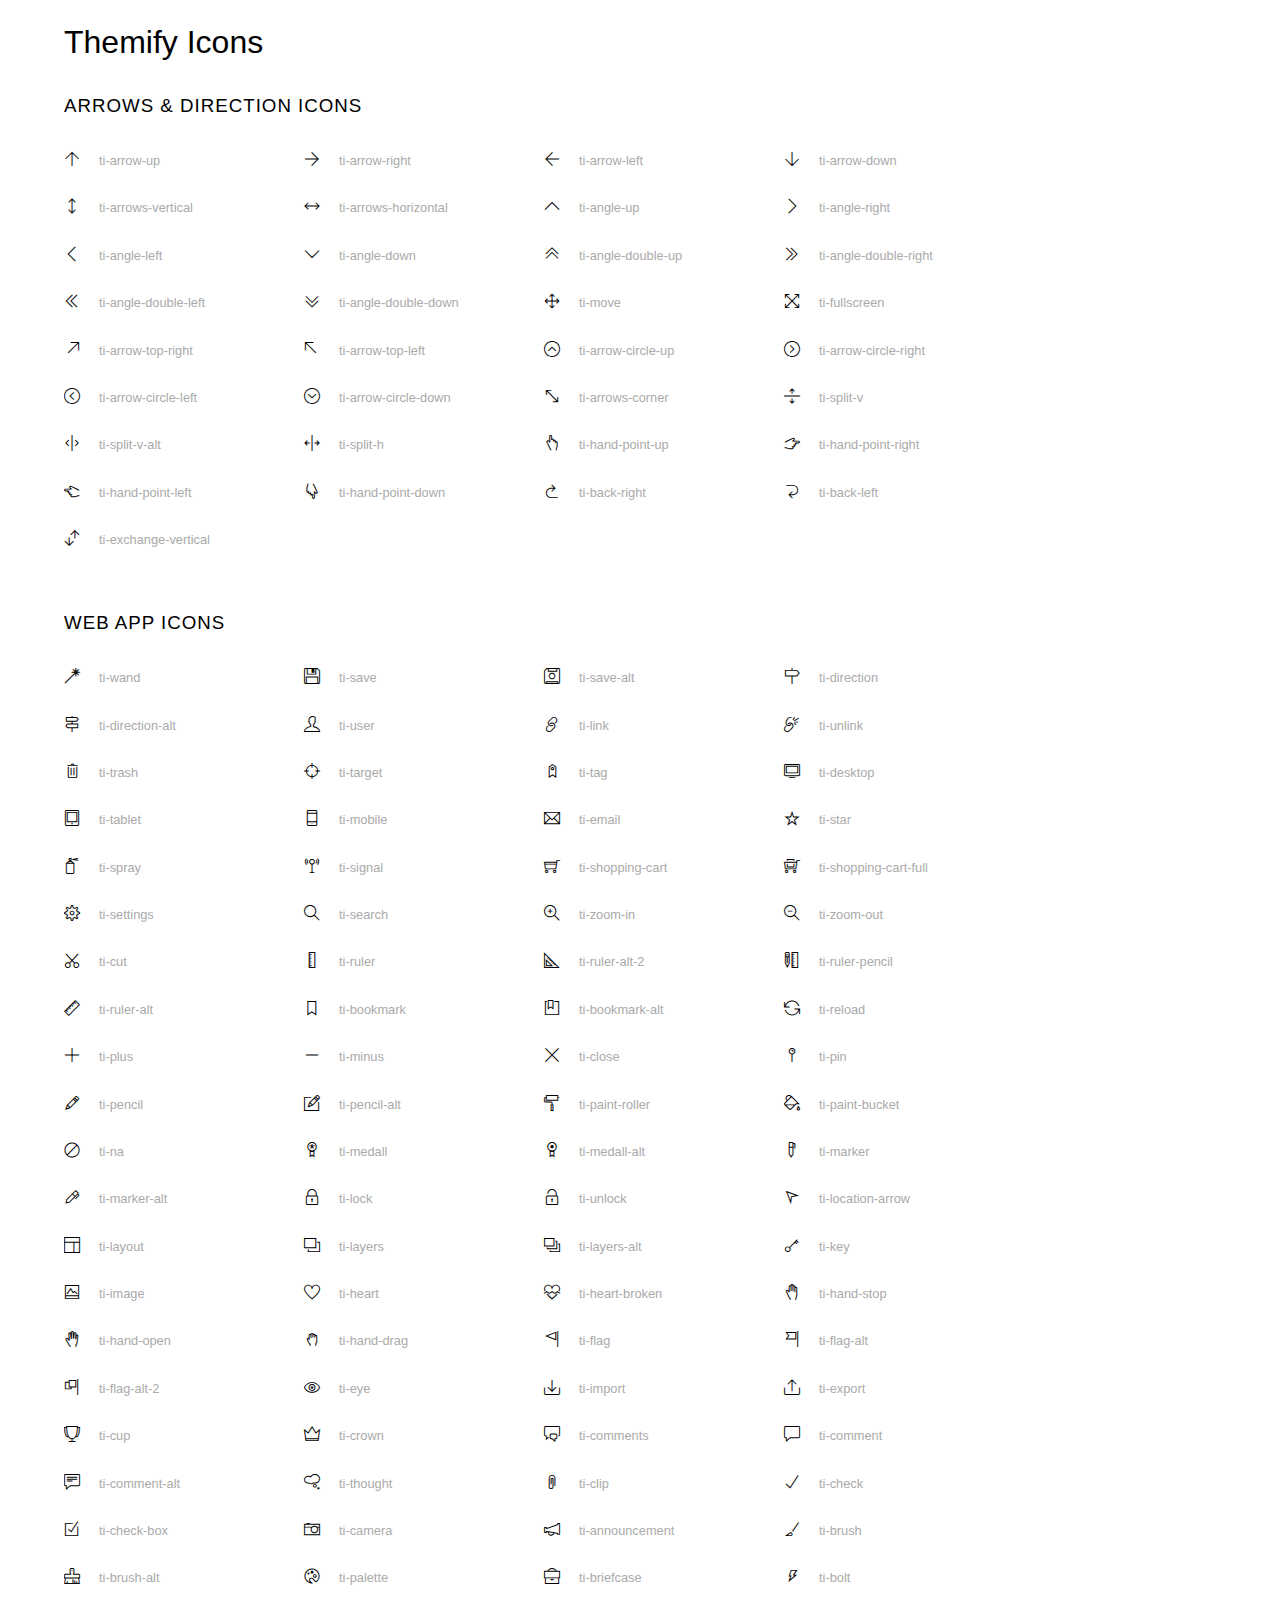
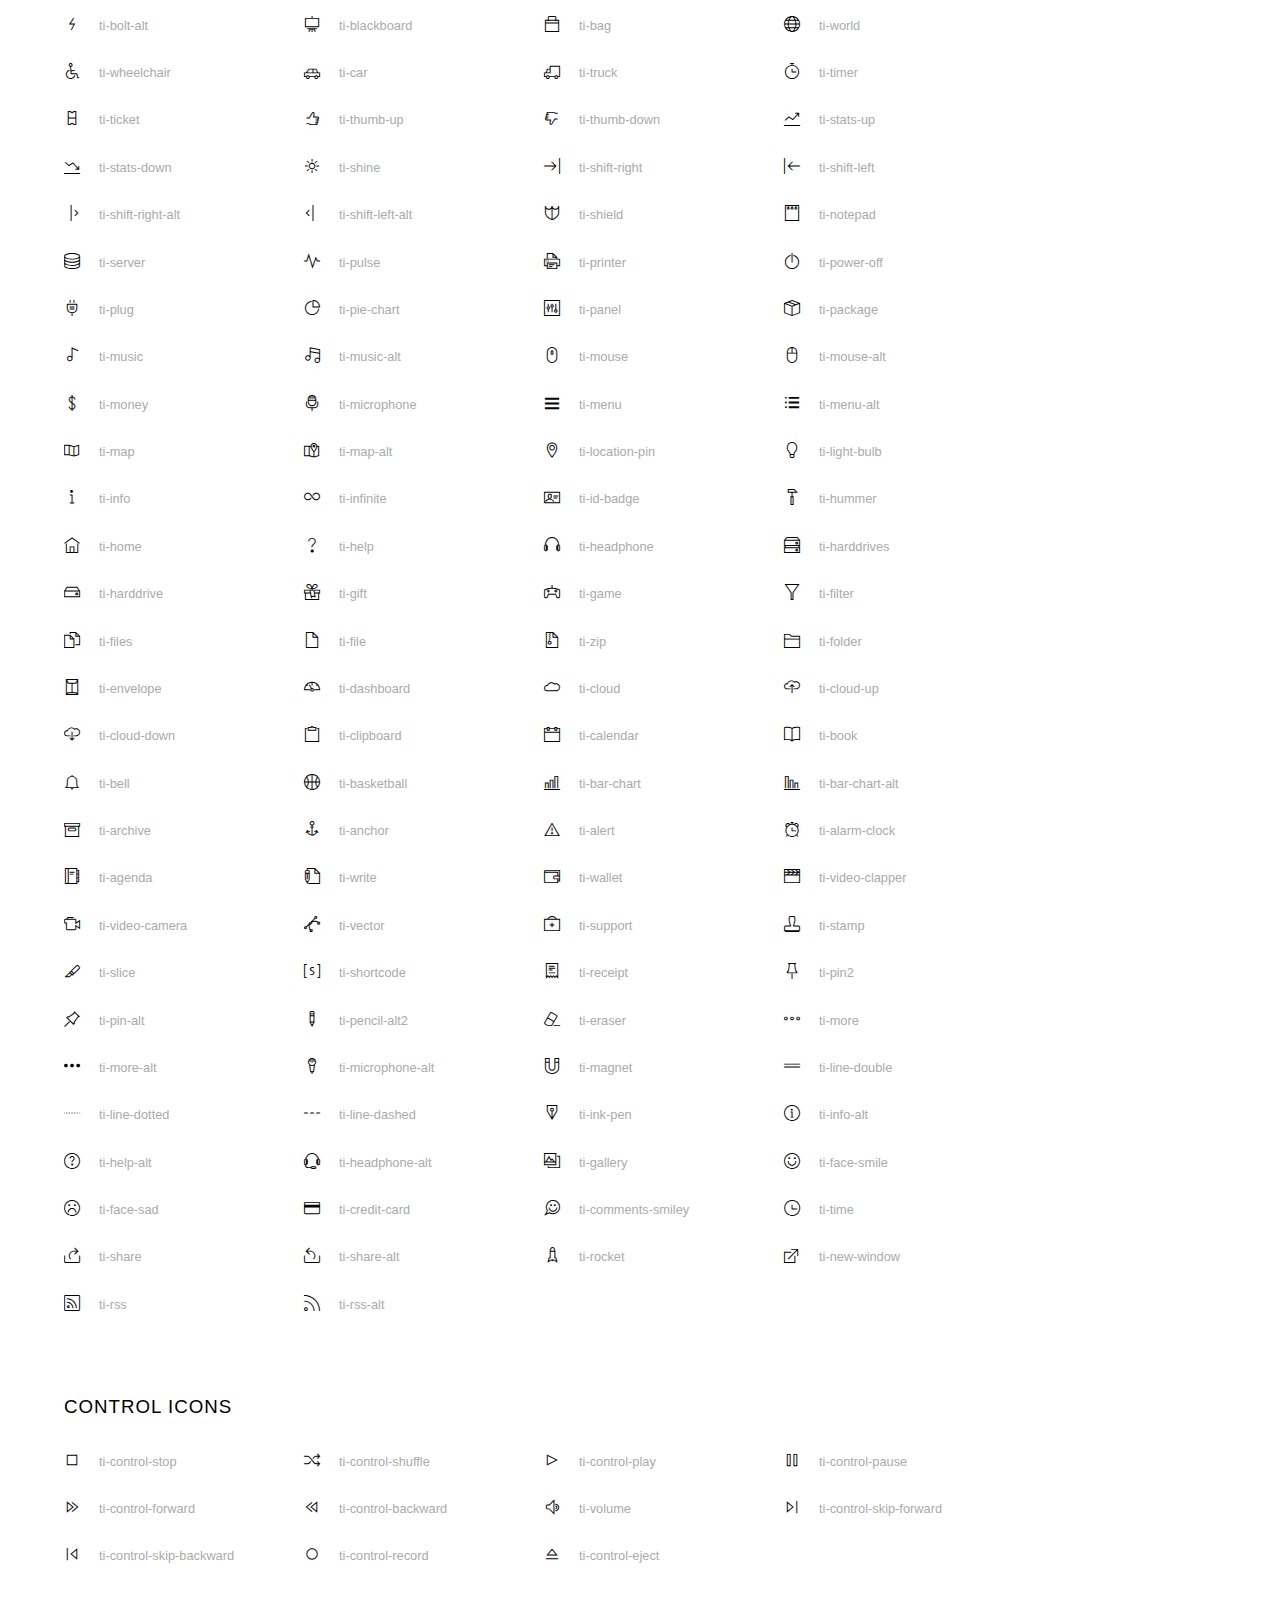
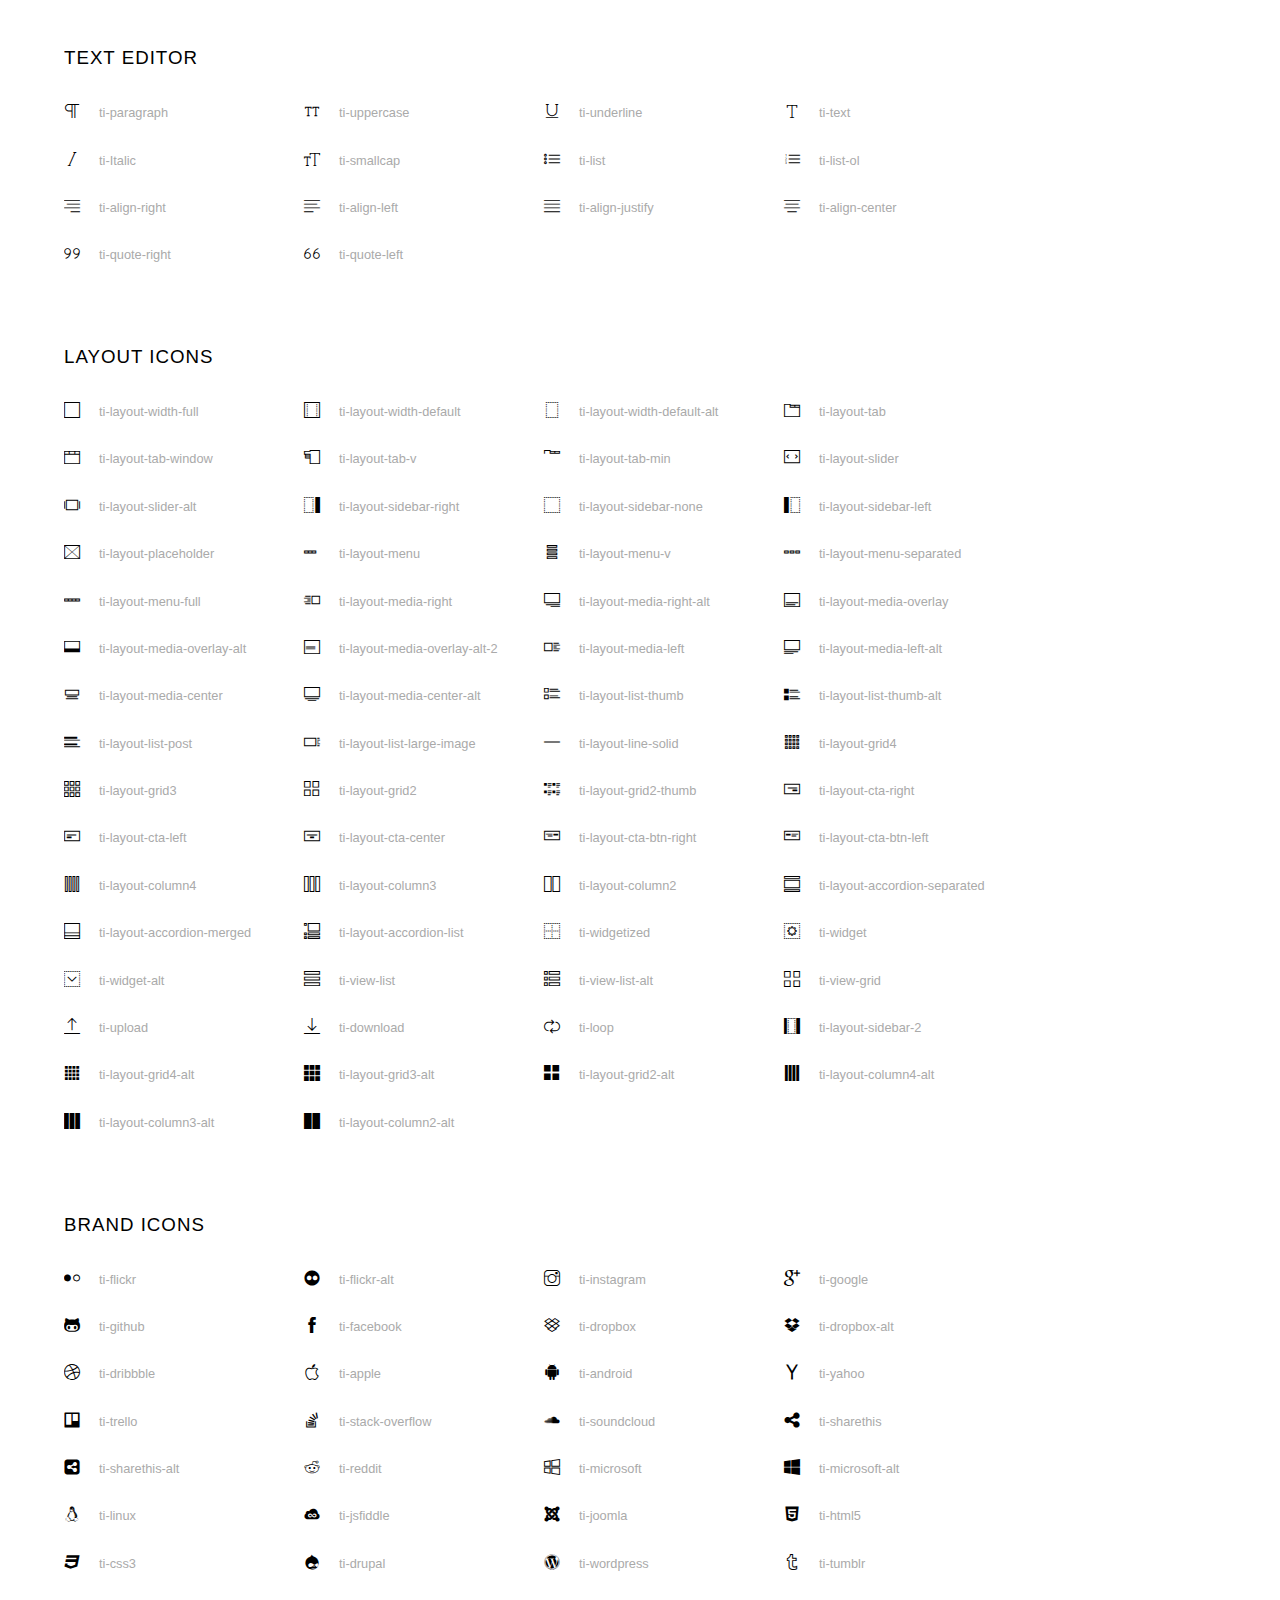
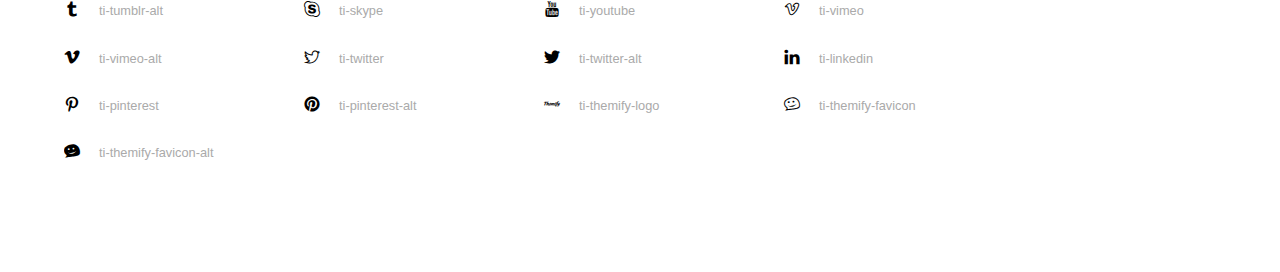
<file: assets/themify-icons/index.html>
<!doctype html>
<html>
<head>
	<meta charset="utf-8">
	<title>Themify Icon Font</title>
	<meta name="viewport" content="width=device-width">
	<link rel="stylesheet" href="demo-files/demo.css">
	<link rel="stylesheet" href="themify-icons.css">
	<!--[if lt IE 8]><!-->
	<link rel="stylesheet" href="ie7/ie7.css">
	<!--<![endif]-->
</head>
<body>
	<h1>Themify Icons</h1>

	<div class="icon-section">

		<div class="icon-section">
			<h3>Arrows &amp; Direction Icons </h3>

			<div class="icon-container">
				<span class="ti-arrow-up"></span><span class="icon-name"> ti-arrow-up</span>
			</div>
			<div class="icon-container">
				<span class="ti-arrow-right"></span><span class="icon-name"> ti-arrow-right</span>
			</div>
			<div class="icon-container">
				<span class="ti-arrow-left"></span><span class="icon-name"> ti-arrow-left</span>
			</div>
			<div class="icon-container">
				<span class="ti-arrow-down"></span><span class="icon-name"> ti-arrow-down</span>
			</div>
			<div class="icon-container">
				<span class="ti-arrows-vertical"></span><span class="icon-name"> ti-arrows-vertical</span>
			</div>
			<div class="icon-container">
				<span class="ti-arrows-horizontal"></span><span class="icon-name"> ti-arrows-horizontal</span>
			</div>
			<div class="icon-container">
				<span class="ti-angle-up"></span><span class="icon-name"> ti-angle-up</span>
			</div>
			<div class="icon-container">
				<span class="ti-angle-right"></span><span class="icon-name"> ti-angle-right</span>
			</div>
			<div class="icon-container">
				<span class="ti-angle-left"></span><span class="icon-name"> ti-angle-left</span>
			</div>
			<div class="icon-container">
				<span class="ti-angle-down"></span><span class="icon-name"> ti-angle-down</span>
			</div>	
			<div class="icon-container">
				<span class="ti-angle-double-up"></span><span class="icon-name"> ti-angle-double-up</span>
			</div>
			<div class="icon-container">
				<span class="ti-angle-double-right"></span><span class="icon-name"> ti-angle-double-right</span>
			</div>
			<div class="icon-container">
				<span class="ti-angle-double-left"></span><span class="icon-name"> ti-angle-double-left</span>
			</div>
			<div class="icon-container">
				<span class="ti-angle-double-down"></span><span class="icon-name"> ti-angle-double-down</span>
			</div>					
			<div class="icon-container">
				<span class="ti-move"></span><span class="icon-name"> ti-move</span>
			</div>
			<div class="icon-container">
				<span class="ti-fullscreen"></span><span class="icon-name"> ti-fullscreen</span>
			</div>
			<div class="icon-container">
				<span class="ti-arrow-top-right"></span><span class="icon-name"> ti-arrow-top-right</span>
			</div>
			<div class="icon-container">
				<span class="ti-arrow-top-left"></span><span class="icon-name"> ti-arrow-top-left</span>
			</div>
			<div class="icon-container">
				<span class="ti-arrow-circle-up"></span><span class="icon-name"> ti-arrow-circle-up</span>
			</div>
			<div class="icon-container">
				<span class="ti-arrow-circle-right"></span><span class="icon-name"> ti-arrow-circle-right</span>
			</div>
			<div class="icon-container">
				<span class="ti-arrow-circle-left"></span><span class="icon-name"> ti-arrow-circle-left</span>
			</div>
			<div class="icon-container">
				<span class="ti-arrow-circle-down"></span><span class="icon-name"> ti-arrow-circle-down</span>
			</div>
			<div class="icon-container">
				<span class="ti-arrows-corner"></span><span class="icon-name"> ti-arrows-corner</span>
			</div>
			<div class="icon-container">
				<span class="ti-split-v"></span><span class="icon-name"> ti-split-v</span>
			</div>

			<div class="icon-container">
				<span class="ti-split-v-alt"></span><span class="icon-name"> ti-split-v-alt</span>
			</div>
			<div class="icon-container">
				<span class="ti-split-h"></span><span class="icon-name"> ti-split-h</span>
			</div>
			<div class="icon-container">
				<span class="ti-hand-point-up"></span><span class="icon-name"> ti-hand-point-up</span>
			</div>
			<div class="icon-container">
				<span class="ti-hand-point-right"></span><span class="icon-name"> ti-hand-point-right</span>
			</div>
			<div class="icon-container">
				<span class="ti-hand-point-left"></span><span class="icon-name"> ti-hand-point-left</span>
			</div>
			<div class="icon-container">
				<span class="ti-hand-point-down"></span><span class="icon-name"> ti-hand-point-down</span>
			</div>
			<div class="icon-container">
				<span class="ti-back-right"></span><span class="icon-name"> ti-back-right</span>
			</div>
			<div class="icon-container">
				<span class="ti-back-left"></span><span class="icon-name"> ti-back-left</span>
			</div>
			<div class="icon-container">
				<span class="ti-exchange-vertical"></span><span class="icon-name"> ti-exchange-vertical</span>
			</div>

		</div> <!-- Arrows Icons -->



		<h3>Web App Icons</h3>
		
		<div class="icon-section">

			<div class="icon-container">
				<span class="ti-wand"></span><span class="icon-name"> ti-wand</span>
			</div>
			<div class="icon-container">
				<span class="ti-save"></span><span class="icon-name"> ti-save</span>
			</div>
			<div class="icon-container">
				<span class="ti-save-alt"></span><span class="icon-name"> ti-save-alt</span>
			</div>

			<div class="icon-container">
				<span class="ti-direction"></span><span class="icon-name"> ti-direction</span>
			</div>
			<div class="icon-container">
				<span class="ti-direction-alt"></span><span class="icon-name"> ti-direction-alt</span>
			</div>
			<div class="icon-container">
				<span class="ti-user"></span><span class="icon-name"> ti-user</span>
			</div>
			<div class="icon-container">
				<span class="ti-link"></span><span class="icon-name"> ti-link</span>
			</div>
			<div class="icon-container">
				<span class="ti-unlink"></span><span class="icon-name"> ti-unlink</span>
			</div>
			<div class="icon-container">
				<span class="ti-trash"></span><span class="icon-name"> ti-trash</span>
			</div>
			<div class="icon-container">
				<span class="ti-target"></span><span class="icon-name"> ti-target</span>
			</div>
			<div class="icon-container">
				<span class="ti-tag"></span><span class="icon-name"> ti-tag</span>
			</div>
			<div class="icon-container">
				<span class="ti-desktop"></span><span class="icon-name"> ti-desktop</span>
			</div>
			<div class="icon-container">
				<span class="ti-tablet"></span><span class="icon-name"> ti-tablet</span>
			</div>
			<div class="icon-container">
				<span class="ti-mobile"></span><span class="icon-name"> ti-mobile</span>
			</div>
			<div class="icon-container">
				<span class="ti-email"></span><span class="icon-name"> ti-email</span>
			</div>	
			<div class="icon-container">
				<span class="ti-star"></span><span class="icon-name"> ti-star</span>
			</div>
			<div class="icon-container">
				<span class="ti-spray"></span><span class="icon-name"> ti-spray</span>
			</div>
			<div class="icon-container">
				<span class="ti-signal"></span><span class="icon-name"> ti-signal</span>
			</div>
			<div class="icon-container">
				<span class="ti-shopping-cart"></span><span class="icon-name"> ti-shopping-cart</span>
			</div>
			<div class="icon-container">
				<span class="ti-shopping-cart-full"></span><span class="icon-name"> ti-shopping-cart-full</span>
			</div>
			<div class="icon-container">
				<span class="ti-settings"></span><span class="icon-name"> ti-settings</span>
			</div>
			<div class="icon-container">
				<span class="ti-search"></span><span class="icon-name"> ti-search</span>
			</div>
			<div class="icon-container">
				<span class="ti-zoom-in"></span><span class="icon-name"> ti-zoom-in</span>
			</div>
			<div class="icon-container">
				<span class="ti-zoom-out"></span><span class="icon-name"> ti-zoom-out</span>
			</div>
			<div class="icon-container">
				<span class="ti-cut"></span><span class="icon-name"> ti-cut</span>
			</div>
			<div class="icon-container">
				<span class="ti-ruler"></span><span class="icon-name"> ti-ruler</span>
			</div>
			<div class="icon-container">
				<span class="ti-ruler-alt-2"></span><span class="icon-name"> ti-ruler-alt-2</span>
			</div>			
			<div class="icon-container">
				<span class="ti-ruler-pencil"></span><span class="icon-name"> ti-ruler-pencil</span>
			</div>
			<div class="icon-container">
				<span class="ti-ruler-alt"></span><span class="icon-name"> ti-ruler-alt</span>
			</div>
			<div class="icon-container">
				<span class="ti-bookmark"></span><span class="icon-name"> ti-bookmark</span>
			</div>
			<div class="icon-container">
				<span class="ti-bookmark-alt"></span><span class="icon-name"> ti-bookmark-alt</span>
			</div>
			<div class="icon-container">
				<span class="ti-reload"></span><span class="icon-name"> ti-reload</span>
			</div>
			<div class="icon-container">
				<span class="ti-plus"></span><span class="icon-name"> ti-plus</span>
			</div>
			<div class="icon-container">
				<span class="ti-minus"></span><span class="icon-name"> ti-minus</span>
			</div>
			<div class="icon-container">
				<span class="ti-close"></span><span class="icon-name"> ti-close</span>
			</div>			
			<div class="icon-container">
				<span class="ti-pin"></span><span class="icon-name"> ti-pin</span>
			</div>
			<div class="icon-container">
				<span class="ti-pencil"></span><span class="icon-name"> ti-pencil</span>
			</div>
					
		  	<div class="icon-container">
				<span class="ti-pencil-alt"></span><span class="icon-name"> ti-pencil-alt</span>
			</div>
			<div class="icon-container">
				<span class="ti-paint-roller"></span><span class="icon-name"> ti-paint-roller</span>
			</div>
			<div class="icon-container">
				<span class="ti-paint-bucket"></span><span class="icon-name"> ti-paint-bucket</span>
			</div>
			<div class="icon-container">
				<span class="ti-na"></span><span class="icon-name"> ti-na</span>
			</div>
			<div class="icon-container">
				<span class="ti-medall"></span><span class="icon-name"> ti-medall</span>
			</div>
			<div class="icon-container">
				<span class="ti-medall-alt"></span><span class="icon-name"> ti-medall-alt</span>
			</div>
			<div class="icon-container">
				<span class="ti-marker"></span><span class="icon-name"> ti-marker</span>
			</div>
			<div class="icon-container">
				<span class="ti-marker-alt"></span><span class="icon-name"> ti-marker-alt</span>
			</div>

			<div class="icon-container">
				<span class="ti-lock"></span><span class="icon-name"> ti-lock</span>
			</div>
			<div class="icon-container">
				<span class="ti-unlock"></span><span class="icon-name"> ti-unlock</span>
			</div>
			<div class="icon-container">
				<span class="ti-location-arrow"></span><span class="icon-name"> ti-location-arrow</span>
			</div>
			<div class="icon-container">
				<span class="ti-layout"></span><span class="icon-name"> ti-layout</span>
			</div>
			<div class="icon-container">
				<span class="ti-layers"></span><span class="icon-name"> ti-layers</span>
			</div>
			<div class="icon-container">
				<span class="ti-layers-alt"></span><span class="icon-name"> ti-layers-alt</span>
			</div>
			<div class="icon-container">
				<span class="ti-key"></span><span class="icon-name"> ti-key</span>
			</div>
			<div class="icon-container">
				<span class="ti-image"></span><span class="icon-name"> ti-image</span>
			</div>
			<div class="icon-container">
				<span class="ti-heart"></span><span class="icon-name"> ti-heart</span>
			</div>
			<div class="icon-container">
				<span class="ti-heart-broken"></span><span class="icon-name"> ti-heart-broken</span>
			</div>
			<div class="icon-container">
				<span class="ti-hand-stop"></span><span class="icon-name"> ti-hand-stop</span>
			</div>
			<div class="icon-container">
				<span class="ti-hand-open"></span><span class="icon-name"> ti-hand-open</span>
			</div>
			<div class="icon-container">
				<span class="ti-hand-drag"></span><span class="icon-name"> ti-hand-drag</span>
			</div>
			<div class="icon-container">
				<span class="ti-flag"></span><span class="icon-name"> ti-flag</span>
			</div>
			<div class="icon-container">
				<span class="ti-flag-alt"></span><span class="icon-name"> ti-flag-alt</span>
			</div>
			<div class="icon-container">
				<span class="ti-flag-alt-2"></span><span class="icon-name"> ti-flag-alt-2</span>
			</div>
			<div class="icon-container">
				<span class="ti-eye"></span><span class="icon-name"> ti-eye</span>
			</div>
			<div class="icon-container">
				<span class="ti-import"></span><span class="icon-name"> ti-import</span>
			</div>			
			<div class="icon-container">
				<span class="ti-export"></span><span class="icon-name"> ti-export</span>
			</div>
			<div class="icon-container">
				<span class="ti-cup"></span><span class="icon-name"> ti-cup</span>
			</div>
			<div class="icon-container">
				<span class="ti-crown"></span><span class="icon-name"> ti-crown</span>
			</div>
			<div class="icon-container">
				<span class="ti-comments"></span><span class="icon-name"> ti-comments</span>
			</div>
			<div class="icon-container">
				<span class="ti-comment"></span><span class="icon-name"> ti-comment</span>
			</div>
			<div class="icon-container">
				<span class="ti-comment-alt"></span><span class="icon-name"> ti-comment-alt</span>
			</div>
			<div class="icon-container">
				<span class="ti-thought"></span><span class="icon-name"> ti-thought</span>
			</div>			
			<div class="icon-container">
				<span class="ti-clip"></span><span class="icon-name"> ti-clip</span>
			</div>

			<div class="icon-container">
				<span class="ti-check"></span><span class="icon-name"> ti-check</span>
			</div>
			<div class="icon-container">
				<span class="ti-check-box"></span><span class="icon-name"> ti-check-box</span>
			</div>
			<div class="icon-container">
				<span class="ti-camera"></span><span class="icon-name"> ti-camera</span>
			</div>
			<div class="icon-container">
				<span class="ti-announcement"></span><span class="icon-name"> ti-announcement</span>
			</div>
			<div class="icon-container">
				<span class="ti-brush"></span><span class="icon-name"> ti-brush</span>
			</div>
			<div class="icon-container">
				<span class="ti-brush-alt"></span><span class="icon-name"> ti-brush-alt</span>
			</div>
			<div class="icon-container">
				<span class="ti-palette"></span><span class="icon-name"> ti-palette</span>
			</div>			
			<div class="icon-container">
				<span class="ti-briefcase"></span><span class="icon-name"> ti-briefcase</span>
			</div>
			<div class="icon-container">
				<span class="ti-bolt"></span><span class="icon-name"> ti-bolt</span>
			</div>
			<div class="icon-container">
				<span class="ti-bolt-alt"></span><span class="icon-name"> ti-bolt-alt</span>
			</div>
			<div class="icon-container">
				<span class="ti-blackboard"></span><span class="icon-name"> ti-blackboard</span>
			</div>
			<div class="icon-container">
				<span class="ti-bag"></span><span class="icon-name"> ti-bag</span>
			</div>
			<div class="icon-container">
				<span class="ti-world"></span><span class="icon-name"> ti-world</span>
			</div>
			<div class="icon-container">
				<span class="ti-wheelchair"></span><span class="icon-name"> ti-wheelchair</span>
			</div>
			<div class="icon-container">
				<span class="ti-car"></span><span class="icon-name"> ti-car</span>
			</div>
			<div class="icon-container">
				<span class="ti-truck"></span><span class="icon-name"> ti-truck</span>
			</div>
			<div class="icon-container">
				<span class="ti-timer"></span><span class="icon-name"> ti-timer</span>
			</div>
			<div class="icon-container">
				<span class="ti-ticket"></span><span class="icon-name"> ti-ticket</span>
			</div>
			<div class="icon-container">
				<span class="ti-thumb-up"></span><span class="icon-name"> ti-thumb-up</span>
			</div>
			<div class="icon-container">
				<span class="ti-thumb-down"></span><span class="icon-name"> ti-thumb-down</span>
			</div>

			<div class="icon-container">
				<span class="ti-stats-up"></span><span class="icon-name"> ti-stats-up</span>
			</div>
			<div class="icon-container">
				<span class="ti-stats-down"></span><span class="icon-name"> ti-stats-down</span>
			</div>
			<div class="icon-container">
				<span class="ti-shine"></span><span class="icon-name"> ti-shine</span>
			</div>
			<div class="icon-container">
				<span class="ti-shift-right"></span><span class="icon-name"> ti-shift-right</span>
			</div>
			<div class="icon-container">
				<span class="ti-shift-left"></span><span class="icon-name"> ti-shift-left</span>
			</div>

			<div class="icon-container">
				<span class="ti-shift-right-alt"></span><span class="icon-name"> ti-shift-right-alt</span>
			</div>
			<div class="icon-container">
				<span class="ti-shift-left-alt"></span><span class="icon-name"> ti-shift-left-alt</span>
			</div>
			<div class="icon-container">
				<span class="ti-shield"></span><span class="icon-name"> ti-shield</span>
			</div>
			<div class="icon-container">
				<span class="ti-notepad"></span><span class="icon-name"> ti-notepad</span>
			</div>
			<div class="icon-container">
				<span class="ti-server"></span><span class="icon-name"> ti-server</span>
			</div>

			<div class="icon-container">
				<span class="ti-pulse"></span><span class="icon-name"> ti-pulse</span>
			</div>
			<div class="icon-container">
				<span class="ti-printer"></span><span class="icon-name"> ti-printer</span>
			</div>
			<div class="icon-container">
				<span class="ti-power-off"></span><span class="icon-name"> ti-power-off</span>
			</div>
			<div class="icon-container">
				<span class="ti-plug"></span><span class="icon-name"> ti-plug</span>
			</div>
			<div class="icon-container">
				<span class="ti-pie-chart"></span><span class="icon-name"> ti-pie-chart</span>
			</div>

			<div class="icon-container">
				<span class="ti-panel"></span><span class="icon-name"> ti-panel</span>
			</div>
			<div class="icon-container">
				<span class="ti-package"></span><span class="icon-name"> ti-package</span>
			</div>
			<div class="icon-container">
				<span class="ti-music"></span><span class="icon-name"> ti-music</span>
			</div>
			<div class="icon-container">
				<span class="ti-music-alt"></span><span class="icon-name"> ti-music-alt</span>
			</div>
			<div class="icon-container">
				<span class="ti-mouse"></span><span class="icon-name"> ti-mouse</span>
			</div>
			<div class="icon-container">
				<span class="ti-mouse-alt"></span><span class="icon-name"> ti-mouse-alt</span>
			</div>
			<div class="icon-container">
				<span class="ti-money"></span><span class="icon-name"> ti-money</span>
			</div>
			<div class="icon-container">
				<span class="ti-microphone"></span><span class="icon-name"> ti-microphone</span>
			</div>
			<div class="icon-container">
				<span class="ti-menu"></span><span class="icon-name"> ti-menu</span>
			</div>
			<div class="icon-container">
				<span class="ti-menu-alt"></span><span class="icon-name"> ti-menu-alt</span>
			</div>
			<div class="icon-container">
				<span class="ti-map"></span><span class="icon-name"> ti-map</span>
			</div>
			<div class="icon-container">
				<span class="ti-map-alt"></span><span class="icon-name"> ti-map-alt</span>
			</div>

			<div class="icon-container">
				<span class="ti-location-pin"></span><span class="icon-name"> ti-location-pin</span>
			</div>

			<div class="icon-container">
				<span class="ti-light-bulb"></span><span class="icon-name"> ti-light-bulb</span>
			</div>
			<div class="icon-container">
				<span class="ti-info"></span><span class="icon-name"> ti-info</span>
			</div>
			<div class="icon-container">
				<span class="ti-infinite"></span><span class="icon-name"> ti-infinite</span>
			</div>
			<div class="icon-container">
				<span class="ti-id-badge"></span><span class="icon-name"> ti-id-badge</span>
			</div>
			<div class="icon-container">
				<span class="ti-hummer"></span><span class="icon-name"> ti-hummer</span>
			</div>
			<div class="icon-container">
				<span class="ti-home"></span><span class="icon-name"> ti-home</span>
			</div>
			<div class="icon-container">
				<span class="ti-help"></span><span class="icon-name"> ti-help</span>
			</div>
			<div class="icon-container">
				<span class="ti-headphone"></span><span class="icon-name"> ti-headphone</span>
			</div>
			<div class="icon-container">
				<span class="ti-harddrives"></span><span class="icon-name"> ti-harddrives</span>
			</div>
			<div class="icon-container">
				<span class="ti-harddrive"></span><span class="icon-name"> ti-harddrive</span>
			</div>
			<div class="icon-container">
				<span class="ti-gift"></span><span class="icon-name"> ti-gift</span>
			</div>
			<div class="icon-container">
				<span class="ti-game"></span><span class="icon-name"> ti-game</span>
			</div>
			<div class="icon-container">
				<span class="ti-filter"></span><span class="icon-name"> ti-filter</span>
			</div>
			<div class="icon-container">
				<span class="ti-files"></span><span class="icon-name"> ti-files</span>
			</div>
			<div class="icon-container">
				<span class="ti-file"></span><span class="icon-name"> ti-file</span>
			</div>
			<div class="icon-container">
				<span class="ti-zip"></span><span class="icon-name"> ti-zip</span>
			</div>
			<div class="icon-container">
				<span class="ti-folder"></span><span class="icon-name"> ti-folder</span>
			</div>			
			<div class="icon-container">
				<span class="ti-envelope"></span><span class="icon-name"> ti-envelope</span>
			</div>


			<div class="icon-container">
				<span class="ti-dashboard"></span><span class="icon-name"> ti-dashboard</span>
			</div>
			<div class="icon-container">
				<span class="ti-cloud"></span><span class="icon-name"> ti-cloud</span>
			</div>
			<div class="icon-container">
				<span class="ti-cloud-up"></span><span class="icon-name"> ti-cloud-up</span>
			</div>
			<div class="icon-container">
				<span class="ti-cloud-down"></span><span class="icon-name"> ti-cloud-down</span>
			</div>
			<div class="icon-container">
				<span class="ti-clipboard"></span><span class="icon-name"> ti-clipboard</span>
			</div>
			<div class="icon-container">
				<span class="ti-calendar"></span><span class="icon-name"> ti-calendar</span>
			</div>
			<div class="icon-container">
				<span class="ti-book"></span><span class="icon-name"> ti-book</span>
			</div>
			<div class="icon-container">
				<span class="ti-bell"></span><span class="icon-name"> ti-bell</span>
			</div>
			<div class="icon-container">
				<span class="ti-basketball"></span><span class="icon-name"> ti-basketball</span>
			</div>
			<div class="icon-container">
				<span class="ti-bar-chart"></span><span class="icon-name"> ti-bar-chart</span>
			</div>
			<div class="icon-container">
				<span class="ti-bar-chart-alt"></span><span class="icon-name"> ti-bar-chart-alt</span>
			</div>


			<div class="icon-container">
				<span class="ti-archive"></span><span class="icon-name"> ti-archive</span>
			</div>
			<div class="icon-container">
				<span class="ti-anchor"></span><span class="icon-name"> ti-anchor</span>
			</div>

			<div class="icon-container">
				<span class="ti-alert"></span><span class="icon-name"> ti-alert</span>
			</div>
			<div class="icon-container">
				<span class="ti-alarm-clock"></span><span class="icon-name"> ti-alarm-clock</span>
			</div>
			<div class="icon-container">
				<span class="ti-agenda"></span><span class="icon-name"> ti-agenda</span>
			</div>
			<div class="icon-container">
				<span class="ti-write"></span><span class="icon-name"> ti-write</span>
			</div>

			<div class="icon-container">
				<span class="ti-wallet"></span><span class="icon-name"> ti-wallet</span>
			</div>
			<div class="icon-container">
				<span class="ti-video-clapper"></span><span class="icon-name"> ti-video-clapper</span>
			</div>
			<div class="icon-container">
				<span class="ti-video-camera"></span><span class="icon-name"> ti-video-camera</span>
			</div>
			<div class="icon-container">
				<span class="ti-vector"></span><span class="icon-name"> ti-vector</span>
			</div>

			<div class="icon-container">
				<span class="ti-support"></span><span class="icon-name"> ti-support</span>
			</div>
			<div class="icon-container">
				<span class="ti-stamp"></span><span class="icon-name"> ti-stamp</span>
			</div>
			<div class="icon-container">
				<span class="ti-slice"></span><span class="icon-name"> ti-slice</span>
			</div>
			<div class="icon-container">
				<span class="ti-shortcode"></span><span class="icon-name"> ti-shortcode</span>
			</div>
			<div class="icon-container">
				<span class="ti-receipt"></span><span class="icon-name"> ti-receipt</span>
			</div>
			<div class="icon-container">
				<span class="ti-pin2"></span><span class="icon-name"> ti-pin2</span>
			</div>
			<div class="icon-container">
				<span class="ti-pin-alt"></span><span class="icon-name"> ti-pin-alt</span>
			</div>
			<div class="icon-container">
				<span class="ti-pencil-alt2"></span><span class="icon-name"> ti-pencil-alt2</span>
			</div>
			<div class="icon-container">
				<span class="ti-eraser"></span><span class="icon-name"> ti-eraser</span>
			</div>			
			<div class="icon-container">
				<span class="ti-more"></span><span class="icon-name"> ti-more</span>
			</div>
			<div class="icon-container">
				<span class="ti-more-alt"></span><span class="icon-name"> ti-more-alt</span>
			</div>
			<div class="icon-container">
				<span class="ti-microphone-alt"></span><span class="icon-name"> ti-microphone-alt</span>
			</div>
			<div class="icon-container">
				<span class="ti-magnet"></span><span class="icon-name"> ti-magnet</span>
			</div>
			<div class="icon-container">
				<span class="ti-line-double"></span><span class="icon-name"> ti-line-double</span>
			</div>
			<div class="icon-container">
				<span class="ti-line-dotted"></span><span class="icon-name"> ti-line-dotted</span>
			</div>
			<div class="icon-container">
				<span class="ti-line-dashed"></span><span class="icon-name"> ti-line-dashed</span>
			</div>

			<div class="icon-container">
				<span class="ti-ink-pen"></span><span class="icon-name"> ti-ink-pen</span>
			</div>
			<div class="icon-container">
				<span class="ti-info-alt"></span><span class="icon-name"> ti-info-alt</span>
			</div>
			<div class="icon-container">
				<span class="ti-help-alt"></span><span class="icon-name"> ti-help-alt</span>
			</div>
			<div class="icon-container">
				<span class="ti-headphone-alt"></span><span class="icon-name"> ti-headphone-alt</span>
			</div>

			<div class="icon-container">
				<span class="ti-gallery"></span><span class="icon-name"> ti-gallery</span>
			</div>
			<div class="icon-container">
				<span class="ti-face-smile"></span><span class="icon-name"> ti-face-smile</span>
			</div>
			<div class="icon-container">
				<span class="ti-face-sad"></span><span class="icon-name"> ti-face-sad</span>
			</div>
			<div class="icon-container">
				<span class="ti-credit-card"></span><span class="icon-name"> ti-credit-card</span>
			</div>
			<div class="icon-container">
				<span class="ti-comments-smiley"></span><span class="icon-name"> ti-comments-smiley</span>
			</div>
			<div class="icon-container">
				<span class="ti-time"></span><span class="icon-name"> ti-time</span>
			</div>
			<div class="icon-container">
				<span class="ti-share"></span><span class="icon-name"> ti-share</span>
			</div>
			<div class="icon-container">
				<span class="ti-share-alt"></span><span class="icon-name"> ti-share-alt</span>
			</div>
			<div class="icon-container">
				<span class="ti-rocket"></span><span class="icon-name"> ti-rocket</span>
			</div>

			<div class="icon-container">
				<span class="ti-new-window"></span><span class="icon-name"> ti-new-window</span>
			</div>

			<div class="icon-container">
				<span class="ti-rss"></span><span class="icon-name"> ti-rss</span>
			</div>

			<div class="icon-container">
				<span class="ti-rss-alt"></span><span class="icon-name"> ti-rss-alt</span>
			</div>
			
		</div><!-- Web App Icons -->


		<div class="icon-section">
			<h3>Control Icons</h3>
			<div class="icon-container">
				<span class="ti-control-stop"></span><span class="icon-name"> ti-control-stop</span>
			</div>
			<div class="icon-container">
				<span class="ti-control-shuffle"></span><span class="icon-name"> ti-control-shuffle</span>
			</div>
			<div class="icon-container">
				<span class="ti-control-play"></span><span class="icon-name"> ti-control-play</span>
			</div>
			<div class="icon-container">
				<span class="ti-control-pause"></span><span class="icon-name"> ti-control-pause</span>
			</div>
			<div class="icon-container">
				<span class="ti-control-forward"></span><span class="icon-name"> ti-control-forward</span>
			</div>
			<div class="icon-container">
				<span class="ti-control-backward"></span><span class="icon-name"> ti-control-backward</span>
			</div>	
			<div class="icon-container">
				<span class="ti-volume"></span><span class="icon-name"> ti-volume</span>
			</div>
			<div class="icon-container">
				<span class="ti-control-skip-forward"></span><span class="icon-name"> ti-control-skip-forward</span>
			</div>
			<div class="icon-container">
				<span class="ti-control-skip-backward"></span><span class="icon-name"> ti-control-skip-backward</span>
			</div>
			<div class="icon-container">
				<span class="ti-control-record"></span><span class="icon-name"> ti-control-record</span>
			</div>
			<div class="icon-container">
				<span class="ti-control-eject"></span><span class="icon-name"> ti-control-eject</span>
			</div>			
		</div> <!-- Control Icons -->


		<div class="icon-section">
			<h3>Text Editor</h3>

			<div class="icon-container">
				<span class="ti-paragraph"></span><span class="icon-name"> ti-paragraph</span>
			</div>
			<div class="icon-container">
				<span class="ti-uppercase"></span><span class="icon-name"> ti-uppercase</span>
			</div>

			<div class="icon-container">
				<span class="ti-underline"></span><span class="icon-name"> ti-underline</span>
			</div>
			<div class="icon-container">
				<span class="ti-text"></span><span class="icon-name"> ti-text</span>
			</div>
			<div class="icon-container">
				<span class="ti-Italic"></span><span class="icon-name"> ti-Italic</span>
			</div>
			<div class="icon-container">
				<span class="ti-smallcap"></span><span class="icon-name"> ti-smallcap</span>
			</div>
			<div class="icon-container">
				<span class="ti-list"></span><span class="icon-name"> ti-list</span>
			</div>
			<div class="icon-container">
				<span class="ti-list-ol"></span><span class="icon-name"> ti-list-ol</span>
			</div>
			<div class="icon-container">
				<span class="ti-align-right"></span><span class="icon-name"> ti-align-right</span>
			</div>
			<div class="icon-container">
				<span class="ti-align-left"></span><span class="icon-name"> ti-align-left</span>
			</div>
			<div class="icon-container">
				<span class="ti-align-justify"></span><span class="icon-name"> ti-align-justify</span>
			</div>
			<div class="icon-container">
				<span class="ti-align-center"></span><span class="icon-name"> ti-align-center</span>
			</div>
			<div class="icon-container">
				<span class="ti-quote-right"></span><span class="icon-name"> ti-quote-right</span>
			</div>
			<div class="icon-container">
				<span class="ti-quote-left"></span><span class="icon-name"> ti-quote-left</span>
			</div>

		</div> <!-- Text Editor -->



		<div class="icon-section">
			<h3>Layout Icons</h3>
			<div class="icon-container">
				<span class="ti-layout-width-full"></span><span class="icon-name"> ti-layout-width-full</span>
			</div>
			<div class="icon-container">
				<span class="ti-layout-width-default"></span><span class="icon-name"> ti-layout-width-default</span>
			</div>
			<div class="icon-container">
				<span class="ti-layout-width-default-alt"></span><span class="icon-name"> ti-layout-width-default-alt</span>
			</div>
			<div class="icon-container">
				<span class="ti-layout-tab"></span><span class="icon-name"> ti-layout-tab</span>
			</div>
			<div class="icon-container">
				<span class="ti-layout-tab-window"></span><span class="icon-name"> ti-layout-tab-window</span>
			</div>
			<div class="icon-container">
				<span class="ti-layout-tab-v"></span><span class="icon-name"> ti-layout-tab-v</span>
			</div>
			<div class="icon-container">
				<span class="ti-layout-tab-min"></span><span class="icon-name"> ti-layout-tab-min</span>
			</div>
			<div class="icon-container">
				<span class="ti-layout-slider"></span><span class="icon-name"> ti-layout-slider</span>
			</div>
			<div class="icon-container">
				<span class="ti-layout-slider-alt"></span><span class="icon-name"> ti-layout-slider-alt</span>
			</div>
			<div class="icon-container">
				<span class="ti-layout-sidebar-right"></span><span class="icon-name"> ti-layout-sidebar-right</span>
			</div>
			<div class="icon-container">
				<span class="ti-layout-sidebar-none"></span><span class="icon-name"> ti-layout-sidebar-none</span>
			</div>
			<div class="icon-container">
				<span class="ti-layout-sidebar-left"></span><span class="icon-name"> ti-layout-sidebar-left</span>
			</div>
			<div class="icon-container">
				<span class="ti-layout-placeholder"></span><span class="icon-name"> ti-layout-placeholder</span>
			</div>
			<div class="icon-container">
				<span class="ti-layout-menu"></span><span class="icon-name"> ti-layout-menu</span>
			</div>
			<div class="icon-container">
				<span class="ti-layout-menu-v"></span><span class="icon-name"> ti-layout-menu-v</span>
			</div>
			<div class="icon-container">
				<span class="ti-layout-menu-separated"></span><span class="icon-name"> ti-layout-menu-separated</span>
			</div>
			<div class="icon-container">
				<span class="ti-layout-menu-full"></span><span class="icon-name"> ti-layout-menu-full</span>
			</div>
			<div class="icon-container">
				<span class="ti-layout-media-right"></span><span class="icon-name"> ti-layout-media-right</span>
			</div>
			<div class="icon-container">
				<span class="ti-layout-media-right-alt"></span><span class="icon-name"> ti-layout-media-right-alt</span>
			</div>
			<div class="icon-container">
				<span class="ti-layout-media-overlay"></span><span class="icon-name"> ti-layout-media-overlay</span>
			</div>
			<div class="icon-container">
				<span class="ti-layout-media-overlay-alt"></span><span class="icon-name"> ti-layout-media-overlay-alt</span>
			</div>
			<div class="icon-container">
				<span class="ti-layout-media-overlay-alt-2"></span><span class="icon-name"> ti-layout-media-overlay-alt-2</span>
			</div>
			<div class="icon-container">
				<span class="ti-layout-media-left"></span><span class="icon-name"> ti-layout-media-left</span>
			</div>
			<div class="icon-container">
				<span class="ti-layout-media-left-alt"></span><span class="icon-name"> ti-layout-media-left-alt</span>
			</div>
			<div class="icon-container">
				<span class="ti-layout-media-center"></span><span class="icon-name"> ti-layout-media-center</span>
			</div>
			<div class="icon-container">
				<span class="ti-layout-media-center-alt"></span><span class="icon-name"> ti-layout-media-center-alt</span>
			</div>
			<div class="icon-container">
				<span class="ti-layout-list-thumb"></span><span class="icon-name"> ti-layout-list-thumb</span>
			</div>
			<div class="icon-container">
				<span class="ti-layout-list-thumb-alt"></span><span class="icon-name"> ti-layout-list-thumb-alt</span>
			</div>
			<div class="icon-container">
				<span class="ti-layout-list-post"></span><span class="icon-name"> ti-layout-list-post</span>
			</div>
			<div class="icon-container">
				<span class="ti-layout-list-large-image"></span><span class="icon-name"> ti-layout-list-large-image</span>
			</div>
			<div class="icon-container">
				<span class="ti-layout-line-solid"></span><span class="icon-name"> ti-layout-line-solid</span>
			</div>
			<div class="icon-container">
				<span class="ti-layout-grid4"></span><span class="icon-name"> ti-layout-grid4</span>
			</div>
			<div class="icon-container">
				<span class="ti-layout-grid3"></span><span class="icon-name"> ti-layout-grid3</span>
			</div>
			<div class="icon-container">
				<span class="ti-layout-grid2"></span><span class="icon-name"> ti-layout-grid2</span>
			</div>
			<div class="icon-container">
				<span class="ti-layout-grid2-thumb"></span><span class="icon-name"> ti-layout-grid2-thumb</span>
			</div>
			<div class="icon-container">
				<span class="ti-layout-cta-right"></span><span class="icon-name"> ti-layout-cta-right</span>
			</div>
			<div class="icon-container">
				<span class="ti-layout-cta-left"></span><span class="icon-name"> ti-layout-cta-left</span>
			</div>
			<div class="icon-container">
				<span class="ti-layout-cta-center"></span><span class="icon-name"> ti-layout-cta-center</span>
			</div>
			<div class="icon-container">
				<span class="ti-layout-cta-btn-right"></span><span class="icon-name"> ti-layout-cta-btn-right</span>
			</div>
			<div class="icon-container">
				<span class="ti-layout-cta-btn-left"></span><span class="icon-name"> ti-layout-cta-btn-left</span>
			</div>
			<div class="icon-container">
				<span class="ti-layout-column4"></span><span class="icon-name"> ti-layout-column4</span>
			</div>
			<div class="icon-container">
				<span class="ti-layout-column3"></span><span class="icon-name"> ti-layout-column3</span>
			</div>
			<div class="icon-container">
				<span class="ti-layout-column2"></span><span class="icon-name"> ti-layout-column2</span>
			</div>
			<div class="icon-container">
				<span class="ti-layout-accordion-separated"></span><span class="icon-name"> ti-layout-accordion-separated</span>
			</div>
			<div class="icon-container">
				<span class="ti-layout-accordion-merged"></span><span class="icon-name"> ti-layout-accordion-merged</span>
			</div>
			<div class="icon-container">
				<span class="ti-layout-accordion-list"></span><span class="icon-name"> ti-layout-accordion-list</span>
			</div>
			<div class="icon-container">
				<span class="ti-widgetized"></span><span class="icon-name"> ti-widgetized</span>
			</div>
			<div class="icon-container">
				<span class="ti-widget"></span><span class="icon-name"> ti-widget</span>
			</div>
			<div class="icon-container">
				<span class="ti-widget-alt"></span><span class="icon-name"> ti-widget-alt</span>
			</div>
			<div class="icon-container">
				<span class="ti-view-list"></span><span class="icon-name"> ti-view-list</span>
			</div>
			<div class="icon-container">
				<span class="ti-view-list-alt"></span><span class="icon-name"> ti-view-list-alt</span>
			</div>
			<div class="icon-container">
				<span class="ti-view-grid"></span><span class="icon-name"> ti-view-grid</span>
			</div>
			<div class="icon-container">
				<span class="ti-upload"></span><span class="icon-name"> ti-upload</span>
			</div>
			<div class="icon-container">
				<span class="ti-download"></span><span class="icon-name"> ti-download</span>
			</div>	
			<div class="icon-container">
				<span class="ti-loop"></span><span class="icon-name"> ti-loop</span>
			</div>
			<div class="icon-container">
				<span class="ti-layout-sidebar-2"></span><span class="icon-name"> ti-layout-sidebar-2</span>
			</div>
			<div class="icon-container">
				<span class="ti-layout-grid4-alt"></span><span class="icon-name"> ti-layout-grid4-alt</span>
			</div>
			<div class="icon-container">
				<span class="ti-layout-grid3-alt"></span><span class="icon-name"> ti-layout-grid3-alt</span>
			</div>
			<div class="icon-container">
				<span class="ti-layout-grid2-alt"></span><span class="icon-name"> ti-layout-grid2-alt</span>
			</div>
			<div class="icon-container">
				<span class="ti-layout-column4-alt"></span><span class="icon-name"> ti-layout-column4-alt</span>
			</div>
			<div class="icon-container">
				<span class="ti-layout-column3-alt"></span><span class="icon-name"> ti-layout-column3-alt</span>
			</div>
			<div class="icon-container">
				<span class="ti-layout-column2-alt"></span><span class="icon-name"> ti-layout-column2-alt</span>
			</div>		


		</div> <!-- Layout Icons -->


		<div class="icon-section">
			<h3>Brand Icons</h3>

			<div class="icon-container">
				<span class="ti-flickr"></span><span class="icon-name"> ti-flickr</span>
			</div>
			<div class="icon-container">
				<span class="ti-flickr-alt"></span><span class="icon-name"> ti-flickr-alt</span>
			</div>			
			<div class="icon-container">
				<span class="ti-instagram"></span><span class="icon-name"> ti-instagram</span>
			</div>
			<div class="icon-container">
				<span class="ti-google"></span><span class="icon-name"> ti-google</span>
			</div>
			<div class="icon-container">
				<span class="ti-github"></span><span class="icon-name"> ti-github</span>
			</div>

			<div class="icon-container">
				<span class="ti-facebook"></span><span class="icon-name"> ti-facebook</span>
			</div>
			<div class="icon-container">
				<span class="ti-dropbox"></span><span class="icon-name"> ti-dropbox</span>
			</div>
			<div class="icon-container">
				<span class="ti-dropbox-alt"></span><span class="icon-name"> ti-dropbox-alt</span>
			</div>
			<div class="icon-container">
				<span class="ti-dribbble"></span><span class="icon-name"> ti-dribbble</span>
			</div>
			<div class="icon-container">
				<span class="ti-apple"></span><span class="icon-name"> ti-apple</span>
			</div>
			<div class="icon-container">
				<span class="ti-android"></span><span class="icon-name"> ti-android</span>
			</div>
			<div class="icon-container">
				<span class="ti-yahoo"></span><span class="icon-name"> ti-yahoo</span>
			</div>
			<div class="icon-container">
				<span class="ti-trello"></span><span class="icon-name"> ti-trello</span>
			</div>
			<div class="icon-container">
				<span class="ti-stack-overflow"></span><span class="icon-name"> ti-stack-overflow</span>
			</div>
			<div class="icon-container">
				<span class="ti-soundcloud"></span><span class="icon-name"> ti-soundcloud</span>
			</div>
			<div class="icon-container">
				<span class="ti-sharethis"></span><span class="icon-name"> ti-sharethis</span>
			</div>
			<div class="icon-container">
				<span class="ti-sharethis-alt"></span><span class="icon-name"> ti-sharethis-alt</span>
			</div>
			<div class="icon-container">
				<span class="ti-reddit"></span><span class="icon-name"> ti-reddit</span>
			</div>

			<div class="icon-container">
				<span class="ti-microsoft"></span><span class="icon-name"> ti-microsoft</span>
			</div>
			<div class="icon-container">
				<span class="ti-microsoft-alt"></span><span class="icon-name"> ti-microsoft-alt</span>
			</div>
			<div class="icon-container">
				<span class="ti-linux"></span><span class="icon-name"> ti-linux</span>
			</div>
			<div class="icon-container">
				<span class="ti-jsfiddle"></span><span class="icon-name"> ti-jsfiddle</span>
			</div>
			<div class="icon-container">
				<span class="ti-joomla"></span><span class="icon-name"> ti-joomla</span>
			</div>
			<div class="icon-container">
				<span class="ti-html5"></span><span class="icon-name"> ti-html5</span>
			</div>
			<div class="icon-container">
				<span class="ti-css3"></span><span class="icon-name"> ti-css3</span>
			</div>	
			<div class="icon-container">
				<span class="ti-drupal"></span><span class="icon-name"> ti-drupal</span>
			</div>
			<div class="icon-container">
				<span class="ti-wordpress"></span><span class="icon-name"> ti-wordpress</span>
			</div>		
			<div class="icon-container">
				<span class="ti-tumblr"></span><span class="icon-name"> ti-tumblr</span>
			</div>
			<div class="icon-container">
				<span class="ti-tumblr-alt"></span><span class="icon-name"> ti-tumblr-alt</span>
			</div>
			<div class="icon-container">
				<span class="ti-skype"></span><span class="icon-name"> ti-skype</span>
			</div>
			<div class="icon-container">
				<span class="ti-youtube"></span><span class="icon-name"> ti-youtube</span>
			</div>
			<div class="icon-container">
				<span class="ti-vimeo"></span><span class="icon-name"> ti-vimeo</span>
			</div>
			<div class="icon-container">
				<span class="ti-vimeo-alt"></span><span class="icon-name"> ti-vimeo-alt</span>
			</div>			
			<div class="icon-container">
				<span class="ti-twitter"></span><span class="icon-name"> ti-twitter</span>
			</div>
			<div class="icon-container">
				<span class="ti-twitter-alt"></span><span class="icon-name"> ti-twitter-alt</span>
			</div>
			<div class="icon-container">
				<span class="ti-linkedin"></span><span class="icon-name"> ti-linkedin</span>
			</div>
			<div class="icon-container">
				<span class="ti-pinterest"></span><span class="icon-name"> ti-pinterest</span>
			</div>

			<div class="icon-container">
				<span class="ti-pinterest-alt"></span><span class="icon-name"> ti-pinterest-alt</span>
			</div>
			<div class="icon-container">
				<span class="ti-themify-logo"></span><span class="icon-name"> ti-themify-logo</span>
			</div>
			<div class="icon-container">
				<span class="ti-themify-favicon"></span><span class="icon-name"> ti-themify-favicon</span>
			</div>
			<div class="icon-container">
				<span class="ti-themify-favicon-alt"></span><span class="icon-name"> ti-themify-favicon-alt</span>
			</div>

		</div> <!-- brand Icons -->

	</div>

</body>
</html>
</file>
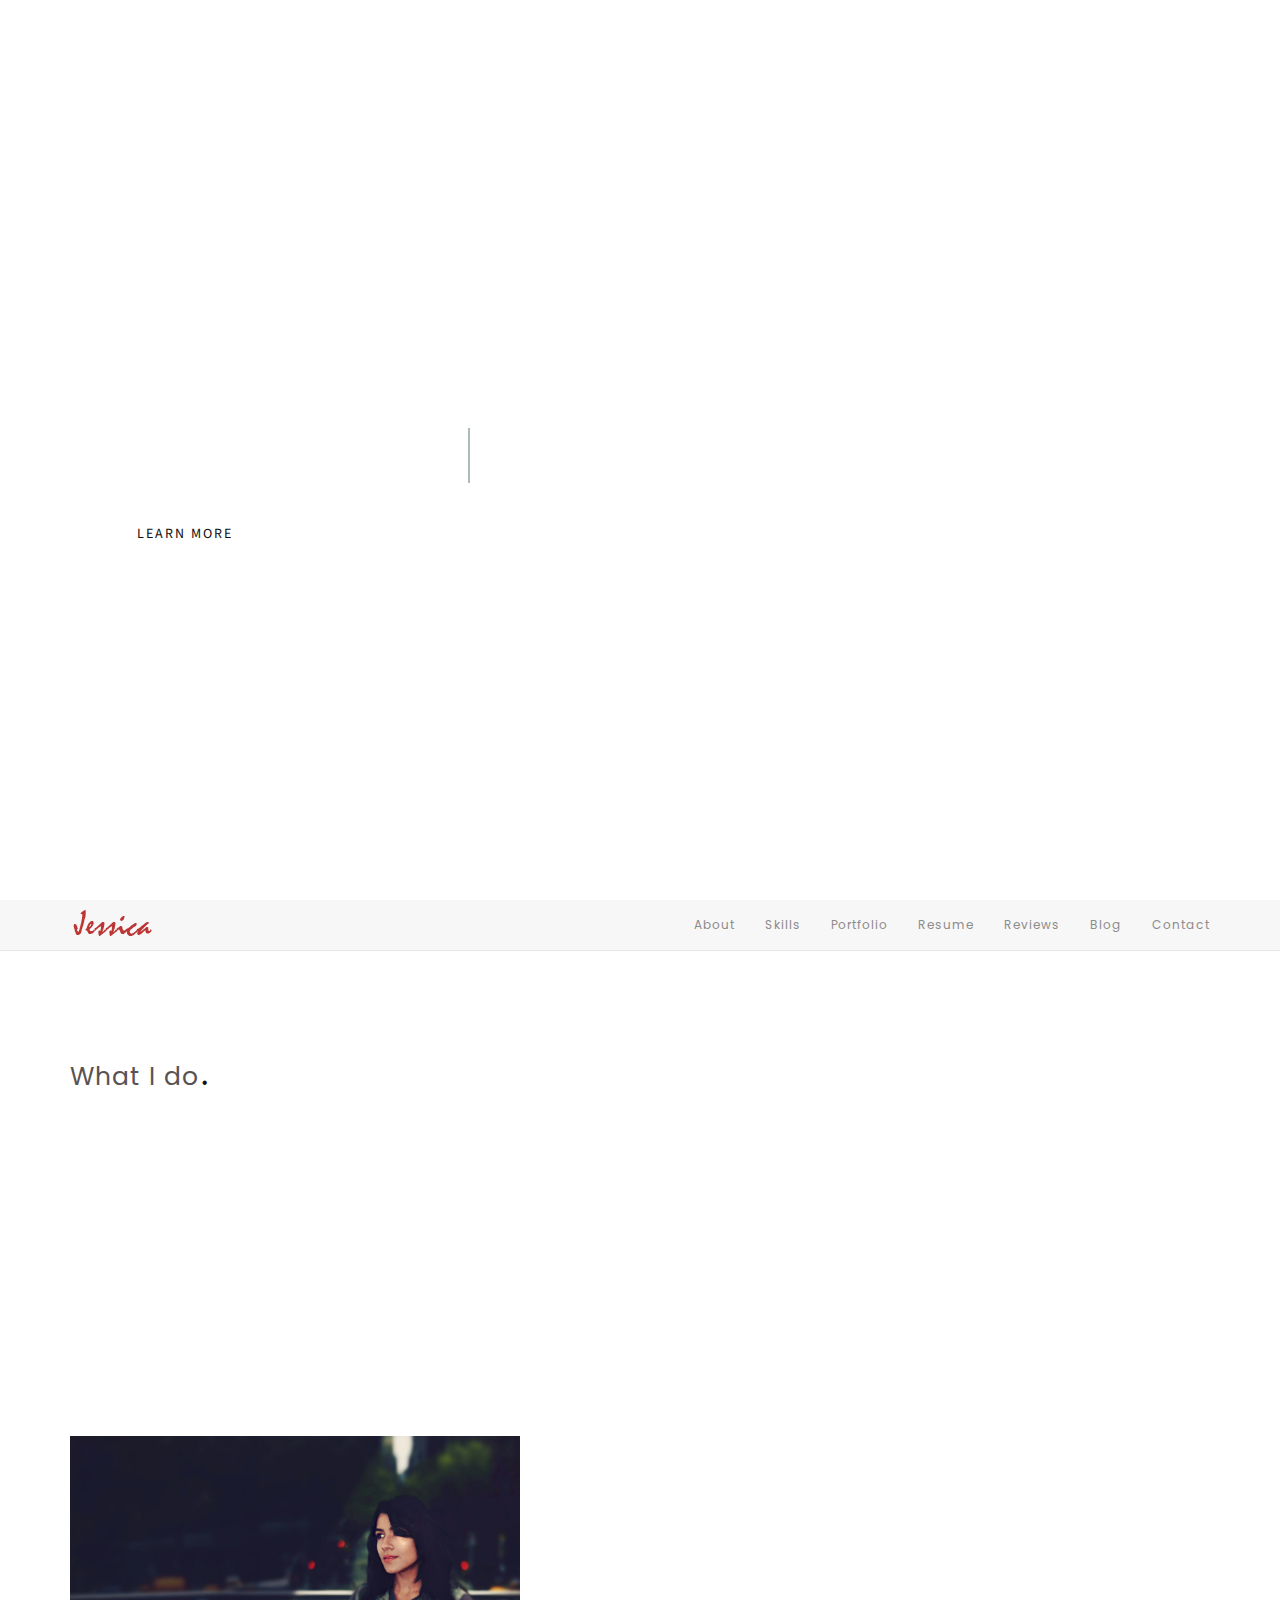
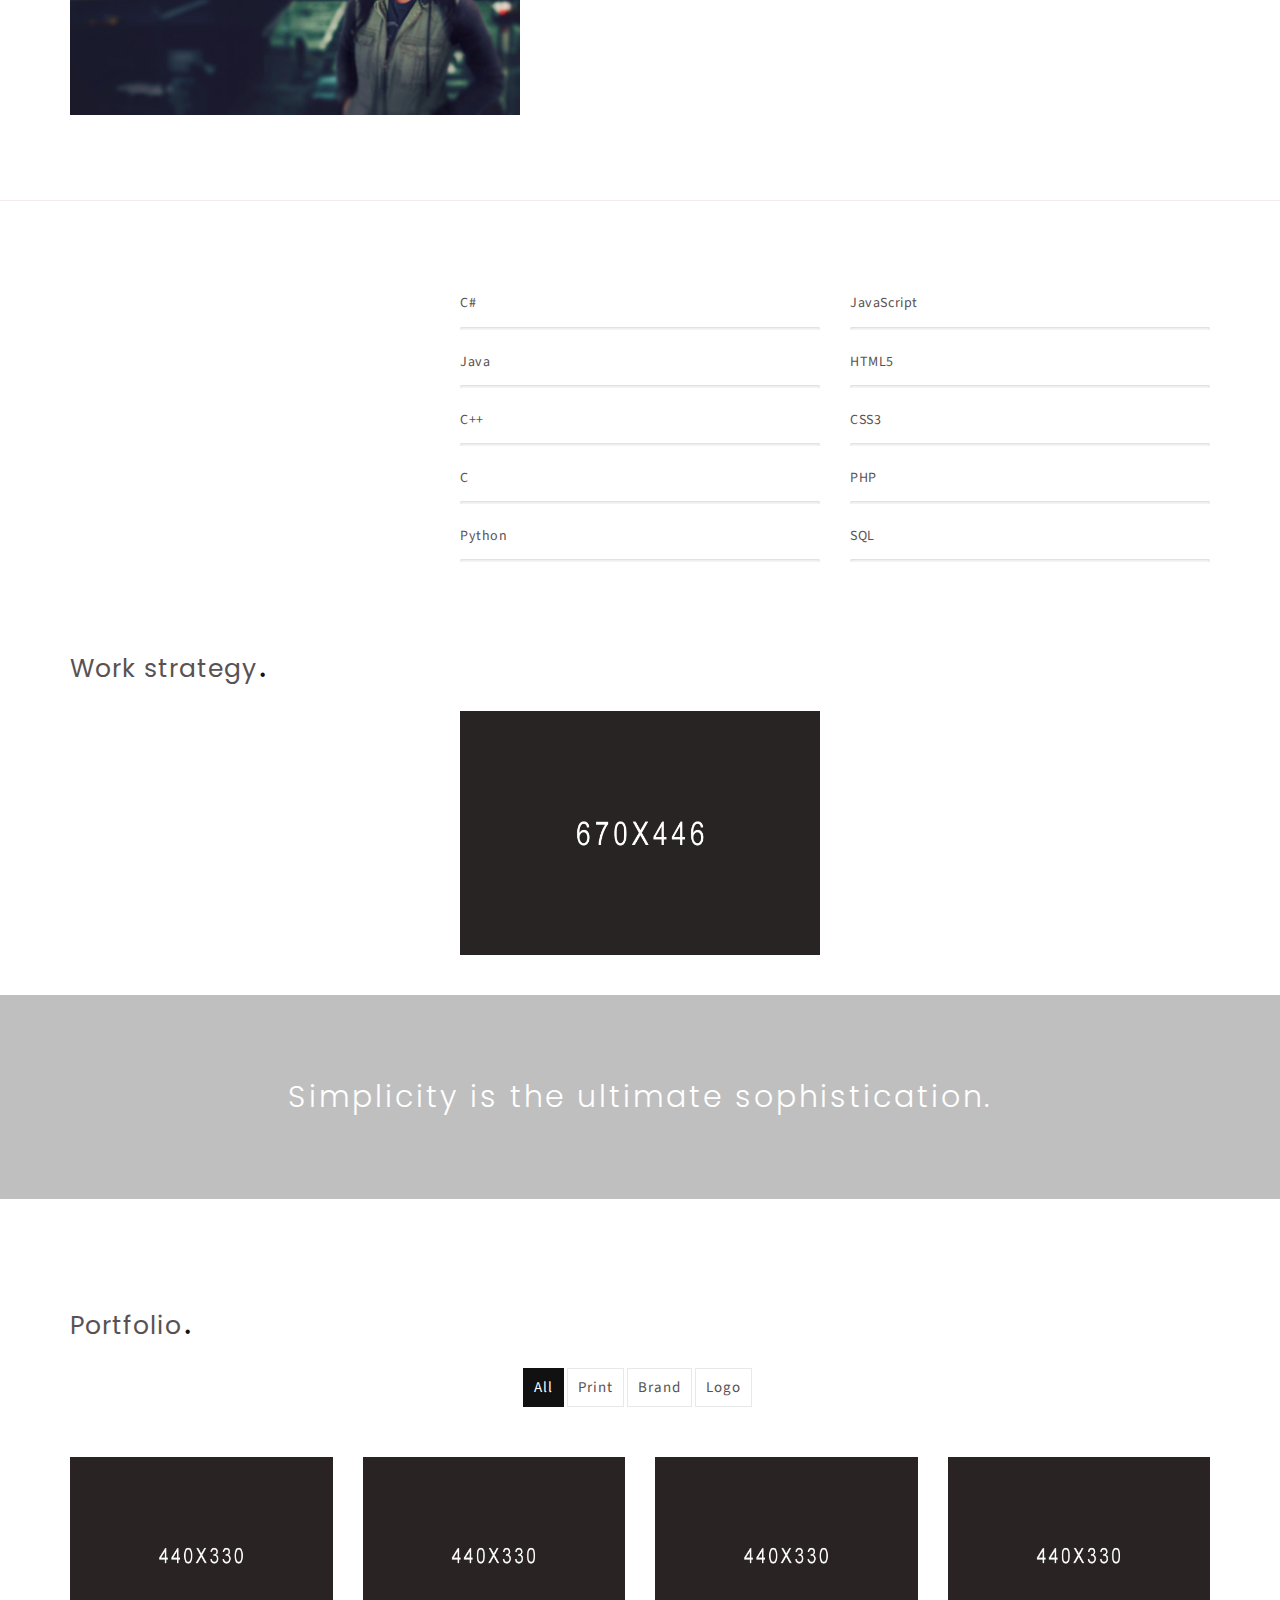
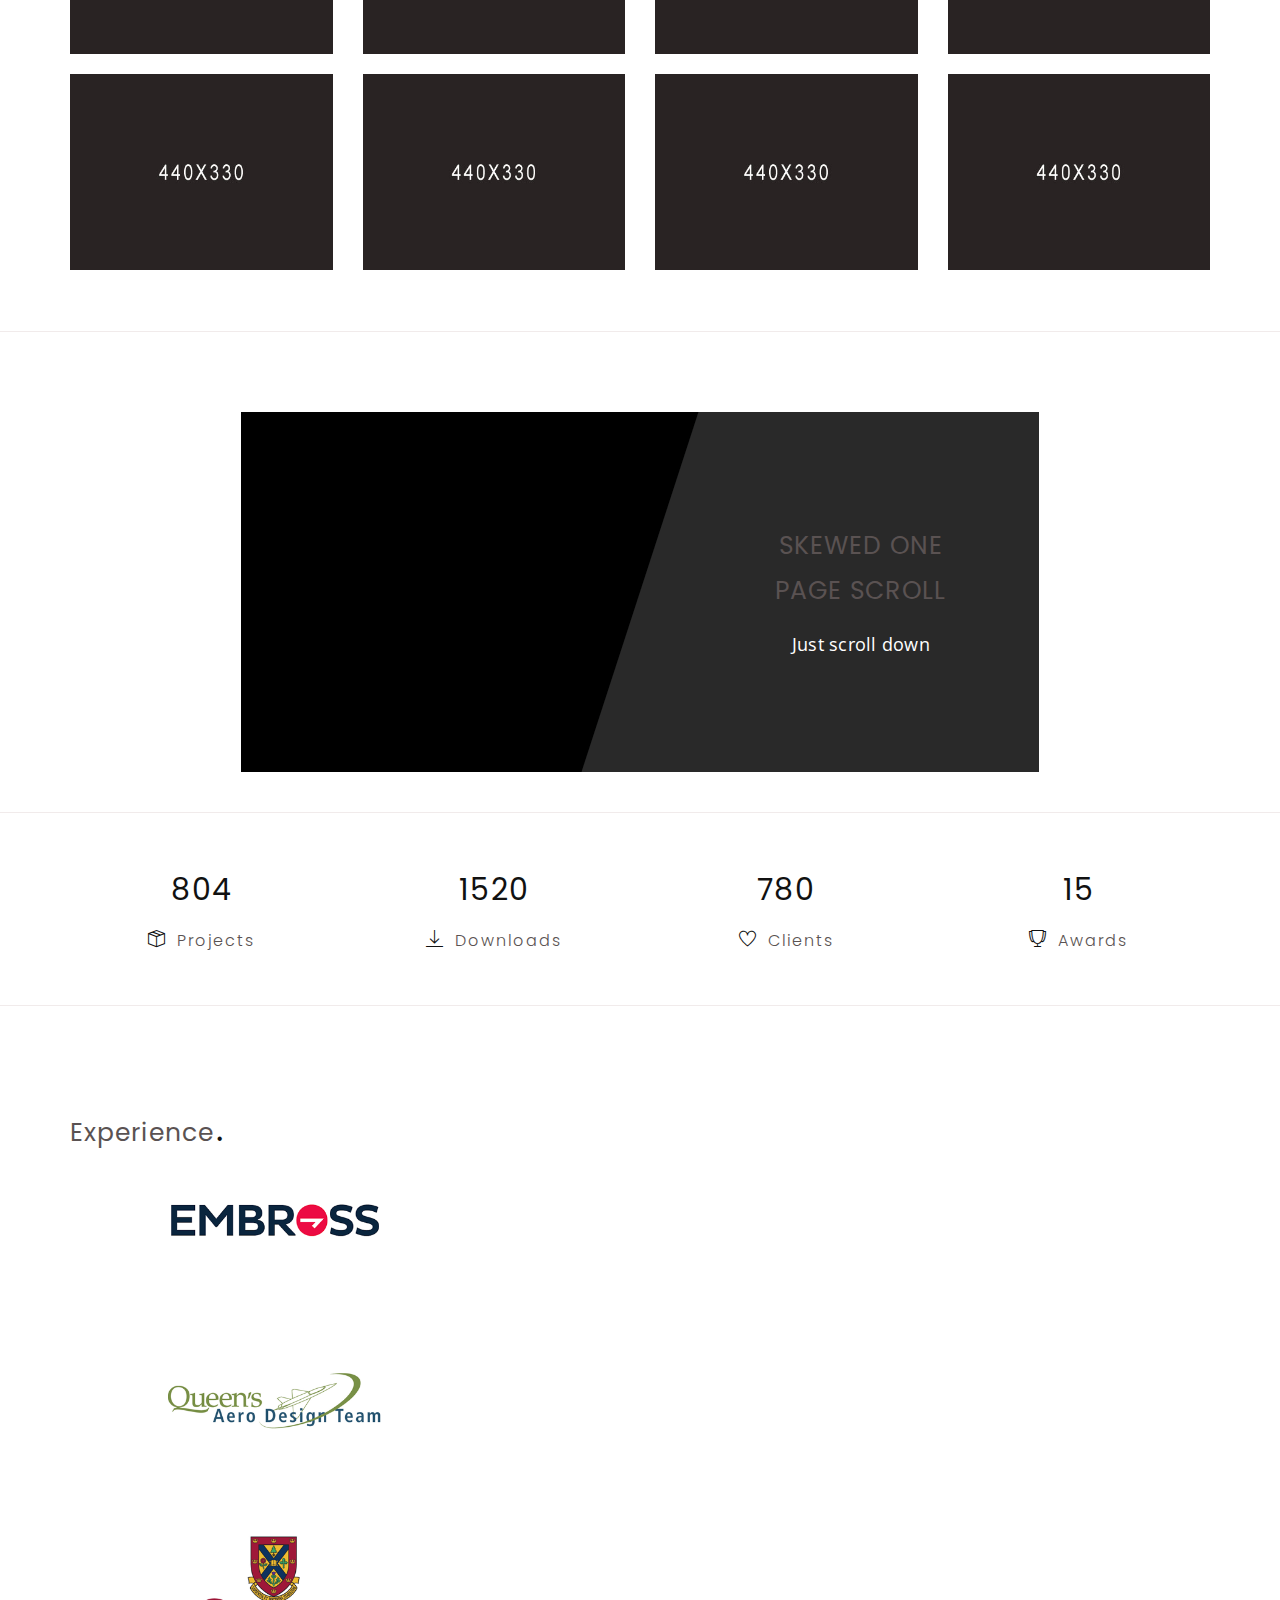
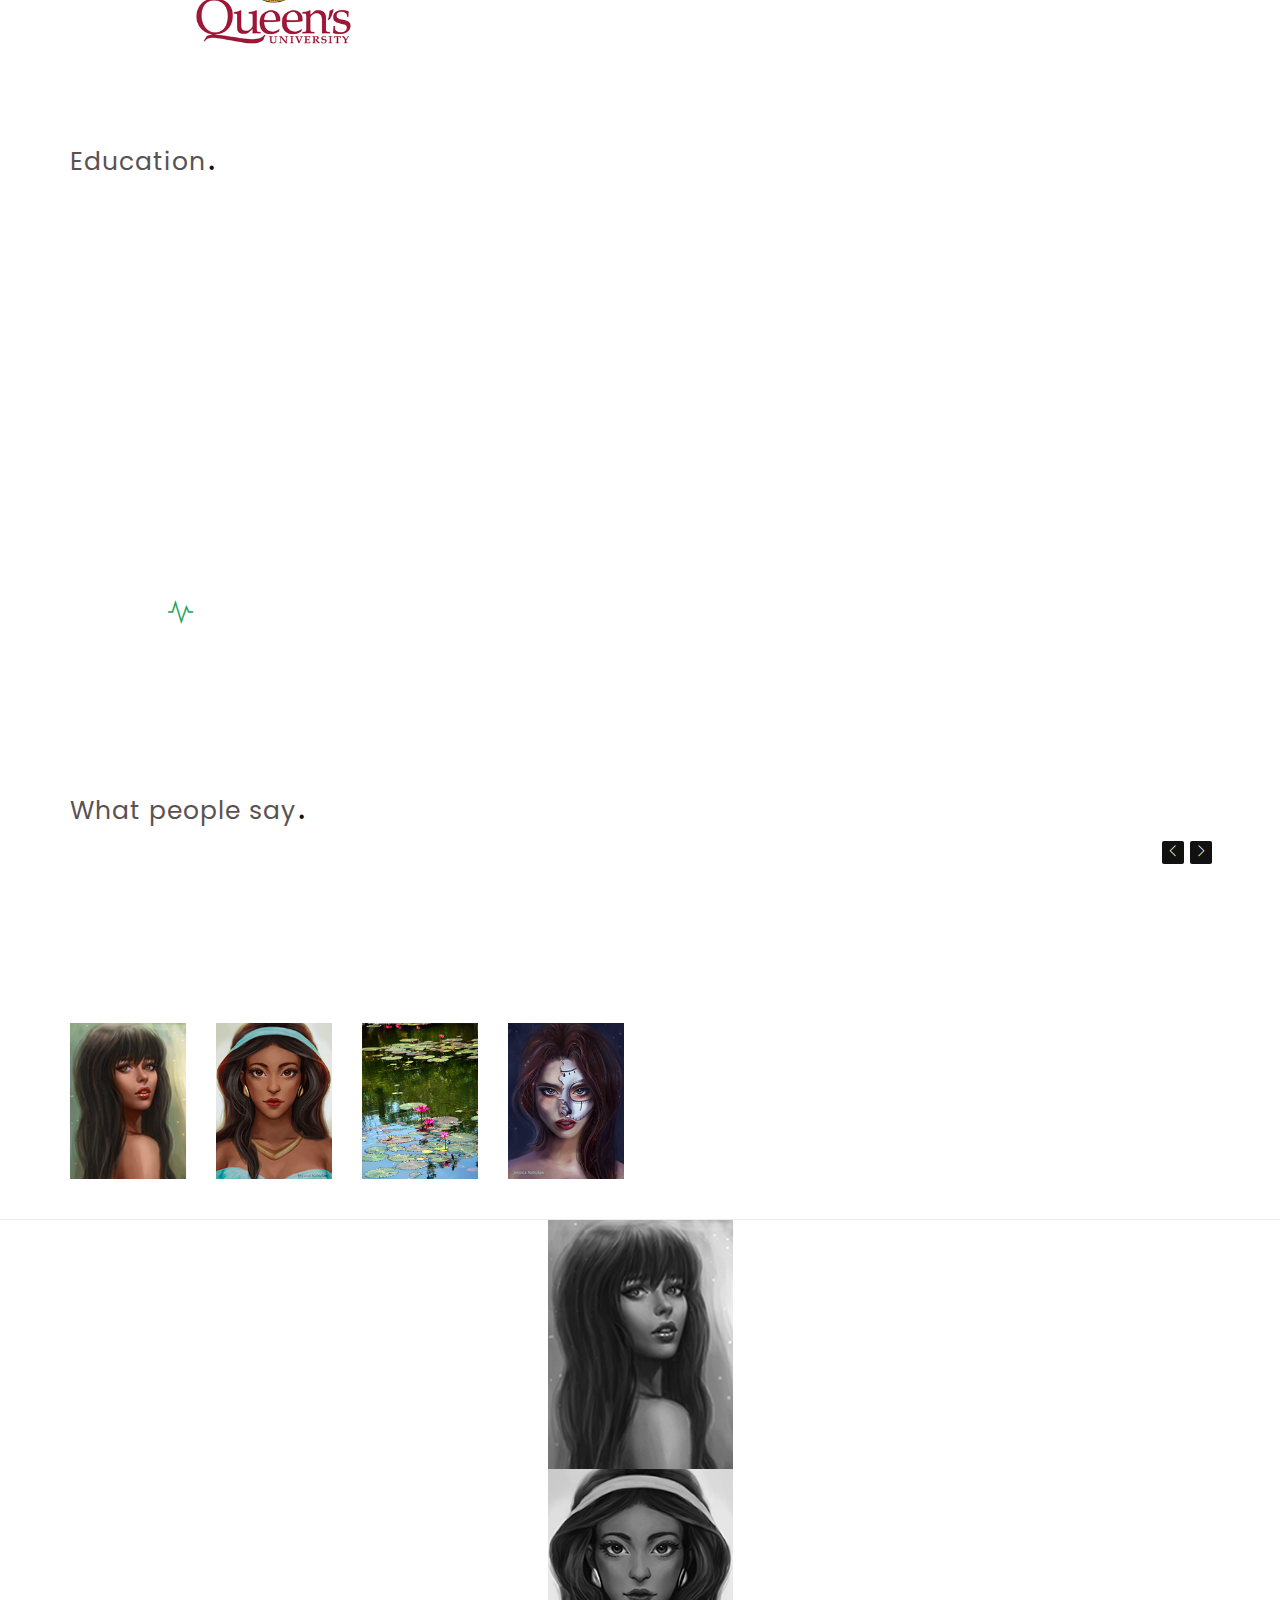
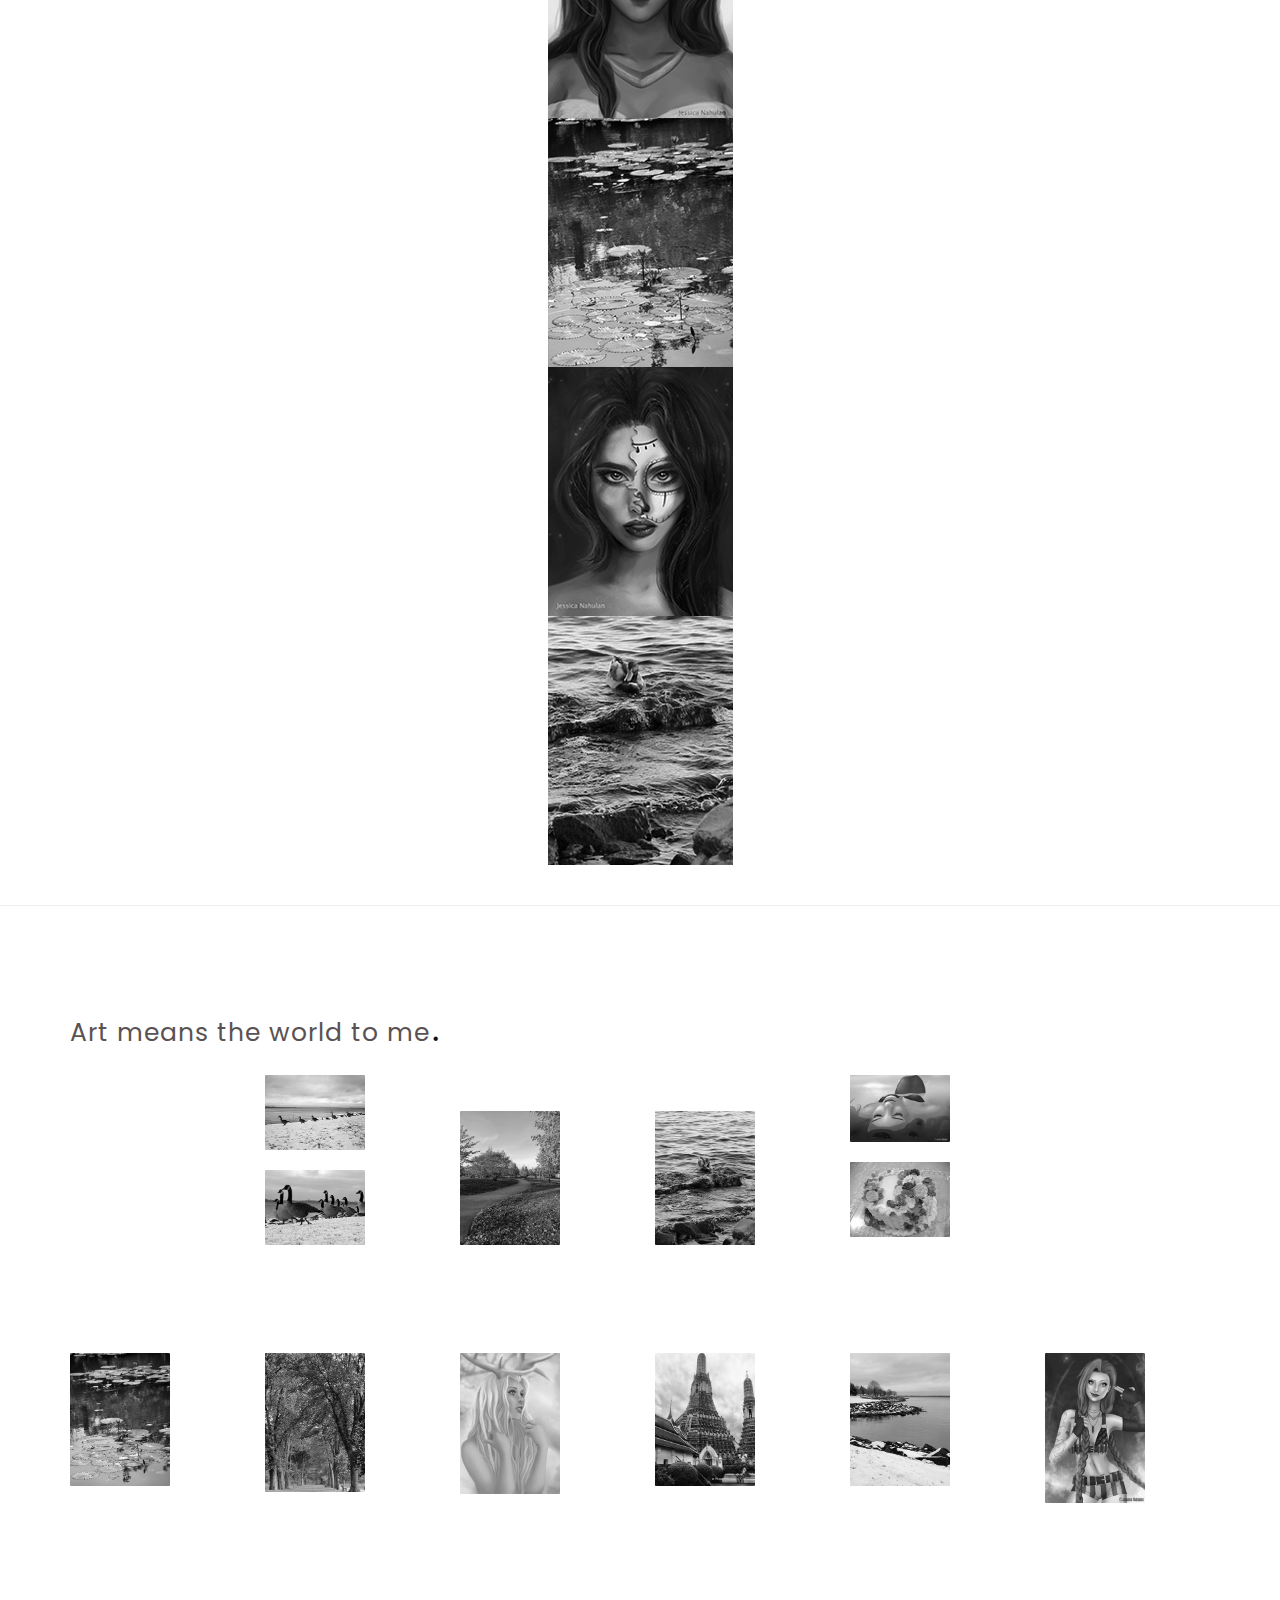
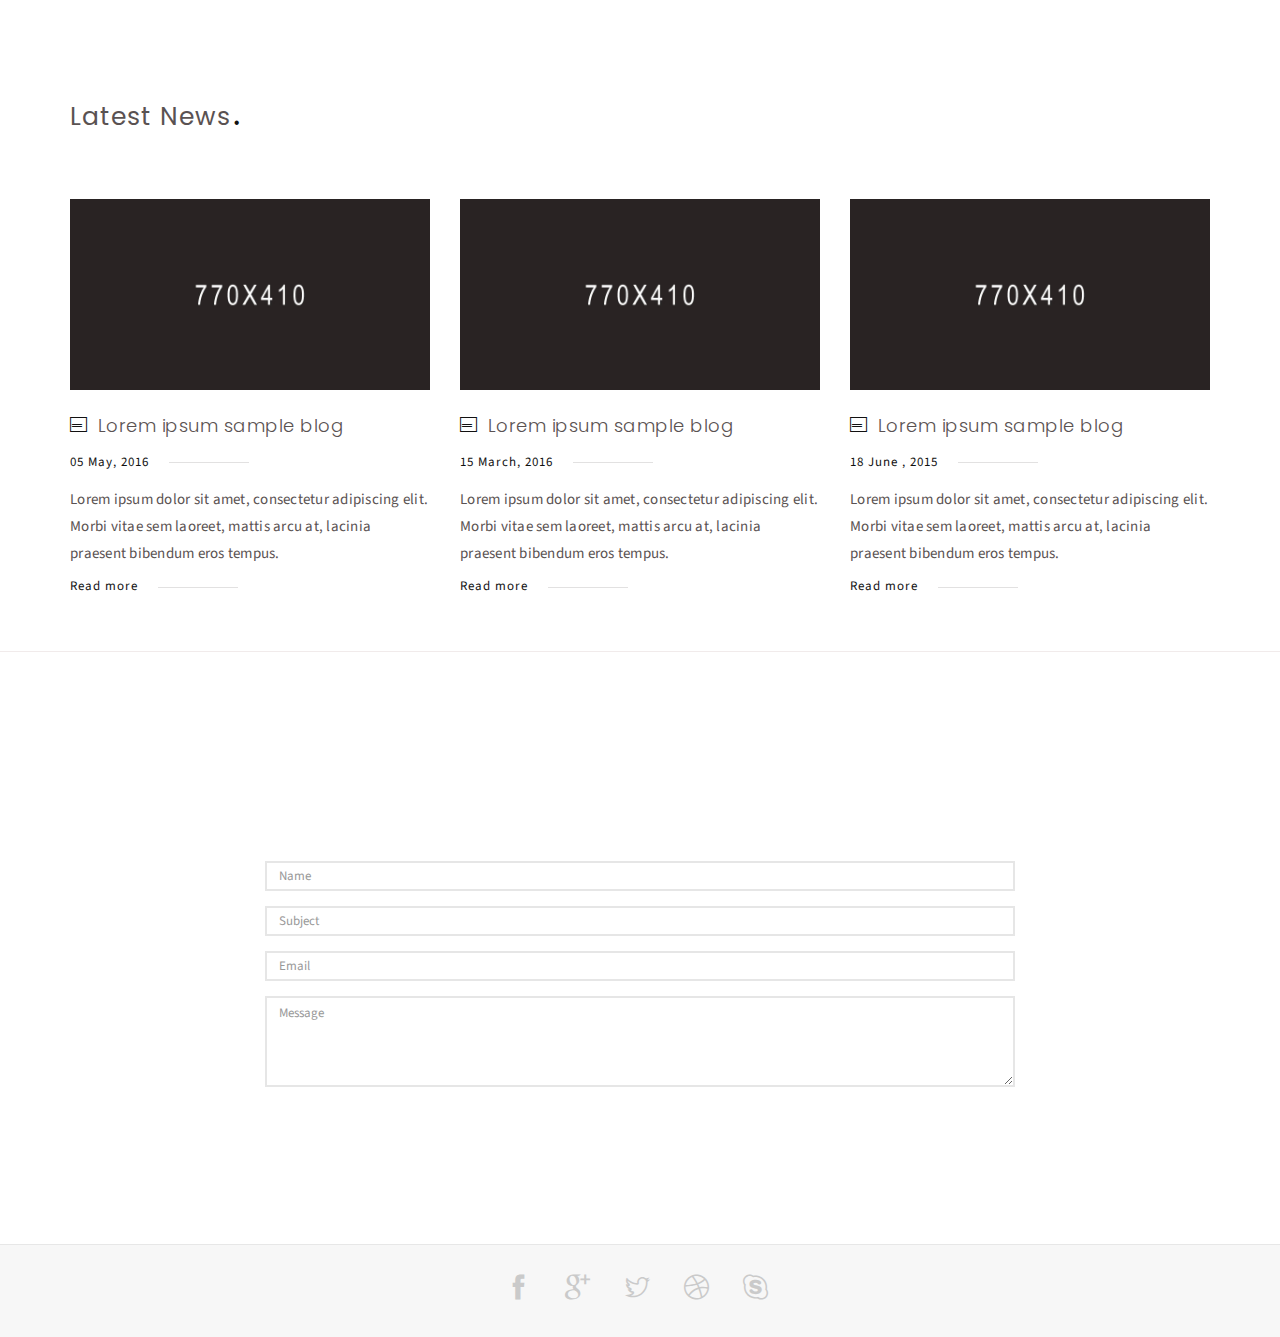
<file: indexMain - Copy.html>
<!DOCTYPE HTML>
<html lang="en">

	<head>
		<meta charset="utf-8">
		<meta http-equiv="X-UA-Compatible" content="IE=edge">
		<meta name="viewport" content="width=device-width, initial-scale=1">
		<meta name="description" content="One Page Personal HTML Template">
		<meta name="keywords" content="">
		<meta name="author" content="Themehexa">

		<title>Jessica Nahulan</title>

		<!-- Favicon -->
		<link href="assets/img/favicon.ico" rel="icon" type="image/x-icon">

		<!-- Bootstrap css -->
		<link rel="stylesheet" type="text/css" href="assets/css/bootstrap.min.css">

		<!-- Bootstrap fullscreen modal -->
		<link rel="stylesheet" type="text/css" href="assets/css/bootstrap-modal-carousel.css">

		<!-- Animated text css -->
		<link rel="stylesheet" type="text/css" href="assets/css/animated-text.css">

		<!-- Custom css -->
		<link rel="stylesheet" type="text/css" href="assets/css/custom.css">

		<!-- Owl Carousel css -->
		<link rel="stylesheet" type="text/css" href="assets/css/owl.carousel.css">
		<link rel="stylesheet" type="text/css" href="assets/css/owl.theme.css">
		<link rel="stylesheet" type="text/css" href="assets/css/owl.transitions.css">


<link rel="stylesheet" type="text/css" href="assets/css/myCssSkw.css">
<link rel="stylesheet" type="text/css" href="assets/css/myCssMain.css">
 <link rel='stylesheet prefetch' href='https://fonts.googleapis.com/css?family=Open+Sans'>
<link rel="stylesheet" type="text/css" href="assets/css/font-awesome.min.css">
<link rel="stylesheet" type="text/css" href="assets/css/font-awesome.css">

		<!-- Animate css -->
		<link rel="stylesheet" type="text/css" href="assets/css/animate.css">

		<!-- Themify icon -->
		<link href="assets/themify-icons/themify-icons.css" rel="stylesheet" type="text/css">

		<!-- Google fonts -->
		<link href='https://fonts.googleapis.com/css?family=Source+Sans+Pro:400,300,400italic,600italic' rel='stylesheet' type='text/css'>
		<link href='https://fonts.googleapis.com/css?family=Poppins:400,300,500' rel='stylesheet' type='text/css'>

		<!-- HTML5 Shim and Respond.js IE8 support of HTML5 elements and media queries -->
		<!--[if lt IE 9]>
	        <script src="https://oss.maxcdn.com/libs/html5shiv/3.7.0/html5shiv.js"></script>
	        <script src="https://oss.maxcdn.com/libs/respond.js/1.4.2/respond.min.js"></script>
	    <![endif]-->

	</head>

	<body id="page-top" class="index">

		<!-- Preloader -->
		<div id="loader">
			<div class="icon"></div>
		</div>
		<!-- END: Preloader -->

		<!-- Header -->
		<header class="header-img">
			<div class="header-overlay"></div>
				<div class="container">
					<div class="row">
						<div class="col-md-12 text-left">
							<h1>Hi there, I'm Jessica</h1>
							<h2 class="cd-headline clip is-full-width">
								<span class="cd-words-wrapper">
									<b class="is-visible">Soon-to-be Computer Engineer</b>
									<b>Digital artist &amp; Gamer!</b>
									<b>Coding is my passion</b>
									<b>Nice to meet you.</b>
								</span>
							</h2>
							<a href="#about" class="page-scroll btn custom-btn-3">LEARN MORE</a>
						</div>
					</div>
				</div>
		</header>
		<!-- END: Header -->

		<!-- Navigation -->
		<div id="navigation">
			<nav class="navbar navbar-default navbar-static-top" id="nav">
		        <div class="container">
		          <div class="navbar-header page-scroll">
		            <button type="button" class="navbar-toggle" data-toggle="collapse" data-target=".navbar-collapse">
		              <span class="sr-only">Toggle navigation</span>
		              <span class="icon-bar"></span>
		              <span class="icon-bar"></span>
		              <span class="icon-bar"></span>
		            </button>
		            <!-- Brand -->
		            <a class="navbar-brand page-scroll" href="#page-top"><img src="assets/img/logo.png" alt=""></a>
		            <!-- End Brand -->
		          </div>
		          <div class="collapse navbar-collapse">
		            <ul class="nav navbar-nav navbar-right">
		              	<li>
		                	<a class="page-scroll" href="#about">About</a>
		              	</li>
		              	<li>
		                	<a class="page-scroll" href="#skills">Skills</a>
		              	</li>
		              	<li>
		                	<a class="page-scroll" href="#portfolio">Portfolio</a>
		              	</li>
		              	<li>
		                	<a class="page-scroll" href="#experience">Resume</a>
		              	</li>
		              	<li>
		                	<a class="page-scroll" href="#reviews">Reviews</a>
		              	</li>
		              	<li>
		                	<a class="page-scroll" href="#blog">Blog</a>
		              	</li>
		              	<li>
		                	<a class="page-scroll" href="#contact">Contact</a>
		              	</li>
		            </ul>
		          </div>
		        </div>
		    </nav>
		</div>
		<!-- END: Navigation -->

		<!-- About -->
		<section id="about">
			<div class="container">
				<div class="row">
					<div class="col-md-12">
						<h2 class="sub-headline">What I do<span class="dot">.</span></h2>
					</div>
				</div>
				<div class="row">
					<div class="col-md-3 col-sm-6 wow fadeIn" data-wow-duration="1s" data-wow-delay=".3s">
						<h3><span class="number1">1.</span>Website Creation</h3>
						<p>Design and develop fresh creative websites for agencies and companies with included database support and integration.</p>
					</div>
					<div class="col-md-3 col-sm-6 wow fadeIn" data-wow-duration="1s" data-wow-delay=".5s">
						<h3><span class="number2">2.</span>Android/iOS</h3>
						<p>I have experience creating cross-platform mobile applications and integrating features such as voice-based speach detection and artificial intelligence aswell as creating standard standalone mobile web applications.</p>
					</div>
					<div class="col-md-3 col-sm-6 wow fadeIn" data-wow-duration="1s" data-wow-delay=".7s">
						<h3><span class="number3">3.</span>Biometrics</h3>
						<p>My personal achievements includes having had the opportunity to solo-develop the face tracking, recognition, and liveness detection component for Canada's border security kiosks which have been implemented across several Canadian airports.</p>
					</div>
					<div class="col-md-3 col-sm-6 wow fadeIn" data-wow-duration="1s" data-wow-delay=".9s">
						<h3><span class="number4">4.</span>VR</h3>
						<p>Experience creating innovative mobile applications using Google's new DayDream Virtual Reality software.</p>
					</div>
				</div>
			</div>
		</section>
		<!-- END: About -->

		<!-- Introduction -->
		<section id="introduction">
			<div class="container">
				<div class="row">
					<div class="col-md-6 profile">
						<img src="assets/img/1.jpg" alt="" class="img-responsive center-block">
					</div>
					<div class="col-md-6">
						<div class="wow fadeIn" data-wow-duration="1s" data-wow-delay=".4s">
							<h2 class="sub-headline">Introduction<span class="dot">.</span></h2>
							<p><u>Hi there!</u>&nbsp;I'm a soon to be computer engineer, living in Kingston, Ontario, Canada.</p><p>I am always passionate about programming and software development, love to develop new solutions to real world problems and make a difference one semi-colon at a time.</p>

							<ul class="info">
								<li>Hobbies : Art, Gym, Netflix?</li>
								<li>Beverage of choice : Marrakesh Mint Tea</li>
							</ul>
						</div>

							<div class="download-cv wow fadeInUp" data-wow-duration="1s" data-wow-delay=".8s">
								<a href="#">Download CV</a>
							</div>
					</div>
				</div>
			</div>
		</section>
		<!-- END: Introduction -->

		<!-- Skills -->
		<section id="skills">
			<div class="container">
				<div class="row">
					<div class="col-md-4 wow fadeIn" data-wow-duration="1s" data-wow-delay=".4s">
					<h2 class="sub-headline">Skills<span class="dot">.</span></h2>
						<p> I specialize in software, with a lot of experience working as a full stack developer. I have a knack for adapting to new APIs and SDKs which I acquired through taking on various side projects. Currently in my spare time, I've been learning more about machine learning, unity, and Google's new DayDream VR.</p>
					</div>
					<div class="col-md-4">
							<h3>C#</h3>
							<div class="progress">
    							<div class="progress-bar" role="progressbar" data-transitiongoal="90"></div>
							</div>

							<h3>Java</h3>
							<div class="progress">
    							<div class="progress-bar" role="progressbar" data-transitiongoal="95"></div>
							</div>

							<h3>C++</h3>
							<div class="progress">
    							<div class="progress-bar" role="progressbar" data-transitiongoal="85"></div>
							</div>

							<h3>C</h3>
							<div class="progress">
    							<div class="progress-bar" role="progressbar" data-transitiongoal="75"></div>
							</div>

							<h3>Python</h3>
							<div class="progress">
    							<div class="progress-bar" role="progressbar" data-transitiongoal="60"></div>
							</div>

					</div>
					<div class="col-md-4">
							<h3>JavaScript</h3>
							<div class="progress">
    							<div class="progress-bar" role="progressbar" data-transitiongoal="85"></div>
							</div>

							<h3>HTML5</h3>
							<div class="progress">
    							<div class="progress-bar" role="progressbar" data-transitiongoal="90"></div>
							</div>

							<h3>CSS3</h3>
							<div class="progress">
    							<div class="progress-bar" role="progressbar" data-transitiongoal="75"></div>
							</div>

							<h3>PHP</h3>
							<div class="progress">
    							<div class="progress-bar" role="progressbar" data-transitiongoal="70"></div>
							</div>

							<h3>SQL</h3>
							<div class="progress">
    							<div class="progress-bar" role="progressbar" data-transitiongoal="60"></div>
							</div>


					</div>
				</div>
			</div>
		</section>
		<!-- END: Skills -->

		<!-- Work Strategy -->
		<section id="strategy">
			<div class="container">
				<div class="row">
					<div class="col-md-12">
						<h2 class="sub-headline">Work strategy<span class="dot">.</span></h2>
					</div>
				</div>
				<div class="row sub-icon">
					<div class="col-md-4">

						<div class="wow fadeInDown" data-wow-duration="1s" data-wow-delay=".2s">
							<h3><span class="ti-light-bulb"></span>Ideas</h3>
							<p>Lorem ipsum dolor sit amet, mundi invidunt persequeris eu sed ridens facilisis eum.</p>
						</div>

						<div class="wow fadeInUp" data-wow-duration="1s" data-wow-delay=".5s">
							<h3><span class="ti-pencil"></span>Design</h3>
							<p>Lorem ipsum dolor sit amet, mundi invidunt persequeris eu sed ridens facilisis eum.</p>
						</div>

						</div>
						<div class="col-md-4">
							<img src="assets/img/2.png" class="img-responsive center-block" alt="">
						</div>
						<div class="col-md-4">

						<div class="wow fadeInDown" data-wow-duration="1s" data-wow-delay=".2s">
							<h3><span class="ti-control-shuffle"></span>Approve</h3>
							<p>Lorem ipsum dolor sit amet, mundi invidunt persequeris eu sed ridens facilisis eum.</p>
						</div>

						<div class="wow fadeInUp" data-wow-duration="1s" data-wow-delay=".5s">
							<h3><span class="ti-upload"></span>Live</h3>
							<p>Lorem ipsum dolor sit amet, mundi invidunt persequeris eu sed ridens facilisis eum.</p>
						</div>

					</div>
				</div>
			</div>
		</section>
		<!-- END: Work strategy -->

		<!-- Quotes -->
		<section id="quotes">
			<div class="container">
				<div class="row">
					<div class="quotes-overlay"></div>
					<div class="col-md-8 col-md-push-2 text-center">
						<h2>Simplicity is the ultimate sophistication.</h2>
					</div>
				</div>
			</div>
		</section>
		<!-- END: Quotes -->

		<!-- Portfolio -->
		<section id="portfolio" class="portfolio-wrap">
			<div class="container">
				<div class="row">
					<div class="col-md-12">
						<h2 class="sub-headline">Portfolio<span class="dot">.</span></h2>
					</div>
				</div>
				<div class="row">
					<div class="col-md-12 col-sm-12 col-xs-12 item-filter bot-margin">
    					<ul class="list-inline text-center">
    						<li class="filter" data-filter="all">All</li>
    						<li class="filter" data-filter=".print">Print</li>
    						<li class="filter" data-filter=".brand">Brand</li>
    						<li class="filter" data-filter=".logo">Logo</li>
    					</ul>
    				</div>
    				<div id="portfolio-items" class="col-md-12 col-sm-12 col-xs-12">
    					<div class="row">
		    				<div class="col-md-3 col-sm-12 col-xs-12 mix brand" data-myorder="1">
		    					<a href="#" data-toggle="modal" data-target="#portfolio1">
		    						<div class="img-wrap">
		    							<img src="assets/img/portfolio/portfolio01.jpg" alt="" class="img-responsive center-block">
		    							<div class="img-overlay"></div>
		    						</div>
		    					</a>
		    				</div>
		    				<div class="col-md-3 col-sm-12 col-xs-12 mix logo" data-myorder="2">
		    					<a href="#" data-toggle="modal" data-target="#portfolio1">
		    						<div class="img-wrap">
		    							<img src="assets/img/portfolio/portfolio02.jpg" alt="" class="img-responsive center-block">
		    							<div class="img-overlay"></div>
		    						</div>
		    					</a>
		    				</div>
		    				<div class="col-md-3 col-sm-12 col-xs-12 mix print" data-myorder="3">
		    					<a href="#" data-toggle="modal" data-target="#portfolio1">
		    						<div class="img-wrap">
		    							<img src="assets/img/portfolio/portfolio03.jpg" alt="" class="img-responsive center-block">
		    							<div class="img-overlay"></div>
		    						</div>
		    					</a>
		    				</div>
		    				<div class="col-md-3 col-sm-12 col-xs-12 mix logo" data-myorder="4">
		    					<a href="#" data-toggle="modal" data-target="#portfolio1">
		    						<div class="img-wrap">
		    							<img src="assets/img/portfolio/portfolio04.jpg" alt="" class="img-responsive center-block">
		    							<div class="img-overlay"></div>
		    						</div>
		    					</a>
		    				</div>
		    				<div class="col-md-3 col-sm-12 col-xs-12 mix brand" data-myorder="4">
		    					<a href="#" data-toggle="modal" data-target="#portfolio1">
		    						<div class="img-wrap">
		    							<img src="assets/img/portfolio/portfolio05.jpg" alt="" class="img-responsive center-block">
		    							<div class="img-overlay"></div>
		    						</div>
		    					</a>
		    				</div>
		    				<div class="col-md-3 col-sm-12 col-xs-12 mix brand" data-myorder="4">
		    					<a href="#" data-toggle="modal" data-target="#portfolio1">
		    						<div class="img-wrap">
		    							<img src="assets/img/portfolio/portfolio06.jpg" alt="" class="img-responsive center-block">
		    							<div class="img-overlay"></div>
		    						</div>
		    					</a>
		    				</div>
		    				<div class="col-md-3 col-sm-12 col-xs-12 mix print" data-myorder="4">
		    					<a href="#" data-toggle="modal" data-target="#portfolio1">
		    						<div class="img-wrap">
		    							<img src="assets/img/portfolio/portfolio07.jpg" alt="" class="img-responsive center-block">
		    							<div class="img-overlay"></div>
		    						</div>
		    					</a>
		    				</div>
		    				<div class="col-md-3 col-sm-12 col-xs-12 mix print" data-myorder="4">
		    					<a href="#" data-toggle="modal" data-target="#portfolio1">
		    						<div class="img-wrap">
		    							<img src="assets/img/portfolio/portfolio08.jpg" alt="" class="img-responsive center-block">
		    							<div class="img-overlay"></div>
		    						</div>
		    					</a>
		    				</div>
		    			</div>
		    		</div>
		    	</div>
			</div>

			<!-- Portfolio1 fullscreen modal -->
           	<!-- <div id="portfolio1" class="modal fade modal-fullscreen force-fullscreen" tabindex="-1" role="dialog" aria-hidden="true"> -->
							<div id="portfolio1" class="modal fade  modal-fullscreen force-fullscreen" tabindex="-1" role="dialog" aria-hidden="true">
  				<div class="modal-dialog">
    				<div class="modal-content">
      					<div class="modal-header">
        					<button type="button" class="close" data-dismiss="modal" aria-label="Close"><span aria-hidden="true">&times;</span></button>

        							<div class="row">
        								<div class="col-md-12">
        									<h2 class="modal-title">Project Details</h2>
        								</div>
        							</div>

      					</div>
      					<div class="modal-body">

        						<div class="row top-margin">
        							<div class="col-md-4">
        								<img src="assets/img/portfolio/portfolio01.jpg" alt="" class="img-responsive center-block">
        							</div>
        							<div class="col-md-8">
        								<h3>Project -</h3>
        								<p>Logo creation of XYZ</p>
        								<h3>Description -</h3>
        								<p>Ipsum partem voluptatibus ex nam, prima virtute electram ius ei, vide error intellegat id cum. Duo ut accumsan molestie. Feugait referrentur vel in, te nostro convenire per, nullam nostrud placerat cum ne. Ne ancillae expetenda nec, dicam oportere te mel, audiam mnesarchum.</p>
        								<h3>Comments -</h3>
        								<p>Ipsum partem voluptatibus ex nam, prima virtute electram ius ei, vide error intellegat id cum. Duo ut accumsan molestie. Feugait referrentur vel in, te nostro convenire per, nullam nostrud.</p>
        							</div>
        						</div>

      					</div>
      					<div class="modal-footer">
      						<div class="row">
      							<div class="col-md-12">
        							<button type="button" class="btn custom-btn-2 pull-left" data-dismiss="modal">Close</button>
        						</div>
        					</div>
      					</div>
    				</div>
  				</div>
            </div>
            <!-- END: Portfolio1 fullscreen modal -->

		</section>
		<!-- END: Portfolio -->

		<!--<div class="col-md-1 col-sm-6 col-xs-6 text-center" style=" display:inline-block;">
				 <button type="button" id='left' class='left' name="button" >
				<i class="fa fa-5x fa-chevron-left icon-large"></i>
				</button>
			</div>-->

		<!-- Portfolio -->
		<section id="portfolio" class="portfolio-wrap bigScreenOnly">
			<div class="container ">
				<div class = "body-skw ">
  <div class="skw-pages " id="skwObject">

  <div class="skw-page skw-page-1 active">
    <div class="skw-page__half skw-page__half--left">
      <div class="skw-page__skewed">
        <div class="skw-page__content"></div>
      </div>
    </div>
    <div class="skw-page__half skw-page__half--right">
      <div class="skw-page__skewed">
        <div class="skw-page__content">
          <h2 class="skw-page__heading">Skewed One Page Scroll</h2>
          <p class="skw-page__description">Just scroll down</p>
        </div>
      </div>
    </div>
  </div>
  <div class="skw-page skw-page-2">
    <div class="skw-page__half skw-page__half--left">
      <div class="skw-page__skewed">
        <div class="skw-page__content">
          <h2 class="skw-page__heading">Page 2</h2>
          <p class="skw-page__description">Nothing to do here, continue scrolling.</p>
        </div>
      </div>
    </div>
    <div class="skw-page__half skw-page__half--right">
      <div class="skw-page__skewed">
        <div class="skw-page__content"></div>
      </div>
    </div>
  </div>
  <div class="skw-page skw-page-3">
    <div class="skw-page__half skw-page__half--left">
      <div class="skw-page__skewed">
        <div class="skw-page__content"></div>
      </div>
    </div>
    <div class="skw-page__half skw-page__half--right">
      <div class="skw-page__skewed">
        <div class="skw-page__content">
          <h2 class="skw-page__heading">Page 3</h2>
          <p class="skw-page__description">The end is near, I promise!</p>
        </div>
      </div>
    </div>
  </div>
  <div class="skw-page skw-page-4">
    <div class="skw-page__half skw-page__half--left">
      <div class="skw-page__skewed">
        <div class="skw-page__content">
          <h2 class="skw-page__heading">Page 4</h2>
          <p class="skw-page__description">Ok, ok, just one more scroll!</p>
        </div>
      </div>
    </div>
    <div class="skw-page__half skw-page__half--right">
      <div class="skw-page__skewed">
        <div class="skw-page__content"></div>
      </div>
    </div>
  </div>
  <div class="skw-page skw-page-5">
    <div class="skw-page__half skw-page__half--left">
      <div class="skw-page__skewed">
        <div class="skw-page__content"></div>
      </div>
    </div>
    <div class="skw-page__half skw-page__half--right">
      <div class="skw-page__skewed">
        <div class="skw-page__content">
          <h2 class="skw-page__heading">Epic finale</h2>
          <p class="skw-page__description">
            Feel free to check
            <a class="skw-page__link" href="https://codepen.io/suez/pens/public/" target="_blank">my other pens</a> and follow me on
            <a class="skw-page__link" href="https://twitter.com/NikolayTalanov" target="_blank">Twitter</a>
          </p>
        </div>
      </div>
    </div>
  </div>
</div>
</div>

      </div>
      <!-- END: Portfolio1 fullscreen modal -->

		 </section>
		<!-- END: Portfolio -->

		<!-- Milestone counter -->
		<section id="milestone">
			<div class="container">
				<div class="row sub-icon">
					<div class="col-md-3 col-sm-6 col-xs-6 text-center">
						<h2 class="counter">804</h2>
						<h3><span class="ti-package"></span>Projects</h3>
					</div>
					<div class="col-md-3 col-sm-6 col-xs-6 text-center">
						<h2 class="counter">1520</h2>
						<h3><span class="ti-download"></span>Downloads</h3>

					</div>
					<div class="col-md-3 col-sm-6 col-xs-6 text-center">
						<h2 class="counter">780</h2>
						<h3><span class="ti-heart"></span>Clients</h3>
					</div>
					<div class="col-md-3 col-sm-6 col-xs-6 text-center">
						<h2 class="counter">15</h2>
						<h3><span class="ti-cup"></span>Awards</h3>
					</div>
				</div>
			</div>
		</section>
		<!-- END: Milestone counter -->

		<!-- Experience -->
		<section id="experience">
			<div class="container">
				<div class="row">
					<div class="col-md-12">
						<h2 class="sub-headline">Experience<span class="dot">.</span></h2>
					</div>
				</div>
				<div class="row">
					<div class="col-md-10 col-md-offset-1">
						<div class="row">
							<div class="col-sm-3">
								<img src="assets/img/company/01.png" alt="" class="img-responsive center-block">
							</div>
							<div class="col-sm-9">
								<div class="border-style wow fadeInDown" data-wow-duration="1s" data-wow-delay=".5s">
									<span class="year">2015 - PRESENT</span>
								</div>
								<div class="wow fadeIn" data-wow-duration="2s" data-wow-delay=".5s">
									<h3><span class="ti-briefcase experience"></span>Senior Designer</h3>
									<p>Lorem ipsum dolor sit amet, consectetur adipiscing elit. Morbi vitae sem laoreet, mattis arcu at, lacinia ligula. Praesent bibendum eros ut nulla adipiscing tempus.</p>
								</div>
							</div>
						</div>
					</div>
				</div>
				<div class="row">
					<div class="col-md-10 col-md-offset-1">
						<div class="row">
							<div class="col-sm-3">
								<img src="assets/img/company/02.png" alt="" class="img-responsive center-block">
							</div>
							<div class="col-sm-9">
								<div class="border-style wow fadeInDown" data-wow-duration="1s" data-wow-delay=".5s">
									<span class="year">2009</span>
								</div>
								<div class="wow fadeIn" data-wow-duration="2s" data-wow-delay=".5s">
									<h3><span class="ti-briefcase experience"></span>Lead Designer</h3>
									<p>Lorem ipsum dolor sit amet, consectetur adipiscing elit. Morbi vitae sem laoreet, mattis arcu at, lacinia ligula. Praesent bibendum eros ut nulla adipiscing tempus.</p>
								</div>
							</div>
						</div>
					</div>
				</div>
				<div class="row">
					<div class="col-md-10 col-md-offset-1">
						<div class="row">
							<div class="col-sm-3">
								<img src="assets/img/company/03.png" alt="" class="img-responsive center-block">
							</div>
							<div class="col-sm-9">
								<div class="border-style wow fadeInDown" data-wow-duration="1s" data-wow-delay=".5s">
									<span class="year">2005</span>
								</div>
								<div class="wow fadeIn" data-wow-duration="2s" data-wow-delay=".5s">
									<h3><span class="ti-briefcase experience"></span>Graphic Designer</h3>
									<p>Lorem ipsum dolor sit amet, consectetur adipiscing elit. Morbi vitae sem laoreet, mattis arcu at, lacinia ligula. Praesent bibendum eros ut nulla adipiscing tempus.</p>
								</div>
							</div>
						</div>
					</div>
				</div>
			</div>
		</section>
		<!-- END: Experience -->

		<!-- Education -->
		<section id="education">
			<div class="container">
				<div class="row">
					<div class="col-md-12">
						<h2 class="sub-headline">Education<span class="dot">.</span></h2>
					</div>
				</div>
				<div class="row top-pad">
					<div class="col-md-4">
						<div class="border-style wow fadeInDown" data-wow-duration="1s" data-wow-delay=".5s">
							<span class="year">2002</span>
						</div>
						<div class="wow fadeIn" data-wow-duration="2s" data-wow-delay=".5s">
							<h3 class="sub-icon"><span class="ti-book"></span>Master Degree</h3>
							<h4>University Of Oxford</h4>
							<p>Lorem ipsum dolor sit amet, consectetur adipiscing elit. Morbi vitae lacinia.</p>
						</div>
					</div>
					<div class="col-md-4">
						<div class="border-style wow fadeInDown" data-wow-duration="1s" data-wow-delay=".5s">
							<span class="year">2000</span>
						</div>
						<div class="wow fadeIn" data-wow-duration="2s" data-wow-delay=".5s">
							<h3 class="sub-icon"><span class="ti-book"></span>Bachelor Degree</h3>
							<h4>University Of Cambridge</h4>
							<p>Lorem ipsum dolor sit amet, consectetur adipiscing elit. Morbi vitae sem lacinia.</p>
						</div>
					</div>
					<div class="col-md-4">
						<div class="border-style wow fadeInDown" data-wow-duration="1s" data-wow-delay=".5s">
							<span class="year">1998</span>
						</div>
						<div class="wow fadeIn" data-wow-duration="2s" data-wow-delay=".5s">
							<h3 class="sub-icon"><span class="ti-book"></span>Diploma Degree</h3>
							<h4>Metropolitan College</h4>
							<p>Lorem ipsum dolor sit amet, consectetur adipiscing elit. Morbi vitae sem lacinia.</p>
						</div>
					</div>
				</div>
			</div>
		</section>
		<!-- END: Education -->

		<!-- Call to action -->
		<section id="cta">
			<div class="container">
				<div class="row status-icon">
					<div class="cta-overlay"></div>
					<div class="col-md-10 col-md-offset-1">
						<div class="row">
							<div class="col-sm-8">
								<h2 class="wow zoomIn" data-wow-duration="1s" data-wow-delay=".5s">Are you ready to work ...?</h2>
								<h3><span class="ti-pulse pulse2"></span>Status&nbsp;:&nbsp;Available</h3>
							</div>
							<div class="col-sm-4 text-center">
								<a href="#contact" class="page-scroll btn custom-btn-1">Contact</a>
							</div>
						</div>
					</div>
				</div>
			</div>
		</section>
		<!-- END: Call to action -->

		<!-- Reviews -->
		<section id="reviews">
			<div class="container">
				<div class="row">
					<div class="col-md-12">
						<h2 class="sub-headline">What people say<span class="dot">.</span></h2>
					</div>
				</div>
				<div class="row top-pad">
					<div id="reviews-slider">
						<div class="col-md-12">
							<div class="row">
								<div class="col-sm-4 wow fadeIn" data-wow-duration="1s" data-wow-delay=".5s">
									<img src="assets/img/reviews/01.jpg" alt="" class="img-responsive center-block">
								</div>
								<div class="col-sm-8 sub-icon wow fadeIn" data-wow-duration="1.5s" data-wow-delay=".5s">
									<p>Lorem ipsum dolor sit amet, consectetur adipiscing elit. Morbi vitae sem laoreet mattis arcu lacinia.</p>
									<h3><span class="ti-comment-alt"></span>Matt Preston</h3>
								</div>
							</div>
						</div>
						<div class="col-md-12">
							<div class="row">
								<div class="col-sm-4 wow fadeIn" data-wow-duration="1s" data-wow-delay=".5s">
									<img src="assets/img/reviews/02.jpg" alt="" class="img-responsive center-block">
								</div>
								<div class="col-sm-8 sub-icon wow fadeIn" data-wow-duration="1.5s" data-wow-delay=".5s">
									<p>Lorem ipsum dolor sit amet, consectetur adipiscing elit. Morbi vitae sem laoreet mattis arcu lacinia.</p>
									<h3><span class="ti-comment-alt"></span>Thomas Clark</h3>
								</div>
							</div>
						</div>
						<div class="col-md-12">
							<div class="row">
								<div class="col-sm-4 wow fadeIn" data-wow-duration="1s" data-wow-delay=".5s">
									<img src="assets/img/reviews/03.jpg" alt="" class="img-responsive center-block">
								</div>
								<div class="col-sm-8 sub-icon wow fadeIn" data-wow-duration="1.5s" data-wow-delay=".5s">
									<p>Lorem ipsum dolor sit amet, consectetur adipiscing elit. Morbi vitae sem laoreet mattis arcu lacinia.</p>
									<h3><span class="ti-comment-alt"></span>Christine Jones</h3>
								</div>
							</div>
						</div>
					</div>
				</div>
			</div>
		</section>
		<!-- END: Reviews -->


		<!-- Brands -->
				<section id="brands">
					<div class="container">
						<div class="row">
							<div id="brands-slider">
								<div class="col-md-12">
									<img src="assets/img/brands/01.png" alt="" class="img-responsive center-block">
								</div>
								<div class="col-md-12">
									<img src="assets/img/brands/02.png" alt="" class="img-responsive center-block">
								</div>
								<div class="col-md-12">
									<img src="assets/img/brands/03.png" alt="" class="img-responsive center-block">
								</div>
								<div class="col-md-12">
									<img src="assets/img/brands/04.png" alt="" class="img-responsive center-block">
								</div>
							</div>
						</div>
					</div>
				</section>
				<!-- END: Brands -->

		<!-- Brands -->
		<section id="brands">
			<div class="container">
				<div class="row">
					<div id="brands-slider">
						<div class="col-md-12">
							<img src="assets/img/brands/01.png" alt="" class="img-responsive grayscale center-block"id = "imgArt">
						</div>
						<div class="col-md-12">
							<img src="assets/img/brands/02.png" alt="" class="img-responsive grayscale center-block"id = "imgArt">
						</div>
						<div class="col-md-12">
							<img src="assets/img/brands/03.png" alt="" class="img-responsive grayscale center-block"id = "imgArt">
						</div>
						<div class="col-md-12">
							<img src="assets/img/brands/04.png" alt="" class="img-responsive grayscale center-block"id = "imgArt">
						</div>
						<div class="col-md-12">
							<img src="assets/img/brands/05.png" alt="" class="img-responsive grayscale center-block" id = "imgArt">
						</div>
					</div>
				</div>
			</div>
		</section>
		<!-- END: Brands -->

		<!-- Reviews -->
		<section id="reviews">
			<div class="container">
				<div class="row">
					<div class="col-md-12">
						<h2 class="sub-headline">Art means the world to me<span class="dot">.</span></h2>
					</div>
				</div>

				<div class="row" style="height:17.5em; overflow:hidden;">
					<div class="col-xs-0 col-md-2 portfolio-item">
						</div>
						<div class="col-xs-6 col-md-2 portfolio-item">
								<img class="img-responsive grayscale" src="img/art/horizontal/Marching On.JPG" alt="">
								<img class="img-responsive grayscale" src="img/art/horizontal/Attention!.JPG" style="margin-top:1em;" alt="">
						</div>
						<div class="col-xs-6 col-md-2 portfolio-item">
								<img class="img-responsive grayscale" src="img/art/vertical/IMG_20161028_173710.jpg"  style="margin-top:2.4em;" alt="">
						</div>
						<div class="col-xs-6 col-md-2 portfolio-item">
								<img class="img-responsive grayscale" src="img/art/vertical/Directions Please.jpg" style="margin-top:2.4em;" alt="">
						</div>
						<div class="col-xs-6 col-md-2 portfolio-item">
								<img class="img-responsive grayscale" src="img/art/horizontal/Part of your world - by Jessica-Nahulan.jpg" alt="">
								<img class="img-responsive grayscale" src="img/art/horizontal/Flower Basket Cake by Jessica-Jayden.JPG" style="margin-top:1em;" alt="">
						</div>
						<div class="col-xs-0 col-md-2 portfolio-item">
						</div>
					</div>

					<div class="row overflowHid" style="height:16.8em; overflow:hidden;">
					<div class="col-xs-6 col-md-2 portfolio-item">
								<img class="img-responsive grayscale" src="img/art/vertical/Rise Above.jpg" style="margin-top:1em;" alt="">
						</div>
						<div class="col-xs-6 col-md-2 portfolio-item">
								<img class="img-responsive grayscale" src="img/art/vertical/Autumn Cry.jpg" style="margin-top:1em;" alt="">
						</div>
						<div class="col-xs-6 col-md-2 portfolio-item">
								<img class="img-responsive grayscale" src="img/art/vertical/Deer Princess by Jessica-Nahulan.jpg"  style="margin-top:1em;" alt="">
						</div>
						<div class="col-xs-6 col-md-2 portfolio-item">
								<img class="img-responsive grayscale" src="img/art/vertical/Temple of Dawn.jpg" style="margin-top:1em;" alt="">
						</div>
						<div class="col-xs-6 col-md-2 portfolio-item">
								<img class="img-responsive grayscale" src="img/art/vertical/Winter Wonderland.JPG" style="margin-top:1em;" alt="">
						</div>
						<div class="col-xs-6 col-md-2 portfolio-item">
								<img class="img-responsive grayscale" src="img/art/vertical/Jinx - Im Crazy by Jessica-Nahulan.jpg" style="margin-top:1em;" alt="">
						</div>
					</div>

					</div>
				</div>
			</div>
		</section>
		<!-- END: Reviews -->

		<!-- Blog -->
		<section id="blog">
			<div class="container">
				<div class="row">
					<div class="col-md-12">
						<h2 class="sub-headline">Latest News<span class="dot">.</span></h2>
					</div>
				</div>
				<div class="row top-pad">
					<div class="col-md-4">
						<div class="blog-img-overlay">
							<a href="#"><img src="assets/img/blog/b_01.jpg" alt="" class="img-responsive center-block"></a>
						</div>
							<div class="blog-info">
								<h3><span class="ti-layout-media-overlay-alt-2 blog-icon"></span>Lorem ipsum sample blog</h3>
								<div class="border-style">
									<span class="date">05 May, 2016</span>
								</div>
								<p>Lorem ipsum dolor sit amet, consectetur adipiscing elit. Morbi vitae sem laoreet, mattis arcu at, lacinia praesent bibendum eros tempus.</p>
							</div>
							<div class="border-style">
								<a href="#" class="more">Read more</a>
							</div>
					</div>
					<div class="col-md-4">
						<div class="blog-img-overlay">
							<a href="#"><img src="assets/img/blog/b_02.jpg" alt="" class="img-responsive center-block"></a>
						</div>
							<div class="blog-info">
								<h3><span class="ti-layout-media-overlay-alt-2 blog-icon"></span>Lorem ipsum sample blog</h3>
								<div class="border-style">
									<span class="date">15 March, 2016</span>
								</div>
								<p>Lorem ipsum dolor sit amet, consectetur adipiscing elit. Morbi vitae sem laoreet, mattis arcu at, lacinia praesent bibendum eros tempus.</p>
							</div>
							<div class="border-style">
								<a href="#" class="more">Read more</a>
							</div>
					</div>
					<div class="col-md-4">
						<div class="blog-img-overlay">
							<a href="#"><img src="assets/img/blog/b_03.jpg" alt="" class="img-responsive center-block"></a>
						</div>
							<div class="blog-info">
								<h3><span class="ti-layout-media-overlay-alt-2 blog-icon"></span>Lorem ipsum sample blog</h3>
								<div class="border-style">
									<span class="date">18 June , 2015</span>
								</div>
								<p>Lorem ipsum dolor sit amet, consectetur adipiscing elit. Morbi vitae sem laoreet, mattis arcu at, lacinia praesent bibendum eros tempus.</p>
							</div>
							<div class="border-style">
								<a href="#" class="more">Read more</a>
							</div>
					</div>
				</div>
			</div>
		</section>
		<!-- END: Blog -->

		<!-- Contact -->
		<section id="contact">
			<div class="container">
				<div class="row sub-icon">
					<div class="col-md-10 col-md-offset-1 col-md-push-1">
						<div class="row">
							<div class="col-sm-4 wow fadeInDown" data-wow-duration="1.5s" data-wow-delay=".4s">
								<h3><span class="ti-location-pin"></span>Address</h3>
								<p>218A Brick Lane London, E1 6SA</p>
							</div>
							<div class="col-sm-4 wow fadeInDown" data-wow-duration="1.5s" data-wow-delay=".6s">
								<h3><span class="ti-email"></span>Email</h3>
								<a href="mailto:info@themehexa.com">info@themehexa.com</a>
							</div>
							<div class="col-sm-4 wow fadeInDown" data-wow-duration="1.5s" data-wow-delay=".8s">
								<h3><span class="ti-mobile"></span>Phone</h3>
								<a href="tel:+441258889063">+44 125 888 9063</a>
							</div>
						</div>
					</div>
				</div>
				<div class="row top-pad sub-icon">
					<div class="col-md-8 col-md-offset-2">
	    				<form class="form-horizontal" method="post" action="email.php">
							<div class="form-group">
								<div class="col-md-12">

									<!-- Email Confirmation Success -->
									<p class="confirmation send-success"><span class="ti-check-box"></span>Email sent successfully.</p>
									<!-- Email Confirmation Error -->
									<p class="confirmation send-error"><span class="ti-alert"></span>There is a problem sending email ...</p>

									<input class="form-control" type="text" name="name" placeholder="Name" required="required">
									<input class="form-control" type="text" name="subject" placeholder="Subject" required="required">
									<input class="form-control" type="email" name="email" placeholder="Email" required="required">
									<textarea class="form-control" name="message" rows="4" placeholder="Message" required="required"></textarea>
									<button type="submit" class="btn custom-btn-2 wow fadeInUp" data-wow-duration="1s" data-wow-delay=".5s">Submit</button>

								</div>
							</div>
						</form>
					</div>
				</div>
			</div>
		</section>
		<!-- END: Contact -->

		<!-- Footer -->
		<footer>
			<div class="container">
				<div class="row">
					<div class="col-md-12 text-center">
						<ul class="list-inline social-icon">
							<li><a href="#"><span class="ti-facebook"></span></a></li>
							<li><a href="#"><span class="ti-google"></span></a></li>
							<li><a href="#"><span class="ti-twitter"></span></a></li>
							<li><a href="#"><span class="ti-dribbble"></span></a></li>
							<li><a href="#"><span class="ti-skype"></span></a></li>
						</ul>
					</div>
				</div>
			</div>
		</footer>
		<!-- END: Footer -->

		<!-- Scroll Top -->
		<div class="scroll-top">
			<a class="page-scroll" href="#page-top"><span class="ti-angle-up"></span></a>
		</div>
		<!-- END: Scroll Top -->

		<!-- javascript plugins -->
		<script src="assets/js/jquery-1.11.1.min.js"></script>
		<script src="assets/js/bootstrap.min.js"></script>
		<script src="assets/js/jquery.easing.1.3.min.js"></script>
		<script src="assets/js/appear.js"></script>
		<script src="assets/js/bootstrap-progressbar.min.js"></script>
		<script src="assets/js/owl.carousel.min.js"></script>
		<script src="assets/js/jquery.mixitup.min.js"></script>
		<script src="assets/js/waypoints.min.js"></script>
		<script src="assets/js/jquery.counterup.min.js"></script>
		<script src="assets/js/animated-jquery.js"></script>
		<script src="assets/js/wow.min.js"></script>


		<!-- custom js -->
		<script src="assets/js/custom.js"></script>
	  <script src="assets/js/skewPortfolio.js"></script>
	</body>

</html>
</file>
<file: assets/css/myCssSkw.css>
*, *:before, *:after {
  box-sizing: border-box;
  margin: 0;
  padding: 0;
}

.body-skw {
  background: #15181A;
  font-family: "Open Sans", Helvetica, Arial, sans-serif;
  width: 70%;
  text-align: center;
  margin-left: auto ;
  margin-right: auto ;
}

.skw-pages {
  overflow: hidden;
  position: relative;
  height: 40vh; /* 80 */
}

.skw-page {
  position: absolute;
  left: 0;
  top: 0;
  width: 100%;
}
.skw-page__half {
  position: absolute;
  /*top: 0;*/
  margin-left: auto ;
  margin-right: auto ;
  margin-right: auto ;
  margin-top: auto ;
  text-align: center;

  width: 50%;
  height: 40vh; /* 80   75..*/
  -webkit-transition: -webkit-transform 1s;
  transition: -webkit-transform 1s;
  transition: transform 1s;
  transition: transform 1s, -webkit-transform 1s;
}
.skw-page__half--left {
  left: 0;
  -webkit-transform: translate3d(-32.4vh, 100%, 0);
          transform: translate3d(-32.4vh, 100%, 0);
}
.skw-page__half--right {
  left: 50%;
  -webkit-transform: translate3d(32.4vh, -100%, 0);
          transform: translate3d(32.4vh, -100%, 0);
}
.skw-page.active .skw-page__half {
  -webkit-transform: translate3d(0, 0, 0);
          transform: translate3d(0, 0, 0);
}
.skw-page__skewed {
  overflow: hidden;
  position: absolute;
  top: 0;
  width: 140%;
  height: 100%;
  -webkit-transform: skewX(-18deg);
          transform: skewX(-18deg);
  background: #000;
}
.skw-page__half--left .skw-page__skewed {
  left: -40%;
}
.skw-page__half--right .skw-page__skewed {
  right: -40%;
}
.skw-page__content {
  display: -webkit-box;
  display: -ms-flexbox;
  display: flex;
  -webkit-box-align: center;
      -ms-flex-align: center;
          align-items: center;
  -webkit-box-pack: center;
      -ms-flex-pack: center;
          justify-content: center;
  -ms-flex-flow: column wrap;
      flex-flow: column wrap;
  position: absolute;
  left: 0;
  top: 0;
  width: 100%;
  height: 100%;
  padding: 0 30%;
  color: #fff;
  -webkit-transform: skewX(18deg);
          transform: skewX(18deg);
  -webkit-transition: opacity 1s, -webkit-transform 1s;
  transition: opacity 1s, -webkit-transform 1s;
  transition: transform 1s, opacity 1s;
  transition: transform 1s, opacity 1s, -webkit-transform 1s;
  background-size: cover;
}
.skw-page__half--left .skw-page__content {
  padding-left: 30%;
  padding-right: 30%;
  -webkit-transform-origin: 100% 0;
          transform-origin: 100% 0;
}
.skw-page__half--right .skw-page__content {
  padding-left: 30%;
  padding-right: 30%;
  -webkit-transform-origin: 0 100%;
          transform-origin: 0 100%;
}
.skw-page.inactive .skw-page__content {
  opacity: 0.5;
  -webkit-transform: skewX(18deg) scale(0.95);
          transform: skewX(18deg) scale(0.95);
}
.skw-page__heading {
  margin-bottom: 15px;
  text-transform: uppercase;
  font-size: 25px;
  text-align: center;
}
.skw-page__description {
  font-size: 18px;
  text-align: center;
}
.skw-page__link {
  color: #FFA0A0;
  text-align: center;
}
.skw-page-1 .skw-page__half--left .skw-page__content {
  background-image: url("https://s3-us-west-2.amazonaws.com/s.cdpn.io/142996/mousover-img-1.jpg");
}
.skw-page-1 .skw-page__half--right .skw-page__content {
  background: #292929;
}
.skw-page-2 .skw-page__half--left .skw-page__content {
  background: #292929;
}
.skw-page-2 .skw-page__half--right .skw-page__content {
  background-image: url("https://s3-us-west-2.amazonaws.com/s.cdpn.io/142996/slider-2.jpg");
}
.skw-page-3 .skw-page__half--left .skw-page__content {
  background-image: url("https://s3-us-west-2.amazonaws.com/s.cdpn.io/142996/mousover-img-2.jpg");
}
.skw-page-3 .skw-page__half--right .skw-page__content {
  background: #292929;
}
.skw-page-4 .skw-page__half--left .skw-page__content {
  background: #292929;
}
.skw-page-4 .skw-page__half--right .skw-page__content {
  background-image: url("https://s3-us-west-2.amazonaws.com/s.cdpn.io/142996/sections-3.jpg");
}
.skw-page-5 .skw-page__half--left .skw-page__content {
  background-image: url("https://s3-us-west-2.amazonaws.com/s.cdpn.io/142996/img-test.jpg");
}
.skw-page-5 .skw-page__half--right .skw-page__content {
  background: #292929;
}
</file>
<file: assets/css/myCssMain.css>
.left{
    background-color: Transparent !important;
    background-repeat:no-repeat;
    border: none !important;
    cursor:pointer;
    overflow: hidden;
    outline:none !important;
    text-align:center !important;
    vertical-align:middle !important;
    display:inline-block !important;
}

.right{
    background-color: Transparent !important;
    background-repeat:no-repeat;
    border: none !important;
    cursor:pointer;
    overflow: hidden;
    outline:none !important;
    text-align:center !important;
    vertical-align:middle !important;
    display:inline-block !important;
}


@media only screen and (max-width: 900px){

	.bigScreenOnly{
		display:none !important;
    visibility: hidden !important;
    clear: both !important;
    width: 28% !important;
    display: none !important;
	}
}


/*.img-responsive,
.thumbnail > img,
.thumbnail a > img,
.carousel-inner > .item > img,
.carousel-inner > .item > a > img {
  display: block;
  max-width: 100%;
  height: auto;
}*/
/*
.img-carouseline{

}*/


img.grayscale {
  filter: grayscale(100%); /* IE6-9 */
  -webkit-filter: grayscale(100%); /* Chrome 19+ & Safari 6+ */
}

img.grayscale:hover {
  filter: none;
  -webkit-filter: grayscale(0%);
}



/*#art .portfolio-item {
  margin: 0 0 15px;
  right: 0;
}
#art .portfolio-item .portfolio-link {
  display: block;
  position: relative;
  max-width: 400px;
  margin: 0 auto;
}
#art .portfolio-item .portfolio-link .portfolio-hover {
  background: rgba(240, 95, 64, 0.9);
  position: absolute;
  width: 100%;
  height: 100%;
  opacity: 0;
  transition: all ease 0.5s;
  -webkit-transition: all ease 0.5s;
  -moz-transition: all ease 0.5s;
}
#art .portfolio-item .portfolio-link .portfolio-hover:hover {
  opacity: 1;
}
#art .portfolio-item .portfolio-link .portfolio-hover .portfolio-hover-content {
  position: absolute;
  width: 100%;
  height: 20px;
  font-size: 20px;
  text-align: center;
  top: 50%;
  margin-top: -12px;
  color: white;
}
#art .portfolio-item .portfolio-link .portfolio-hover .portfolio-hover-content i {
  margin-top: -12px;
}
#art .portfolio-item .portfolio-link .portfolio-hover .portfolio-hover-content h3,
#art .portfolio-item .portfolio-link .portfolio-hover .portfolio-hover-content h4 {
  margin: 0;
}
#art .portfolio-item .portfolio-caption {
  max-width: 400px;
  margin: 0 auto;
  background-color: white;
  text-align: center;
  padding: 25px;
}
#art .portfolio-item .portfolio-caption h4 {
  text-transform: none;
  margin: 0;
}
#art .portfolio-item .portfolio-caption p {
  font-family: "Droid Serif", "Helvetica Neue", Helvetica, Arial, sans-serif;
  font-style: italic;
  font-size: 16px;
  margin: 0;
}
#art * {
  z-index: 2;
}
@media (min-width: 767px) {
  #art .portfolio-item {
    margin: 0 0 30px;
  }
}*/
</file>
<file: assets/css/custom.css>
/* =========================================

# Template Name: Talent
# Author: Themehexa
# Description: One page Personal HTML Template
# Version: 1.0

========================================= */

/*
=========================================
Index
-----------------------------------------

# 01. Body
# 02. Headings, lists, anchor
# 03. Custom margin, padding
# 04. Custom buttons
# 05. Custom styles
# 06. Classes override
# 07. Preloader
# 08. Header
# 09. Navigation
# 10. Navbar Toggle
# 11. About
# 12. Introduction
# 13. Skills
# 14. Strategy
# 15. Quotes
# 16. Portfolio
# 17. Milestone
# 18. Experience
# 19. Education
# 20. Call to action
# 21. Reviews
# 22. Brands
# 23. Blog
# 24. Contact
# 25. Footer
# 26. Scroll Top
# 27. Media queries

*/

/* ======================================
 *  01. Body
/* ====================================== */

body {
  font-family: 'Source Sans Pro', Arial, Sans-serif;
  font-size: 15px;
  color: #5A5252;
  font-weight: 400;
  letter-spacing: .25px;
}

/* ======================================
 *  02. Headings, lists, anchor
/* ====================================== */

h1,
h2,
h3,
h4,
h5,
h6 {
  font-family: 'Poppins', arial, sans-serif;
  color: #5A5252;
  margin: 10px 0px;
  line-height: 1.8em;
}

h1 {
  font-size: 40px;
  letter-spacing: 2px;
}

h2 {
  font-size: 25px;
  letter-spacing: 1px;
  font-weight: 400;
}

h3 {
  font-size: 18px;
  font-weight: 300;
  letter-spacing: .5px;
}

h4 {
  font-size: 16px;
  font-weight: 300;
  letter-spacing: .25px;
}

h5 {
  font-weight: 14px;
}

h6 {
  font-weight: 11px;
}

p {
  line-height: 1.8em;
}

ul li {
  line-height: 1.8em;
}

a {
  color: #5A5252;
  text-decoration: none;
  letter-spacing: 1px;
}

a:hover,
a:focus,
a:active {
  text-decoration: none;
  outline: none;
  color: #5A5252;
}

/* ======================================
 *  03. Custom margin, padding
/* ====================================== */

.top-pad {
  padding-top: 40px;
}

.top-margin {
  margin-top: 20px;
}

.bot-margin {
  margin-bottom: 20px;
}

/* ======================================
 *  04. Custom buttons
/* ====================================== */

a.custom-btn-1 {
  border: 1px solid #FFFFFF;
  color: #FFFFFF;
  width: 200px;
  padding: 10px 0px;
  border-radius: 1px;
  margin-top: 30px;
  transition: all 0.3s ease;
  letter-spacing: 1px;
}

a.custom-btn-1:hover {
  background-color: #FFFFFF;
  color: #111111;
}

a.custom-btn-1:active,
a.custom-btn-1:focus {
	border: 1px solid #FFFFFF;
	color: #FFFFFF !important;
  outline: none;
}

.btn.custom-btn-2 {
  background-color: #111111;
  color: #FFFFFF;
  width: 200px;
  padding: 10px 0px;
  border-radius: 1px;
  margin-top: 20px;
  transition: all 0.3s ease;
  letter-spacing: 1px;
}

.btn.custom-btn-2:hover {
  background-color: #383535;
  color: #FFFFFF;
}

.btn.custom-btn-2:active,
.btn.custom-btn-2:focus {
  background-color: #111111;
  color: #FFFFFF;
  outline: none;
}

.custom-btn-3 {
  background-color: #FFFFFF;
  color: #111111;
  width: 200px;
  padding: 10px 0px;
  border-radius: 1px;
  margin-top: 20px;
  transition: all 0.3s ease;
  letter-spacing: 2px;
}

.custom-btn-3:focus {
  background-color: #FFFFFF;
  color: #111111;
}

.custom-btn-3:hover,
.custom-btn-3:active {
  background-color: #E8E8E8;
  color: #111111;
  outline: none;
}

/* ======================================
 *  05. Custom styles
/* ====================================== */

.sub-headline {
  margin: 20px 0px;
  font-weight: 400;
}

.dot {
  color: #111111;
  font-size: 35px;
  margin-left: 2px;
}

.sub-icon span {
  color: #111111;
  font-size: 17px;
  margin-right: 10px;
}

.status-icon span {
  color: #23A35E;
  font-size: 25px;
  margin-right: 10px;
}

/* ======================================
 *  06. Classes override
/* ====================================== */

.close {
    font-size: 35px !important;
    z-index: 300;
    position: absolute;
    top: 15px;
    right: 30px;
}

.modal.modal-fullscreen.force-fullscreen .modal-body {
    margin-top: 60px;
}

/* ======================================
 * 07. Preloader
/* ====================================== */

#loader {
  background-color: #fff;
  position: fixed;
  z-index: 9999;
  width: 100%;
  height: 100%;
}

#loader .icon {
  position: absolute;
  top: 50%;
  left: 50%;
  width: 40px;
  height: 40px;
  margin: -20px 0 0 -20px;
  background-image: url(../img/preloader.gif);
  background-repeat: no-repeat;
  background-position: center center;
}

/* ======================================
 *  08. Header
/* ====================================== */



/*@media only screen and (max-width: 900px){

	.test{
    background-image: url(../img/1.jpg) !important;
    background-repeat: no-repeat !important;
    background-position: right -30px bottom 0px !important;
    background-size: cover !important;
	}
}*/

.test{
  background-image: url(../img/1.jpg);
  background-repeat: no-repeat;
  background-position: right center;
  position: right -20px;
  background-size: cover;
}


@media only screen and (max-width: 650px){

	.onMobile{
	   background-position: right -120px center !important;
	}
}


header {
  /*background-image: url(../img/1.jpg);
  background-repeat: no-repeat;
  background-position: center center;
  background-size: cover;*/
}

header h1 {
  font-size: 40px;
  letter-spacing: 2px;
  margin: 0;
  color: #fff;
}

header .cd-headline b {
  color: #FFFFFF;
  font-weight: 300;
  margin: 0px;
}

header .container {
  display: table;
  height: 100%;
}

header .row {
  display: table-cell;
  vertical-align: middle;
}

.header-overlay {
  position: absolute;
  /*background: rgba(0, 0, 0, 0.45);*/
  top: 0;
  width: 100%;
  left: 0;
  height: 100%;
}

/* ======================================
 * 09. Navigation
/* ====================================== */

#nav.affix {
  position: fixed;
  top: 0;
  width: 100%
}

.navbar {
  border: 0;
  margin-bottom: 0;
  border-radius: 0;
}

.navbar-brand {
  padding: 5px 15px !important;
}

.navbar-default .navbar-brand {
  color: #111111;
}

.navbar-default {
  font-weight: 400;
  padding: 0 0;
  border-bottom: 1px solid #E7E7E7;
  background-color: #F7F7F7;
}

.navbar-default .nav li a {
  font-family: 'Poppins', Arial, sans-serif;
  font-size: 12px;
  font-weight: 400;
  color: #8E8B8B;
  transition: all 0.2s ease-in;
}

.navbar-default .navbar-nav > li > a:focus,
.navbar-default .navbar-nav > li > a:hover {
  color: #8E8B8B;
}

.navbar-default .navbar-nav > .active > a,
.navbar-default .navbar-nav > li > a:hover  {
  color: #111111;
  background-color: transparent;
  outline-style: none;
}

.navbar-default .navbar-nav> .active> a:hover,
.navbar-default .navbar-nav> .active> a:focus {
  color: #111111;
  background-color: transparent;
}

/* ======================================
 * 10. Navbar Toggle
/* ====================================== */

.navbar-default .navbar-collapse {
  border-color: transparent;
}

.navbar-default .navbar-toggle {
  background-color: transparent;
  border-radius: 0;
  border: none;
}

.navbar-default .navbar-toggle .icon-bar {
  background-color: #111111;
}

.navbar-default .navbar-toggle:hover,
.navbar-default .navbar-toggle:focus {
  background-color: transparent;
}

/* ======================================
 *  11. About
/* ====================================== */

#about {
  padding: 80px 0px 0px 0px;
}

.number {
  color: #cccccc; /*cccccc*/
  font-family: 'Poppins', arial, sans-serif;
  font-size: 35px;
  font-weight: 400;
  margin-right: 10px;
}

.number1 {
  color: #bf7c72; /*cccccc*/
  font-family: 'Poppins', arial, sans-serif;
  font-size: 35px;
  font-weight: 400;
  margin-right: 10px;
}

.number2 {
  color: #a0bf72; /*cccccc*/
  font-family: 'Poppins', arial, sans-serif;
  font-size: 35px;
  font-weight: 400;
  margin-right: 10px;
}

.number3 {
  color: #72bfaa; /*cccccc*/
  font-family: 'Poppins', arial, sans-serif;
  font-size: 35px;
  font-weight: 400;
  margin-right: 10px;
}

.number4 {
  color: #7284bf; /*cccccc*/
  font-family: 'Poppins', arial, sans-serif;
  font-size: 35px;
  font-weight: 400;
  margin-right: 10px;
}

/* ======================================
 *  12. Introduction
/* ====================================== */

#introduction {
  padding: 40px 0px 40px 0px;
  border-bottom: 1px solid #F1EBEB;
}

.profile img {
  margin: 20px 0px;
  width: 450px;
}

.download-cv a {
  background-color: #111111;
  border-radius: 1px;
  color: #ffffff !important;
  display: inline-block;
  font-size: 13px;
  letter-spacing: 1px;
  margin: 14px 0;
  padding: 10px 30px;
  transition: all 0.3s ease;
}

.download-cv a:hover,
.download-cv a:focus {
  background-color: #383535;
}


.linkedinn a {
  background-color: #111111;
  border-radius: 1px;
  color: #ffffff !important;
  font-size: 13px;
  letter-spacing: 1px;
  margin: 14px 0;
  padding: 10px 30px;
  transition: all 0.3s ease;
}

.linkedinn a:hover,
.linkedinnv a:focus {
  background-color: #383535;
}

.info {
  padding: 0px 0px 0px 15px;
}

.info li {
  font-size: 14px;
  font-weight: 400;
}

/* ======================================
 *  13. Skills
/* ====================================== */

#skills {
  padding: 80px 0px 0px 0px;
}

#skills h3 {
  font-family: 'Source Sans Pro', arial, sans-serif;
  font-size: 14px;
  font-weight: 400;
  letter-spacing: .6px;
}

.progress {
  height: 3px;
  border-radius: 4px;
}

.progress-bar {
  background-color: #43ad9f;    /*#141414;*/
}

/* ======================================
 *  14. Strategy
/* ====================================== */

#strategy {
  padding: 40px 0px 40px 0px;
}

/* ======================================
 *  15. Quotes
/* ====================================== */

#quotes {
  background-image: url(../img/3.jpg);
  background-repeat: no-repeat;
  background-position: center center;
  background-attachment: fixed;
  background-size: cover;
  padding: 60px 0px;
  position: relative;
}

#quotes h2 {
  font-family: 'Poppins', arial, sans-serif;
  font-weight: 300;
  font-size: 30px;
  margin: 0px;
  padding: 15px 0px;
  color: #FFFFFF;
  letter-spacing: 3px;
}

.quotes-overlay {
  position: absolute;
  background: rgba(0, 0, 0, 0.25);
  top: 0;
  left: 0;
  width: 100%;
  height: 100%;
}

/* ======================================
 *  16. Portfolio
/* ====================================== */

#portfolio {
  padding: 80px 0px 40px 0px;
  border-bottom: 1px solid #F1EBEB;
}

.portfolio-wrap .mix {
  display: none;
  margin-bottom: 20px;
}

.item-filter {
  margin-bottom: 40px;
}

.item-filter ul li {
  border: 1px solid #E8E8E8;
  color: #5A5252;
  cursor: pointer;
  padding: 5px 10px;
  letter-spacing: 1px;
}

.item-filter ul li.active {
  border: 1px solid #111111;
  background-color: #111111;
  color: #FFFFFF;
}

.img-wrap {
  overflow: hidden;
  position: relative;
}

.img-overlay {
  background-color: rgba(255, 255, 255, 0.6);
  height: 100%;
  left: 0;
  opacity: 0;
  position: absolute;
  top: 0;
  transition: all 0.3s ease 0s;
  width: 100%;
}

.img-wrap:hover .img-overlay {
  opacity: 1;
}

.clients {
  font-size: 20px;
  letter-spacing: 2px;
  font-family: 'Lato', arial, sans-serif;
  font-style: italic;
  font-weight: 400;
  margin-top: 20px;
}

/* ======================================
 *  17. Milestone
/* ====================================== */

#milestone {
  padding: 40px 0px;
}

#milestone h2 {
  font-size: 30px;
  color: #111111;
}

#milestone h3 {
  font-size: 16px;
  letter-spacing: 2px;
}

/* ======================================
 *  18. Experience
/* ====================================== */

#experience {
  padding: 80px 0px 0px 0px;
  border-top: 1px solid #F1EBEB;
}

.experience {
  color: #111111;
  font-size: 17px;
  margin-right: 15px;
}

#experience p {
  padding-bottom: 40px;
}

.year {
  background-color: #111;
  border-radius: 1px;
  color: #fff;
  font-family: "Source Sans Pro",Arial,sans-serif;
  font-size: 12px;
  font-weight: 400;
  letter-spacing: 1px;
  padding: 2px 8px;
}

/* ======================================
 *  19. Education
/* ====================================== */

#education {
  padding: 0px 0px 40px 0px;
}

#education h4 {
  color: #888888;
}

.border-style {
  position: relative;
  margin-bottom: 15px;
  font-size: 13px;
}

.border-style:after {
  background-color: #E2E1E1;
  content: "";
  position: absolute;
  height: 1px;
  width: 80px;
  top: 50%;
  margin-left: 20px;
}

/* ======================================
 *  20. Call to action
/* ====================================== */

#cta {
  background-attachment: fixed;
  background-image: url("../img/2.jpg");
  background-repeat: no-repeat;
  background-size: cover;
  padding: 40px 0px;
  margin-top: 40px;
  position: relative;
}

.cta-overlay {
  position: absolute;
  background: rgba(255, 255, 255, 0.15);
  top: 0;
  left: 0;
  width: 100%;
  height: 100%;
}

#cta h2 {
  font-family: 'Poppins', arial, sans-serif;
  font-weight: 300;
  font-size: 25px;
  margin: 0px;
  color: #FFFFFF;
  letter-spacing: 2px;
}

#cta h3 {
  color: #FFFFFF;
  font-weight: 300;
  font-size: 20px;
  letter-spacing: 3px;
}

.pulse2 {
  animation-duration: 2s;
  animation-iteration-count: infinite;
  animation-name: flash;
  animation-timing-function: linear;
}

/* ======================================
 *  21. Reviews
/* ====================================== */

#reviews {
  padding: 80px 0px 0px 0px;
}

#reviews p {
  padding-bottom: 10px;
  border-bottom: 1px solid #F1EBEB;
}

#reviews img {
  border-radius: 1px;
  width: 100px;
  margin-bottom: 20px;
}

.owl-buttons {
  position: absolute;
  top: -55px;
  right: 10px;
}

.owl-theme .owl-controls .owl-buttons div {
  background-color: #111111 !important;
  color: #FFFFFF !important;
  margin: 3px !important;
  padding: 3px 5px !important;
  border-radius: 2px !important;
  opacity: 1 !important;
}

/* ======================================
 *  22. Brands
/* ====================================== */

#brands {
  padding: 0px 0px 40px 0px;
  border-bottom: 1px solid #F1EBEB;
}

/* ======================================
 *  23. Blog
/* ====================================== */

#blog {
  padding: 80px 0px 40px 0px;
  border-bottom: 1px solid #F1EBEB;
}

.blog-img-overlay {
  position: relative;
  overflow: hidden;
  display: block;
}

.blog-img-overlay img {
  transition: all 0.5s ease;
}

.blog-img-overlay img:hover {
  transform: scale(1.15);
}

.blog-info {
  margin-top: 20px;
}

.blog-icon {
  color: #111111;
  font-size: 17px;
  margin-right: 10px;
}

.date {
  font-size: 13px;
  font-weight: 400;
  color: #111111;
  letter-spacing: 1px;
}

#blog a {
  color: #111111;
  text-decoration: none;
  letter-spacing: 1px;
}

#blog a:hover {
  text-decoration: underline;
}

/* ======================================
 *  24. Contact
/* ====================================== */

#contact {
  padding: 80px 0px;
}

#contact p {
  letter-spacing: 1px;
}

.form-control {
  font-family: 'Source Sans Pro', Arial, sans-serif;
  font-size: 13px;
  height: 30px;
  border-radius: 0px;
  box-shadow: none;
  border: 2px solid #E6E6E6;
}

.form-control:focus {
  border: 2px solid #C8C8C8;
  box-shadow: none;
}

input {
  color: #000;
  background-color: #FFF;
  border: none;
  border-radius: 2px;
  height: 48px;
  margin-bottom: 15px;
}

input:focus {
  box-shadow: none;
}

.send-success, .send-error {
  display: none;
}

/* ======================================
 *  25. Footer
/* ====================================== */

footer {
  border-top: 1px solid #E7E7E7;
  padding: 30px 0px 20px 0px;
  background-color: #F7F7F7;
}

.social-icon a {
  font-size: 25px;
  color: #CACACA;
  padding: 0px 10px;
  transition: all 0.3s ease;
}

.social-icon a:hover,
.social-icon a:focus {
  color: #141414;
}

/* ======================================
 * 26. Scroll Top
/* ====================================== */

.scroll-top {
  position: fixed;
  display: none;
  z-index: 999;
  bottom: 20px;
  right: 20px;
}

.scroll-top a {
  display: block;
  font-size: 15px;
  text-align: center;
  background-color: #111111;
  color: #FFFFFF;
  border-radius: 2px;
  padding: 5px 7px;
}

/* ======================================
 *  27. Media queries
/* ====================================== */

@media only screen and (min-width: 320px) {

  header h1 {
    font-size: 30px;
  }

  header h2 {
    font-size: 12px;
  }

  #quotes h2 {
    font-size: 18px;
  }

  #cta h2 {
    font-size: 17px;
  }
}

@media only screen and (min-width: 992px) {

  header h1 {
    font-size: 40px;
  }

  header h2 {
    font-size: 25px;
  }

  #quotes h2 {
    font-size: 30px;
  }

  #cta h2 {
    font-size: 25px;
  }

}
</file>
<file: assets/themify-icons/themify-icons.css>
@font-face {
	font-family: 'themify';
	src:url('fonts/themify.eot?-fvbane');
	src:url('fonts/themify.eot?#iefix-fvbane') format('embedded-opentype'),
		url('fonts/themify.woff?-fvbane') format('woff'),
		url('fonts/themify.ttf?-fvbane') format('truetype'),
		url('fonts/themify.svg?-fvbane#themify') format('svg');
	font-weight: normal;
	font-style: normal;
}

[class^="ti-"], [class*=" ti-"] {
	font-family: 'themify';
	speak: none;
	font-style: normal;
	font-weight: normal;
	font-variant: normal;
	text-transform: none;
	line-height: 1;

	/* Better Font Rendering =========== */
	-webkit-font-smoothing: antialiased;
	-moz-osx-font-smoothing: grayscale;
}

.ti-wand:before {
	content: "\e600";
}
.ti-volume:before {
	content: "\e601";
}
.ti-user:before {
	content: "\e602";
}
.ti-unlock:before {
	content: "\e603";
}
.ti-unlink:before {
	content: "\e604";
}
.ti-trash:before {
	content: "\e605";
}
.ti-thought:before {
	content: "\e606";
}
.ti-target:before {
	content: "\e607";
}
.ti-tag:before {
	content: "\e608";
}
.ti-tablet:before {
	content: "\e609";
}
.ti-star:before {
	content: "\e60a";
}
.ti-spray:before {
	content: "\e60b";
}
.ti-signal:before {
	content: "\e60c";
}
.ti-shopping-cart:before {
	content: "\e60d";
}
.ti-shopping-cart-full:before {
	content: "\e60e";
}
.ti-settings:before {
	content: "\e60f";
}
.ti-search:before {
	content: "\e610";
}
.ti-zoom-in:before {
	content: "\e611";
}
.ti-zoom-out:before {
	content: "\e612";
}
.ti-cut:before {
	content: "\e613";
}
.ti-ruler:before {
	content: "\e614";
}
.ti-ruler-pencil:before {
	content: "\e615";
}
.ti-ruler-alt:before {
	content: "\e616";
}
.ti-bookmark:before {
	content: "\e617";
}
.ti-bookmark-alt:before {
	content: "\e618";
}
.ti-reload:before {
	content: "\e619";
}
.ti-plus:before {
	content: "\e61a";
}
.ti-pin:before {
	content: "\e61b";
}
.ti-pencil:before {
	content: "\e61c";
}
.ti-pencil-alt:before {
	content: "\e61d";
}
.ti-paint-roller:before {
	content: "\e61e";
}
.ti-paint-bucket:before {
	content: "\e61f";
}
.ti-na:before {
	content: "\e620";
}
.ti-mobile:before {
	content: "\e621";
}
.ti-minus:before {
	content: "\e622";
}
.ti-medall:before {
	content: "\e623";
}
.ti-medall-alt:before {
	content: "\e624";
}
.ti-marker:before {
	content: "\e625";
}
.ti-marker-alt:before {
	content: "\e626";
}
.ti-arrow-up:before {
	content: "\e627";
}
.ti-arrow-right:before {
	content: "\e628";
}
.ti-arrow-left:before {
	content: "\e629";
}
.ti-arrow-down:before {
	content: "\e62a";
}
.ti-lock:before {
	content: "\e62b";
}
.ti-location-arrow:before {
	content: "\e62c";
}
.ti-link:before {
	content: "\e62d";
}
.ti-layout:before {
	content: "\e62e";
}
.ti-layers:before {
	content: "\e62f";
}
.ti-layers-alt:before {
	content: "\e630";
}
.ti-key:before {
	content: "\e631";
}
.ti-import:before {
	content: "\e632";
}
.ti-image:before {
	content: "\e633";
}
.ti-heart:before {
	content: "\e634";
}
.ti-heart-broken:before {
	content: "\e635";
}
.ti-hand-stop:before {
	content: "\e636";
}
.ti-hand-open:before {
	content: "\e637";
}
.ti-hand-drag:before {
	content: "\e638";
}
.ti-folder:before {
	content: "\e639";
}
.ti-flag:before {
	content: "\e63a";
}
.ti-flag-alt:before {
	content: "\e63b";
}
.ti-flag-alt-2:before {
	content: "\e63c";
}
.ti-eye:before {
	content: "\e63d";
}
.ti-export:before {
	content: "\e63e";
}
.ti-exchange-vertical:before {
	content: "\e63f";
}
.ti-desktop:before {
	content: "\e640";
}
.ti-cup:before {
	content: "\e641";
}
.ti-crown:before {
	content: "\e642";
}
.ti-comments:before {
	content: "\e643";
}
.ti-comment:before {
	content: "\e644";
}
.ti-comment-alt:before {
	content: "\e645";
}
.ti-close:before {
	content: "\e646";
}
.ti-clip:before {
	content: "\e647";
}
.ti-angle-up:before {
	content: "\e648";
}
.ti-angle-right:before {
	content: "\e649";
}
.ti-angle-left:before {
	content: "\e64a";
}
.ti-angle-down:before {
	content: "\e64b";
}
.ti-check:before {
	content: "\e64c";
}
.ti-check-box:before {
	content: "\e64d";
}
.ti-camera:before {
	content: "\e64e";
}
.ti-announcement:before {
	content: "\e64f";
}
.ti-brush:before {
	content: "\e650";
}
.ti-briefcase:before {
	content: "\e651";
}
.ti-bolt:before {
	content: "\e652";
}
.ti-bolt-alt:before {
	content: "\e653";
}
.ti-blackboard:before {
	content: "\e654";
}
.ti-bag:before {
	content: "\e655";
}
.ti-move:before {
	content: "\e656";
}
.ti-arrows-vertical:before {
	content: "\e657";
}
.ti-arrows-horizontal:before {
	content: "\e658";
}
.ti-fullscreen:before {
	content: "\e659";
}
.ti-arrow-top-right:before {
	content: "\e65a";
}
.ti-arrow-top-left:before {
	content: "\e65b";
}
.ti-arrow-circle-up:before {
	content: "\e65c";
}
.ti-arrow-circle-right:before {
	content: "\e65d";
}
.ti-arrow-circle-left:before {
	content: "\e65e";
}
.ti-arrow-circle-down:before {
	content: "\e65f";
}
.ti-angle-double-up:before {
	content: "\e660";
}
.ti-angle-double-right:before {
	content: "\e661";
}
.ti-angle-double-left:before {
	content: "\e662";
}
.ti-angle-double-down:before {
	content: "\e663";
}
.ti-zip:before {
	content: "\e664";
}
.ti-world:before {
	content: "\e665";
}
.ti-wheelchair:before {
	content: "\e666";
}
.ti-view-list:before {
	content: "\e667";
}
.ti-view-list-alt:before {
	content: "\e668";
}
.ti-view-grid:before {
	content: "\e669";
}
.ti-uppercase:before {
	content: "\e66a";
}
.ti-upload:before {
	content: "\e66b";
}
.ti-underline:before {
	content: "\e66c";
}
.ti-truck:before {
	content: "\e66d";
}
.ti-timer:before {
	content: "\e66e";
}
.ti-ticket:before {
	content: "\e66f";
}
.ti-thumb-up:before {
	content: "\e670";
}
.ti-thumb-down:before {
	content: "\e671";
}
.ti-text:before {
	content: "\e672";
}
.ti-stats-up:before {
	content: "\e673";
}
.ti-stats-down:before {
	content: "\e674";
}
.ti-split-v:before {
	content: "\e675";
}
.ti-split-h:before {
	content: "\e676";
}
.ti-smallcap:before {
	content: "\e677";
}
.ti-shine:before {
	content: "\e678";
}
.ti-shift-right:before {
	content: "\e679";
}
.ti-shift-left:before {
	content: "\e67a";
}
.ti-shield:before {
	content: "\e67b";
}
.ti-notepad:before {
	content: "\e67c";
}
.ti-server:before {
	content: "\e67d";
}
.ti-quote-right:before {
	content: "\e67e";
}
.ti-quote-left:before {
	content: "\e67f";
}
.ti-pulse:before {
	content: "\e680";
}
.ti-printer:before {
	content: "\e681";
}
.ti-power-off:before {
	content: "\e682";
}
.ti-plug:before {
	content: "\e683";
}
.ti-pie-chart:before {
	content: "\e684";
}
.ti-paragraph:before {
	content: "\e685";
}
.ti-panel:before {
	content: "\e686";
}
.ti-package:before {
	content: "\e687";
}
.ti-music:before {
	content: "\e688";
}
.ti-music-alt:before {
	content: "\e689";
}
.ti-mouse:before {
	content: "\e68a";
}
.ti-mouse-alt:before {
	content: "\e68b";
}
.ti-money:before {
	content: "\e68c";
}
.ti-microphone:before {
	content: "\e68d";
}
.ti-menu:before {
	content: "\e68e";
}
.ti-menu-alt:before {
	content: "\e68f";
}
.ti-map:before {
	content: "\e690";
}
.ti-map-alt:before {
	content: "\e691";
}
.ti-loop:before {
	content: "\e692";
}
.ti-location-pin:before {
	content: "\e693";
}
.ti-list:before {
	content: "\e694";
}
.ti-light-bulb:before {
	content: "\e695";
}
.ti-Italic:before {
	content: "\e696";
}
.ti-info:before {
	content: "\e697";
}
.ti-infinite:before {
	content: "\e698";
}
.ti-id-badge:before {
	content: "\e699";
}
.ti-hummer:before {
	content: "\e69a";
}
.ti-home:before {
	content: "\e69b";
}
.ti-help:before {
	content: "\e69c";
}
.ti-headphone:before {
	content: "\e69d";
}
.ti-harddrives:before {
	content: "\e69e";
}
.ti-harddrive:before {
	content: "\e69f";
}
.ti-gift:before {
	content: "\e6a0";
}
.ti-game:before {
	content: "\e6a1";
}
.ti-filter:before {
	content: "\e6a2";
}
.ti-files:before {
	content: "\e6a3";
}
.ti-file:before {
	content: "\e6a4";
}
.ti-eraser:before {
	content: "\e6a5";
}
.ti-envelope:before {
	content: "\e6a6";
}
.ti-download:before {
	content: "\e6a7";
}
.ti-direction:before {
	content: "\e6a8";
}
.ti-direction-alt:before {
	content: "\e6a9";
}
.ti-dashboard:before {
	content: "\e6aa";
}
.ti-control-stop:before {
	content: "\e6ab";
}
.ti-control-shuffle:before {
	content: "\e6ac";
}
.ti-control-play:before {
	content: "\e6ad";
}
.ti-control-pause:before {
	content: "\e6ae";
}
.ti-control-forward:before {
	content: "\e6af";
}
.ti-control-backward:before {
	content: "\e6b0";
}
.ti-cloud:before {
	content: "\e6b1";
}
.ti-cloud-up:before {
	content: "\e6b2";
}
.ti-cloud-down:before {
	content: "\e6b3";
}
.ti-clipboard:before {
	content: "\e6b4";
}
.ti-car:before {
	content: "\e6b5";
}
.ti-calendar:before {
	content: "\e6b6";
}
.ti-book:before {
	content: "\e6b7";
}
.ti-bell:before {
	content: "\e6b8";
}
.ti-basketball:before {
	content: "\e6b9";
}
.ti-bar-chart:before {
	content: "\e6ba";
}
.ti-bar-chart-alt:before {
	content: "\e6bb";
}
.ti-back-right:before {
	content: "\e6bc";
}
.ti-back-left:before {
	content: "\e6bd";
}
.ti-arrows-corner:before {
	content: "\e6be";
}
.ti-archive:before {
	content: "\e6bf";
}
.ti-anchor:before {
	content: "\e6c0";
}
.ti-align-right:before {
	content: "\e6c1";
}
.ti-align-left:before {
	content: "\e6c2";
}
.ti-align-justify:before {
	content: "\e6c3";
}
.ti-align-center:before {
	content: "\e6c4";
}
.ti-alert:before {
	content: "\e6c5";
}
.ti-alarm-clock:before {
	content: "\e6c6";
}
.ti-agenda:before {
	content: "\e6c7";
}
.ti-write:before {
	content: "\e6c8";
}
.ti-window:before {
	content: "\e6c9";
}
.ti-widgetized:before {
	content: "\e6ca";
}
.ti-widget:before {
	content: "\e6cb";
}
.ti-widget-alt:before {
	content: "\e6cc";
}
.ti-wallet:before {
	content: "\e6cd";
}
.ti-video-clapper:before {
	content: "\e6ce";
}
.ti-video-camera:before {
	content: "\e6cf";
}
.ti-vector:before {
	content: "\e6d0";
}
.ti-themify-logo:before {
	content: "\e6d1";
}
.ti-themify-favicon:before {
	content: "\e6d2";
}
.ti-themify-favicon-alt:before {
	content: "\e6d3";
}
.ti-support:before {
	content: "\e6d4";
}
.ti-stamp:before {
	content: "\e6d5";
}
.ti-split-v-alt:before {
	content: "\e6d6";
}
.ti-slice:before {
	content: "\e6d7";
}
.ti-shortcode:before {
	content: "\e6d8";
}
.ti-shift-right-alt:before {
	content: "\e6d9";
}
.ti-shift-left-alt:before {
	content: "\e6da";
}
.ti-ruler-alt-2:before {
	content: "\e6db";
}
.ti-receipt:before {
	content: "\e6dc";
}
.ti-pin2:before {
	content: "\e6dd";
}
.ti-pin-alt:before {
	content: "\e6de";
}
.ti-pencil-alt2:before {
	content: "\e6df";
}
.ti-palette:before {
	content: "\e6e0";
}
.ti-more:before {
	content: "\e6e1";
}
.ti-more-alt:before {
	content: "\e6e2";
}
.ti-microphone-alt:before {
	content: "\e6e3";
}
.ti-magnet:before {
	content: "\e6e4";
}
.ti-line-double:before {
	content: "\e6e5";
}
.ti-line-dotted:before {
	content: "\e6e6";
}
.ti-line-dashed:before {
	content: "\e6e7";
}
.ti-layout-width-full:before {
	content: "\e6e8";
}
.ti-layout-width-default:before {
	content: "\e6e9";
}
.ti-layout-width-default-alt:before {
	content: "\e6ea";
}
.ti-layout-tab:before {
	content: "\e6eb";
}
.ti-layout-tab-window:before {
	content: "\e6ec";
}
.ti-layout-tab-v:before {
	content: "\e6ed";
}
.ti-layout-tab-min:before {
	content: "\e6ee";
}
.ti-layout-slider:before {
	content: "\e6ef";
}
.ti-layout-slider-alt:before {
	content: "\e6f0";
}
.ti-layout-sidebar-right:before {
	content: "\e6f1";
}
.ti-layout-sidebar-none:before {
	content: "\e6f2";
}
.ti-layout-sidebar-left:before {
	content: "\e6f3";
}
.ti-layout-placeholder:before {
	content: "\e6f4";
}
.ti-layout-menu:before {
	content: "\e6f5";
}
.ti-layout-menu-v:before {
	content: "\e6f6";
}
.ti-layout-menu-separated:before {
	content: "\e6f7";
}
.ti-layout-menu-full:before {
	content: "\e6f8";
}
.ti-layout-media-right-alt:before {
	content: "\e6f9";
}
.ti-layout-media-right:before {
	content: "\e6fa";
}
.ti-layout-media-overlay:before {
	content: "\e6fb";
}
.ti-layout-media-overlay-alt:before {
	content: "\e6fc";
}
.ti-layout-media-overlay-alt-2:before {
	content: "\e6fd";
}
.ti-layout-media-left-alt:before {
	content: "\e6fe";
}
.ti-layout-media-left:before {
	content: "\e6ff";
}
.ti-layout-media-center-alt:before {
	content: "\e700";
}
.ti-layout-media-center:before {
	content: "\e701";
}
.ti-layout-list-thumb:before {
	content: "\e702";
}
.ti-layout-list-thumb-alt:before {
	content: "\e703";
}
.ti-layout-list-post:before {
	content: "\e704";
}
.ti-layout-list-large-image:before {
	content: "\e705";
}
.ti-layout-line-solid:before {
	content: "\e706";
}
.ti-layout-grid4:before {
	content: "\e707";
}
.ti-layout-grid3:before {
	content: "\e708";
}
.ti-layout-grid2:before {
	content: "\e709";
}
.ti-layout-grid2-thumb:before {
	content: "\e70a";
}
.ti-layout-cta-right:before {
	content: "\e70b";
}
.ti-layout-cta-left:before {
	content: "\e70c";
}
.ti-layout-cta-center:before {
	content: "\e70d";
}
.ti-layout-cta-btn-right:before {
	content: "\e70e";
}
.ti-layout-cta-btn-left:before {
	content: "\e70f";
}
.ti-layout-column4:before {
	content: "\e710";
}
.ti-layout-column3:before {
	content: "\e711";
}
.ti-layout-column2:before {
	content: "\e712";
}
.ti-layout-accordion-separated:before {
	content: "\e713";
}
.ti-layout-accordion-merged:before {
	content: "\e714";
}
.ti-layout-accordion-list:before {
	content: "\e715";
}
.ti-ink-pen:before {
	content: "\e716";
}
.ti-info-alt:before {
	content: "\e717";
}
.ti-help-alt:before {
	content: "\e718";
}
.ti-headphone-alt:before {
	content: "\e719";
}
.ti-hand-point-up:before {
	content: "\e71a";
}
.ti-hand-point-right:before {
	content: "\e71b";
}
.ti-hand-point-left:before {
	content: "\e71c";
}
.ti-hand-point-down:before {
	content: "\e71d";
}
.ti-gallery:before {
	content: "\e71e";
}
.ti-face-smile:before {
	content: "\e71f";
}
.ti-face-sad:before {
	content: "\e720";
}
.ti-credit-card:before {
	content: "\e721";
}
.ti-control-skip-forward:before {
	content: "\e722";
}
.ti-control-skip-backward:before {
	content: "\e723";
}
.ti-control-record:before {
	content: "\e724";
}
.ti-control-eject:before {
	content: "\e725";
}
.ti-comments-smiley:before {
	content: "\e726";
}
.ti-brush-alt:before {
	content: "\e727";
}
.ti-youtube:before {
	content: "\e728";
}
.ti-vimeo:before {
	content: "\e729";
}
.ti-twitter:before {
	content: "\e72a";
}
.ti-time:before {
	content: "\e72b";
}
.ti-tumblr:before {
	content: "\e72c";
}
.ti-skype:before {
	content: "\e72d";
}
.ti-share:before {
	content: "\e72e";
}
.ti-share-alt:before {
	content: "\e72f";
}
.ti-rocket:before {
	content: "\e730";
}
.ti-pinterest:before {
	content: "\e731";
}
.ti-new-window:before {
	content: "\e732";
}
.ti-microsoft:before {
	content: "\e733";
}
.ti-list-ol:before {
	content: "\e734";
}
.ti-linkedin:before {
	content: "\e735";
}
.ti-layout-sidebar-2:before {
	content: "\e736";
}
.ti-layout-grid4-alt:before {
	content: "\e737";
}
.ti-layout-grid3-alt:before {
	content: "\e738";
}
.ti-layout-grid2-alt:before {
	content: "\e739";
}
.ti-layout-column4-alt:before {
	content: "\e73a";
}
.ti-layout-column3-alt:before {
	content: "\e73b";
}
.ti-layout-column2-alt:before {
	content: "\e73c";
}
.ti-instagram:before {
	content: "\e73d";
}
.ti-google:before {
	content: "\e73e";
}
.ti-github:before {
	content: "\e73f";
}
.ti-flickr:before {
	content: "\e740";
}
.ti-facebook:before {
	content: "\e741";
}
.ti-dropbox:before {
	content: "\e742";
}
.ti-dribbble:before {
	content: "\e743";
}
.ti-apple:before {
	content: "\e744";
}
.ti-android:before {
	content: "\e745";
}
.ti-save:before {
	content: "\e746";
}
.ti-save-alt:before {
	content: "\e747";
}
.ti-yahoo:before {
	content: "\e748";
}
.ti-wordpress:before {
	content: "\e749";
}
.ti-vimeo-alt:before {
	content: "\e74a";
}
.ti-twitter-alt:before {
	content: "\e74b";
}
.ti-tumblr-alt:before {
	content: "\e74c";
}
.ti-trello:before {
	content: "\e74d";
}
.ti-stack-overflow:before {
	content: "\e74e";
}
.ti-soundcloud:before {
	content: "\e74f";
}
.ti-sharethis:before {
	content: "\e750";
}
.ti-sharethis-alt:before {
	content: "\e751";
}
.ti-reddit:before {
	content: "\e752";
}
.ti-pinterest-alt:before {
	content: "\e753";
}
.ti-microsoft-alt:before {
	content: "\e754";
}
.ti-linux:before {
	content: "\e755";
}
.ti-jsfiddle:before {
	content: "\e756";
}
.ti-joomla:before {
	content: "\e757";
}
.ti-html5:before {
	content: "\e758";
}
.ti-flickr-alt:before {
	content: "\e759";
}
.ti-email:before {
	content: "\e75a";
}
.ti-drupal:before {
	content: "\e75b";
}
.ti-dropbox-alt:before {
	content: "\e75c";
}
.ti-css3:before {
	content: "\e75d";
}
.ti-rss:before {
	content: "\e75e";
}
.ti-rss-alt:before {
	content: "\e75f";
}
</file>
<file: documentation/assets/js/google-code-prettify/prettify.css>
.com { color: #93a1a1; }
.lit { color: #195f91; }
.pun, .opn, .clo { color: #93a1a1; }
.fun { color: #dc322f; }
.str, .atv { color: #D14; }
.kwd, .linenums .tag { color: #1e347b; }
.typ, .atn, .dec, .var { color: teal; }
.pln { color: #48484c; }

.prettyprint {
  padding: 8px;
  background-color: #f7f7f9;
  border: 1px solid #e1e1e8;
}
.prettyprint.linenums {
  -webkit-box-shadow: inset 40px 0 0 #fbfbfc, inset 41px 0 0 #ececf0;
     -moz-box-shadow: inset 40px 0 0 #fbfbfc, inset 41px 0 0 #ececf0;
          box-shadow: inset 40px 0 0 #fbfbfc, inset 41px 0 0 #ececf0;
}

/* Specify class=linenums on a pre to get line numbering */
ol.linenums {
  margin: 0 0 0 33px; /* IE indents via margin-left */
} 
ol.linenums li {
  padding-left: 12px;
  color: #bebec5;
  line-height: 18px;
  text-shadow: 0 1px 0 #fff;
}
</file>
<file: documentation/assets/css/documenter_style.css>
/*!
 * Documenter 2.0
 * http://rxa.li/documenter
 *
 * Copyright 2013, Xaver Birsak
 * http://revaxarts.com
 *
 */
html, body{max-width:100%;}
body{ padding-bottom: 40px;}

#documenter_content{
	padding-top: 200px;
}
#documenter-cover{
	min-height: 10px;
}

.masthead h1{
	margin-top: 48px;
}

section h3,
section h4,
section h5,
section h6 {
	padding: 0;
	clear: both;
	line-height: 1.2em;
	margin-top: 2em;
}
section h3{ font-size:2em;}
section h4{ font-size:1.5em;}
section h5{ font-size:1.3em;}
section h6{ font-size:1.1em;}

section table{
	border-top:1px solid;
	margin: 18px 0 18px;
}
section table td, section table th{
	border-bottom:1px solid;
	text-align:left;
	padding: 10px 10px 10px 3px;
}
section table th{
	font-weight: 900;
}

hr.notop{
	margin-top:3px;
}
	
footer{
	padding-bottom:50px;
}
.container{
	padding-bottom:3px;
	position: relative;
}
.navbar a.brand{
	display:inline-block;
	width:200px;
	background-position:center left;
	background-repeat:no-repeat;
	background-size: contain;
	text-indent:-9999px;
	margin:0;
	padding:0;
	top: 0;
	bottom: 0;
	position: absolute;
}

.page-header{
	border:0;
}
.navbar .nav {
	margin: 10px 10px 0 200px;
	float: none;
}
.navbar .nav li a{
	border-radius:3px;
	display:block;
	white-space:nowrap;
	padding:6px 11px 7px;
	max-width:150px;
	overflow:hidden;
	text-overflow:ellipsis;
	text-decoration:none;
	margin-left: 3px;
	margin-bottom: 3px;
}
.navbar .nav li ul{
	border-radius:5px;
	display:none;
	position:absolute;
	list-style-type:none;
	min-width:100px;
	padding:3px;
	box-shadow:0 0 3px rgba(0,0,0,0.3);

}
.navbar .nav > li:hover ul{
	display:block;
}

.marketing-byline {
	list-style:none;
	margin-left: 0;
	margin-bottom: 24px;
}
.marketing-byline li{
	display:inline;
	padding:0 2px;
}
.download-info{
	clear:both;
}
section{
	margin-top:150px;
}
img{
	height:auto !important;
}
iframe{
	max-width:100% !important;
}

@media (max-width: 979px) {
	#documenter_content{
		padding-top: 0px;
	}
	.navbar .nav {
		margin: 10px 10px 0 0;
	}
	.navbar .nav > li > a{
		padding:6px 11px 7px;
		max-width:100%;
		overflow:hidden;
		text-overflow:ellipsis;
	}
	.navbar .nav li ul{
		display:none;
		box-shadow:none;
		position:static;
	}
	.navbar .nav li:hover ul{
		display:block;
	}
	.navbar .nav li ul li{
		display:block;
	}
	.navbar .nav li a{
		max-width:100%;
	}

	section{
		margin-top:80px;
	}
}
@media (max-width: 480px) {
	section{
		margin-top:30px;
	}
}


/* custom style */

div.navbar-inner, .navbar .nav li ul {
  background: #141414 !important;
}

.navbar .nav > li a {
  color: #fff !important;
}

#documenter_content {
  padding-top: 40px;
}

.navbar .nav > li a:hover, a.btn-navbar:hover {
  background: transparent !important;
  color: #FF8369 !important;
}

.navbar .nav .active > a, .navbar .nav .active > a:hover, a.btn-navbar:active {
  background-color: transparent !important;
  color: #FF8369 !important;
}

.page-header {
	padding-bottom: 0px;
}
</file>
<file: assets/themify-icons/demo-files/demo.css>
body {
	font: normal 1em/1.5em Arial, Helvetica, sans-serif;
	max-width: 90%;
	margin: 30px auto 0;
}
h1, h3 {
	font-weight: normal;
}
h3 {
	font-size: 1.4;
	text-transform: uppercase;
	letter-spacing: 1px;
}

.icon-section {
	margin: 0 0 3em;
	clear: both;
	overflow: hidden;
}
.icon-container {
	width: 240px; 
	padding: .7em 0;
	float: left; 
	position: relative;
	text-align: left;
}
.icon-container [class^="ti-"], 
.icon-container [class*=" ti-"] {
	color: #000;
	position: absolute;
	margin-top: 3px;
	transition: .3s;
}
.icon-container:hover [class^="ti-"],
.icon-container:hover [class*=" ti-"] {
	font-size: 2.2em;
	margin-top: -5px;
}
.icon-container:hover .icon-name {
	color: #000;
}
.icon-name {
	color: #aaa;
	margin-left: 35px;
	font-size: .8em;
	transition: .3s;
}
.icon-container:hover .icon-name {
	margin-left: 45px;
}
</file>
<file: assets/themify-icons/ie7/ie7.css>
.ti-wand {
	*zoom: expression(this.runtimeStyle['zoom'] = '1', this.innerHTML = '&#xe600;');
}
.ti-volume {
	*zoom: expression(this.runtimeStyle['zoom'] = '1', this.innerHTML = '&#xe601;');
}
.ti-user {
	*zoom: expression(this.runtimeStyle['zoom'] = '1', this.innerHTML = '&#xe602;');
}
.ti-unlock {
	*zoom: expression(this.runtimeStyle['zoom'] = '1', this.innerHTML = '&#xe603;');
}
.ti-unlink {
	*zoom: expression(this.runtimeStyle['zoom'] = '1', this.innerHTML = '&#xe604;');
}
.ti-trash {
	*zoom: expression(this.runtimeStyle['zoom'] = '1', this.innerHTML = '&#xe605;');
}
.ti-thought {
	*zoom: expression(this.runtimeStyle['zoom'] = '1', this.innerHTML = '&#xe606;');
}
.ti-target {
	*zoom: expression(this.runtimeStyle['zoom'] = '1', this.innerHTML = '&#xe607;');
}
.ti-tag {
	*zoom: expression(this.runtimeStyle['zoom'] = '1', this.innerHTML = '&#xe608;');
}
.ti-tablet {
	*zoom: expression(this.runtimeStyle['zoom'] = '1', this.innerHTML = '&#xe609;');
}
.ti-star {
	*zoom: expression(this.runtimeStyle['zoom'] = '1', this.innerHTML = '&#xe60a;');
}
.ti-spray {
	*zoom: expression(this.runtimeStyle['zoom'] = '1', this.innerHTML = '&#xe60b;');
}
.ti-signal {
	*zoom: expression(this.runtimeStyle['zoom'] = '1', this.innerHTML = '&#xe60c;');
}
.ti-shopping-cart {
	*zoom: expression(this.runtimeStyle['zoom'] = '1', this.innerHTML = '&#xe60d;');
}
.ti-shopping-cart-full {
	*zoom: expression(this.runtimeStyle['zoom'] = '1', this.innerHTML = '&#xe60e;');
}
.ti-settings {
	*zoom: expression(this.runtimeStyle['zoom'] = '1', this.innerHTML = '&#xe60f;');
}
.ti-search {
	*zoom: expression(this.runtimeStyle['zoom'] = '1', this.innerHTML = '&#xe610;');
}
.ti-zoom-in {
	*zoom: expression(this.runtimeStyle['zoom'] = '1', this.innerHTML = '&#xe611;');
}
.ti-zoom-out {
	*zoom: expression(this.runtimeStyle['zoom'] = '1', this.innerHTML = '&#xe612;');
}
.ti-cut {
	*zoom: expression(this.runtimeStyle['zoom'] = '1', this.innerHTML = '&#xe613;');
}
.ti-ruler {
	*zoom: expression(this.runtimeStyle['zoom'] = '1', this.innerHTML = '&#xe614;');
}
.ti-ruler-pencil {
	*zoom: expression(this.runtimeStyle['zoom'] = '1', this.innerHTML = '&#xe615;');
}
.ti-ruler-alt {
	*zoom: expression(this.runtimeStyle['zoom'] = '1', this.innerHTML = '&#xe616;');
}
.ti-bookmark {
	*zoom: expression(this.runtimeStyle['zoom'] = '1', this.innerHTML = '&#xe617;');
}
.ti-bookmark-alt {
	*zoom: expression(this.runtimeStyle['zoom'] = '1', this.innerHTML = '&#xe618;');
}
.ti-reload {
	*zoom: expression(this.runtimeStyle['zoom'] = '1', this.innerHTML = '&#xe619;');
}
.ti-plus {
	*zoom: expression(this.runtimeStyle['zoom'] = '1', this.innerHTML = '&#xe61a;');
}
.ti-pin {
	*zoom: expression(this.runtimeStyle['zoom'] = '1', this.innerHTML = '&#xe61b;');
}
.ti-pencil {
	*zoom: expression(this.runtimeStyle['zoom'] = '1', this.innerHTML = '&#xe61c;');
}
.ti-pencil-alt {
	*zoom: expression(this.runtimeStyle['zoom'] = '1', this.innerHTML = '&#xe61d;');
}
.ti-paint-roller {
	*zoom: expression(this.runtimeStyle['zoom'] = '1', this.innerHTML = '&#xe61e;');
}
.ti-paint-bucket {
	*zoom: expression(this.runtimeStyle['zoom'] = '1', this.innerHTML = '&#xe61f;');
}
.ti-na {
	*zoom: expression(this.runtimeStyle['zoom'] = '1', this.innerHTML = '&#xe620;');
}
.ti-mobile {
	*zoom: expression(this.runtimeStyle['zoom'] = '1', this.innerHTML = '&#xe621;');
}
.ti-minus {
	*zoom: expression(this.runtimeStyle['zoom'] = '1', this.innerHTML = '&#xe622;');
}
.ti-medall {
	*zoom: expression(this.runtimeStyle['zoom'] = '1', this.innerHTML = '&#xe623;');
}
.ti-medall-alt {
	*zoom: expression(this.runtimeStyle['zoom'] = '1', this.innerHTML = '&#xe624;');
}
.ti-marker {
	*zoom: expression(this.runtimeStyle['zoom'] = '1', this.innerHTML = '&#xe625;');
}
.ti-marker-alt {
	*zoom: expression(this.runtimeStyle['zoom'] = '1', this.innerHTML = '&#xe626;');
}
.ti-arrow-up {
	*zoom: expression(this.runtimeStyle['zoom'] = '1', this.innerHTML = '&#xe627;');
}
.ti-arrow-right {
	*zoom: expression(this.runtimeStyle['zoom'] = '1', this.innerHTML = '&#xe628;');
}
.ti-arrow-left {
	*zoom: expression(this.runtimeStyle['zoom'] = '1', this.innerHTML = '&#xe629;');
}
.ti-arrow-down {
	*zoom: expression(this.runtimeStyle['zoom'] = '1', this.innerHTML = '&#xe62a;');
}
.ti-lock {
	*zoom: expression(this.runtimeStyle['zoom'] = '1', this.innerHTML = '&#xe62b;');
}
.ti-location-arrow {
	*zoom: expression(this.runtimeStyle['zoom'] = '1', this.innerHTML = '&#xe62c;');
}
.ti-link {
	*zoom: expression(this.runtimeStyle['zoom'] = '1', this.innerHTML = '&#xe62d;');
}
.ti-layout {
	*zoom: expression(this.runtimeStyle['zoom'] = '1', this.innerHTML = '&#xe62e;');
}
.ti-layers {
	*zoom: expression(this.runtimeStyle['zoom'] = '1', this.innerHTML = '&#xe62f;');
}
.ti-layers-alt {
	*zoom: expression(this.runtimeStyle['zoom'] = '1', this.innerHTML = '&#xe630;');
}
.ti-key {
	*zoom: expression(this.runtimeStyle['zoom'] = '1', this.innerHTML = '&#xe631;');
}
.ti-import {
	*zoom: expression(this.runtimeStyle['zoom'] = '1', this.innerHTML = '&#xe632;');
}
.ti-image {
	*zoom: expression(this.runtimeStyle['zoom'] = '1', this.innerHTML = '&#xe633;');
}
.ti-heart {
	*zoom: expression(this.runtimeStyle['zoom'] = '1', this.innerHTML = '&#xe634;');
}
.ti-heart-broken {
	*zoom: expression(this.runtimeStyle['zoom'] = '1', this.innerHTML = '&#xe635;');
}
.ti-hand-stop {
	*zoom: expression(this.runtimeStyle['zoom'] = '1', this.innerHTML = '&#xe636;');
}
.ti-hand-open {
	*zoom: expression(this.runtimeStyle['zoom'] = '1', this.innerHTML = '&#xe637;');
}
.ti-hand-drag {
	*zoom: expression(this.runtimeStyle['zoom'] = '1', this.innerHTML = '&#xe638;');
}
.ti-folder {
	*zoom: expression(this.runtimeStyle['zoom'] = '1', this.innerHTML = '&#xe639;');
}
.ti-flag {
	*zoom: expression(this.runtimeStyle['zoom'] = '1', this.innerHTML = '&#xe63a;');
}
.ti-flag-alt {
	*zoom: expression(this.runtimeStyle['zoom'] = '1', this.innerHTML = '&#xe63b;');
}
.ti-flag-alt-2 {
	*zoom: expression(this.runtimeStyle['zoom'] = '1', this.innerHTML = '&#xe63c;');
}
.ti-eye {
	*zoom: expression(this.runtimeStyle['zoom'] = '1', this.innerHTML = '&#xe63d;');
}
.ti-export {
	*zoom: expression(this.runtimeStyle['zoom'] = '1', this.innerHTML = '&#xe63e;');
}
.ti-exchange-vertical {
	*zoom: expression(this.runtimeStyle['zoom'] = '1', this.innerHTML = '&#xe63f;');
}
.ti-desktop {
	*zoom: expression(this.runtimeStyle['zoom'] = '1', this.innerHTML = '&#xe640;');
}
.ti-cup {
	*zoom: expression(this.runtimeStyle['zoom'] = '1', this.innerHTML = '&#xe641;');
}
.ti-crown {
	*zoom: expression(this.runtimeStyle['zoom'] = '1', this.innerHTML = '&#xe642;');
}
.ti-comments {
	*zoom: expression(this.runtimeStyle['zoom'] = '1', this.innerHTML = '&#xe643;');
}
.ti-comment {
	*zoom: expression(this.runtimeStyle['zoom'] = '1', this.innerHTML = '&#xe644;');
}
.ti-comment-alt {
	*zoom: expression(this.runtimeStyle['zoom'] = '1', this.innerHTML = '&#xe645;');
}
.ti-close {
	*zoom: expression(this.runtimeStyle['zoom'] = '1', this.innerHTML = '&#xe646;');
}
.ti-clip {
	*zoom: expression(this.runtimeStyle['zoom'] = '1', this.innerHTML = '&#xe647;');
}
.ti-angle-up {
	*zoom: expression(this.runtimeStyle['zoom'] = '1', this.innerHTML = '&#xe648;');
}
.ti-angle-right {
	*zoom: expression(this.runtimeStyle['zoom'] = '1', this.innerHTML = '&#xe649;');
}
.ti-angle-left {
	*zoom: expression(this.runtimeStyle['zoom'] = '1', this.innerHTML = '&#xe64a;');
}
.ti-angle-down {
	*zoom: expression(this.runtimeStyle['zoom'] = '1', this.innerHTML = '&#xe64b;');
}
.ti-check {
	*zoom: expression(this.runtimeStyle['zoom'] = '1', this.innerHTML = '&#xe64c;');
}
.ti-check-box {
	*zoom: expression(this.runtimeStyle['zoom'] = '1', this.innerHTML = '&#xe64d;');
}
.ti-camera {
	*zoom: expression(this.runtimeStyle['zoom'] = '1', this.innerHTML = '&#xe64e;');
}
.ti-announcement {
	*zoom: expression(this.runtimeStyle['zoom'] = '1', this.innerHTML = '&#xe64f;');
}
.ti-brush {
	*zoom: expression(this.runtimeStyle['zoom'] = '1', this.innerHTML = '&#xe650;');
}
.ti-briefcase {
	*zoom: expression(this.runtimeStyle['zoom'] = '1', this.innerHTML = '&#xe651;');
}
.ti-bolt {
	*zoom: expression(this.runtimeStyle['zoom'] = '1', this.innerHTML = '&#xe652;');
}
.ti-bolt-alt {
	*zoom: expression(this.runtimeStyle['zoom'] = '1', this.innerHTML = '&#xe653;');
}
.ti-blackboard {
	*zoom: expression(this.runtimeStyle['zoom'] = '1', this.innerHTML = '&#xe654;');
}
.ti-bag {
	*zoom: expression(this.runtimeStyle['zoom'] = '1', this.innerHTML = '&#xe655;');
}
.ti-move {
	*zoom: expression(this.runtimeStyle['zoom'] = '1', this.innerHTML = '&#xe656;');
}
.ti-arrows-vertical {
	*zoom: expression(this.runtimeStyle['zoom'] = '1', this.innerHTML = '&#xe657;');
}
.ti-arrows-horizontal {
	*zoom: expression(this.runtimeStyle['zoom'] = '1', this.innerHTML = '&#xe658;');
}
.ti-fullscreen {
	*zoom: expression(this.runtimeStyle['zoom'] = '1', this.innerHTML = '&#xe659;');
}
.ti-arrow-top-right {
	*zoom: expression(this.runtimeStyle['zoom'] = '1', this.innerHTML = '&#xe65a;');
}
.ti-arrow-top-left {
	*zoom: expression(this.runtimeStyle['zoom'] = '1', this.innerHTML = '&#xe65b;');
}
.ti-arrow-circle-up {
	*zoom: expression(this.runtimeStyle['zoom'] = '1', this.innerHTML = '&#xe65c;');
}
.ti-arrow-circle-right {
	*zoom: expression(this.runtimeStyle['zoom'] = '1', this.innerHTML = '&#xe65d;');
}
.ti-arrow-circle-left {
	*zoom: expression(this.runtimeStyle['zoom'] = '1', this.innerHTML = '&#xe65e;');
}
.ti-arrow-circle-down {
	*zoom: expression(this.runtimeStyle['zoom'] = '1', this.innerHTML = '&#xe65f;');
}
.ti-angle-double-up {
	*zoom: expression(this.runtimeStyle['zoom'] = '1', this.innerHTML = '&#xe660;');
}
.ti-angle-double-right {
	*zoom: expression(this.runtimeStyle['zoom'] = '1', this.innerHTML = '&#xe661;');
}
.ti-angle-double-left {
	*zoom: expression(this.runtimeStyle['zoom'] = '1', this.innerHTML = '&#xe662;');
}
.ti-angle-double-down {
	*zoom: expression(this.runtimeStyle['zoom'] = '1', this.innerHTML = '&#xe663;');
}
.ti-zip {
	*zoom: expression(this.runtimeStyle['zoom'] = '1', this.innerHTML = '&#xe664;');
}
.ti-world {
	*zoom: expression(this.runtimeStyle['zoom'] = '1', this.innerHTML = '&#xe665;');
}
.ti-wheelchair {
	*zoom: expression(this.runtimeStyle['zoom'] = '1', this.innerHTML = '&#xe666;');
}
.ti-view-list {
	*zoom: expression(this.runtimeStyle['zoom'] = '1', this.innerHTML = '&#xe667;');
}
.ti-view-list-alt {
	*zoom: expression(this.runtimeStyle['zoom'] = '1', this.innerHTML = '&#xe668;');
}
.ti-view-grid {
	*zoom: expression(this.runtimeStyle['zoom'] = '1', this.innerHTML = '&#xe669;');
}
.ti-uppercase {
	*zoom: expression(this.runtimeStyle['zoom'] = '1', this.innerHTML = '&#xe66a;');
}
.ti-upload {
	*zoom: expression(this.runtimeStyle['zoom'] = '1', this.innerHTML = '&#xe66b;');
}
.ti-underline {
	*zoom: expression(this.runtimeStyle['zoom'] = '1', this.innerHTML = '&#xe66c;');
}
.ti-truck {
	*zoom: expression(this.runtimeStyle['zoom'] = '1', this.innerHTML = '&#xe66d;');
}
.ti-timer {
	*zoom: expression(this.runtimeStyle['zoom'] = '1', this.innerHTML = '&#xe66e;');
}
.ti-ticket {
	*zoom: expression(this.runtimeStyle['zoom'] = '1', this.innerHTML = '&#xe66f;');
}
.ti-thumb-up {
	*zoom: expression(this.runtimeStyle['zoom'] = '1', this.innerHTML = '&#xe670;');
}
.ti-thumb-down {
	*zoom: expression(this.runtimeStyle['zoom'] = '1', this.innerHTML = '&#xe671;');
}
.ti-text {
	*zoom: expression(this.runtimeStyle['zoom'] = '1', this.innerHTML = '&#xe672;');
}
.ti-stats-up {
	*zoom: expression(this.runtimeStyle['zoom'] = '1', this.innerHTML = '&#xe673;');
}
.ti-stats-down {
	*zoom: expression(this.runtimeStyle['zoom'] = '1', this.innerHTML = '&#xe674;');
}
.ti-split-v {
	*zoom: expression(this.runtimeStyle['zoom'] = '1', this.innerHTML = '&#xe675;');
}
.ti-split-h {
	*zoom: expression(this.runtimeStyle['zoom'] = '1', this.innerHTML = '&#xe676;');
}
.ti-smallcap {
	*zoom: expression(this.runtimeStyle['zoom'] = '1', this.innerHTML = '&#xe677;');
}
.ti-shine {
	*zoom: expression(this.runtimeStyle['zoom'] = '1', this.innerHTML = '&#xe678;');
}
.ti-shift-right {
	*zoom: expression(this.runtimeStyle['zoom'] = '1', this.innerHTML = '&#xe679;');
}
.ti-shift-left {
	*zoom: expression(this.runtimeStyle['zoom'] = '1', this.innerHTML = '&#xe67a;');
}
.ti-shield {
	*zoom: expression(this.runtimeStyle['zoom'] = '1', this.innerHTML = '&#xe67b;');
}
.ti-notepad {
	*zoom: expression(this.runtimeStyle['zoom'] = '1', this.innerHTML = '&#xe67c;');
}
.ti-server {
	*zoom: expression(this.runtimeStyle['zoom'] = '1', this.innerHTML = '&#xe67d;');
}
.ti-quote-right {
	*zoom: expression(this.runtimeStyle['zoom'] = '1', this.innerHTML = '&#xe67e;');
}
.ti-quote-left {
	*zoom: expression(this.runtimeStyle['zoom'] = '1', this.innerHTML = '&#xe67f;');
}
.ti-pulse {
	*zoom: expression(this.runtimeStyle['zoom'] = '1', this.innerHTML = '&#xe680;');
}
.ti-printer {
	*zoom: expression(this.runtimeStyle['zoom'] = '1', this.innerHTML = '&#xe681;');
}
.ti-power-off {
	*zoom: expression(this.runtimeStyle['zoom'] = '1', this.innerHTML = '&#xe682;');
}
.ti-plug {
	*zoom: expression(this.runtimeStyle['zoom'] = '1', this.innerHTML = '&#xe683;');
}
.ti-pie-chart {
	*zoom: expression(this.runtimeStyle['zoom'] = '1', this.innerHTML = '&#xe684;');
}
.ti-paragraph {
	*zoom: expression(this.runtimeStyle['zoom'] = '1', this.innerHTML = '&#xe685;');
}
.ti-panel {
	*zoom: expression(this.runtimeStyle['zoom'] = '1', this.innerHTML = '&#xe686;');
}
.ti-package {
	*zoom: expression(this.runtimeStyle['zoom'] = '1', this.innerHTML = '&#xe687;');
}
.ti-music {
	*zoom: expression(this.runtimeStyle['zoom'] = '1', this.innerHTML = '&#xe688;');
}
.ti-music-alt {
	*zoom: expression(this.runtimeStyle['zoom'] = '1', this.innerHTML = '&#xe689;');
}
.ti-mouse {
	*zoom: expression(this.runtimeStyle['zoom'] = '1', this.innerHTML = '&#xe68a;');
}
.ti-mouse-alt {
	*zoom: expression(this.runtimeStyle['zoom'] = '1', this.innerHTML = '&#xe68b;');
}
.ti-money {
	*zoom: expression(this.runtimeStyle['zoom'] = '1', this.innerHTML = '&#xe68c;');
}
.ti-microphone {
	*zoom: expression(this.runtimeStyle['zoom'] = '1', this.innerHTML = '&#xe68d;');
}
.ti-menu {
	*zoom: expression(this.runtimeStyle['zoom'] = '1', this.innerHTML = '&#xe68e;');
}
.ti-menu-alt {
	*zoom: expression(this.runtimeStyle['zoom'] = '1', this.innerHTML = '&#xe68f;');
}
.ti-map {
	*zoom: expression(this.runtimeStyle['zoom'] = '1', this.innerHTML = '&#xe690;');
}
.ti-map-alt {
	*zoom: expression(this.runtimeStyle['zoom'] = '1', this.innerHTML = '&#xe691;');
}
.ti-loop {
	*zoom: expression(this.runtimeStyle['zoom'] = '1', this.innerHTML = '&#xe692;');
}
.ti-location-pin {
	*zoom: expression(this.runtimeStyle['zoom'] = '1', this.innerHTML = '&#xe693;');
}
.ti-list {
	*zoom: expression(this.runtimeStyle['zoom'] = '1', this.innerHTML = '&#xe694;');
}
.ti-light-bulb {
	*zoom: expression(this.runtimeStyle['zoom'] = '1', this.innerHTML = '&#xe695;');
}
.ti-Italic {
	*zoom: expression(this.runtimeStyle['zoom'] = '1', this.innerHTML = '&#xe696;');
}
.ti-info {
	*zoom: expression(this.runtimeStyle['zoom'] = '1', this.innerHTML = '&#xe697;');
}
.ti-infinite {
	*zoom: expression(this.runtimeStyle['zoom'] = '1', this.innerHTML = '&#xe698;');
}
.ti-id-badge {
	*zoom: expression(this.runtimeStyle['zoom'] = '1', this.innerHTML = '&#xe699;');
}
.ti-hummer {
	*zoom: expression(this.runtimeStyle['zoom'] = '1', this.innerHTML = '&#xe69a;');
}
.ti-home {
	*zoom: expression(this.runtimeStyle['zoom'] = '1', this.innerHTML = '&#xe69b;');
}
.ti-help {
	*zoom: expression(this.runtimeStyle['zoom'] = '1', this.innerHTML = '&#xe69c;');
}
.ti-headphone {
	*zoom: expression(this.runtimeStyle['zoom'] = '1', this.innerHTML = '&#xe69d;');
}
.ti-harddrives {
	*zoom: expression(this.runtimeStyle['zoom'] = '1', this.innerHTML = '&#xe69e;');
}
.ti-harddrive {
	*zoom: expression(this.runtimeStyle['zoom'] = '1', this.innerHTML = '&#xe69f;');
}
.ti-gift {
	*zoom: expression(this.runtimeStyle['zoom'] = '1', this.innerHTML = '&#xe6a0;');
}
.ti-game {
	*zoom: expression(this.runtimeStyle['zoom'] = '1', this.innerHTML = '&#xe6a1;');
}
.ti-filter {
	*zoom: expression(this.runtimeStyle['zoom'] = '1', this.innerHTML = '&#xe6a2;');
}
.ti-files {
	*zoom: expression(this.runtimeStyle['zoom'] = '1', this.innerHTML = '&#xe6a3;');
}
.ti-file {
	*zoom: expression(this.runtimeStyle['zoom'] = '1', this.innerHTML = '&#xe6a4;');
}
.ti-eraser {
	*zoom: expression(this.runtimeStyle['zoom'] = '1', this.innerHTML = '&#xe6a5;');
}
.ti-envelope {
	*zoom: expression(this.runtimeStyle['zoom'] = '1', this.innerHTML = '&#xe6a6;');
}
.ti-download {
	*zoom: expression(this.runtimeStyle['zoom'] = '1', this.innerHTML = '&#xe6a7;');
}
.ti-direction {
	*zoom: expression(this.runtimeStyle['zoom'] = '1', this.innerHTML = '&#xe6a8;');
}
.ti-direction-alt {
	*zoom: expression(this.runtimeStyle['zoom'] = '1', this.innerHTML = '&#xe6a9;');
}
.ti-dashboard {
	*zoom: expression(this.runtimeStyle['zoom'] = '1', this.innerHTML = '&#xe6aa;');
}
.ti-control-stop {
	*zoom: expression(this.runtimeStyle['zoom'] = '1', this.innerHTML = '&#xe6ab;');
}
.ti-control-shuffle {
	*zoom: expression(this.runtimeStyle['zoom'] = '1', this.innerHTML = '&#xe6ac;');
}
.ti-control-play {
	*zoom: expression(this.runtimeStyle['zoom'] = '1', this.innerHTML = '&#xe6ad;');
}
.ti-control-pause {
	*zoom: expression(this.runtimeStyle['zoom'] = '1', this.innerHTML = '&#xe6ae;');
}
.ti-control-forward {
	*zoom: expression(this.runtimeStyle['zoom'] = '1', this.innerHTML = '&#xe6af;');
}
.ti-control-backward {
	*zoom: expression(this.runtimeStyle['zoom'] = '1', this.innerHTML = '&#xe6b0;');
}
.ti-cloud {
	*zoom: expression(this.runtimeStyle['zoom'] = '1', this.innerHTML = '&#xe6b1;');
}
.ti-cloud-up {
	*zoom: expression(this.runtimeStyle['zoom'] = '1', this.innerHTML = '&#xe6b2;');
}
.ti-cloud-down {
	*zoom: expression(this.runtimeStyle['zoom'] = '1', this.innerHTML = '&#xe6b3;');
}
.ti-clipboard {
	*zoom: expression(this.runtimeStyle['zoom'] = '1', this.innerHTML = '&#xe6b4;');
}
.ti-car {
	*zoom: expression(this.runtimeStyle['zoom'] = '1', this.innerHTML = '&#xe6b5;');
}
.ti-calendar {
	*zoom: expression(this.runtimeStyle['zoom'] = '1', this.innerHTML = '&#xe6b6;');
}
.ti-book {
	*zoom: expression(this.runtimeStyle['zoom'] = '1', this.innerHTML = '&#xe6b7;');
}
.ti-bell {
	*zoom: expression(this.runtimeStyle['zoom'] = '1', this.innerHTML = '&#xe6b8;');
}
.ti-basketball {
	*zoom: expression(this.runtimeStyle['zoom'] = '1', this.innerHTML = '&#xe6b9;');
}
.ti-bar-chart {
	*zoom: expression(this.runtimeStyle['zoom'] = '1', this.innerHTML = '&#xe6ba;');
}
.ti-bar-chart-alt {
	*zoom: expression(this.runtimeStyle['zoom'] = '1', this.innerHTML = '&#xe6bb;');
}
.ti-back-right {
	*zoom: expression(this.runtimeStyle['zoom'] = '1', this.innerHTML = '&#xe6bc;');
}
.ti-back-left {
	*zoom: expression(this.runtimeStyle['zoom'] = '1', this.innerHTML = '&#xe6bd;');
}
.ti-arrows-corner {
	*zoom: expression(this.runtimeStyle['zoom'] = '1', this.innerHTML = '&#xe6be;');
}
.ti-archive {
	*zoom: expression(this.runtimeStyle['zoom'] = '1', this.innerHTML = '&#xe6bf;');
}
.ti-anchor {
	*zoom: expression(this.runtimeStyle['zoom'] = '1', this.innerHTML = '&#xe6c0;');
}
.ti-align-right {
	*zoom: expression(this.runtimeStyle['zoom'] = '1', this.innerHTML = '&#xe6c1;');
}
.ti-align-left {
	*zoom: expression(this.runtimeStyle['zoom'] = '1', this.innerHTML = '&#xe6c2;');
}
.ti-align-justify {
	*zoom: expression(this.runtimeStyle['zoom'] = '1', this.innerHTML = '&#xe6c3;');
}
.ti-align-center {
	*zoom: expression(this.runtimeStyle['zoom'] = '1', this.innerHTML = '&#xe6c4;');
}
.ti-alert {
	*zoom: expression(this.runtimeStyle['zoom'] = '1', this.innerHTML = '&#xe6c5;');
}
.ti-alarm-clock {
	*zoom: expression(this.runtimeStyle['zoom'] = '1', this.innerHTML = '&#xe6c6;');
}
.ti-agenda {
	*zoom: expression(this.runtimeStyle['zoom'] = '1', this.innerHTML = '&#xe6c7;');
}
.ti-write {
	*zoom: expression(this.runtimeStyle['zoom'] = '1', this.innerHTML = '&#xe6c8;');
}
.ti-window {
	*zoom: expression(this.runtimeStyle['zoom'] = '1', this.innerHTML = '&#xe6c9;');
}
.ti-widgetized {
	*zoom: expression(this.runtimeStyle['zoom'] = '1', this.innerHTML = '&#xe6ca;');
}
.ti-widget {
	*zoom: expression(this.runtimeStyle['zoom'] = '1', this.innerHTML = '&#xe6cb;');
}
.ti-widget-alt {
	*zoom: expression(this.runtimeStyle['zoom'] = '1', this.innerHTML = '&#xe6cc;');
}
.ti-wallet {
	*zoom: expression(this.runtimeStyle['zoom'] = '1', this.innerHTML = '&#xe6cd;');
}
.ti-video-clapper {
	*zoom: expression(this.runtimeStyle['zoom'] = '1', this.innerHTML = '&#xe6ce;');
}
.ti-video-camera {
	*zoom: expression(this.runtimeStyle['zoom'] = '1', this.innerHTML = '&#xe6cf;');
}
.ti-vector {
	*zoom: expression(this.runtimeStyle['zoom'] = '1', this.innerHTML = '&#xe6d0;');
}
.ti-themify-logo {
	*zoom: expression(this.runtimeStyle['zoom'] = '1', this.innerHTML = '&#xe6d1;');
}
.ti-themify-favicon {
	*zoom: expression(this.runtimeStyle['zoom'] = '1', this.innerHTML = '&#xe6d2;');
}
.ti-themify-favicon-alt {
	*zoom: expression(this.runtimeStyle['zoom'] = '1', this.innerHTML = '&#xe6d3;');
}
.ti-support {
	*zoom: expression(this.runtimeStyle['zoom'] = '1', this.innerHTML = '&#xe6d4;');
}
.ti-stamp {
	*zoom: expression(this.runtimeStyle['zoom'] = '1', this.innerHTML = '&#xe6d5;');
}
.ti-split-v-alt {
	*zoom: expression(this.runtimeStyle['zoom'] = '1', this.innerHTML = '&#xe6d6;');
}
.ti-slice {
	*zoom: expression(this.runtimeStyle['zoom'] = '1', this.innerHTML = '&#xe6d7;');
}
.ti-shortcode {
	*zoom: expression(this.runtimeStyle['zoom'] = '1', this.innerHTML = '&#xe6d8;');
}
.ti-shift-right-alt {
	*zoom: expression(this.runtimeStyle['zoom'] = '1', this.innerHTML = '&#xe6d9;');
}
.ti-shift-left-alt {
	*zoom: expression(this.runtimeStyle['zoom'] = '1', this.innerHTML = '&#xe6da;');
}
.ti-ruler-alt-2 {
	*zoom: expression(this.runtimeStyle['zoom'] = '1', this.innerHTML = '&#xe6db;');
}
.ti-receipt {
	*zoom: expression(this.runtimeStyle['zoom'] = '1', this.innerHTML = '&#xe6dc;');
}
.ti-pin2 {
	*zoom: expression(this.runtimeStyle['zoom'] = '1', this.innerHTML = '&#xe6dd;');
}
.ti-pin-alt {
	*zoom: expression(this.runtimeStyle['zoom'] = '1', this.innerHTML = '&#xe6de;');
}
.ti-pencil-alt2 {
	*zoom: expression(this.runtimeStyle['zoom'] = '1', this.innerHTML = '&#xe6df;');
}
.ti-palette {
	*zoom: expression(this.runtimeStyle['zoom'] = '1', this.innerHTML = '&#xe6e0;');
}
.ti-more {
	*zoom: expression(this.runtimeStyle['zoom'] = '1', this.innerHTML = '&#xe6e1;');
}
.ti-more-alt {
	*zoom: expression(this.runtimeStyle['zoom'] = '1', this.innerHTML = '&#xe6e2;');
}
.ti-microphone-alt {
	*zoom: expression(this.runtimeStyle['zoom'] = '1', this.innerHTML = '&#xe6e3;');
}
.ti-magnet {
	*zoom: expression(this.runtimeStyle['zoom'] = '1', this.innerHTML = '&#xe6e4;');
}
.ti-line-double {
	*zoom: expression(this.runtimeStyle['zoom'] = '1', this.innerHTML = '&#xe6e5;');
}
.ti-line-dotted {
	*zoom: expression(this.runtimeStyle['zoom'] = '1', this.innerHTML = '&#xe6e6;');
}
.ti-line-dashed {
	*zoom: expression(this.runtimeStyle['zoom'] = '1', this.innerHTML = '&#xe6e7;');
}
.ti-layout-width-full {
	*zoom: expression(this.runtimeStyle['zoom'] = '1', this.innerHTML = '&#xe6e8;');
}
.ti-layout-width-default {
	*zoom: expression(this.runtimeStyle['zoom'] = '1', this.innerHTML = '&#xe6e9;');
}
.ti-layout-width-default-alt {
	*zoom: expression(this.runtimeStyle['zoom'] = '1', this.innerHTML = '&#xe6ea;');
}
.ti-layout-tab {
	*zoom: expression(this.runtimeStyle['zoom'] = '1', this.innerHTML = '&#xe6eb;');
}
.ti-layout-tab-window {
	*zoom: expression(this.runtimeStyle['zoom'] = '1', this.innerHTML = '&#xe6ec;');
}
.ti-layout-tab-v {
	*zoom: expression(this.runtimeStyle['zoom'] = '1', this.innerHTML = '&#xe6ed;');
}
.ti-layout-tab-min {
	*zoom: expression(this.runtimeStyle['zoom'] = '1', this.innerHTML = '&#xe6ee;');
}
.ti-layout-slider {
	*zoom: expression(this.runtimeStyle['zoom'] = '1', this.innerHTML = '&#xe6ef;');
}
.ti-layout-slider-alt {
	*zoom: expression(this.runtimeStyle['zoom'] = '1', this.innerHTML = '&#xe6f0;');
}
.ti-layout-sidebar-right {
	*zoom: expression(this.runtimeStyle['zoom'] = '1', this.innerHTML = '&#xe6f1;');
}
.ti-layout-sidebar-none {
	*zoom: expression(this.runtimeStyle['zoom'] = '1', this.innerHTML = '&#xe6f2;');
}
.ti-layout-sidebar-left {
	*zoom: expression(this.runtimeStyle['zoom'] = '1', this.innerHTML = '&#xe6f3;');
}
.ti-layout-placeholder {
	*zoom: expression(this.runtimeStyle['zoom'] = '1', this.innerHTML = '&#xe6f4;');
}
.ti-layout-menu {
	*zoom: expression(this.runtimeStyle['zoom'] = '1', this.innerHTML = '&#xe6f5;');
}
.ti-layout-menu-v {
	*zoom: expression(this.runtimeStyle['zoom'] = '1', this.innerHTML = '&#xe6f6;');
}
.ti-layout-menu-separated {
	*zoom: expression(this.runtimeStyle['zoom'] = '1', this.innerHTML = '&#xe6f7;');
}
.ti-layout-menu-full {
	*zoom: expression(this.runtimeStyle['zoom'] = '1', this.innerHTML = '&#xe6f8;');
}
.ti-layout-media-right-alt {
	*zoom: expression(this.runtimeStyle['zoom'] = '1', this.innerHTML = '&#xe6f9;');
}
.ti-layout-media-right {
	*zoom: expression(this.runtimeStyle['zoom'] = '1', this.innerHTML = '&#xe6fa;');
}
.ti-layout-media-overlay {
	*zoom: expression(this.runtimeStyle['zoom'] = '1', this.innerHTML = '&#xe6fb;');
}
.ti-layout-media-overlay-alt {
	*zoom: expression(this.runtimeStyle['zoom'] = '1', this.innerHTML = '&#xe6fc;');
}
.ti-layout-media-overlay-alt-2 {
	*zoom: expression(this.runtimeStyle['zoom'] = '1', this.innerHTML = '&#xe6fd;');
}
.ti-layout-media-left-alt {
	*zoom: expression(this.runtimeStyle['zoom'] = '1', this.innerHTML = '&#xe6fe;');
}
.ti-layout-media-left {
	*zoom: expression(this.runtimeStyle['zoom'] = '1', this.innerHTML = '&#xe6ff;');
}
.ti-layout-media-center-alt {
	*zoom: expression(this.runtimeStyle['zoom'] = '1', this.innerHTML = '&#xe700;');
}
.ti-layout-media-center {
	*zoom: expression(this.runtimeStyle['zoom'] = '1', this.innerHTML = '&#xe701;');
}
.ti-layout-list-thumb {
	*zoom: expression(this.runtimeStyle['zoom'] = '1', this.innerHTML = '&#xe702;');
}
.ti-layout-list-thumb-alt {
	*zoom: expression(this.runtimeStyle['zoom'] = '1', this.innerHTML = '&#xe703;');
}
.ti-layout-list-post {
	*zoom: expression(this.runtimeStyle['zoom'] = '1', this.innerHTML = '&#xe704;');
}
.ti-layout-list-large-image {
	*zoom: expression(this.runtimeStyle['zoom'] = '1', this.innerHTML = '&#xe705;');
}
.ti-layout-line-solid {
	*zoom: expression(this.runtimeStyle['zoom'] = '1', this.innerHTML = '&#xe706;');
}
.ti-layout-grid4 {
	*zoom: expression(this.runtimeStyle['zoom'] = '1', this.innerHTML = '&#xe707;');
}
.ti-layout-grid3 {
	*zoom: expression(this.runtimeStyle['zoom'] = '1', this.innerHTML = '&#xe708;');
}
.ti-layout-grid2 {
	*zoom: expression(this.runtimeStyle['zoom'] = '1', this.innerHTML = '&#xe709;');
}
.ti-layout-grid2-thumb {
	*zoom: expression(this.runtimeStyle['zoom'] = '1', this.innerHTML = '&#xe70a;');
}
.ti-layout-cta-right {
	*zoom: expression(this.runtimeStyle['zoom'] = '1', this.innerHTML = '&#xe70b;');
}
.ti-layout-cta-left {
	*zoom: expression(this.runtimeStyle['zoom'] = '1', this.innerHTML = '&#xe70c;');
}
.ti-layout-cta-center {
	*zoom: expression(this.runtimeStyle['zoom'] = '1', this.innerHTML = '&#xe70d;');
}
.ti-layout-cta-btn-right {
	*zoom: expression(this.runtimeStyle['zoom'] = '1', this.innerHTML = '&#xe70e;');
}
.ti-layout-cta-btn-left {
	*zoom: expression(this.runtimeStyle['zoom'] = '1', this.innerHTML = '&#xe70f;');
}
.ti-layout-column4 {
	*zoom: expression(this.runtimeStyle['zoom'] = '1', this.innerHTML = '&#xe710;');
}
.ti-layout-column3 {
	*zoom: expression(this.runtimeStyle['zoom'] = '1', this.innerHTML = '&#xe711;');
}
.ti-layout-column2 {
	*zoom: expression(this.runtimeStyle['zoom'] = '1', this.innerHTML = '&#xe712;');
}
.ti-layout-accordion-separated {
	*zoom: expression(this.runtimeStyle['zoom'] = '1', this.innerHTML = '&#xe713;');
}
.ti-layout-accordion-merged {
	*zoom: expression(this.runtimeStyle['zoom'] = '1', this.innerHTML = '&#xe714;');
}
.ti-layout-accordion-list {
	*zoom: expression(this.runtimeStyle['zoom'] = '1', this.innerHTML = '&#xe715;');
}
.ti-ink-pen {
	*zoom: expression(this.runtimeStyle['zoom'] = '1', this.innerHTML = '&#xe716;');
}
.ti-info-alt {
	*zoom: expression(this.runtimeStyle['zoom'] = '1', this.innerHTML = '&#xe717;');
}
.ti-help-alt {
	*zoom: expression(this.runtimeStyle['zoom'] = '1', this.innerHTML = '&#xe718;');
}
.ti-headphone-alt {
	*zoom: expression(this.runtimeStyle['zoom'] = '1', this.innerHTML = '&#xe719;');
}
.ti-hand-point-up {
	*zoom: expression(this.runtimeStyle['zoom'] = '1', this.innerHTML = '&#xe71a;');
}
.ti-hand-point-right {
	*zoom: expression(this.runtimeStyle['zoom'] = '1', this.innerHTML = '&#xe71b;');
}
.ti-hand-point-left {
	*zoom: expression(this.runtimeStyle['zoom'] = '1', this.innerHTML = '&#xe71c;');
}
.ti-hand-point-down {
	*zoom: expression(this.runtimeStyle['zoom'] = '1', this.innerHTML = '&#xe71d;');
}
.ti-gallery {
	*zoom: expression(this.runtimeStyle['zoom'] = '1', this.innerHTML = '&#xe71e;');
}
.ti-face-smile {
	*zoom: expression(this.runtimeStyle['zoom'] = '1', this.innerHTML = '&#xe71f;');
}
.ti-face-sad {
	*zoom: expression(this.runtimeStyle['zoom'] = '1', this.innerHTML = '&#xe720;');
}
.ti-credit-card {
	*zoom: expression(this.runtimeStyle['zoom'] = '1', this.innerHTML = '&#xe721;');
}
.ti-control-skip-forward {
	*zoom: expression(this.runtimeStyle['zoom'] = '1', this.innerHTML = '&#xe722;');
}
.ti-control-skip-backward {
	*zoom: expression(this.runtimeStyle['zoom'] = '1', this.innerHTML = '&#xe723;');
}
.ti-control-record {
	*zoom: expression(this.runtimeStyle['zoom'] = '1', this.innerHTML = '&#xe724;');
}
.ti-control-eject {
	*zoom: expression(this.runtimeStyle['zoom'] = '1', this.innerHTML = '&#xe725;');
}
.ti-comments-smiley {
	*zoom: expression(this.runtimeStyle['zoom'] = '1', this.innerHTML = '&#xe726;');
}
.ti-brush-alt {
	*zoom: expression(this.runtimeStyle['zoom'] = '1', this.innerHTML = '&#xe727;');
}
.ti-youtube {
	*zoom: expression(this.runtimeStyle['zoom'] = '1', this.innerHTML = '&#xe728;');
}
.ti-vimeo {
	*zoom: expression(this.runtimeStyle['zoom'] = '1', this.innerHTML = '&#xe729;');
}
.ti-twitter {
	*zoom: expression(this.runtimeStyle['zoom'] = '1', this.innerHTML = '&#xe72a;');
}
.ti-time {
	*zoom: expression(this.runtimeStyle['zoom'] = '1', this.innerHTML = '&#xe72b;');
}
.ti-tumblr {
	*zoom: expression(this.runtimeStyle['zoom'] = '1', this.innerHTML = '&#xe72c;');
}
.ti-skype {
	*zoom: expression(this.runtimeStyle['zoom'] = '1', this.innerHTML = '&#xe72d;');
}
.ti-share {
	*zoom: expression(this.runtimeStyle['zoom'] = '1', this.innerHTML = '&#xe72e;');
}
.ti-share-alt {
	*zoom: expression(this.runtimeStyle['zoom'] = '1', this.innerHTML = '&#xe72f;');
}
.ti-rocket {
	*zoom: expression(this.runtimeStyle['zoom'] = '1', this.innerHTML = '&#xe730;');
}
.ti-pinterest {
	*zoom: expression(this.runtimeStyle['zoom'] = '1', this.innerHTML = '&#xe731;');
}
.ti-new-window {
	*zoom: expression(this.runtimeStyle['zoom'] = '1', this.innerHTML = '&#xe732;');
}
.ti-microsoft {
	*zoom: expression(this.runtimeStyle['zoom'] = '1', this.innerHTML = '&#xe733;');
}
.ti-list-ol {
	*zoom: expression(this.runtimeStyle['zoom'] = '1', this.innerHTML = '&#xe734;');
}
.ti-linkedin {
	*zoom: expression(this.runtimeStyle['zoom'] = '1', this.innerHTML = '&#xe735;');
}
.ti-layout-sidebar-2 {
	*zoom: expression(this.runtimeStyle['zoom'] = '1', this.innerHTML = '&#xe736;');
}
.ti-layout-grid4-alt {
	*zoom: expression(this.runtimeStyle['zoom'] = '1', this.innerHTML = '&#xe737;');
}
.ti-layout-grid3-alt {
	*zoom: expression(this.runtimeStyle['zoom'] = '1', this.innerHTML = '&#xe738;');
}
.ti-layout-grid2-alt {
	*zoom: expression(this.runtimeStyle['zoom'] = '1', this.innerHTML = '&#xe739;');
}
.ti-layout-column4-alt {
	*zoom: expression(this.runtimeStyle['zoom'] = '1', this.innerHTML = '&#xe73a;');
}
.ti-layout-column3-alt {
	*zoom: expression(this.runtimeStyle['zoom'] = '1', this.innerHTML = '&#xe73b;');
}
.ti-layout-column2-alt {
	*zoom: expression(this.runtimeStyle['zoom'] = '1', this.innerHTML = '&#xe73c;');
}
.ti-instagram {
	*zoom: expression(this.runtimeStyle['zoom'] = '1', this.innerHTML = '&#xe73d;');
}
.ti-google {
	*zoom: expression(this.runtimeStyle['zoom'] = '1', this.innerHTML = '&#xe73e;');
}
.ti-github {
	*zoom: expression(this.runtimeStyle['zoom'] = '1', this.innerHTML = '&#xe73f;');
}
.ti-flickr {
	*zoom: expression(this.runtimeStyle['zoom'] = '1', this.innerHTML = '&#xe740;');
}
.ti-facebook {
	*zoom: expression(this.runtimeStyle['zoom'] = '1', this.innerHTML = '&#xe741;');
}
.ti-dropbox {
	*zoom: expression(this.runtimeStyle['zoom'] = '1', this.innerHTML = '&#xe742;');
}
.ti-dribbble {
	*zoom: expression(this.runtimeStyle['zoom'] = '1', this.innerHTML = '&#xe743;');
}
.ti-apple {
	*zoom: expression(this.runtimeStyle['zoom'] = '1', this.innerHTML = '&#xe744;');
}
.ti-android {
	*zoom: expression(this.runtimeStyle['zoom'] = '1', this.innerHTML = '&#xe745;');
}
.ti-save {
	*zoom: expression(this.runtimeStyle['zoom'] = '1', this.innerHTML = '&#xe746;');
}
.ti-save-alt {
	*zoom: expression(this.runtimeStyle['zoom'] = '1', this.innerHTML = '&#xe747;');
}
.ti-yahoo {
	*zoom: expression(this.runtimeStyle['zoom'] = '1', this.innerHTML = '&#xe748;');
}
.ti-wordpress {
	*zoom: expression(this.runtimeStyle['zoom'] = '1', this.innerHTML = '&#xe749;');
}
.ti-vimeo-alt {
	*zoom: expression(this.runtimeStyle['zoom'] = '1', this.innerHTML = '&#xe74a;');
}
.ti-twitter-alt {
	*zoom: expression(this.runtimeStyle['zoom'] = '1', this.innerHTML = '&#xe74b;');
}
.ti-tumblr-alt {
	*zoom: expression(this.runtimeStyle['zoom'] = '1', this.innerHTML = '&#xe74c;');
}
.ti-trello {
	*zoom: expression(this.runtimeStyle['zoom'] = '1', this.innerHTML = '&#xe74d;');
}
.ti-stack-overflow {
	*zoom: expression(this.runtimeStyle['zoom'] = '1', this.innerHTML = '&#xe74e;');
}
.ti-soundcloud {
	*zoom: expression(this.runtimeStyle['zoom'] = '1', this.innerHTML = '&#xe74f;');
}
.ti-sharethis {
	*zoom: expression(this.runtimeStyle['zoom'] = '1', this.innerHTML = '&#xe750;');
}
.ti-sharethis-alt {
	*zoom: expression(this.runtimeStyle['zoom'] = '1', this.innerHTML = '&#xe751;');
}
.ti-reddit {
	*zoom: expression(this.runtimeStyle['zoom'] = '1', this.innerHTML = '&#xe752;');
}
.ti-pinterest-alt {
	*zoom: expression(this.runtimeStyle['zoom'] = '1', this.innerHTML = '&#xe753;');
}
.ti-microsoft-alt {
	*zoom: expression(this.runtimeStyle['zoom'] = '1', this.innerHTML = '&#xe754;');
}
.ti-linux {
	*zoom: expression(this.runtimeStyle['zoom'] = '1', this.innerHTML = '&#xe755;');
}
.ti-jsfiddle {
	*zoom: expression(this.runtimeStyle['zoom'] = '1', this.innerHTML = '&#xe756;');
}
.ti-joomla {
	*zoom: expression(this.runtimeStyle['zoom'] = '1', this.innerHTML = '&#xe757;');
}
.ti-html5 {
	*zoom: expression(this.runtimeStyle['zoom'] = '1', this.innerHTML = '&#xe758;');
}
.ti-flickr-alt {
	*zoom: expression(this.runtimeStyle['zoom'] = '1', this.innerHTML = '&#xe759;');
}
.ti-email {
	*zoom: expression(this.runtimeStyle['zoom'] = '1', this.innerHTML = '&#xe75a;');
}
.ti-drupal {
	*zoom: expression(this.runtimeStyle['zoom'] = '1', this.innerHTML = '&#xe75b;');
}
.ti-dropbox-alt {
	*zoom: expression(this.runtimeStyle['zoom'] = '1', this.innerHTML = '&#xe75c;');
}
.ti-css3 {
	*zoom: expression(this.runtimeStyle['zoom'] = '1', this.innerHTML = '&#xe75d;');
}
.ti-rss {
	*zoom: expression(this.runtimeStyle['zoom'] = '1', this.innerHTML = '&#xe75e;');
}
.ti-rss-alt {
	*zoom: expression(this.runtimeStyle['zoom'] = '1', this.innerHTML = '&#xe75f;');
}
</file>
<file: assets/css/animated-text.css>
.cd-words-wrapper {
  display: inline-block;
  position: relative;
  text-align: left;
}
.cd-words-wrapper b {
  display: inline-block;
  position: absolute;
  white-space: nowrap;
  left: 0;
  top: 0;
}
.cd-words-wrapper b.is-visible {
  position: relative;
}
.no-js .cd-words-wrapper b {
  opacity: 0;
}
.no-js .cd-words-wrapper b.is-visible {
  opacity: 1;
}

/* -------------------------------- 

xrotate-1 

-------------------------------- */
.cd-headline.rotate-1 .cd-words-wrapper {
  -webkit-perspective: 300px;
  -moz-perspective: 300px;
  perspective: 300px;
}
.cd-headline.rotate-1 b {
  opacity: 0;
  -webkit-transform-origin: 50% 100%;
  -moz-transform-origin: 50% 100%;
  -ms-transform-origin: 50% 100%;
  -o-transform-origin: 50% 100%;
  transform-origin: 50% 100%;
  -webkit-transform: rotateX(180deg);
  -moz-transform: rotateX(180deg);
  -ms-transform: rotateX(180deg);
  -o-transform: rotateX(180deg);
  transform: rotateX(180deg);
}
.cd-headline.rotate-1 b.is-visible {
  opacity: 1;
  -webkit-transform: rotateX(0deg);
  -moz-transform: rotateX(0deg);
  -ms-transform: rotateX(0deg);
  -o-transform: rotateX(0deg);
  transform: rotateX(0deg);
  -webkit-animation: cd-rotate-1-in 1.2s;
  -moz-animation: cd-rotate-1-in 1.2s;
  animation: cd-rotate-1-in 1.2s;
}
.cd-headline.rotate-1 b.is-hidden {
  -webkit-transform: rotateX(180deg);
  -moz-transform: rotateX(180deg);
  -ms-transform: rotateX(180deg);
  -o-transform: rotateX(180deg);
  transform: rotateX(180deg);
  -webkit-animation: cd-rotate-1-out 1.2s;
  -moz-animation: cd-rotate-1-out 1.2s;
  animation: cd-rotate-1-out 1.2s;
}

@-webkit-keyframes cd-rotate-1-in {
  0% {
    -webkit-transform: rotateX(180deg);
    opacity: 0;
  }
  35% {
    -webkit-transform: rotateX(120deg);
    opacity: 0;
  }
  65% {
    opacity: 0;
  }
  100% {
    -webkit-transform: rotateX(360deg);
    opacity: 1;
  }
}
@-moz-keyframes cd-rotate-1-in {
  0% {
    -moz-transform: rotateX(180deg);
    opacity: 0;
  }
  35% {
    -moz-transform: rotateX(120deg);
    opacity: 0;
  }
  65% {
    opacity: 0;
  }
  100% {
    -moz-transform: rotateX(360deg);
    opacity: 1;
  }
}
@keyframes cd-rotate-1-in {
  0% {
    -webkit-transform: rotateX(180deg);
    -moz-transform: rotateX(180deg);
    -ms-transform: rotateX(180deg);
    -o-transform: rotateX(180deg);
    transform: rotateX(180deg);
    opacity: 0;
  }
  35% {
    -webkit-transform: rotateX(120deg);
    -moz-transform: rotateX(120deg);
    -ms-transform: rotateX(120deg);
    -o-transform: rotateX(120deg);
    transform: rotateX(120deg);
    opacity: 0;
  }
  65% {
    opacity: 0;
  }
  100% {
    -webkit-transform: rotateX(360deg);
    -moz-transform: rotateX(360deg);
    -ms-transform: rotateX(360deg);
    -o-transform: rotateX(360deg);
    transform: rotateX(360deg);
    opacity: 1;
  }
}
@-webkit-keyframes cd-rotate-1-out {
  0% {
    -webkit-transform: rotateX(0deg);
    opacity: 1;
  }
  35% {
    -webkit-transform: rotateX(-40deg);
    opacity: 1;
  }
  65% {
    opacity: 0;
  }
  100% {
    -webkit-transform: rotateX(180deg);
    opacity: 0;
  }
}
@-moz-keyframes cd-rotate-1-out {
  0% {
    -moz-transform: rotateX(0deg);
    opacity: 1;
  }
  35% {
    -moz-transform: rotateX(-40deg);
    opacity: 1;
  }
  65% {
    opacity: 0;
  }
  100% {
    -moz-transform: rotateX(180deg);
    opacity: 0;
  }
}
@keyframes cd-rotate-1-out {
  0% {
    -webkit-transform: rotateX(0deg);
    -moz-transform: rotateX(0deg);
    -ms-transform: rotateX(0deg);
    -o-transform: rotateX(0deg);
    transform: rotateX(0deg);
    opacity: 1;
  }
  35% {
    -webkit-transform: rotateX(-40deg);
    -moz-transform: rotateX(-40deg);
    -ms-transform: rotateX(-40deg);
    -o-transform: rotateX(-40deg);
    transform: rotateX(-40deg);
    opacity: 1;
  }
  65% {
    opacity: 0;
  }
  100% {
    -webkit-transform: rotateX(180deg);
    -moz-transform: rotateX(180deg);
    -ms-transform: rotateX(180deg);
    -o-transform: rotateX(180deg);
    transform: rotateX(180deg);
    opacity: 0;
  }
}
/* -------------------------------- 

xtype 

-------------------------------- */
.cd-headline.type .cd-words-wrapper {
  vertical-align: top;
  overflow: hidden;
}
.cd-headline.type .cd-words-wrapper::after {
  /* vertical bar */
  content: '';
  position: absolute;
  right: 0;
  top: 50%;
  bottom: auto;
  -webkit-transform: translateY(-50%);
  -moz-transform: translateY(-50%);
  -ms-transform: translateY(-50%);
  -o-transform: translateY(-50%);
  transform: translateY(-50%);
  height: 90%;
  width: 1px;
  background-color: #aebcb9;
}
.cd-headline.type .cd-words-wrapper.waiting::after {
  -webkit-animation: cd-pulse 1s infinite;
  -moz-animation: cd-pulse 1s infinite;
  animation: cd-pulse 1s infinite;
}
.cd-headline.type .cd-words-wrapper.selected {
  background-color: #aebcb9;
}
.cd-headline.type .cd-words-wrapper.selected::after {
  visibility: hidden;
}
.cd-headline.type .cd-words-wrapper.selected b {
  color: #0d0d0d;
}
.cd-headline.type b {
  visibility: hidden;
}
.cd-headline.type b.is-visible {
  visibility: visible;
}
.cd-headline.type i {
  position: absolute;
  visibility: hidden;
}
.cd-headline.type i.in {
  position: relative;
  visibility: visible;
}

@-webkit-keyframes cd-pulse {
  0% {
    -webkit-transform: translateY(-50%) scale(1);
    opacity: 1;
  }
  40% {
    -webkit-transform: translateY(-50%) scale(0.9);
    opacity: 0;
  }
  100% {
    -webkit-transform: translateY(-50%) scale(0);
    opacity: 0;
  }
}
@-moz-keyframes cd-pulse {
  0% {
    -moz-transform: translateY(-50%) scale(1);
    opacity: 1;
  }
  40% {
    -moz-transform: translateY(-50%) scale(0.9);
    opacity: 0;
  }
  100% {
    -moz-transform: translateY(-50%) scale(0);
    opacity: 0;
  }
}
@keyframes cd-pulse {
  0% {
    -webkit-transform: translateY(-50%) scale(1);
    -moz-transform: translateY(-50%) scale(1);
    -ms-transform: translateY(-50%) scale(1);
    -o-transform: translateY(-50%) scale(1);
    transform: translateY(-50%) scale(1);
    opacity: 1;
  }
  40% {
    -webkit-transform: translateY(-50%) scale(0.9);
    -moz-transform: translateY(-50%) scale(0.9);
    -ms-transform: translateY(-50%) scale(0.9);
    -o-transform: translateY(-50%) scale(0.9);
    transform: translateY(-50%) scale(0.9);
    opacity: 0;
  }
  100% {
    -webkit-transform: translateY(-50%) scale(0);
    -moz-transform: translateY(-50%) scale(0);
    -ms-transform: translateY(-50%) scale(0);
    -o-transform: translateY(-50%) scale(0);
    transform: translateY(-50%) scale(0);
    opacity: 0;
  }
}
/* -------------------------------- 

xrotate-2 

-------------------------------- */
.cd-headline.rotate-2 .cd-words-wrapper {
  -webkit-perspective: 300px;
  -moz-perspective: 300px;
  perspective: 300px;
}
.cd-headline.rotate-2 i, .cd-headline.rotate-2 em {
  display: inline-block;
  -webkit-backface-visibility: hidden;
  backface-visibility: hidden;
}
.cd-headline.rotate-2 b {
  opacity: 0;
}
.cd-headline.rotate-2 i {
  -webkit-transform-style: preserve-3d;
  -moz-transform-style: preserve-3d;
  -ms-transform-style: preserve-3d;
  -o-transform-style: preserve-3d;
  transform-style: preserve-3d;
  -webkit-transform: translateZ(-20px) rotateX(90deg);
  -moz-transform: translateZ(-20px) rotateX(90deg);
  -ms-transform: translateZ(-20px) rotateX(90deg);
  -o-transform: translateZ(-20px) rotateX(90deg);
  transform: translateZ(-20px) rotateX(90deg);
  opacity: 0;
}
.is-visible .cd-headline.rotate-2 i {
  opacity: 1;
}
.cd-headline.rotate-2 i.in {
  -webkit-animation: cd-rotate-2-in 0.4s forwards;
  -moz-animation: cd-rotate-2-in 0.4s forwards;
  animation: cd-rotate-2-in 0.4s forwards;
}
.cd-headline.rotate-2 i.out {
  -webkit-animation: cd-rotate-2-out 0.4s forwards;
  -moz-animation: cd-rotate-2-out 0.4s forwards;
  animation: cd-rotate-2-out 0.4s forwards;
}
.cd-headline.rotate-2 em {
  -webkit-transform: translateZ(20px);
  -moz-transform: translateZ(20px);
  -ms-transform: translateZ(20px);
  -o-transform: translateZ(20px);
  transform: translateZ(20px);
}

.no-csstransitions .cd-headline.rotate-2 i {
  -webkit-transform: rotateX(0deg);
  -moz-transform: rotateX(0deg);
  -ms-transform: rotateX(0deg);
  -o-transform: rotateX(0deg);
  transform: rotateX(0deg);
  opacity: 0;
}
.no-csstransitions .cd-headline.rotate-2 i em {
  -webkit-transform: scale(1);
  -moz-transform: scale(1);
  -ms-transform: scale(1);
  -o-transform: scale(1);
  transform: scale(1);
}

.no-csstransitions .cd-headline.rotate-2 .is-visible i {
  opacity: 1;
}

@-webkit-keyframes cd-rotate-2-in {
  0% {
    opacity: 0;
    -webkit-transform: translateZ(-20px) rotateX(90deg);
  }
  60% {
    opacity: 1;
    -webkit-transform: translateZ(-20px) rotateX(-10deg);
  }
  100% {
    opacity: 1;
    -webkit-transform: translateZ(-20px) rotateX(0deg);
  }
}
@-moz-keyframes cd-rotate-2-in {
  0% {
    opacity: 0;
    -moz-transform: translateZ(-20px) rotateX(90deg);
  }
  60% {
    opacity: 1;
    -moz-transform: translateZ(-20px) rotateX(-10deg);
  }
  100% {
    opacity: 1;
    -moz-transform: translateZ(-20px) rotateX(0deg);
  }
}
@keyframes cd-rotate-2-in {
  0% {
    opacity: 0;
    -webkit-transform: translateZ(-20px) rotateX(90deg);
    -moz-transform: translateZ(-20px) rotateX(90deg);
    -ms-transform: translateZ(-20px) rotateX(90deg);
    -o-transform: translateZ(-20px) rotateX(90deg);
    transform: translateZ(-20px) rotateX(90deg);
  }
  60% {
    opacity: 1;
    -webkit-transform: translateZ(-20px) rotateX(-10deg);
    -moz-transform: translateZ(-20px) rotateX(-10deg);
    -ms-transform: translateZ(-20px) rotateX(-10deg);
    -o-transform: translateZ(-20px) rotateX(-10deg);
    transform: translateZ(-20px) rotateX(-10deg);
  }
  100% {
    opacity: 1;
    -webkit-transform: translateZ(-20px) rotateX(0deg);
    -moz-transform: translateZ(-20px) rotateX(0deg);
    -ms-transform: translateZ(-20px) rotateX(0deg);
    -o-transform: translateZ(-20px) rotateX(0deg);
    transform: translateZ(-20px) rotateX(0deg);
  }
}
@-webkit-keyframes cd-rotate-2-out {
  0% {
    opacity: 1;
    -webkit-transform: translateZ(-20px) rotateX(0);
  }
  60% {
    opacity: 0;
    -webkit-transform: translateZ(-20px) rotateX(-100deg);
  }
  100% {
    opacity: 0;
    -webkit-transform: translateZ(-20px) rotateX(-90deg);
  }
}
@-moz-keyframes cd-rotate-2-out {
  0% {
    opacity: 1;
    -moz-transform: translateZ(-20px) rotateX(0);
  }
  60% {
    opacity: 0;
    -moz-transform: translateZ(-20px) rotateX(-100deg);
  }
  100% {
    opacity: 0;
    -moz-transform: translateZ(-20px) rotateX(-90deg);
  }
}
@keyframes cd-rotate-2-out {
  0% {
    opacity: 1;
    -webkit-transform: translateZ(-20px) rotateX(0);
    -moz-transform: translateZ(-20px) rotateX(0);
    -ms-transform: translateZ(-20px) rotateX(0);
    -o-transform: translateZ(-20px) rotateX(0);
    transform: translateZ(-20px) rotateX(0);
  }
  60% {
    opacity: 0;
    -webkit-transform: translateZ(-20px) rotateX(-100deg);
    -moz-transform: translateZ(-20px) rotateX(-100deg);
    -ms-transform: translateZ(-20px) rotateX(-100deg);
    -o-transform: translateZ(-20px) rotateX(-100deg);
    transform: translateZ(-20px) rotateX(-100deg);
  }
  100% {
    opacity: 0;
    -webkit-transform: translateZ(-20px) rotateX(-90deg);
    -moz-transform: translateZ(-20px) rotateX(-90deg);
    -ms-transform: translateZ(-20px) rotateX(-90deg);
    -o-transform: translateZ(-20px) rotateX(-90deg);
    transform: translateZ(-20px) rotateX(-90deg);
  }
}
/* -------------------------------- 

xloading-bar 

-------------------------------- */
.cd-headline.loading-bar span {
  display: inline-block;
  padding: .2em 0;
}
.cd-headline.loading-bar .cd-words-wrapper {
  overflow: hidden;
  vertical-align: top;
}
.cd-headline.loading-bar .cd-words-wrapper::after {
  /* loading bar */
  content: '';
  position: absolute;
  left: 0;
  bottom: 0;
  height: 3px;
  width: 0;
  background: #0096a7;
  z-index: 2;
  -webkit-transition: width 0.3s -0.1s;
  -moz-transition: width 0.3s -0.1s;
  transition: width 0.3s -0.1s;
}
.cd-headline.loading-bar .cd-words-wrapper.is-loading::after {
  width: 100%;
  -webkit-transition: width 3s;
  -moz-transition: width 3s;
  transition: width 3s;
}
.cd-headline.loading-bar b {
  top: .2em;
  opacity: 0;
  -webkit-transition: opacity 0.3s;
  -moz-transition: opacity 0.3s;
  transition: opacity 0.3s;
}
.cd-headline.loading-bar b.is-visible {
  opacity: 1;
  top: 0;
}

/* -------------------------------- 

xslide 

-------------------------------- */
.cd-headline.slide span {
  display: inline-block;
  padding: .2em 0;
}
.cd-headline.slide .cd-words-wrapper {
  overflow: hidden;
  vertical-align: top;
}
.cd-headline.slide b {
  opacity: 0;
  top: .2em;
}
.cd-headline.slide b.is-visible {
  top: 0;
  opacity: 1;
  -webkit-animation: slide-in 0.6s;
  -moz-animation: slide-in 0.6s;
  animation: slide-in 0.6s;
}
.cd-headline.slide b.is-hidden {
  -webkit-animation: slide-out 0.6s;
  -moz-animation: slide-out 0.6s;
  animation: slide-out 0.6s;
}

@-webkit-keyframes slide-in {
  0% {
    opacity: 0;
    -webkit-transform: translateY(-100%);
  }
  60% {
    opacity: 1;
    -webkit-transform: translateY(20%);
  }
  100% {
    opacity: 1;
    -webkit-transform: translateY(0);
  }
}
@-moz-keyframes slide-in {
  0% {
    opacity: 0;
    -moz-transform: translateY(-100%);
  }
  60% {
    opacity: 1;
    -moz-transform: translateY(20%);
  }
  100% {
    opacity: 1;
    -moz-transform: translateY(0);
  }
}
@keyframes slide-in {
  0% {
    opacity: 0;
    -webkit-transform: translateY(-100%);
    -moz-transform: translateY(-100%);
    -ms-transform: translateY(-100%);
    -o-transform: translateY(-100%);
    transform: translateY(-100%);
  }
  60% {
    opacity: 1;
    -webkit-transform: translateY(20%);
    -moz-transform: translateY(20%);
    -ms-transform: translateY(20%);
    -o-transform: translateY(20%);
    transform: translateY(20%);
  }
  100% {
    opacity: 1;
    -webkit-transform: translateY(0);
    -moz-transform: translateY(0);
    -ms-transform: translateY(0);
    -o-transform: translateY(0);
    transform: translateY(0);
  }
}
@-webkit-keyframes slide-out {
  0% {
    opacity: 1;
    -webkit-transform: translateY(0);
  }
  60% {
    opacity: 0;
    -webkit-transform: translateY(120%);
  }
  100% {
    opacity: 0;
    -webkit-transform: translateY(100%);
  }
}
@-moz-keyframes slide-out {
  0% {
    opacity: 1;
    -moz-transform: translateY(0);
  }
  60% {
    opacity: 0;
    -moz-transform: translateY(120%);
  }
  100% {
    opacity: 0;
    -moz-transform: translateY(100%);
  }
}
@keyframes slide-out {
  0% {
    opacity: 1;
    -webkit-transform: translateY(0);
    -moz-transform: translateY(0);
    -ms-transform: translateY(0);
    -o-transform: translateY(0);
    transform: translateY(0);
  }
  60% {
    opacity: 0;
    -webkit-transform: translateY(120%);
    -moz-transform: translateY(120%);
    -ms-transform: translateY(120%);
    -o-transform: translateY(120%);
    transform: translateY(120%);
  }
  100% {
    opacity: 0;
    -webkit-transform: translateY(100%);
    -moz-transform: translateY(100%);
    -ms-transform: translateY(100%);
    -o-transform: translateY(100%);
    transform: translateY(100%);
  }
}
/* -------------------------------- 

xclip 

-------------------------------- */
.cd-headline.clip span {
  display: inline-block;
  padding: .2em 0;
}
.cd-headline.clip .cd-words-wrapper {
  overflow: hidden;
  vertical-align: top;
}
.cd-headline.clip .cd-words-wrapper::after {
  /* line */
  content: '';
  position: absolute;
  top: 0;
  right: 0;
  width: 2px;
  height: 100%;
  background-color: #aebcb9;
}
.cd-headline.clip b {
  opacity: 0;
}
.cd-headline.clip b.is-visible {
  opacity: 1;
}

/* -------------------------------- 

xzoom 

-------------------------------- */
.cd-headline.zoom .cd-words-wrapper {
  -webkit-perspective: 300px;
  -moz-perspective: 300px;
  perspective: 300px;
}
.cd-headline.zoom b {
  opacity: 0;
}
.cd-headline.zoom b.is-visible {
  opacity: 1;
  -webkit-animation: zoom-in 0.8s;
  -moz-animation: zoom-in 0.8s;
  animation: zoom-in 0.8s;
}
.cd-headline.zoom b.is-hidden {
  -webkit-animation: zoom-out 0.8s;
  -moz-animation: zoom-out 0.8s;
  animation: zoom-out 0.8s;
}

@-webkit-keyframes zoom-in {
  0% {
    opacity: 0;
    -webkit-transform: translateZ(100px);
  }
  100% {
    opacity: 1;
    -webkit-transform: translateZ(0);
  }
}
@-moz-keyframes zoom-in {
  0% {
    opacity: 0;
    -moz-transform: translateZ(100px);
  }
  100% {
    opacity: 1;
    -moz-transform: translateZ(0);
  }
}
@keyframes zoom-in {
  0% {
    opacity: 0;
    -webkit-transform: translateZ(100px);
    -moz-transform: translateZ(100px);
    -ms-transform: translateZ(100px);
    -o-transform: translateZ(100px);
    transform: translateZ(100px);
  }
  100% {
    opacity: 1;
    -webkit-transform: translateZ(0);
    -moz-transform: translateZ(0);
    -ms-transform: translateZ(0);
    -o-transform: translateZ(0);
    transform: translateZ(0);
  }
}
@-webkit-keyframes zoom-out {
  0% {
    opacity: 1;
    -webkit-transform: translateZ(0);
  }
  100% {
    opacity: 0;
    -webkit-transform: translateZ(-100px);
  }
}
@-moz-keyframes zoom-out {
  0% {
    opacity: 1;
    -moz-transform: translateZ(0);
  }
  100% {
    opacity: 0;
    -moz-transform: translateZ(-100px);
  }
}
@keyframes zoom-out {
  0% {
    opacity: 1;
    -webkit-transform: translateZ(0);
    -moz-transform: translateZ(0);
    -ms-transform: translateZ(0);
    -o-transform: translateZ(0);
    transform: translateZ(0);
  }
  100% {
    opacity: 0;
    -webkit-transform: translateZ(-100px);
    -moz-transform: translateZ(-100px);
    -ms-transform: translateZ(-100px);
    -o-transform: translateZ(-100px);
    transform: translateZ(-100px);
  }
}
/* -------------------------------- 

xrotate-3 

-------------------------------- */
.cd-headline.rotate-3 .cd-words-wrapper {
  -webkit-perspective: 300px;
  -moz-perspective: 300px;
  perspective: 300px;
}
.cd-headline.rotate-3 b {
  opacity: 0;
}
.cd-headline.rotate-3 i {
  display: inline-block;
  -webkit-transform: rotateY(180deg);
  -moz-transform: rotateY(180deg);
  -ms-transform: rotateY(180deg);
  -o-transform: rotateY(180deg);
  transform: rotateY(180deg);
  -webkit-backface-visibility: hidden;
  backface-visibility: hidden;
}
.is-visible .cd-headline.rotate-3 i {
  -webkit-transform: rotateY(0deg);
  -moz-transform: rotateY(0deg);
  -ms-transform: rotateY(0deg);
  -o-transform: rotateY(0deg);
  transform: rotateY(0deg);
}
.cd-headline.rotate-3 i.in {
  -webkit-animation: cd-rotate-3-in 0.6s forwards;
  -moz-animation: cd-rotate-3-in 0.6s forwards;
  animation: cd-rotate-3-in 0.6s forwards;
}
.cd-headline.rotate-3 i.out {
  -webkit-animation: cd-rotate-3-out 0.6s forwards;
  -moz-animation: cd-rotate-3-out 0.6s forwards;
  animation: cd-rotate-3-out 0.6s forwards;
}

.no-csstransitions .cd-headline.rotate-3 i {
  -webkit-transform: rotateY(0deg);
  -moz-transform: rotateY(0deg);
  -ms-transform: rotateY(0deg);
  -o-transform: rotateY(0deg);
  transform: rotateY(0deg);
  opacity: 0;
}

.no-csstransitions .cd-headline.rotate-3 .is-visible i {
  opacity: 1;
}

@-webkit-keyframes cd-rotate-3-in {
  0% {
    -webkit-transform: rotateY(180deg);
  }
  100% {
    -webkit-transform: rotateY(0deg);
  }
}
@-moz-keyframes cd-rotate-3-in {
  0% {
    -moz-transform: rotateY(180deg);
  }
  100% {
    -moz-transform: rotateY(0deg);
  }
}
@keyframes cd-rotate-3-in {
  0% {
    -webkit-transform: rotateY(180deg);
    -moz-transform: rotateY(180deg);
    -ms-transform: rotateY(180deg);
    -o-transform: rotateY(180deg);
    transform: rotateY(180deg);
  }
  100% {
    -webkit-transform: rotateY(0deg);
    -moz-transform: rotateY(0deg);
    -ms-transform: rotateY(0deg);
    -o-transform: rotateY(0deg);
    transform: rotateY(0deg);
  }
}
@-webkit-keyframes cd-rotate-3-out {
  0% {
    -webkit-transform: rotateY(0);
  }
  100% {
    -webkit-transform: rotateY(-180deg);
  }
}
@-moz-keyframes cd-rotate-3-out {
  0% {
    -moz-transform: rotateY(0);
  }
  100% {
    -moz-transform: rotateY(-180deg);
  }
}
@keyframes cd-rotate-3-out {
  0% {
    -webkit-transform: rotateY(0);
    -moz-transform: rotateY(0);
    -ms-transform: rotateY(0);
    -o-transform: rotateY(0);
    transform: rotateY(0);
  }
  100% {
    -webkit-transform: rotateY(-180deg);
    -moz-transform: rotateY(-180deg);
    -ms-transform: rotateY(-180deg);
    -o-transform: rotateY(-180deg);
    transform: rotateY(-180deg);
  }
}
/* -------------------------------- 

xscale 

-------------------------------- */
.cd-headline.scale b {
  opacity: 0;
}
.cd-headline.scale i {
  display: inline-block;
  opacity: 0;
  -webkit-transform: scale(0);
  -moz-transform: scale(0);
  -ms-transform: scale(0);
  -o-transform: scale(0);
  transform: scale(0);
}
.is-visible .cd-headline.scale i {
  opacity: 1;
}
.cd-headline.scale i.in {
  -webkit-animation: scale-up 0.6s forwards;
  -moz-animation: scale-up 0.6s forwards;
  animation: scale-up 0.6s forwards;
}
.cd-headline.scale i.out {
  -webkit-animation: scale-down 0.6s forwards;
  -moz-animation: scale-down 0.6s forwards;
  animation: scale-down 0.6s forwards;
}

.no-csstransitions .cd-headline.scale i {
  -webkit-transform: scale(1);
  -moz-transform: scale(1);
  -ms-transform: scale(1);
  -o-transform: scale(1);
  transform: scale(1);
  opacity: 0;
}

.no-csstransitions .cd-headline.scale .is-visible i {
  opacity: 1;
}

@-webkit-keyframes scale-up {
  0% {
    -webkit-transform: scale(0);
    opacity: 0;
  }
  60% {
    -webkit-transform: scale(1.2);
    opacity: 1;
  }
  100% {
    -webkit-transform: scale(1);
    opacity: 1;
  }
}
@-moz-keyframes scale-up {
  0% {
    -moz-transform: scale(0);
    opacity: 0;
  }
  60% {
    -moz-transform: scale(1.2);
    opacity: 1;
  }
  100% {
    -moz-transform: scale(1);
    opacity: 1;
  }
}
@keyframes scale-up {
  0% {
    -webkit-transform: scale(0);
    -moz-transform: scale(0);
    -ms-transform: scale(0);
    -o-transform: scale(0);
    transform: scale(0);
    opacity: 0;
  }
  60% {
    -webkit-transform: scale(1.2);
    -moz-transform: scale(1.2);
    -ms-transform: scale(1.2);
    -o-transform: scale(1.2);
    transform: scale(1.2);
    opacity: 1;
  }
  100% {
    -webkit-transform: scale(1);
    -moz-transform: scale(1);
    -ms-transform: scale(1);
    -o-transform: scale(1);
    transform: scale(1);
    opacity: 1;
  }
}
@-webkit-keyframes scale-down {
  0% {
    -webkit-transform: scale(1);
    opacity: 1;
  }
  60% {
    -webkit-transform: scale(0);
    opacity: 0;
  }
}
@-moz-keyframes scale-down {
  0% {
    -moz-transform: scale(1);
    opacity: 1;
  }
  60% {
    -moz-transform: scale(0);
    opacity: 0;
  }
}
@keyframes scale-down {
  0% {
    -webkit-transform: scale(1);
    -moz-transform: scale(1);
    -ms-transform: scale(1);
    -o-transform: scale(1);
    transform: scale(1);
    opacity: 1;
  }
  60% {
    -webkit-transform: scale(0);
    -moz-transform: scale(0);
    -ms-transform: scale(0);
    -o-transform: scale(0);
    transform: scale(0);
    opacity: 0;
  }
}
/* -------------------------------- 

xpush 

-------------------------------- */
.cd-headline.push b {
  opacity: 0;
}
.cd-headline.push b.is-visible {
  opacity: 1;
  -webkit-animation: push-in 0.6s;
  -moz-animation: push-in 0.6s;
  animation: push-in 0.6s;
}
.cd-headline.push b.is-hidden {
  -webkit-animation: push-out 0.6s;
  -moz-animation: push-out 0.6s;
  animation: push-out 0.6s;
}

@-webkit-keyframes push-in {
  0% {
    opacity: 0;
    -webkit-transform: translateX(-100%);
  }
  60% {
    opacity: 1;
    -webkit-transform: translateX(10%);
  }
  100% {
    opacity: 1;
    -webkit-transform: translateX(0);
  }
}
@-moz-keyframes push-in {
  0% {
    opacity: 0;
    -moz-transform: translateX(-100%);
  }
  60% {
    opacity: 1;
    -moz-transform: translateX(10%);
  }
  100% {
    opacity: 1;
    -moz-transform: translateX(0);
  }
}
@keyframes push-in {
  0% {
    opacity: 0;
    -webkit-transform: translateX(-100%);
    -moz-transform: translateX(-100%);
    -ms-transform: translateX(-100%);
    -o-transform: translateX(-100%);
    transform: translateX(-100%);
  }
  60% {
    opacity: 1;
    -webkit-transform: translateX(10%);
    -moz-transform: translateX(10%);
    -ms-transform: translateX(10%);
    -o-transform: translateX(10%);
    transform: translateX(10%);
  }
  100% {
    opacity: 1;
    -webkit-transform: translateX(0);
    -moz-transform: translateX(0);
    -ms-transform: translateX(0);
    -o-transform: translateX(0);
    transform: translateX(0);
  }
}
@-webkit-keyframes push-out {
  0% {
    opacity: 1;
    -webkit-transform: translateX(0);
  }
  60% {
    opacity: 0;
    -webkit-transform: translateX(110%);
  }
  100% {
    opacity: 0;
    -webkit-transform: translateX(100%);
  }
}
@-moz-keyframes push-out {
  0% {
    opacity: 1;
    -moz-transform: translateX(0);
  }
  60% {
    opacity: 0;
    -moz-transform: translateX(110%);
  }
  100% {
    opacity: 0;
    -moz-transform: translateX(100%);
  }
}
@keyframes push-out {
  0% {
    opacity: 1;
    -webkit-transform: translateX(0);
    -moz-transform: translateX(0);
    -ms-transform: translateX(0);
    -o-transform: translateX(0);
    transform: translateX(0);
  }
  60% {
    opacity: 0;
    -webkit-transform: translateX(110%);
    -moz-transform: translateX(110%);
    -ms-transform: translateX(110%);
    -o-transform: translateX(110%);
    transform: translateX(110%);
  }
  100% {
    opacity: 0;
    -webkit-transform: translateX(100%);
    -moz-transform: translateX(100%);
    -ms-transform: translateX(100%);
    -o-transform: translateX(100%);
    transform: translateX(100%);
  }
}
</file>
